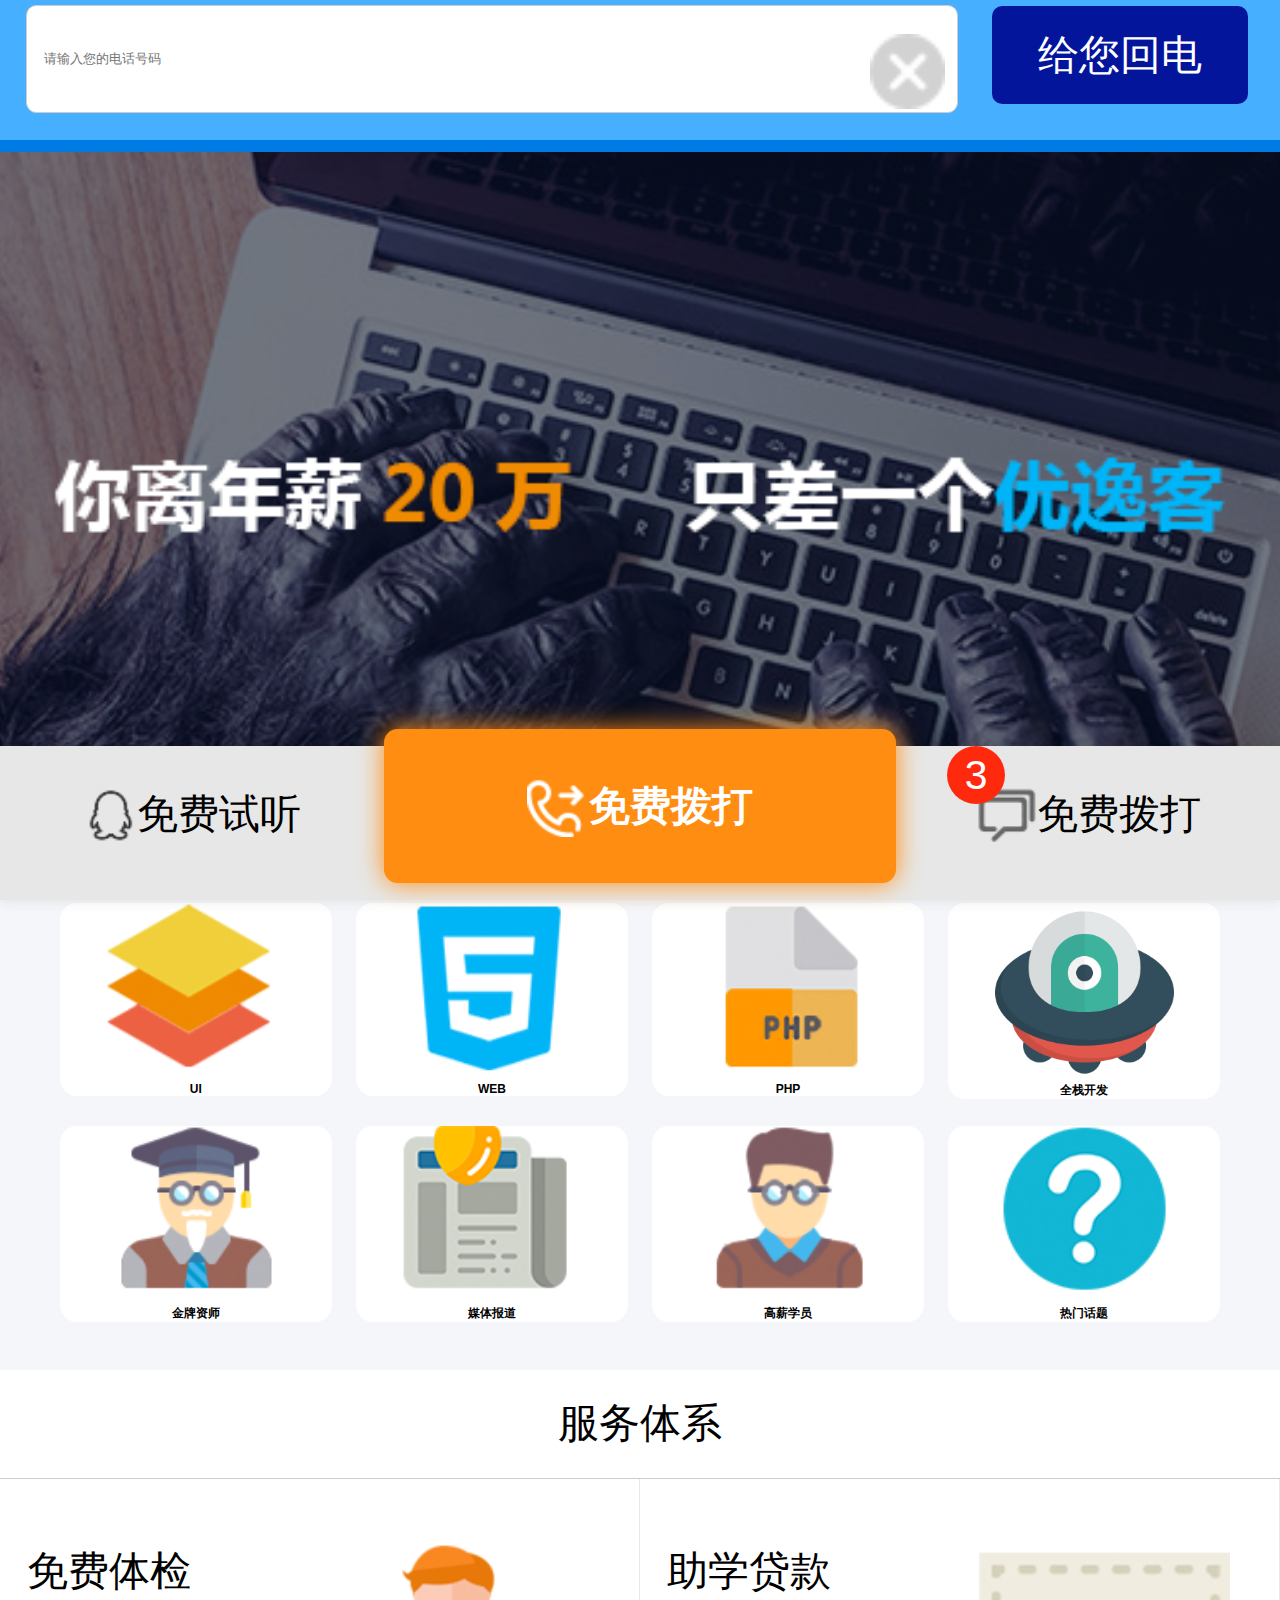
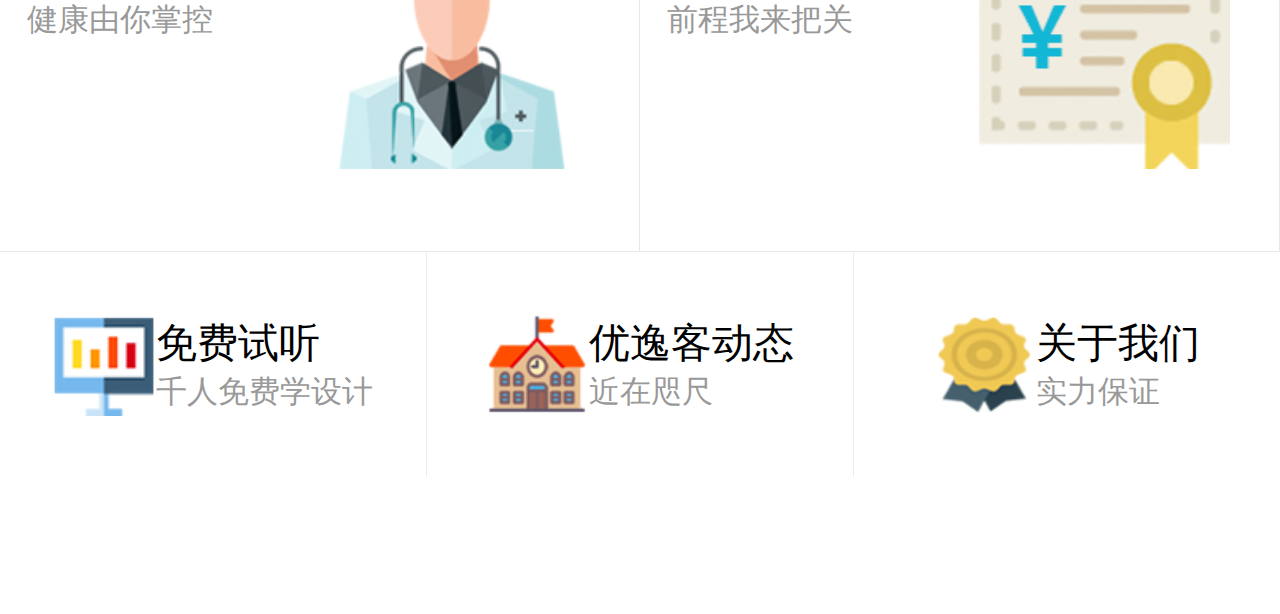
<file: index.html>
<!DOCTYPE html>
<html lang="en">
    <head>
        <meta charset="utf-8">
        <meta name="x5-orientation" content="portrait | landscape" />
        <meta name="screen-orientation" content="portrait">
        <meta name="x5-fullscreen" content="true" />
        <meta name="full-screen" content="yes">
        <meta name="format-detection" content="telephone=no, email=no" />
        <meta name="viewport" content="width=device-width, initial-scale=1.0, maximum-scale=1.0, user-scalable=0">
        <meta name="viewport" content="width=device-width, initial-scale=1">
        <link rel="stylesheet" href="css/index.css">
        <script src="js/index.js"></script>
    </head>
    <body>
    	<!-- 顶部部分 -->
        <div class="head"></div>
    	<div class="header">
    		<div class="son">
    			<input type="text" placeholder="请输入您的电话号码">
    			<a href="" class="a1"></a>
    			<a href="" class="a2">给您回电</a>
    		</div>
    	</div>

    	<!-- banner部分 -->
    	<div class="banner">
    		<div class="son"></div>
    	</div>
    	<!-- 媒体部分 -->
    	<div class="box3">
    		<ul>
    			<li>
	    			<a href="ui.html"></a>UI
    			</li>
    			<li>
	    			<a href="WEB.html"></a>WEB
    			</li>
    			<li>
	    			<a href="PHP.html"></a>PHP
    			</li>
    			<li>
	    			<a href="Full Stack.html"></a>全栈开发
    			</li>
    			<li>
	    			<a href="goldshi.html"></a>金牌资师
    			</li>
    			<li>
	    			<a href="media.html"></a>媒体报道
    			</li>
    			<li>
	    			<a href="gaoxin.html"></a>高薪学员
    			</li>
    			<li>
	    			<a href="hot.html"></a>热门话题
    			</li>
    		</ul>
    	</div>
    	<!-- 服务体系 -->
    	<div class="box4">
    		<h3>服务体系</h3>
    	</div>
        <!-- 服务体系下 -->
    	<ul class="servicebox">
            <li class="s01">
                <font onclick=window.location="free.html">
                    <div class="left">
                        <h2>免费体检</h2>
                        <h3>健康由你掌控</h3>
                    </div>
                    <div class="right"></div>
                </font>
            </li>
            <li class="s01">
                <font onclick=window.location="zhuxue.html">
                    <div class="left">
                       <h2>助学贷款</h2>
                        <h3>前程我来把关</h3>
                    </div>
                    <div class="right1"></div>
                </font>
            </li>
        </ul>
        <div class="items">
            <div class="free">
                <div class="freepic"></div>
                <div class="freebox">
                    <a href="listen.html"><h2>免费试听</h2></a>
                    <h3>千人免费学设计</h3>
                </div>
            </div>
            <div class="info">
                <div class="infopic"></div>
                <div class="infobox">
                    <h2>优逸客动态</h2>
                    <h3>近在咫尺</h3>
                </div>
            </div>
            <div class="about">
                    <div class="aboutpic"></div>
                <div class="aboutbox">
                   <a href="about.html"><h2>关于我们</h2></a> 
                    <h3>实力保证</h3>
                </div>
            </div>
        </div>
        <div class="both"></div>
        <div class="contact">
            <div class="contactlist">
                <div class="freelisen">
                    <img src="img/qq.png" alt="" />
                    <span>免费试听</span>
                </div>
                <div class="freetele">
                    <a href=""></a>
                    <span>免费拨打</span>
                </div>
                <div class="online">
                    <a href=""></a>
                    <span>免费拨打</span>
                    <span class="tips">3</span>
                </div>
            </div>
        </div>
    </body>
</html>
</file>
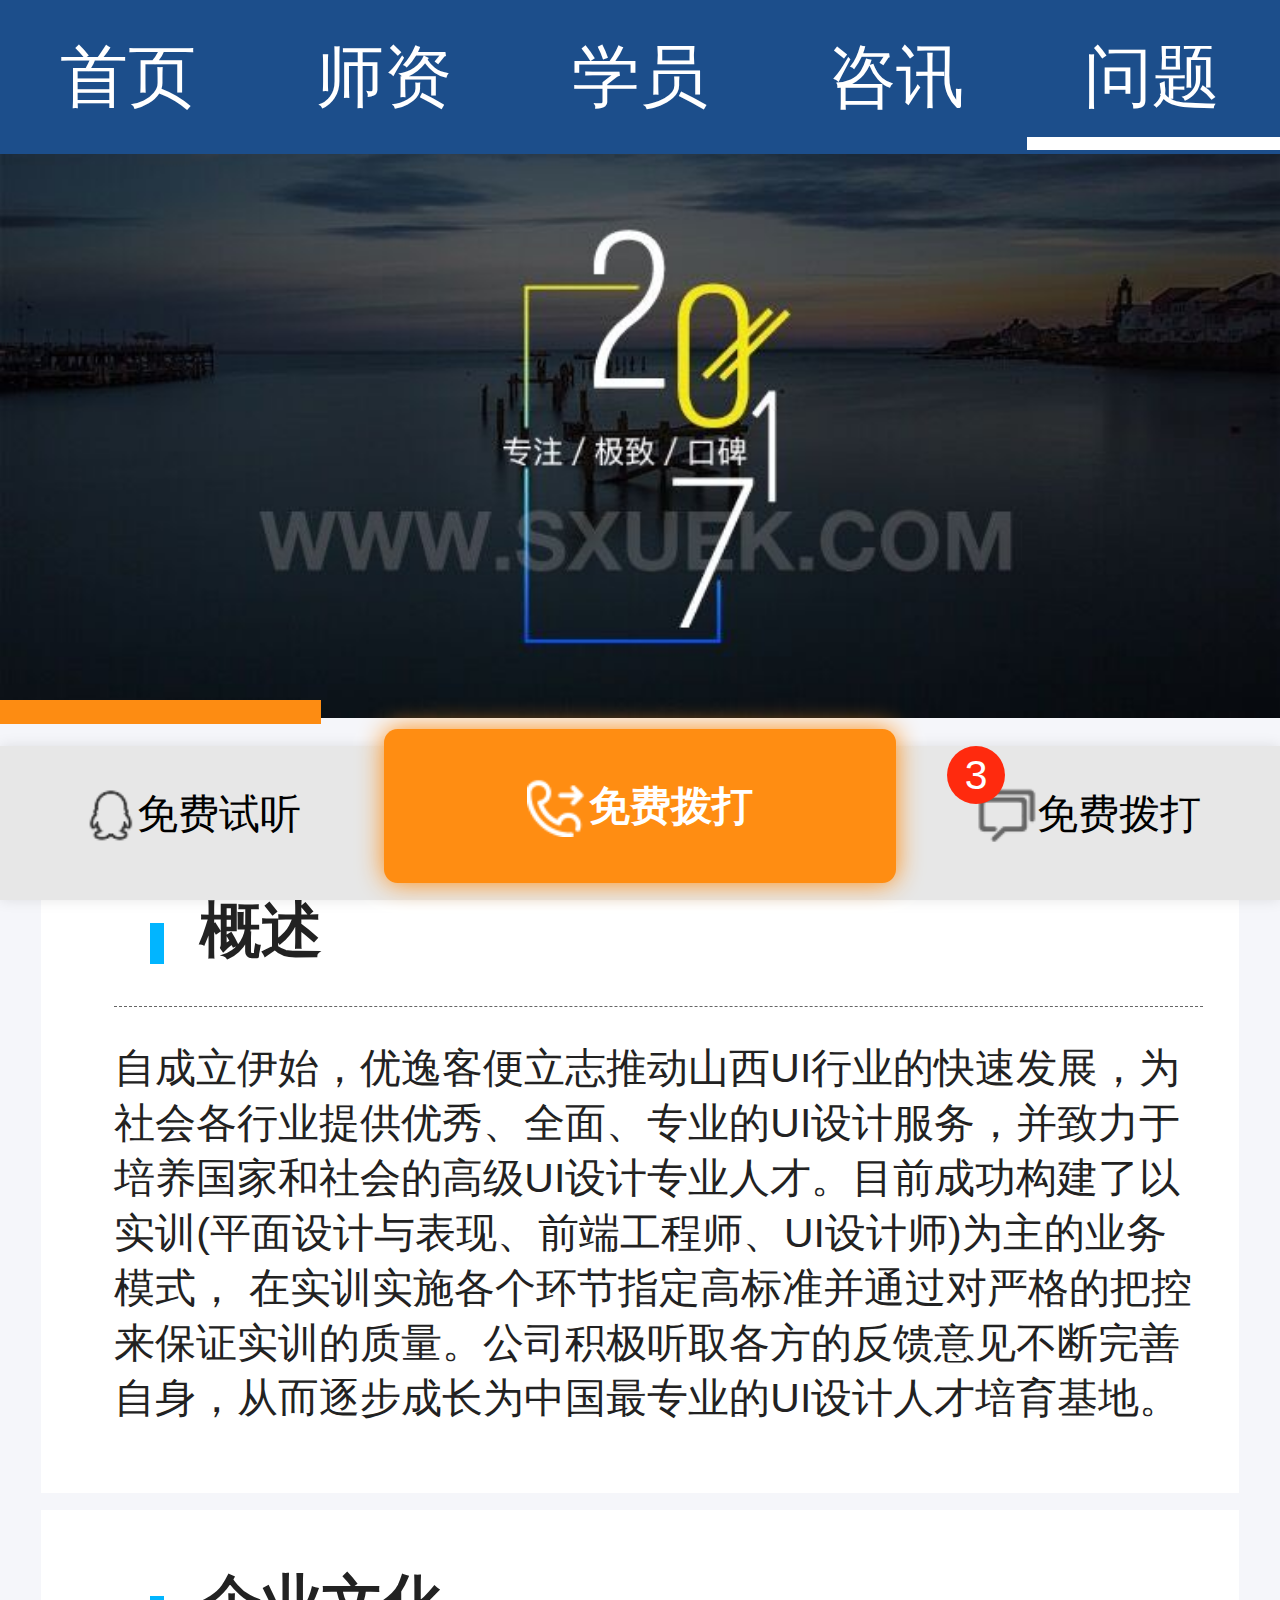
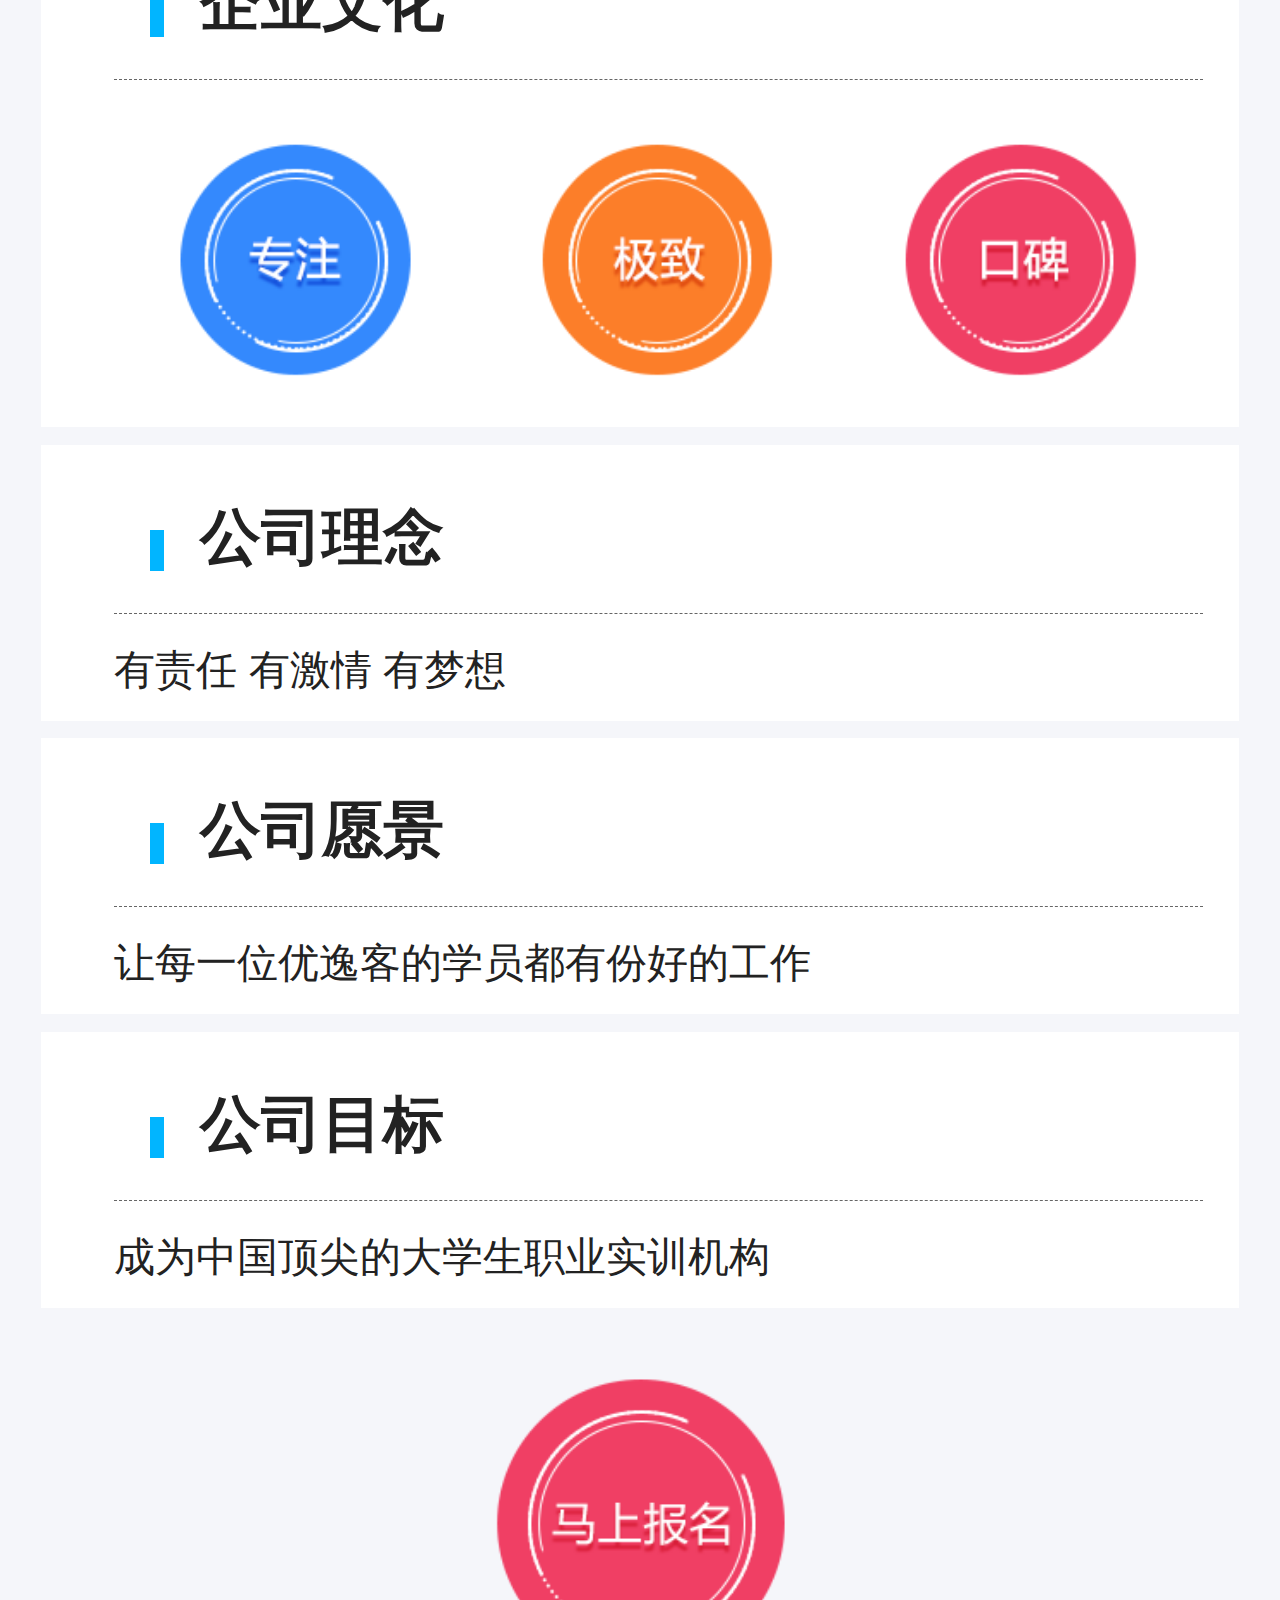
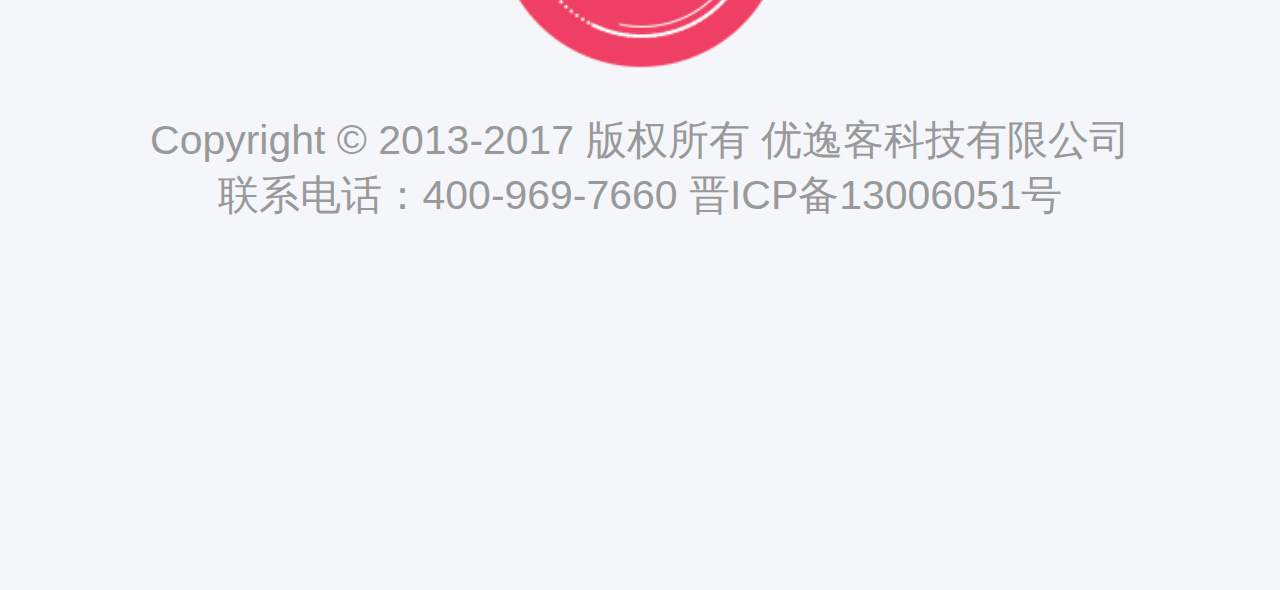
<file: about.html>
<!DOCTYPE html>
<html lang="en">
    <head>
        <meta charset="utf-8">
        <meta name="x5-orientation" content="portrait | landscape" />
        <meta name="screen-orientation" content="portrait">
        <meta name="x5-fullscreen" content="true" />
        <meta name="full-screen" content="yes">
        <meta name="format-detection" content="telephone=no, email=no" />
        <meta name="viewport" content="width=device-width, initial-scale=1.0, maximum-scale=1.0, user-scalable=0">
        <meta name="viewport" content="width=device-width, initial-scale=1">
        <link rel="stylesheet" href="css/about.css">
        <link rel="stylesheet" href="css/all.css">
        <title>关于我们页面</title>
        <script src="js/index.js"></script>
    </head>
    <body>
    	<!-- 头部 -->
		 <div class="php">
            <a href="index.html">首页</a>
            <a href="index.html">师资</a>
            <a href="index.html">学员</a>
            <a href="index.html">咨讯</a>
            <a href="index.html">问题</a>
            <div class="guodu"></div>
        </div>
        <!-- 第一块 -->
        <a href="index.html">
	        <div class="box1">     
	        </div>
	        <div class="nav"></div>
		</a>
		<!-- 第二块 -->
		<div class="box2">
            <div class="box2-son">
                <div class="son1">
                    <a href="index.html" class="son1-a">首页</a>
                    <span class="son1-span1"></span>
                    <a href="#" class="son1-a1">关于我们</a>
                </div>
                <!-- 第二块中的第二 -->
                <div class="son2">
                	<div class="son2-1">
                		<div class="shu"></div>
                		<h2>概述</h2>
                		<div class="line"></div>
                		<p class="p">
                			自成立伊始，优逸客便立志推动山西UI行业的快速发展，为社会各行业提供优秀、全面、专业的UI设计服务，并致力于培养国家和社会的高级UI设计专业人才。目前成功构建了以实训(平面设计与表现、前端工程师、UI设计师)为主的业务模式， 在实训实施各个环节指定高标准并通过对严格的把控来保证实训的质量。公司积极听取各方的反馈意见不断完善自身，从而逐步成长为中国最专业的UI设计人才培育基地。 
                		</p>
                	</div>
                	<div class="son2-2">
                		<div class="shu2"></div>
                		<h2>企业文化</h2>
                		<div class="line"></div>
                		<div class="static">
                			<div class="static-1">
                				<img src="img/about/about_001.png" alt="" class="img-1">
                			</div>
                			<div class="static-1">
                				<img src="img/about/about_002.png" alt="" class="img-1">
                			</div>
                			<div class="static-1">
                				<img src="img/about/about_003.png" alt="" class="img-1">
                			</div>
                		</div>
                	</div>
                	<div class="son2-3">
                		<div class="shu"></div>
                		<h2>公司理念</h2>
                		<div class="line"></div>
                		<p class="title-3">
                			有责任 有激情 有梦想
                		</p>
                	</div>
                	<div class="son2-3">
                		<div class="shu"></div>
                		<h2>公司愿景</h2>
                		<div class="line"></div>
                		<p class="title-3">
                			让每一位优逸客的学员都有份好的工作
                		</p>
                	</div>
                	<div class="son2-3">
                		<div class="shu"></div>
                		<h2>公司目标</h2>
                		<div class="line"></div>
                		<p class="title-3">
                			成为中国顶尖的大学生职业实训机构
                		</p>
                	</div>
                	<div class="img-3">
                		<img src="img/about/about_004.png" alt="" class="img-3-img">
                	</div>
                </div>
            </div> 
        </div>
		<!-- 第三块 -->

        <div class="footer">
                <p>Copyright © 2013-2017 版权所有 优逸客科技有限公司</p>
                <p>联系电话：400-969-7660 晋ICP备13006051号</p>
            </div>
            <div class="both"></div>
            <!-- 拨打电话 -->
            <div class="contact">
            <div class="contactlist">
                <div class="freelisen">
                    <img src="img/qq.png" alt="" />
                    <span>免费试听</span>
                </div>
                <div class="freetele">
                    <a href=""></a>
                    <span>免费拨打</span>
                </div>
                <div class="online">
                    <a href=""></a>
                    <span>免费拨打</span>
                    <span class="tips">3</span>
                </div>
                </div>
            </div>
    </body>
</html>
</file>
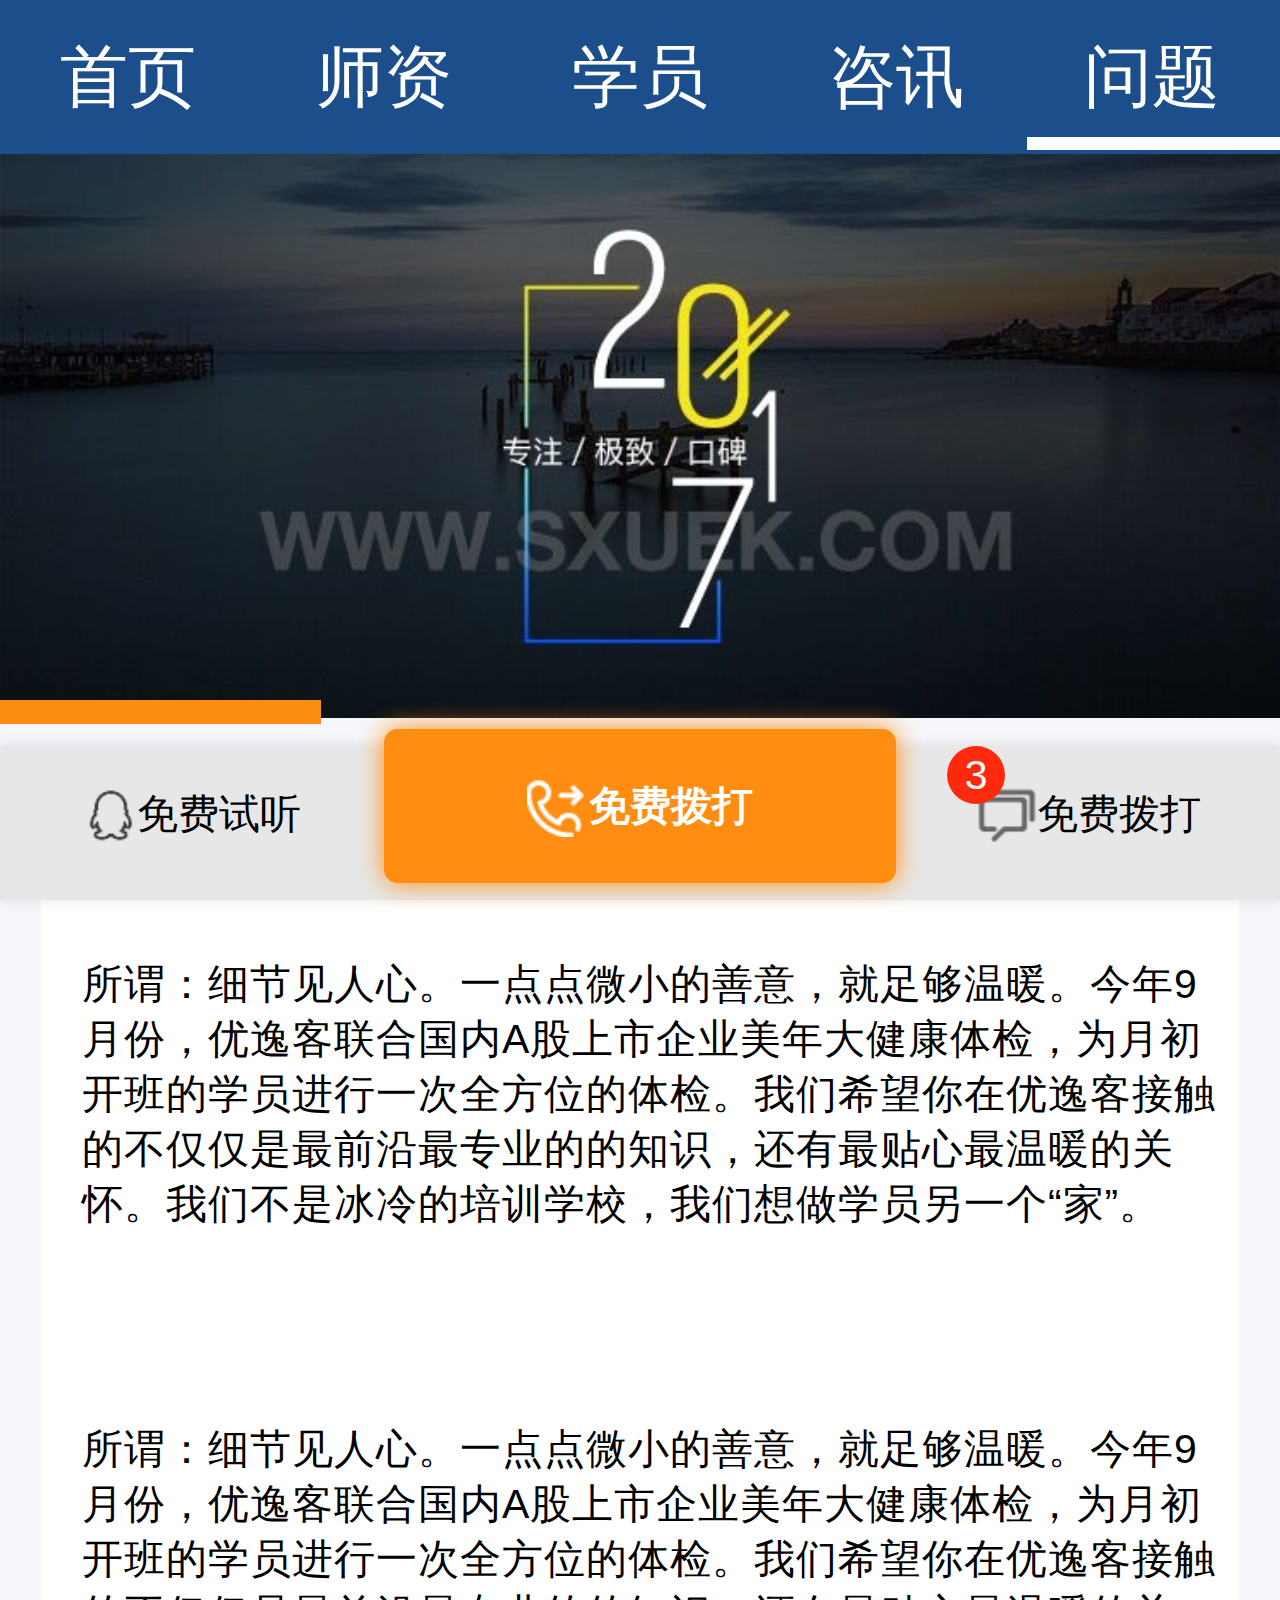
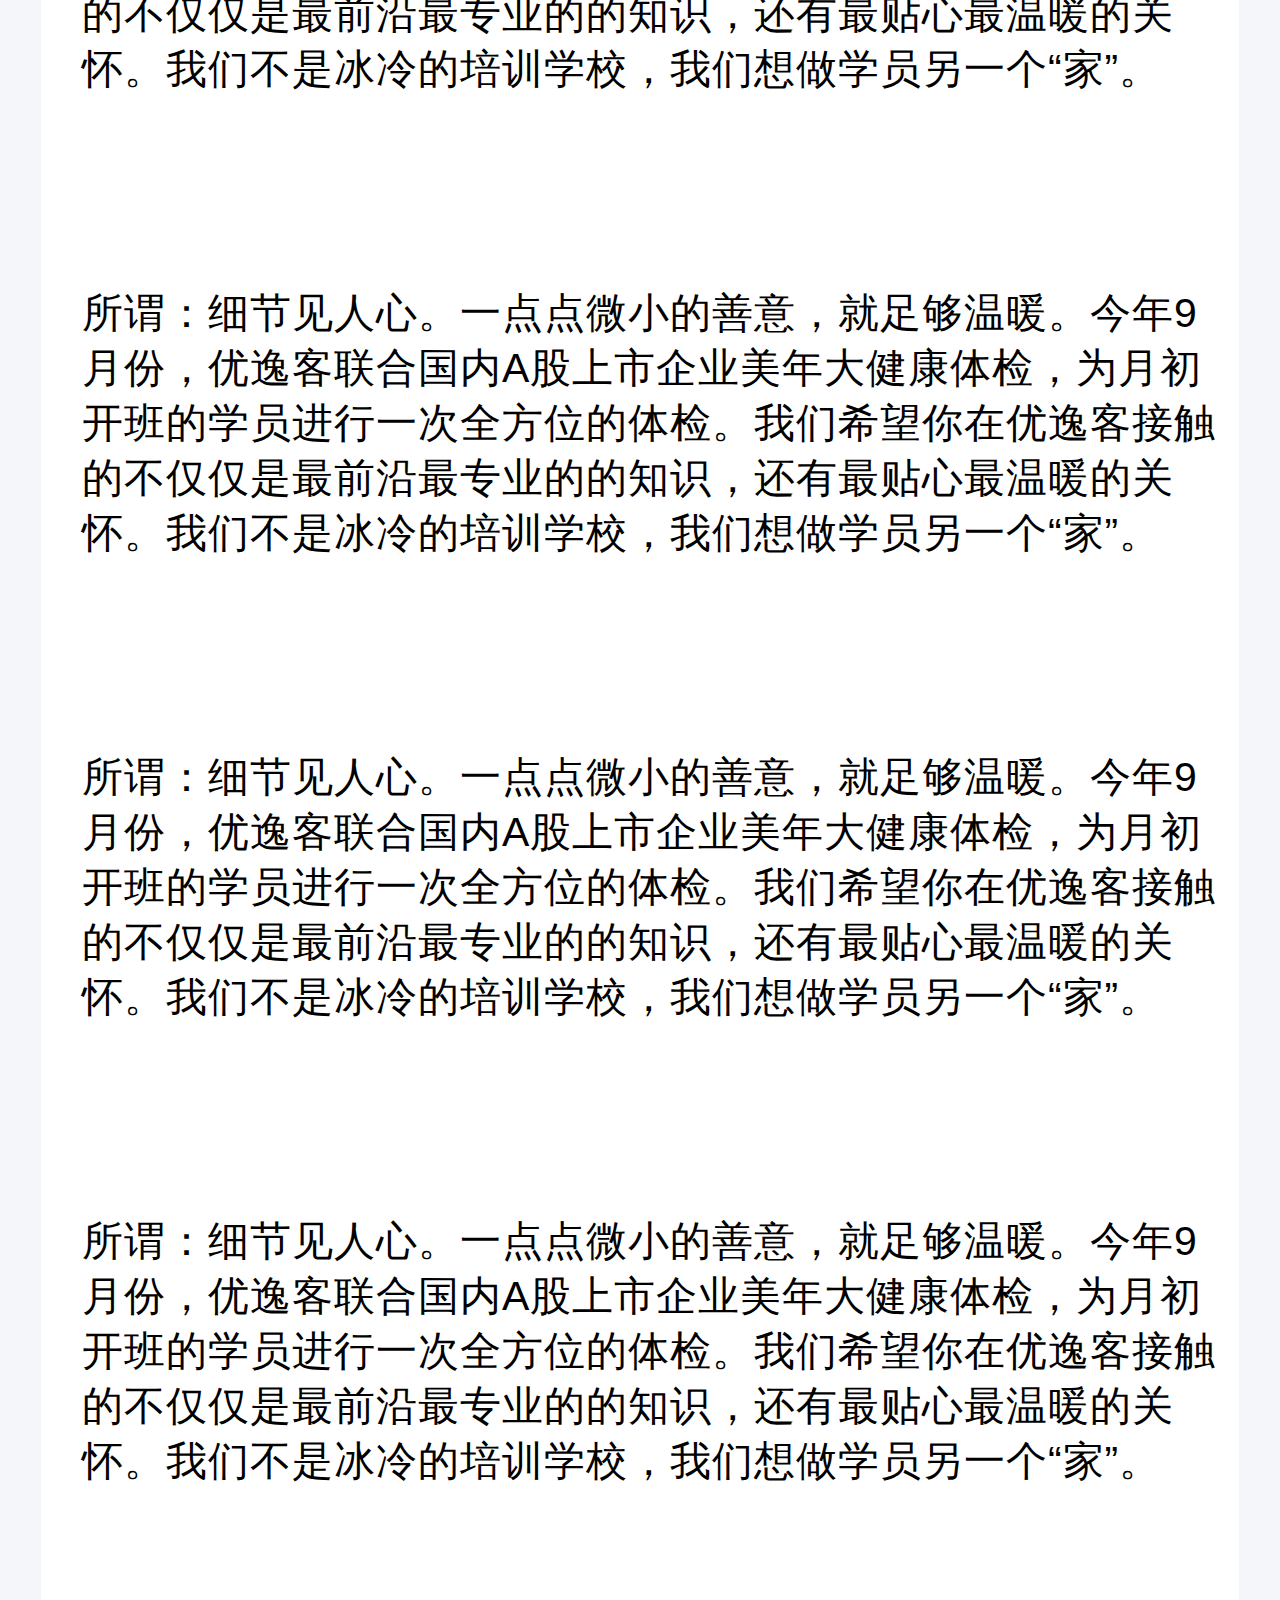
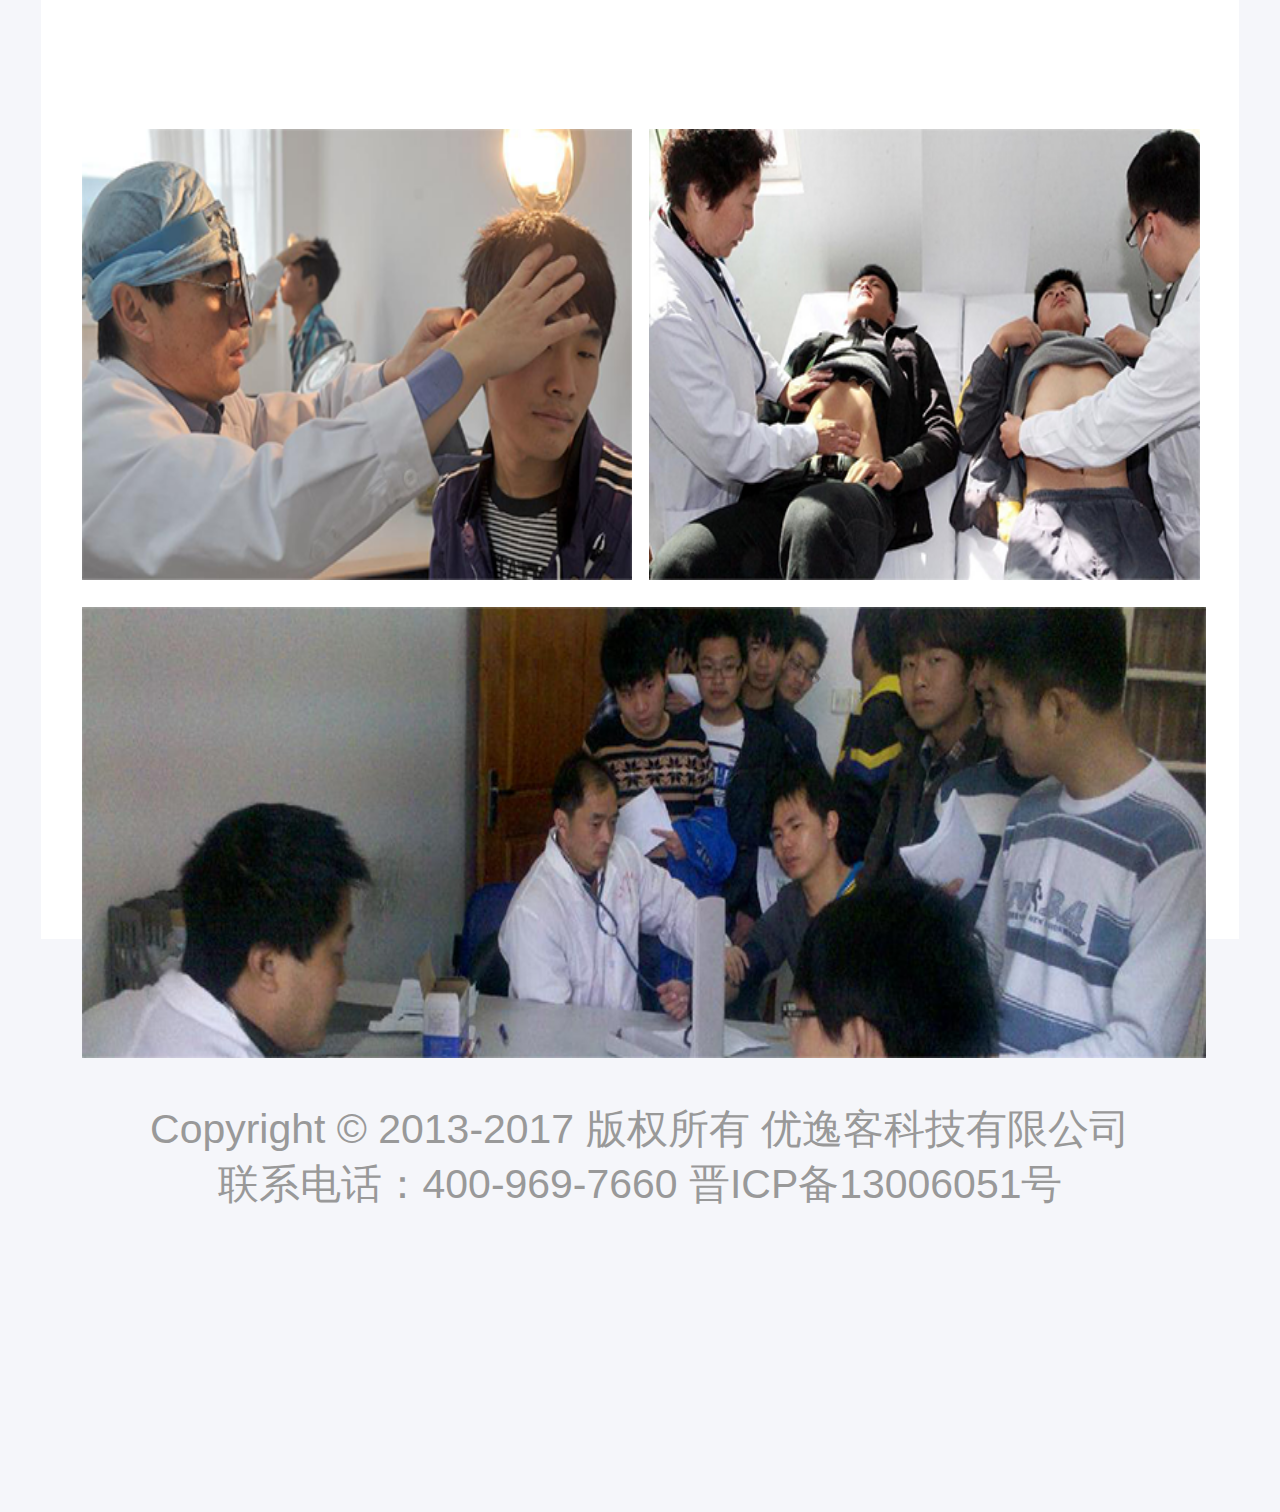
<file: free.html>
<!DOCTYPE html>
<html lang="en">
    <head>
        <meta charset="utf-8">
        <meta name="x5-orientation" content="portrait | landscape" />
        <meta name="screen-orientation" content="portrait">
        <meta name="x5-fullscreen" content="true" />
        <meta name="full-screen" content="yes">
        <meta name="format-detection" content="telephone=no, email=no" />
        <meta name="viewport" content="width=device-width, initial-scale=1.0, maximum-scale=1.0, user-scalable=0">
        <meta name="viewport" content="width=device-width, initial-scale=1">
        <link rel="stylesheet" href="css/free.css">
        <link rel="stylesheet" href="css/all.css">
        <title>免费体检页面</title>
        <script src="js/index.js"></script>
    </head>
    <body>
    	<!-- 头部 -->
		 <div class="php">
            <a href="index.html">首页</a>
            <a href="index.html">师资</a>
            <a href="index.html">学员</a>
            <a href="index.html">咨讯</a>
            <a href="index.html">问题</a>
            <div class="guodu"></div>
        </div>
        <!-- 第一块 -->
        <a href="index.html">
	        <div class="box1">     
	        </div>
	        <div class="nav"></div>
		</a>
		<!-- 第二块 -->
		<div class="box2">
            <div class="box2-son">
                <div class="son1">
                    <a href="index.html" class="son1-a">首页</a>
                    <span class="son1-span1"></span>
                    <a href="#" class="son1-a1">热门话题</a>
                </div>
                <!-- 第二块中的第二 -->
                <div class="son2">
                	<p class="son2-p">
                		所谓：细节见人心。一点点微小的善意，就足够温暖。今年9月份，优逸客联合国内A股上市企业美年大健康体检，为月初开班的学员进行一次全方位的体检。我们希望你在优逸客接触的不仅仅是最前沿最专业的的知识，还有最贴心最温暖的关怀。我们不是冰冷的培训学校，我们想做学员另一个“家”。
                	</p>
                	<p class="son2-p">
                		所谓：细节见人心。一点点微小的善意，就足够温暖。今年9月份，优逸客联合国内A股上市企业美年大健康体检，为月初开班的学员进行一次全方位的体检。我们希望你在优逸客接触的不仅仅是最前沿最专业的的知识，还有最贴心最温暖的关怀。我们不是冰冷的培训学校，我们想做学员另一个“家”。
                	</p>
                	<p class="son2-p">
                		所谓：细节见人心。一点点微小的善意，就足够温暖。今年9月份，优逸客联合国内A股上市企业美年大健康体检，为月初开班的学员进行一次全方位的体检。我们希望你在优逸客接触的不仅仅是最前沿最专业的的知识，还有最贴心最温暖的关怀。我们不是冰冷的培训学校，我们想做学员另一个“家”。
                	</p>
                	<p class="son2-p">
                		所谓：细节见人心。一点点微小的善意，就足够温暖。今年9月份，优逸客联合国内A股上市企业美年大健康体检，为月初开班的学员进行一次全方位的体检。我们希望你在优逸客接触的不仅仅是最前沿最专业的的知识，还有最贴心最温暖的关怀。我们不是冰冷的培训学校，我们想做学员另一个“家”。
                	</p>
                	<p class="son2-p">
                		所谓：细节见人心。一点点微小的善意，就足够温暖。今年9月份，优逸客联合国内A股上市企业美年大健康体检，为月初开班的学员进行一次全方位的体检。我们希望你在优逸客接触的不仅仅是最前沿最专业的的知识，还有最贴心最温暖的关怀。我们不是冰冷的培训学校，我们想做学员另一个“家”。
                	</p>
                	<div class="img">
                		<img src="img/free/20170110084834874.png" alt="">
                		<img src="img/free/20170110084850366.png" alt="">
                		<img src="img/free/20170110084913829.png" alt="">
                	</div>
                	<div class="clear"></div>
                </div> 
            </div> 
        </div>
		<!-- 第三块 -->
        <!-- <div class="cheng"></div> -->
        <div class="footer">
                <p>Copyright © 2013-2017 版权所有 优逸客科技有限公司</p>
                <p>联系电话：400-969-7660 晋ICP备13006051号</p>
            </div>
            <div class="both"></div>
            <!-- 拨打电话 -->
            <div class="contact">
            <div class="contactlist">
                <div class="freelisen">
                    <img src="img/qq.png" alt="" />
                    <span>免费试听</span>
                </div>
                <div class="freetele">
                    <a href=""></a>
                    <span>免费拨打</span>
                </div>
                <div class="online">
                    <a href=""></a>
                    <span>免费拨打</span>
                    <span class="tips">3</span>
                </div>
                </div>
            </div>
    </body>
</html>
</file>
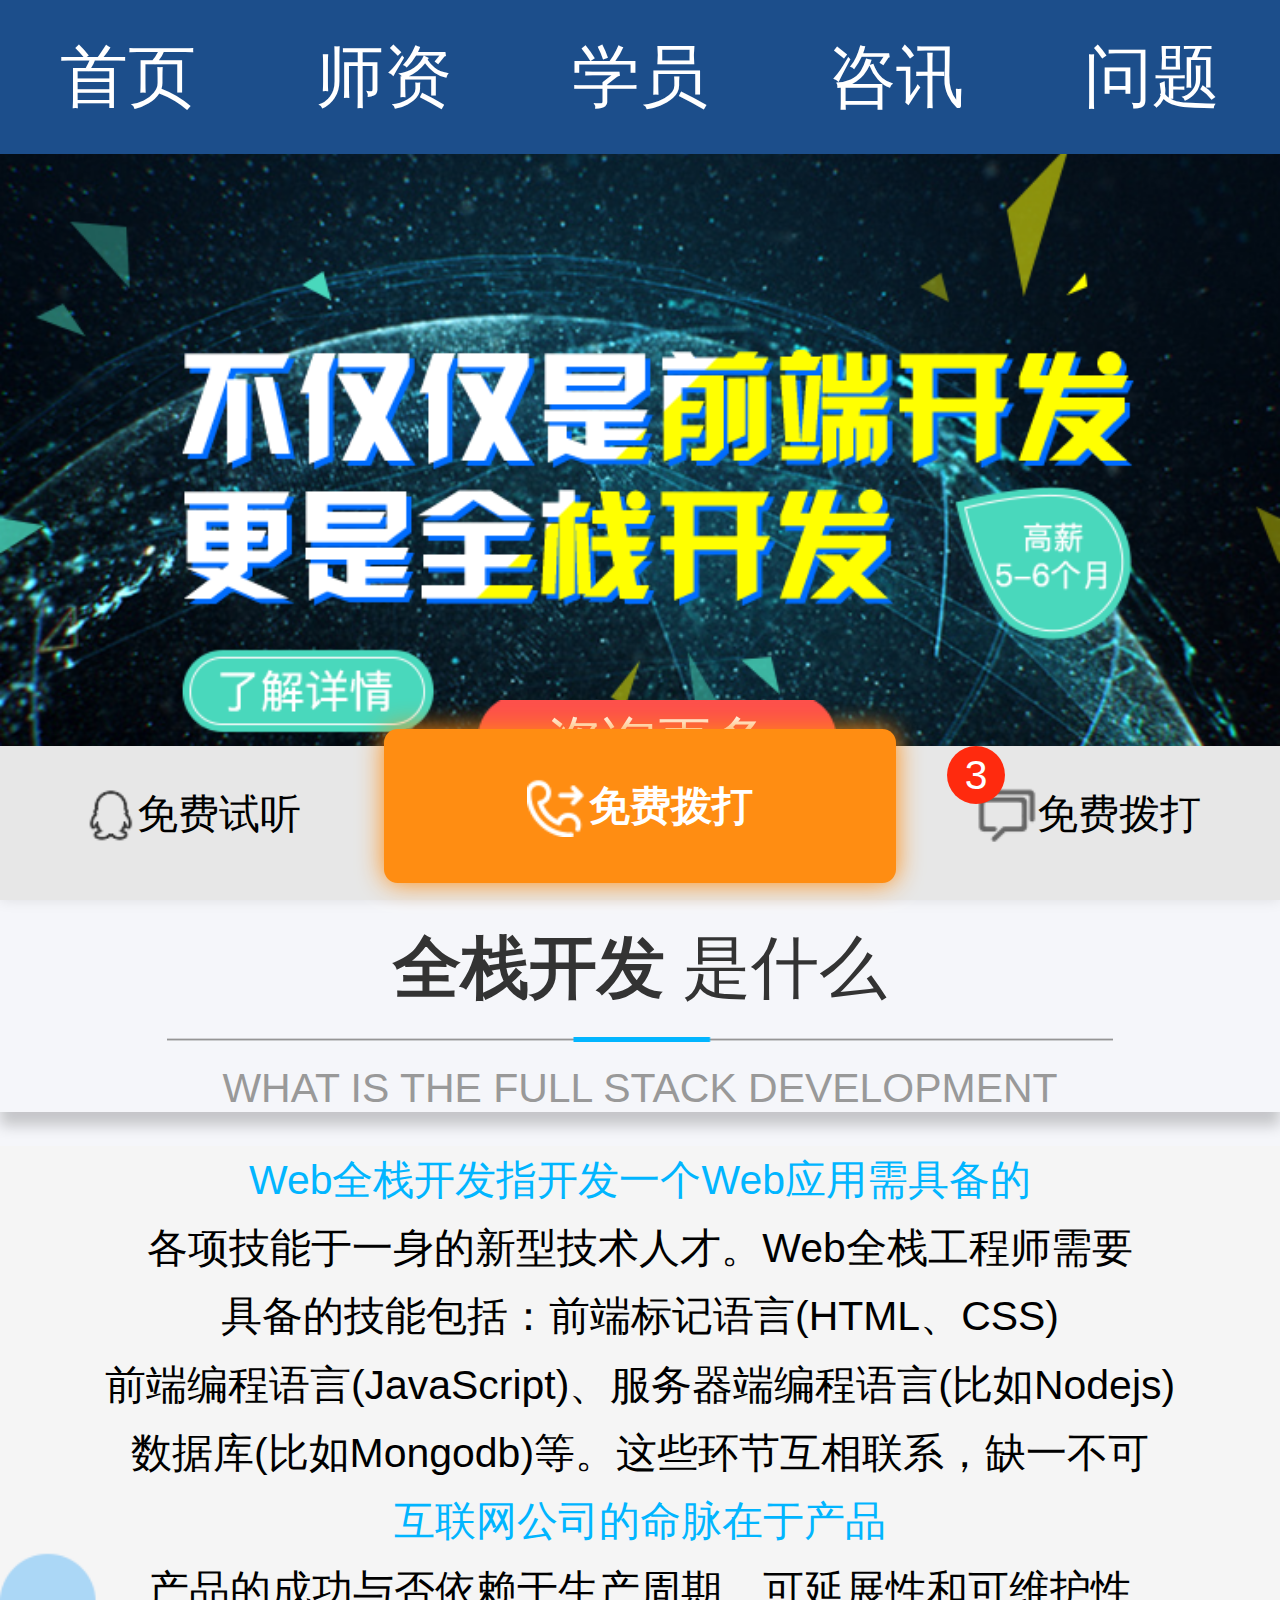
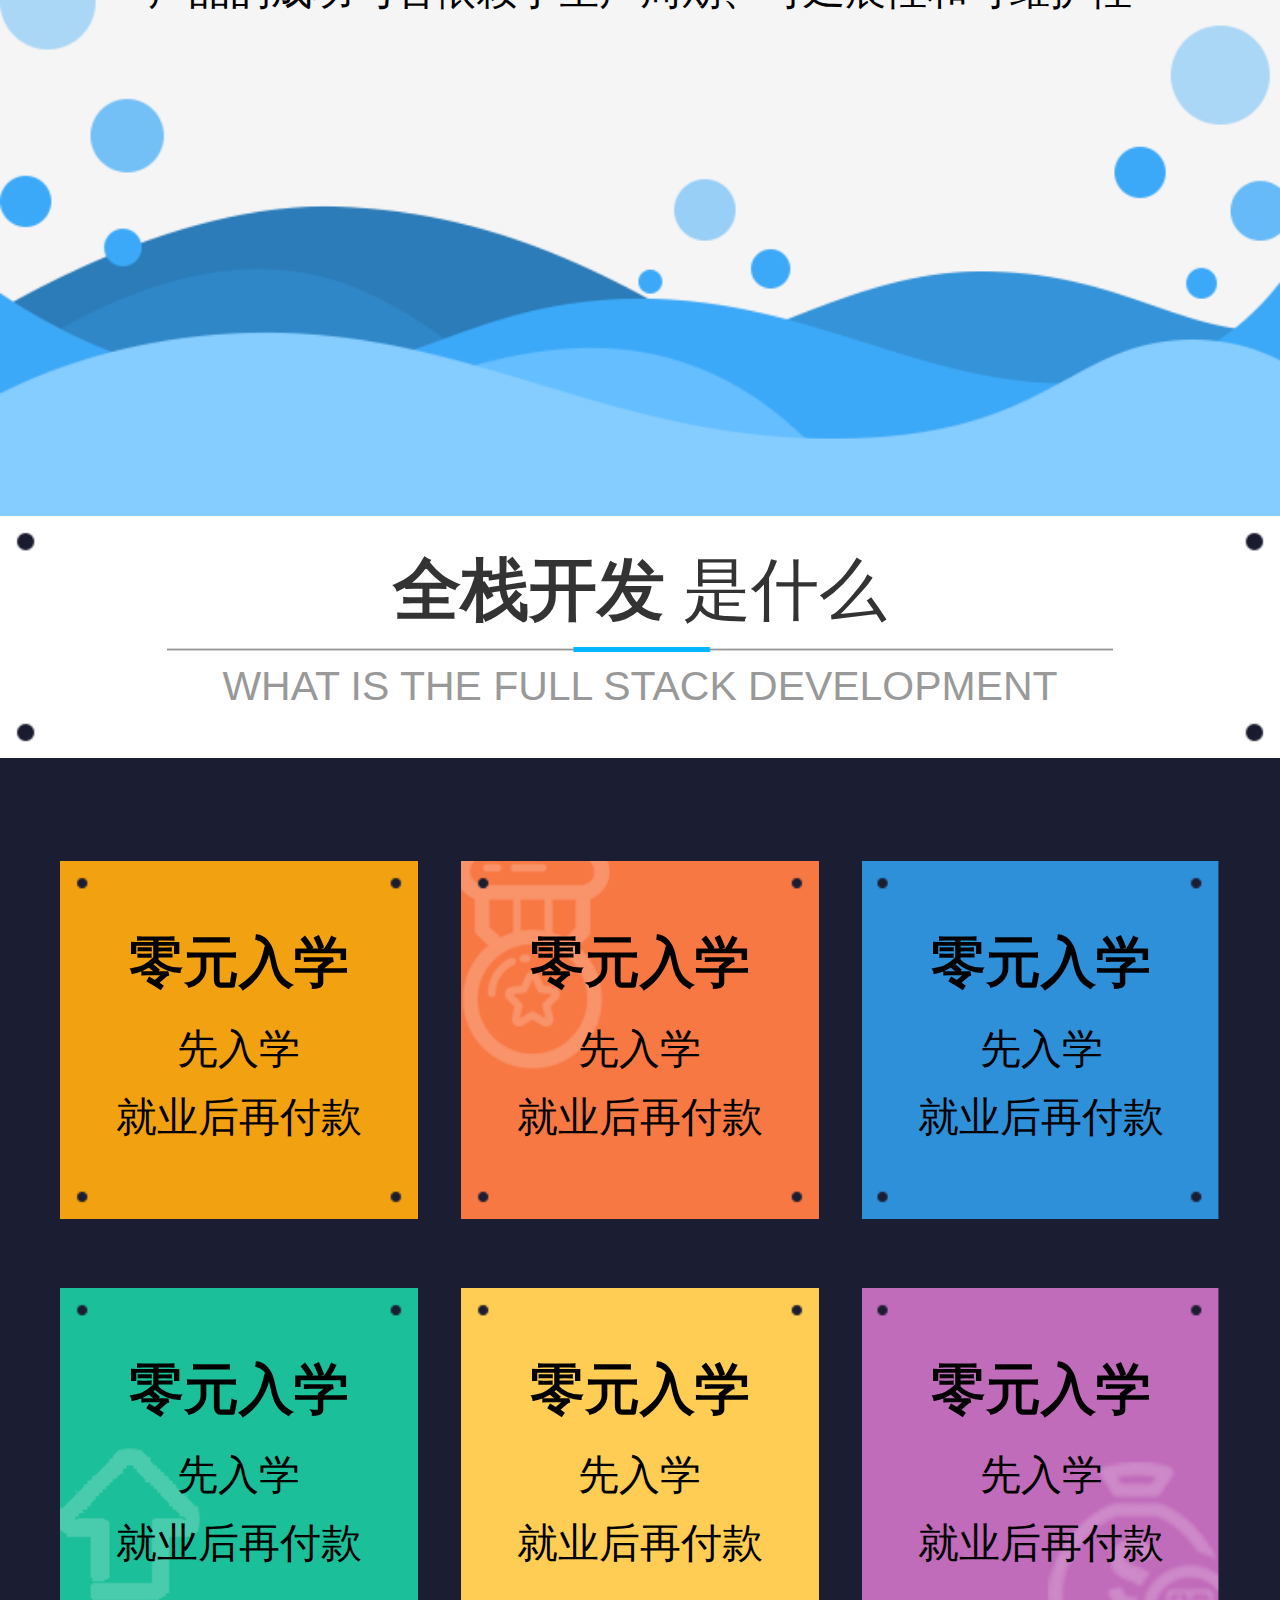
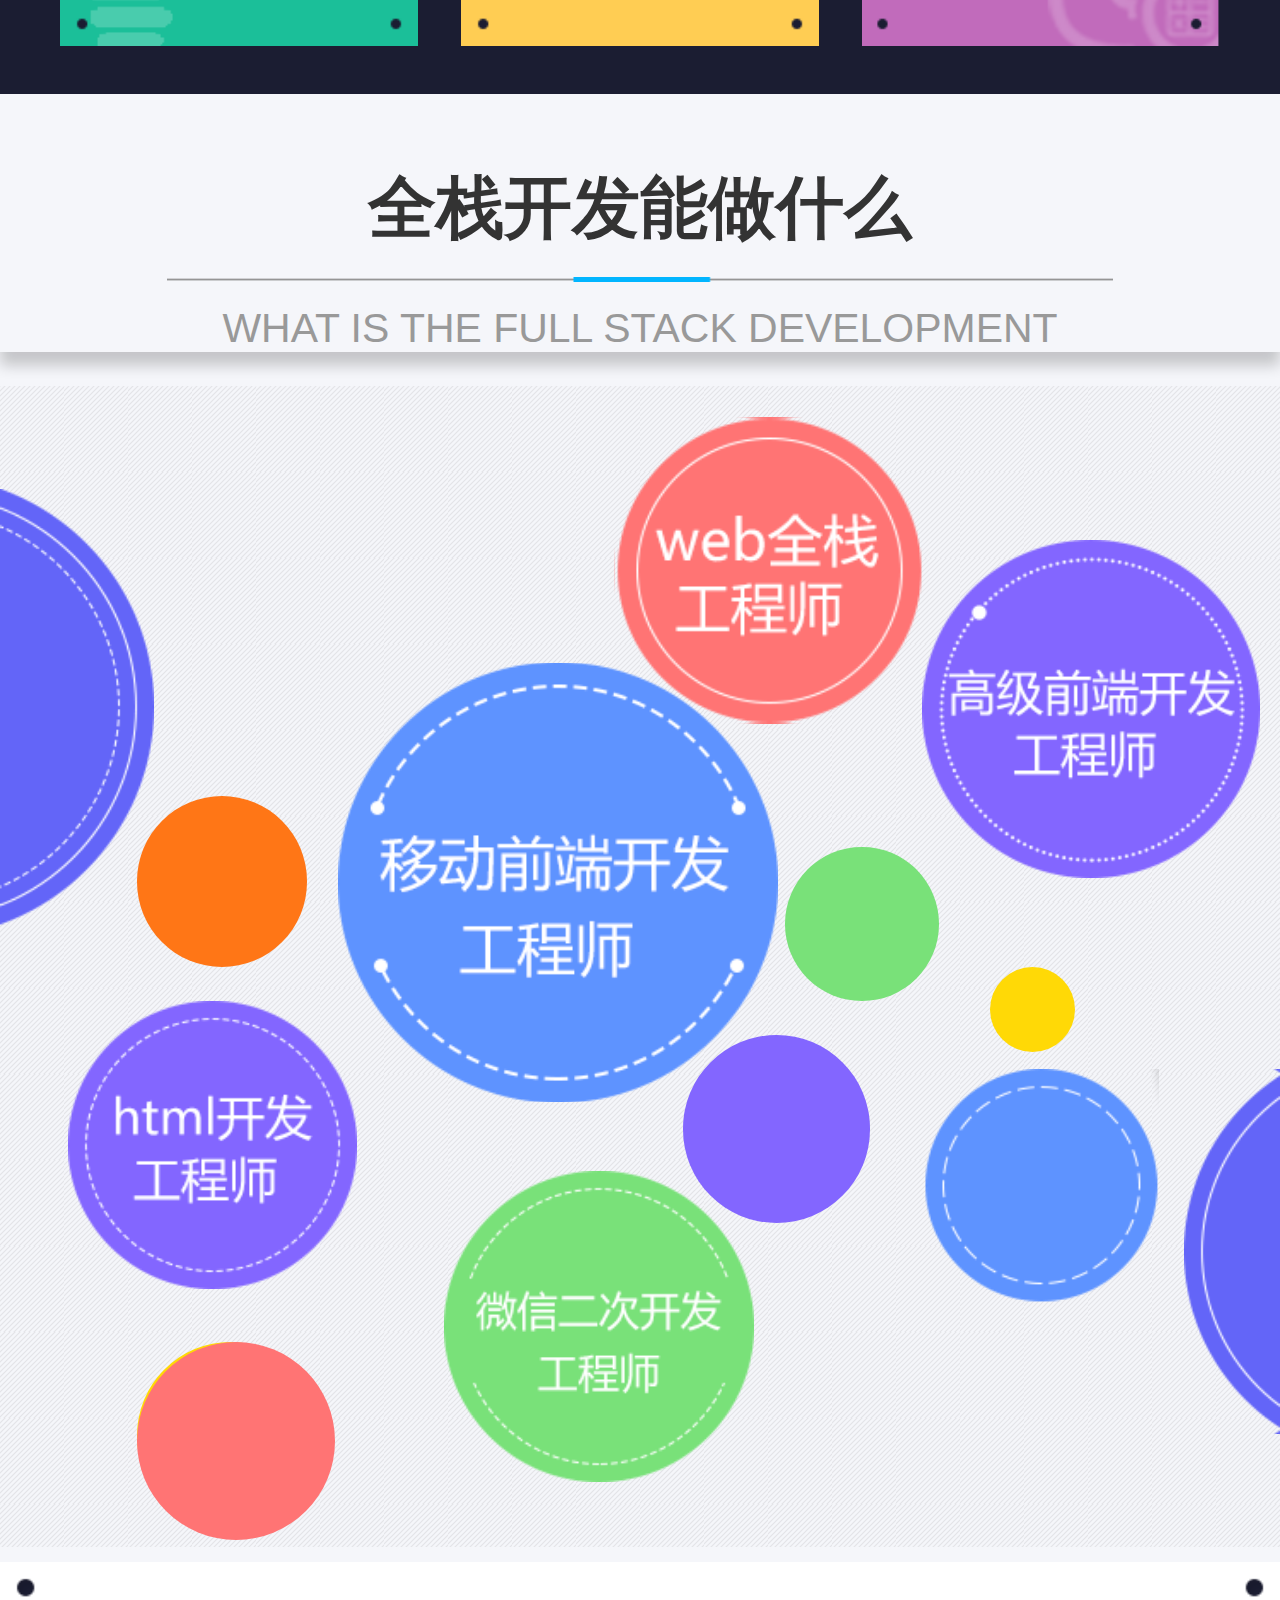
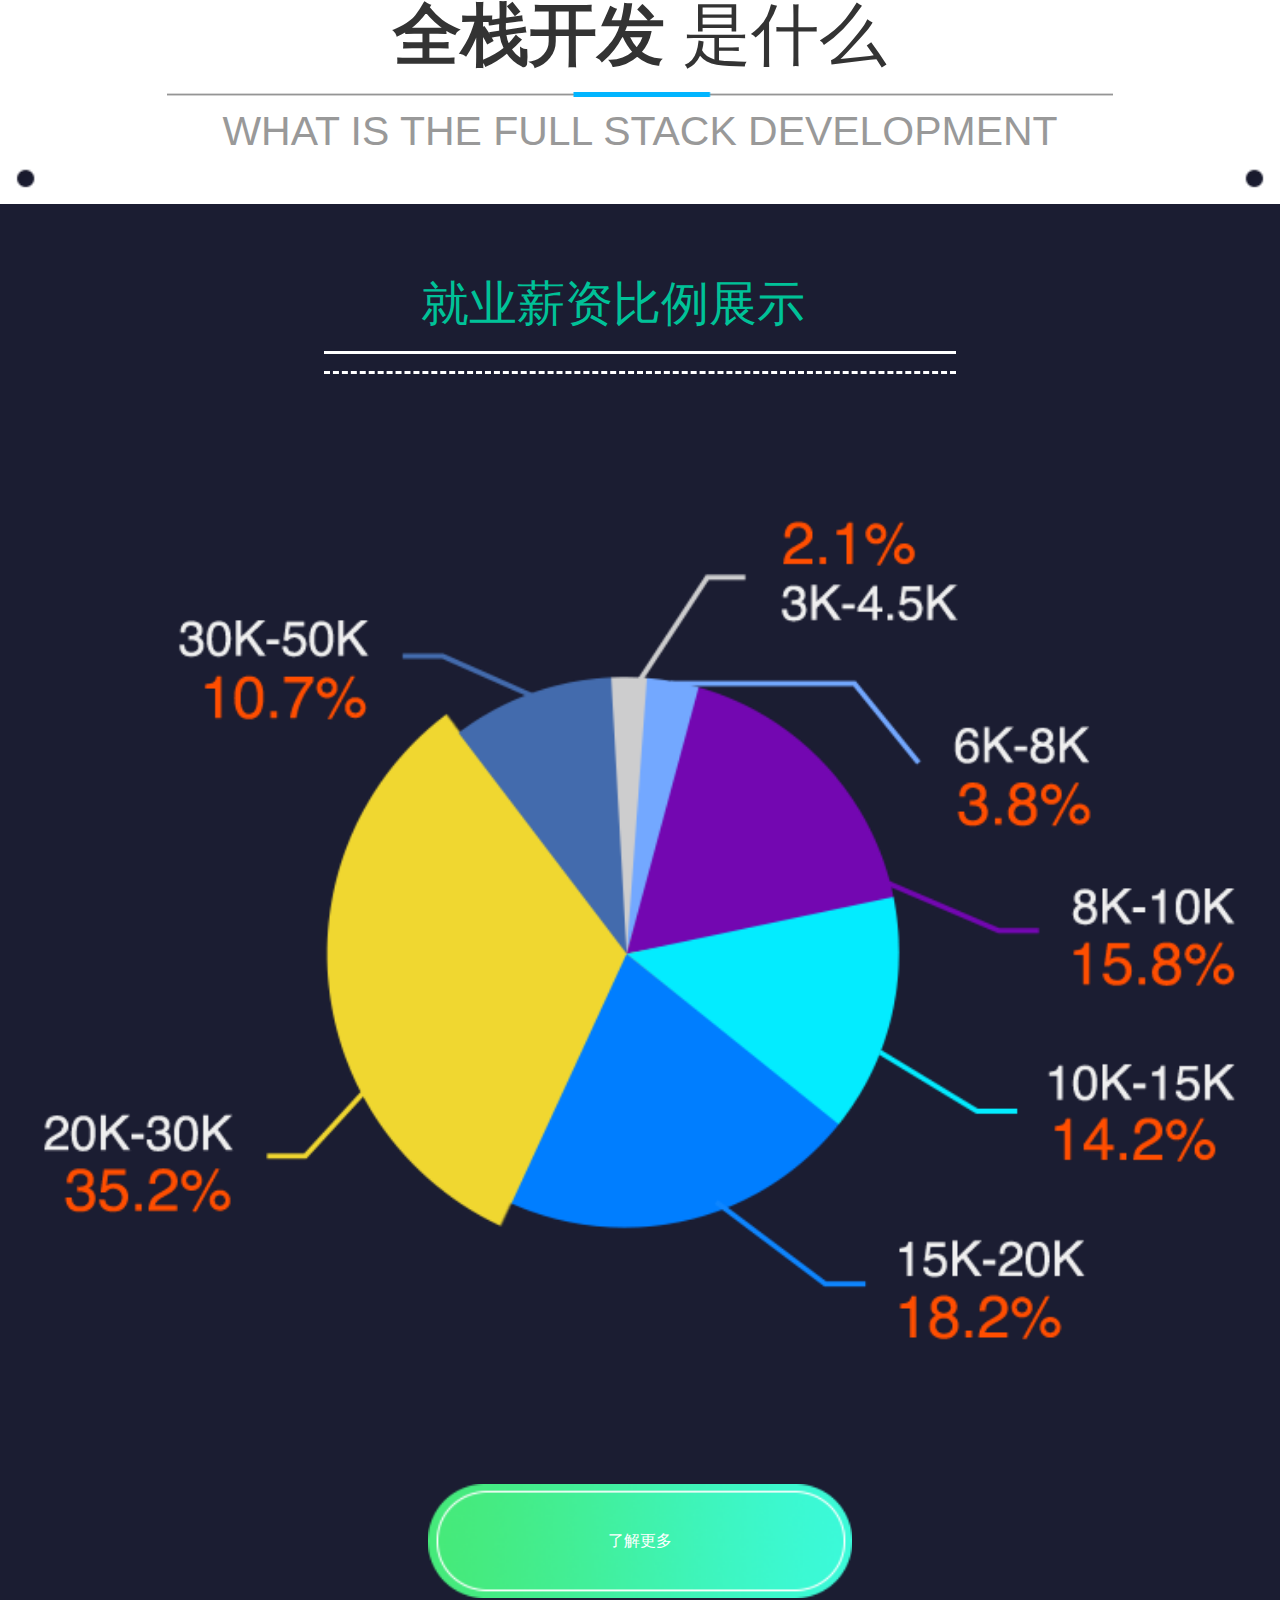
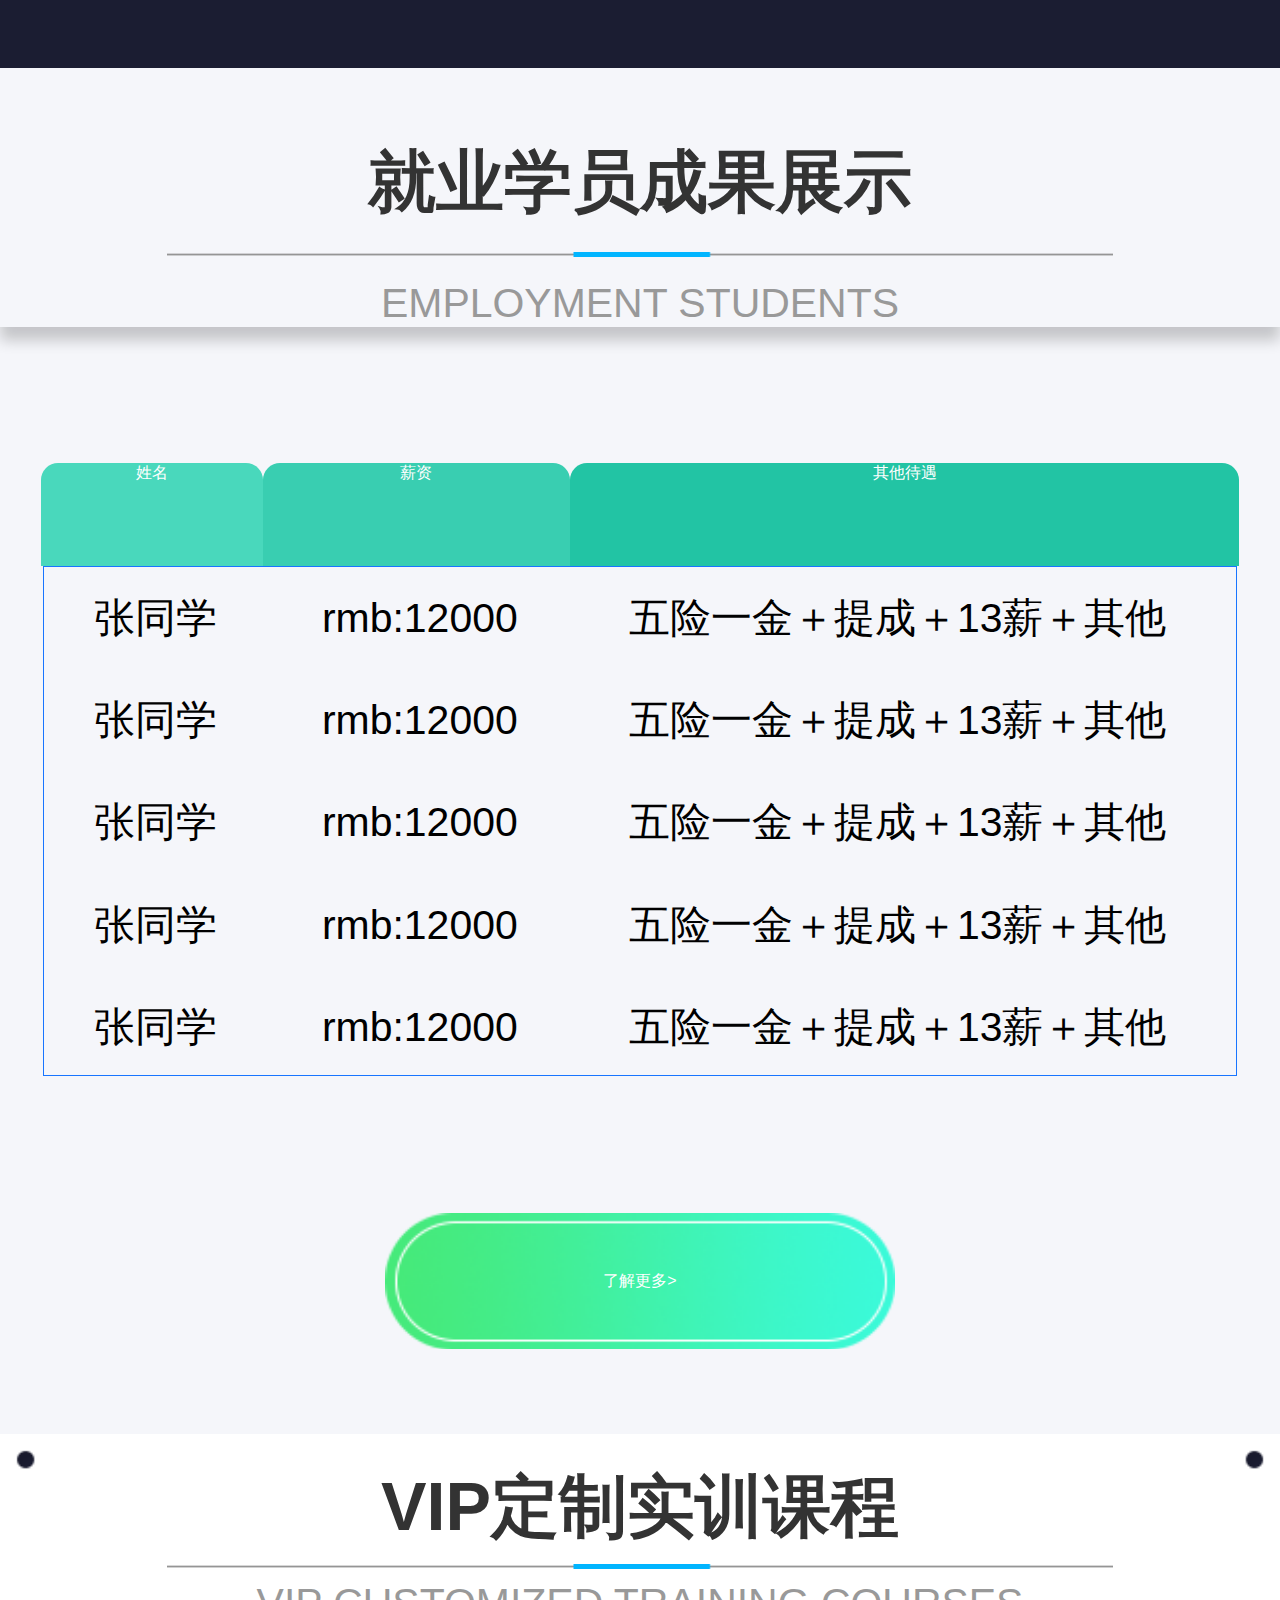
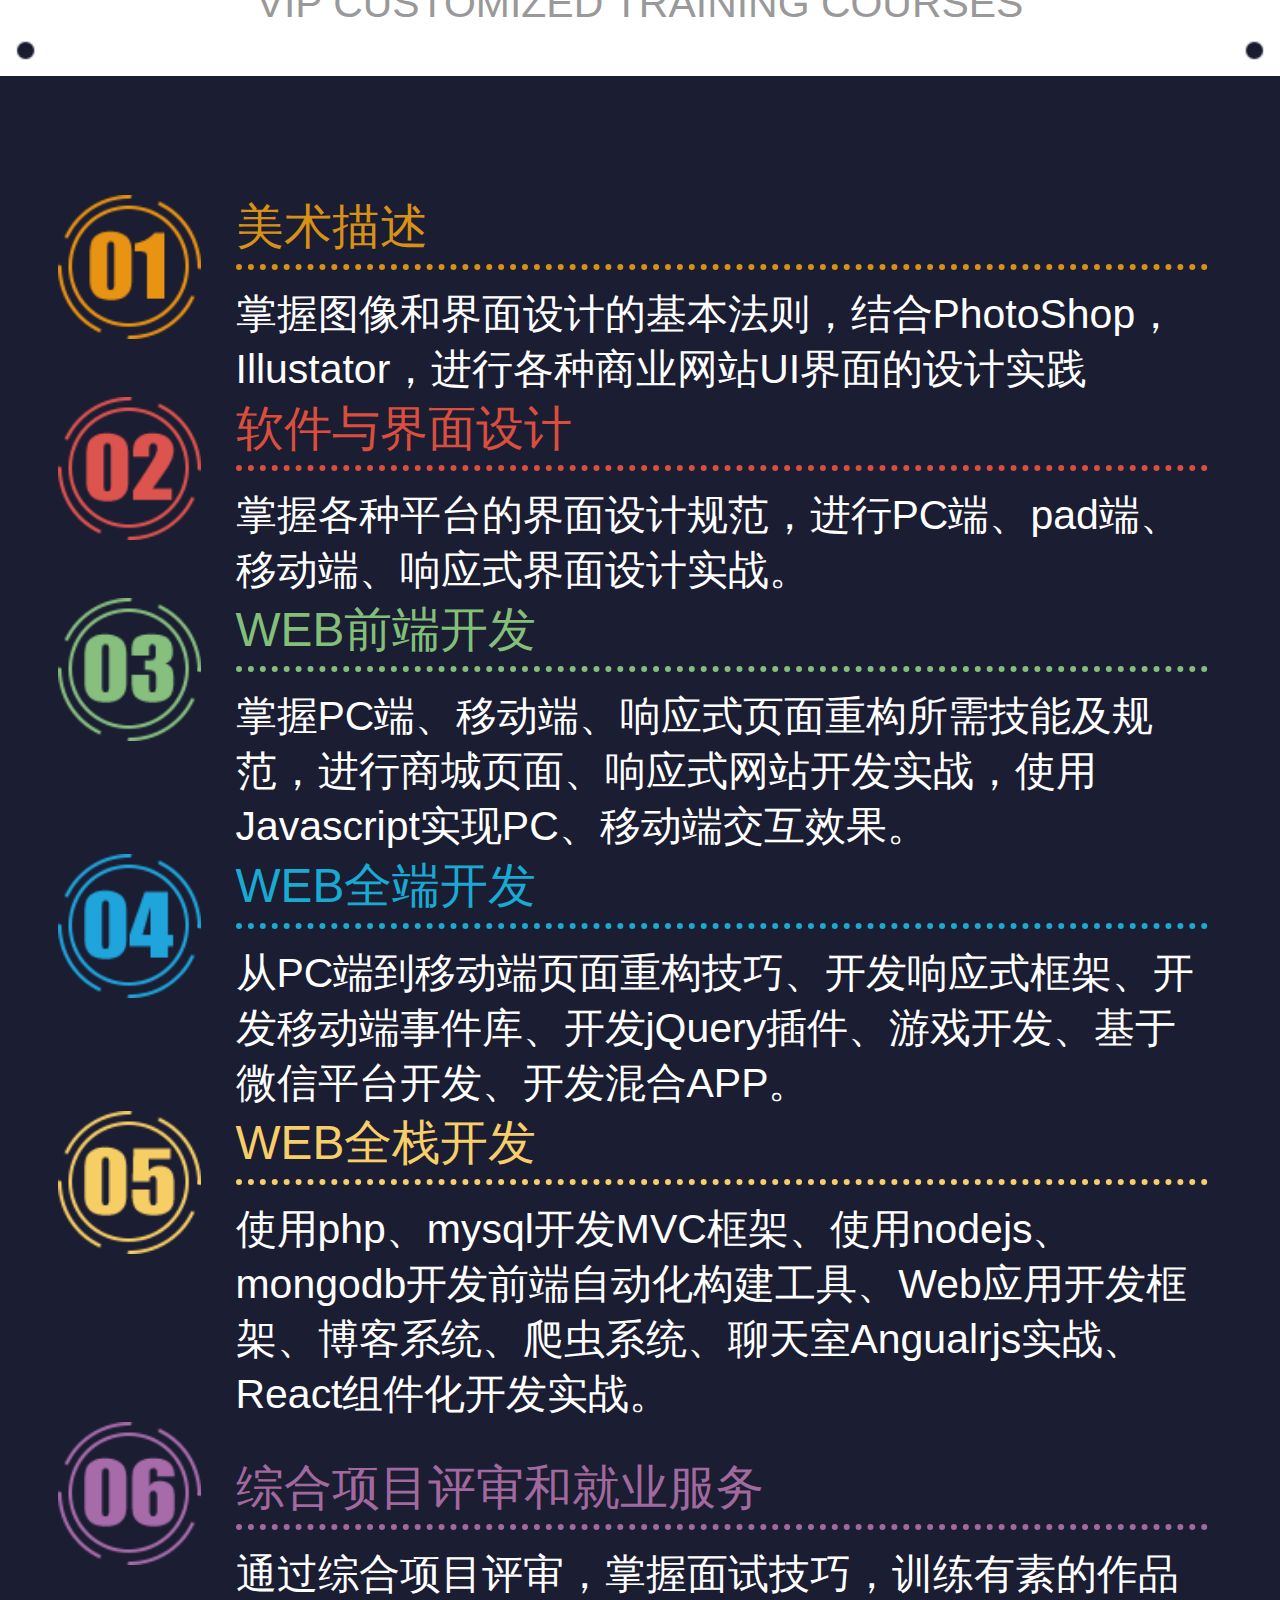
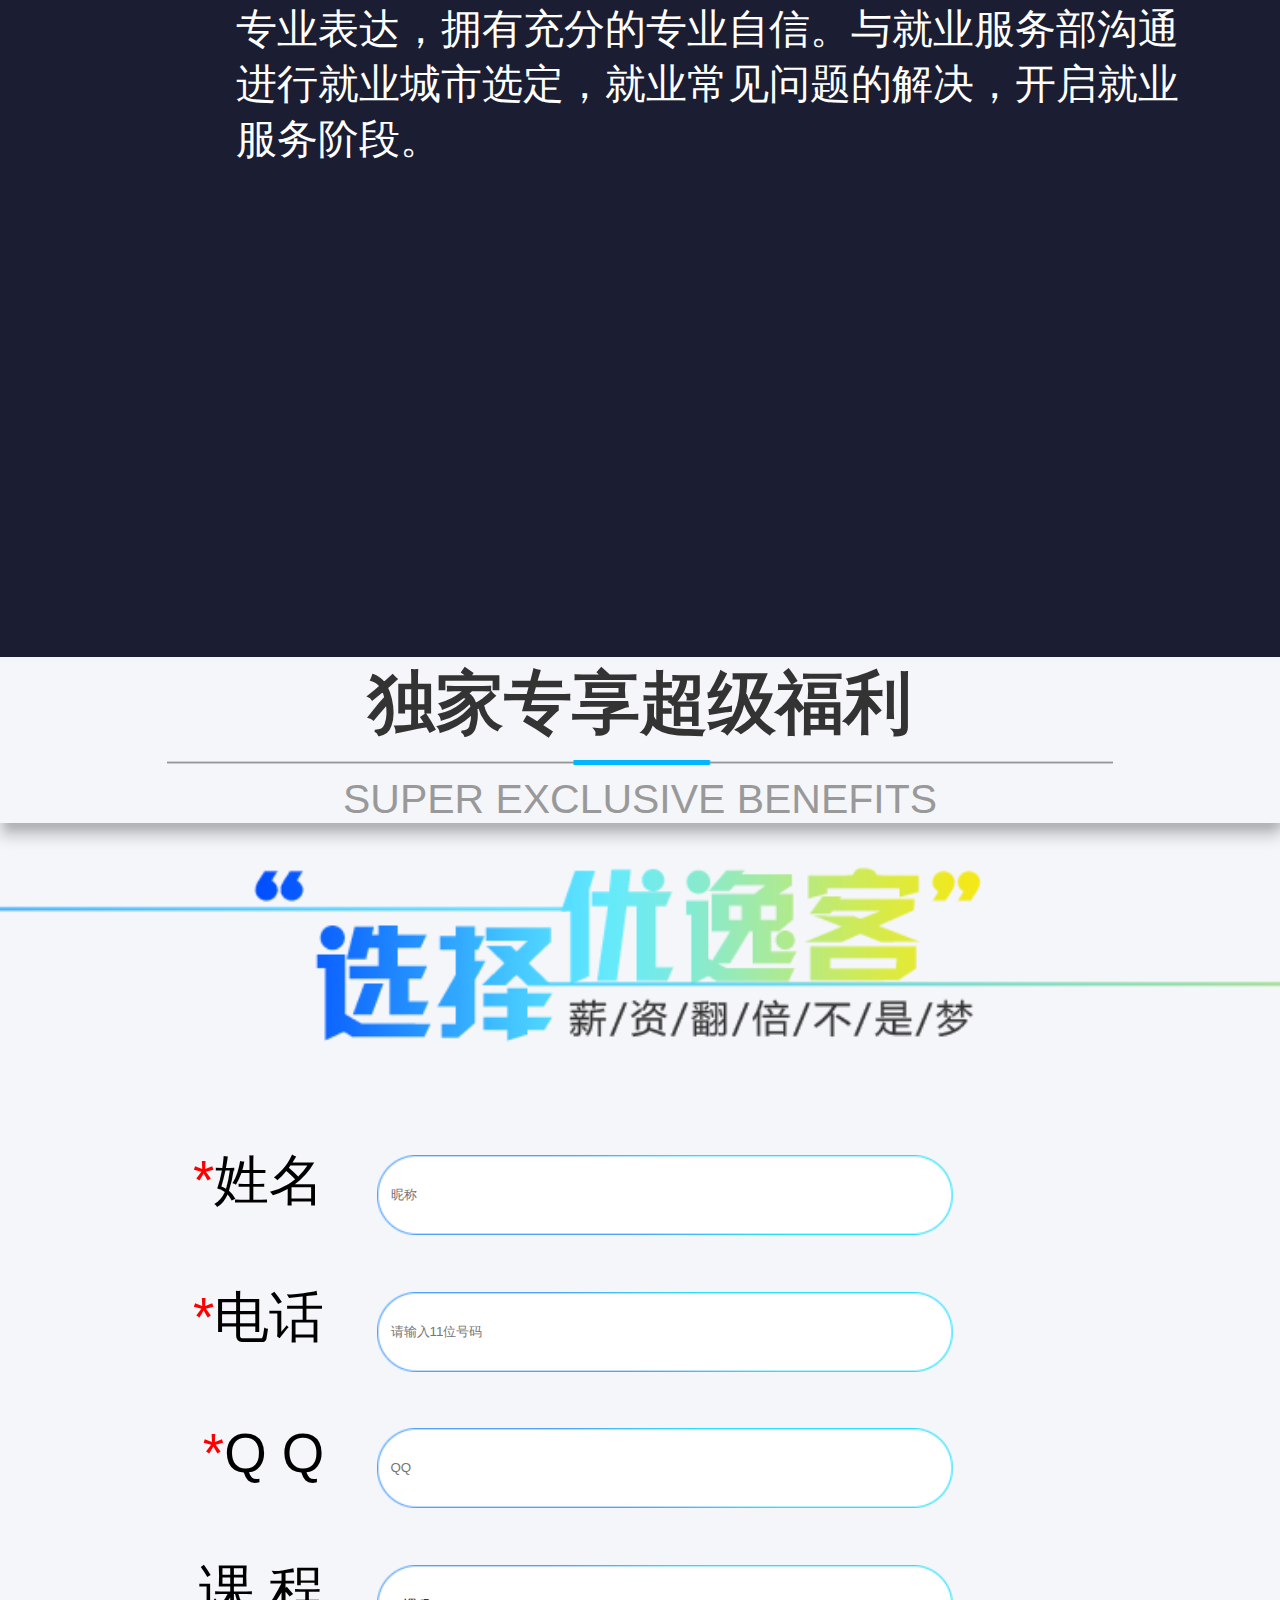
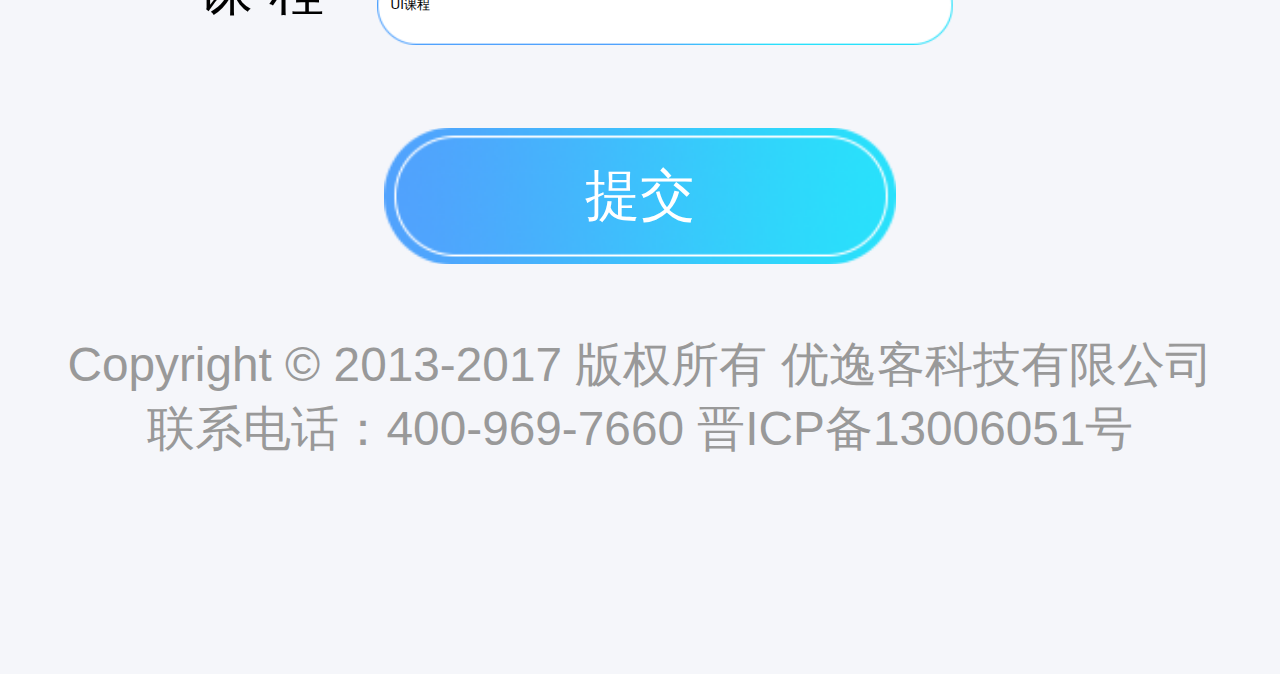
<file: Full Stack.html>
<!DOCTYPE html>
<html lang="en">
    <head>
         <meta charset="utf-8">
        <meta name="x5-orientation" content="portrait | landscape" />
        <meta name="screen-orientation" content="portrait">
        <meta name="x5-fullscreen" content="true" />
        <meta name="full-screen" content="yes">
        <meta name="format-detection" content="telephone=no, email=no" />
        <meta name="viewport" content="width=device-width, initial-scale=1.0, maximum-scale=1.0, user-scalable=0">
        <meta name="viewport" content="width=device-width, initial-scale=1">
        <link rel="stylesheet" href="css/Full Stack.css">
        <link rel="stylesheet" href="css/all.css">
        <title>全栈开发页面</title>
        <script src="js/index.js"></script>
    </head>
    <body>
    	<div class="php">
			<a href="index.html">首页</a>
			<a href="index.html">师资</a>
			<a href="index.html">学员</a>
			<a href="index.html">咨讯</a>
			<a href="index.html">问题</a>
		</div>
		<!-- php第一块 -->
			<div class="php-box1">
				<a class="box1-son" href="index.html">咨询更多</a>
			</div>
			<!-- full stack第二块 -->
			<div class="box2">
				<div class="box1-top">
	    			<h2>	
	    				全栈开发
	    				<span>是什么</span>
	    			</h2>
	    			<div class="liner">&nbsp;</div>
	    			<p>
	    				what is the full stack development
	    			</p>
    			</div>
    			<div class="box2-bottom">
    				<p class="box2-p">
    					<span class="box2-bottom-span">
    						Web全栈开发指开发一个Web应用需具备的
    					</span>
							<br>
						各项技能于一身的新型技术人才。Web全栈工程师需要<br>
						具备的技能包括：前端标记语言(HTML、CSS)
								<br>
						前端编程语言(JavaScript)、服务器端编程语言(比如Nodejs)
								<br>			
						数据库(比如Mongodb)等。这些环节互相联系，缺一不可<br>
						<span class="box2-bottom-span">
							互联网公司的命脉在于产品 
						</span><br>
						产品的成功与否依赖于生产周期、可延展性和可维护性
    				</p>
    			</div>
			</div>
			<!-- full stack第三块 -->
			<div class="box3">
				<!-- full stack第三块中的第一块 -->
				<div class="box3-top">
					<h2>	
	    				全栈开发
	    				<span>是什么</span>
	    			</h2>
	    			<div class="liner">&nbsp;</div>
	    			<p>
	    				what is the full stack development
	    			</p>
				</div>
				<!-- full stack第三块中的第二块 -->
				<div class="box3-son2">
					<ul class="son2-ul">
						<li class="son2-ul-1">
							<p class="p1">
								<strong>
									零元入学
								</strong>
							</p>
							<p class="p2">
								先入学<br>
							就业后再付款
							</p>
						</li>
						<li class="son2-ul-2">
							<p class="p1">
								<strong>
									零元入学
								</strong>
							</p>
							<p class="p2">
								先入学<br>
							就业后再付款
							</p>
						</li>
						<li class="son2-ul-3">
							<p class="p1">
								<strong>
									零元入学
								</strong>
							</p>
							<p class="p2">
								先入学<br>
							就业后再付款
							</p>
						</li>
						<li class="son2-ul-4">
							<p class="p1">
								<strong>
									零元入学
								</strong>
							</p>
							<p class="p2">
								先入学<br>
							就业后再付款
							</p>
						</li>
						<li class="son2-ul-5">
							<p class="p1">
								<strong>
									零元入学
								</strong>
							</p>
							<p class="p2">
								先入学<br>
							就业后再付款
							</p>
						</li>
						<li class="son2-ul-6">
							<p class="p1">
								<strong>
									零元入学
								</strong>
							</p>
							<p class="p2">
								先入学<br>
							就业后再付款
							</p>
						</li>
					</ul>
				</div>
			</div>
			<!-- full stack第四块 -->
			<div class="box4">
				<div class="box1-top">
	    			<h2>	
	    				全栈开发能做什么
	    				<span></span>
	    			</h2>
	    			<div class="liner">&nbsp;</div>
	    			<p>
	    				what is the full stack development
	    			</p>
    			</div>
    			<div class="box4-son2">
    				<div class="son-1">
    					
    				</div>
    				<div class="son-2">
    					
    				</div>
    				<div class="son-3">
    					
    				</div>
    				<div class="son-4">
    					
    				</div>
    				<div class="son-5">
    					
    				</div>
    				<div class="son-6">
    					
    				</div>
    				<div class="son-7">
    					
    				</div>
    				<div class="son-8">
    					
    				</div>
    				<div class="son-9">
    					
    				</div>
    				<div class="son-10">
    					
    				</div>
    				<div class="son-11">
    					
    				</div>
    				<div class="son-12">
    					
    				</div>
    				<div class="son-13">
    					
    				</div>
    				<div class="son-14">
    					
    				</div>
    			</div>
			</div>

			<!-- 第五块 -->
			<div class="box5">
				<!-- full stack第三块中的第一块 -->
				<div class="box3-top">
					<h2>	
	    				全栈开发
	    				<span>是什么</span>
	    			</h2>
	    			<div class="liner">&nbsp;</div>
	    			<p>
	    				what is the full stack development
	    			</p>
				</div>
				<!-- full stack第三块中的第二块 -->
				<div class="box5-son2">
					<div class="box5-son2-top">
						<p class="box5-p">
							就业薪资比例展示
						</p>
						<p class="box5-p1"></p>
					</div>
					<div class="box5-son2-center"></div>
					<a href="" class="box5-son2-bottom">
						了解更多
					</a>
				</div>	
			</div>

			<!-- 第六块 -->
			<div class="box6">
				<div class="box1-top">
	    			<h2>	
	    				就业学员成果展示
	    				<span></span>
	    			</h2>
	    			<div class="liner">&nbsp;</div>
	    			<p>
	    				Employment students
	    			</p>
    			</div>
    			<div class="box6-son2">
    				<div class="box9">
						<div class="box9-top">
							<div class="son">姓名</div>
							<div class="son">薪资</div>
							<div class="son">其他待遇</div>
						</div>
						<ul>
							<li class="top-son">
								<span>张同学</span>
								<span>rmb:12000</span>
								<span>五险一金＋提成＋13薪＋其他</span>
							</li>
							<li class="top-son top-son1">
								<span>张同学</span>
								<span>rmb:12000</span>
								<span>五险一金＋提成＋13薪＋其他</span>
							</li>
							<li class="top-son">
								<span>张同学</span>
								<span>rmb:12000</span>
								<span>五险一金＋提成＋13薪＋其他</span>
							</li>
							<li class="top-son top-son1">
								<span>张同学</span>
								<span>rmb:12000</span>
								<span>五险一金＋提成＋13薪＋其他</span>
							</li>
							<li class="top-son">
								<span>张同学</span>
								<span>rmb:12000</span>
								<span>五险一金＋提成＋13薪＋其他</span>
							</li>
						</ul>
						<a href="" class="box9-a">
							了解更多>
						</a>
					</div>
    			</div>
			</div>

			<!-- 第七块 -->
			<div class="box7">
				<div class="box3-top">
					<h2>	
	    				VIP定制实训课程
	    			</h2>
	    			<div class="liner">&nbsp;</div>
	    			<p>
	    				VIP customized training courses
	    			</p>
				</div>
				<div class="box7-son2">
					<ul class="box7-son2-ul">
						<li class="box7-li1">
							<div class="li1-left">
								<img src="img/Full Stack/sz1.png" alt="" class="li1-01">
								<img src="img/Full Stack/orange.png" alt="" class="li1-line">
							</div>
							<div class="li1-right">
								<p class="li1-right-top-1">
									美术描述
								</p>
								<p class="li1-right-top2">
									掌握图像和界面设计的基本法则，结合PhotoShop，Illustator，进行各种商业网站UI界面的设计实践
								</p>
							</div>
						</li>
						<li class="box7-li1">
							<div class="li1-left">
								<img src="img/Full Stack/sz2.png" alt="" class="li1-01">
								<img src="img/Full Stack/red.png" alt="" class="li1-line">
							</div>
							<div class="li1-right">
								<p class="li1-right-top-2">
									软件与界面设计
								</p>
								<p class="li1-right-top2">
									掌握各种平台的界面设计规范，进行PC端、pad端、移动端、响应式界面设计实战。
								</p>
							</div>
						</li>
						<li class="box7-li1">
							<div class="li1-left">
								<img src="img/Full Stack/sz3.png" alt="" class="li1-01">
								<img src="img/Full Stack/green.png" alt="" class="li1-line">
							</div>
							<div class="li1-right">
								<p class="li1-right-top-3">
									WEB前端开发
								</p>
								<p class="li1-right-top2">
									掌握PC端、移动端、响应式页面重构所需技能及规范，进行商城页面、响应式网站开发实战，使用Javascript实现PC、移动端交互效果。
								</p>
							</div>
						</li>
						<li class="box7-li1">
							<div class="li1-left">
								<img src="img/Full Stack/sz4.png" alt="" class="li1-01">
								<img src="img/Full Stack/blue.png" alt="" class="li1-line">
							</div>
							<div class="li1-right">
								<p class="li1-right-top-4">
									WEB全端开发
								</p>
								<p class="li1-right-top2">
									从PC端到移动端页面重构技巧、开发响应式框架、开发移动端事件库、开发jQuery插件、游戏开发、基于微信平台开发、开发混合APP。
								</p>
							</div>
						</li>
						<li class="box7-li1">
							<div class="li1-left">
								<img src="img/Full Stack/sz5.png" alt="" class="li1-01">
								<img src="img/Full Stack/yellow.png" alt="" class="li1-line">
							</div>
							<div class="li1-right">
								<p class="li1-right-top-5">
									WEB全栈开发
								</p>
								<p class="li1-right-top2">
									使用php、mysql开发MVC框架、使用nodejs、mongodb开发前端自动化构建工具、Web应用开发框架、博客系统、爬虫系统、聊天室Angualrjs实战、React组件化开发实战。
								</p>
							</div>
						</li>
						<li class="box7-li1">
							<div class="li1-left">
								<img src="img/Full Stack/sz6.png" alt="" class="li1-01">
								<img src="img/Full Stack/pursle.png" alt="" class="li1-line">
							</div>
							<div class="li1-right">
								<p class="li1-right-top-6">
									综合项目评审和就业服务
								</p>
								<p class="li1-right-top2">
									通过综合项目评审，掌握面试技巧，训练有素的作品专业表达，拥有充分的专业自信。与就业服务部沟通进行就业城市选定，就业常见问题的解决，开启就业服务阶段。
								</p>
							</div>
						</li>
					</ul>
				</div>
			</div>

			<!-- 第八块 -->
			<div class="box8">
				<div class="box1-top-1">
	    			<h2>	
	    				独家专享超级福利
	    				<span></span>
	    			</h2>
	    			<div class="box8-liner">&nbsp;</div>
	    			<p>
	    				Super exclusive benefits
	    			</p>
    			</div>
    			<div class="box8-img"></div>
    		</div>
			<div class="ui-form">
					<div class="ui-box1">
						<div class="ui-box1-son1">
						<span>*</span>姓名
						</div>
						<div class="ui-box1-left">
							<input type="text" placeholder="昵称">
						</div>
					</div>
					<div class="ui-box1">
						<div class="ui-box1-son1">
						<span>*</span>电话
						</div>
						<div class="ui-box1-left">
							<input type="text" placeholder="请输入11位号码">
						</div>
					</div>
					<div class="ui-box1">
						<div class="ui-box1-son1">
						<span>*</span>Q  Q
						</div>
						<div class="ui-box1-left">
							<input type="text" placeholder="QQ">
						</div>
					</div>
					<div class="ui-box1">
						<div class="ui-box1-son1">
						课  程
						</div>
						<div class="ui-box1-left">
							<select name="" id="kecheng">
								<option value="UI课程">UI课程</option>
								<option value="UI课程">UI课程</option>
								<option value="UI课程">UI课程</option>
								<option value="UI课程">UI课程</option>
							</select>
						</div>
					</div>
					<a href="" class="box9-a">提交</a>
				</div>
			<div class="footer">
				<p>Copyright © 2013-2017 版权所有 优逸客科技有限公司</p>
				<p>联系电话：400-969-7660 晋ICP备13006051号</p>
			</div>
			<!-- 拨打电话 -->
			<div class="both"></div>
			<div class="contact">
           		<div class="contactlist">
	                <div class="freelisen">
	                    <img src="img/qq.png" alt="" />
	                    <span>免费试听</span>
	                </div>
	                <div class="freetele">
	                    <a href=""></a>
	                    <span>免费拨打</span>
	                </div>
	                <div class="online">
	                    <a href=""></a>
	                    <span>免费拨打</span>
	                    <span class="tips">3</span>
	                </div>
            	</div>
        	</div>

    </body>
</html>
</file>
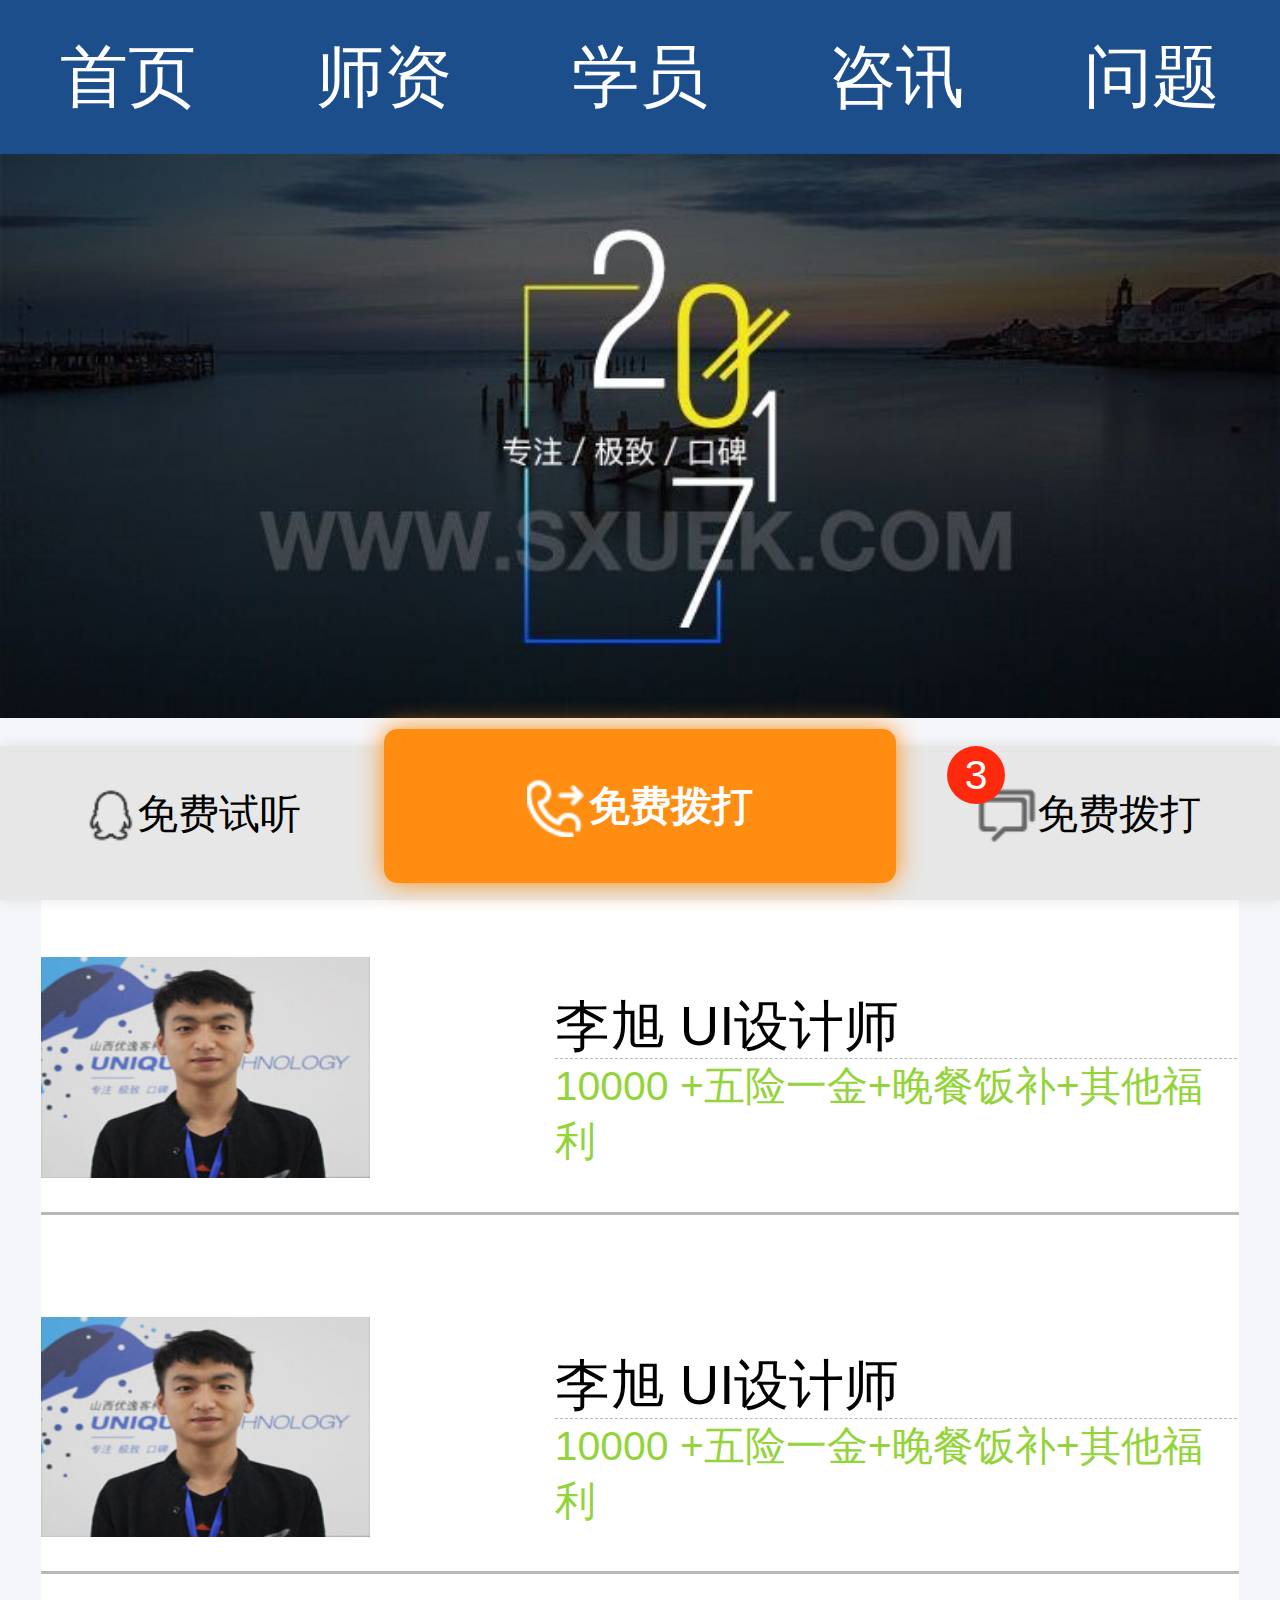
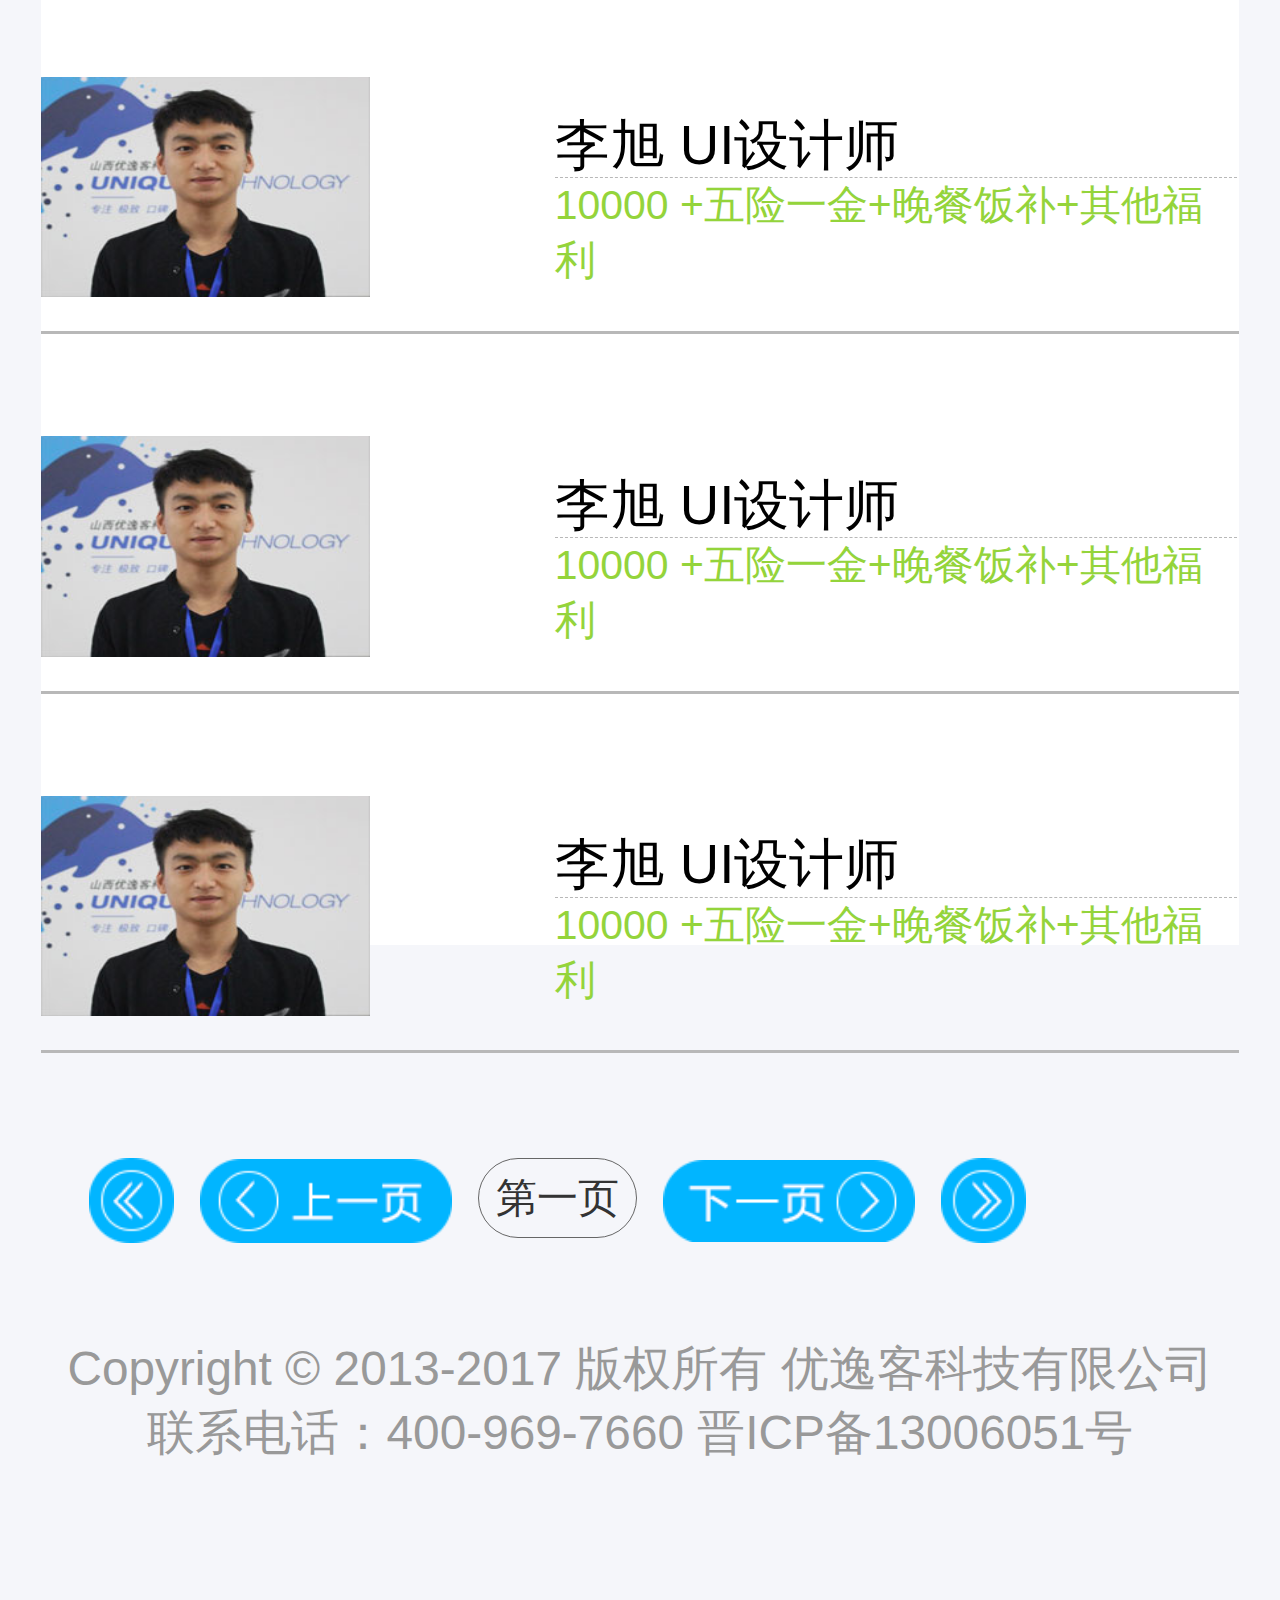
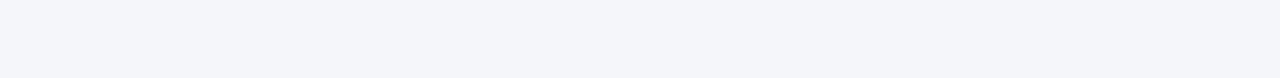
<file: gaoxin.html>
<!DOCTYPE html>
<html lang="en">
    <head>
        <meta charset="utf-8">
        <meta name="x5-orientation" content="portrait | landscape" />
        <meta name="screen-orientation" content="portrait">
        <meta name="x5-fullscreen" content="true" />
        <meta name="full-screen" content="yes">
        <meta name="format-detection" content="telephone=no, email=no" />
        <meta name="viewport" content="width=device-width, initial-scale=1.0, maximum-scale=1.0, user-scalable=0">
        <meta name="viewport" content="width=device-width, initial-scale=1">
        <title>高薪学员页面</title>
        <link rel="stylesheet" href="css/gaoxin.css">
        <link rel="stylesheet" href="css/all.css">
        <script src="js/index.js"></script>
    </head>
    <body>
    	 <div class="gaoxin">
            <a href="index.html">首页</a>
            <a href="index.html">师资</a>
            <a href="index.html">学员</a>
            <a href="index.html">咨讯</a>
            <a href="index.html">问题</a>
        </div>
        <!-- 第一块 -->
        <div class="box1">     
        </div>
        <!-- 第二块 -->
        <div class="box2">
            <div class="box2-son">
                <div class="son1">
                    <a href="index.html" class="son1-a">首页</a>
                    <span class="son1-span1"></span>
                    <a href="#" class="son1-a1">高薪学员</a>
                </div>
                <!-- 第二块中的第二 -->
                <div class="box2-content">
                    <div class="son3">
                        <ul class="son3-ul">
                            <li class="son3-1">
                                <a href="index.html" class="son3-a">
                                    <div class="son3-img">
                                        <img src="img/gaoxin/20170112063652908.png" alt="" class="img">
                                    </div>
                                    <div class="right">
                                    	<div class="name">
                                    		<span>李旭</span>
                                    		<span>UI设计师</span>
                                    	</div> 
                                    	<div class="line"></div>   
                                        <div class="part2">  
                                            <span>10000</span>
                                            +五险一金+晚餐饭补+其他福利   
                                        </div>
                                    </div>
                                </a>
                            </li>
                             <li class="son3-1">
                                <a href="index.html" class="son3-a">
                                    <div class="son3-img">
                                        <img src="img/gaoxin/20170112063652908.png" alt="" class="img">
                                    </div>
                                    <div class="right">
                                    	<div class="name">
                                    		<span>李旭</span>
                                    		<span>UI设计师</span>
                                    	</div> 
                                    	<div class="line"></div>   
                                        <div class="part2">  
                                            <span>10000</span>
                                            +五险一金+晚餐饭补+其他福利   
                                        </div>
                                    </div>
                                </a>
                            </li>
                             <li class="son3-1">
                                <a href="index.html" class="son3-a">
                                    <div class="son3-img">
                                        <img src="img/gaoxin/20170112063652908.png" alt="" class="img">
                                    </div>
                                    <div class="right">
                                    	<div class="name">
                                    		<span>李旭</span>
                                    		<span>UI设计师</span>
                                    	</div> 
                                    	<div class="line"></div>   
                                        <div class="part2">  
                                            <span>10000</span>
                                            +五险一金+晚餐饭补+其他福利   
                                        </div>
                                    </div>
                                </a>
                            </li>
                             <li class="son3-1">
                                <a href="index.html" class="son3-a">
                                    <div class="son3-img">
                                        <img src="img/gaoxin/20170112063652908.png" alt="" class="img">
                                    </div>
                                    <div class="right">
                                    	<div class="name">
                                    		<span>李旭</span>
                                    		<span>UI设计师</span>
                                    	</div> 
                                    	<div class="line"></div>   
                                        <div class="part2">  
                                            <span>10000</span>
                                            +五险一金+晚餐饭补+其他福利   
                                        </div>
                                    </div>
                                </a>
                            </li>
                             <li class="son3-1">
                                <a href="index.html" class="son3-a">
                                    <div class="son3-img">
                                        <img src="img/gaoxin/20170112063652908.png" alt="" class="img">
                                    </div>
                                    <div class="right">
                                    	<div class="name">
                                    		<span>李旭</span>
                                    		<span>UI设计师</span>
                                    	</div> 
                                    	<div class="line"></div>   
                                        <div class="part2">  
                                            <span>10000</span>
                                            +五险一金+晚餐饭补+其他福利   
                                        </div>
                                    </div>
                                </a>
                            </li>
                        </ul>
                    </div>
                    <div class="fenye">
                        <div class="fenye-son">
                            <a href="index.html"></a>
                            <a href="index.html"></a>
                            <a href="index.html">第一页</a>
                            <a href="index.html"></a>
                            <a href="index.html"></a>
                        </div>
                    </div>
                </div>
            </div> 
        </div>
        <!-- 第三块 -->

        <div class="footer">
                <p>Copyright © 2013-2017 版权所有 优逸客科技有限公司</p>
                <p>联系电话：400-969-7660 晋ICP备13006051号</p>
            </div>
            <div class="both"></div>
            <!-- 拨打电话 -->
            <div class="contact">
            <div class="contactlist">
                <div class="freelisen">
                    <img src="img/qq.png" alt="" />
                    <span>免费试听</span>
                </div>
                <div class="freetele">
                    <a href=""></a>
                    <span>免费拨打</span>
                </div>
                <div class="online">
                    <a href=""></a>
                    <span>免费拨打</span>
                    <span class="tips">3</span>
                </div>
                </div>
            </div>
    </body>
</html>
</file>
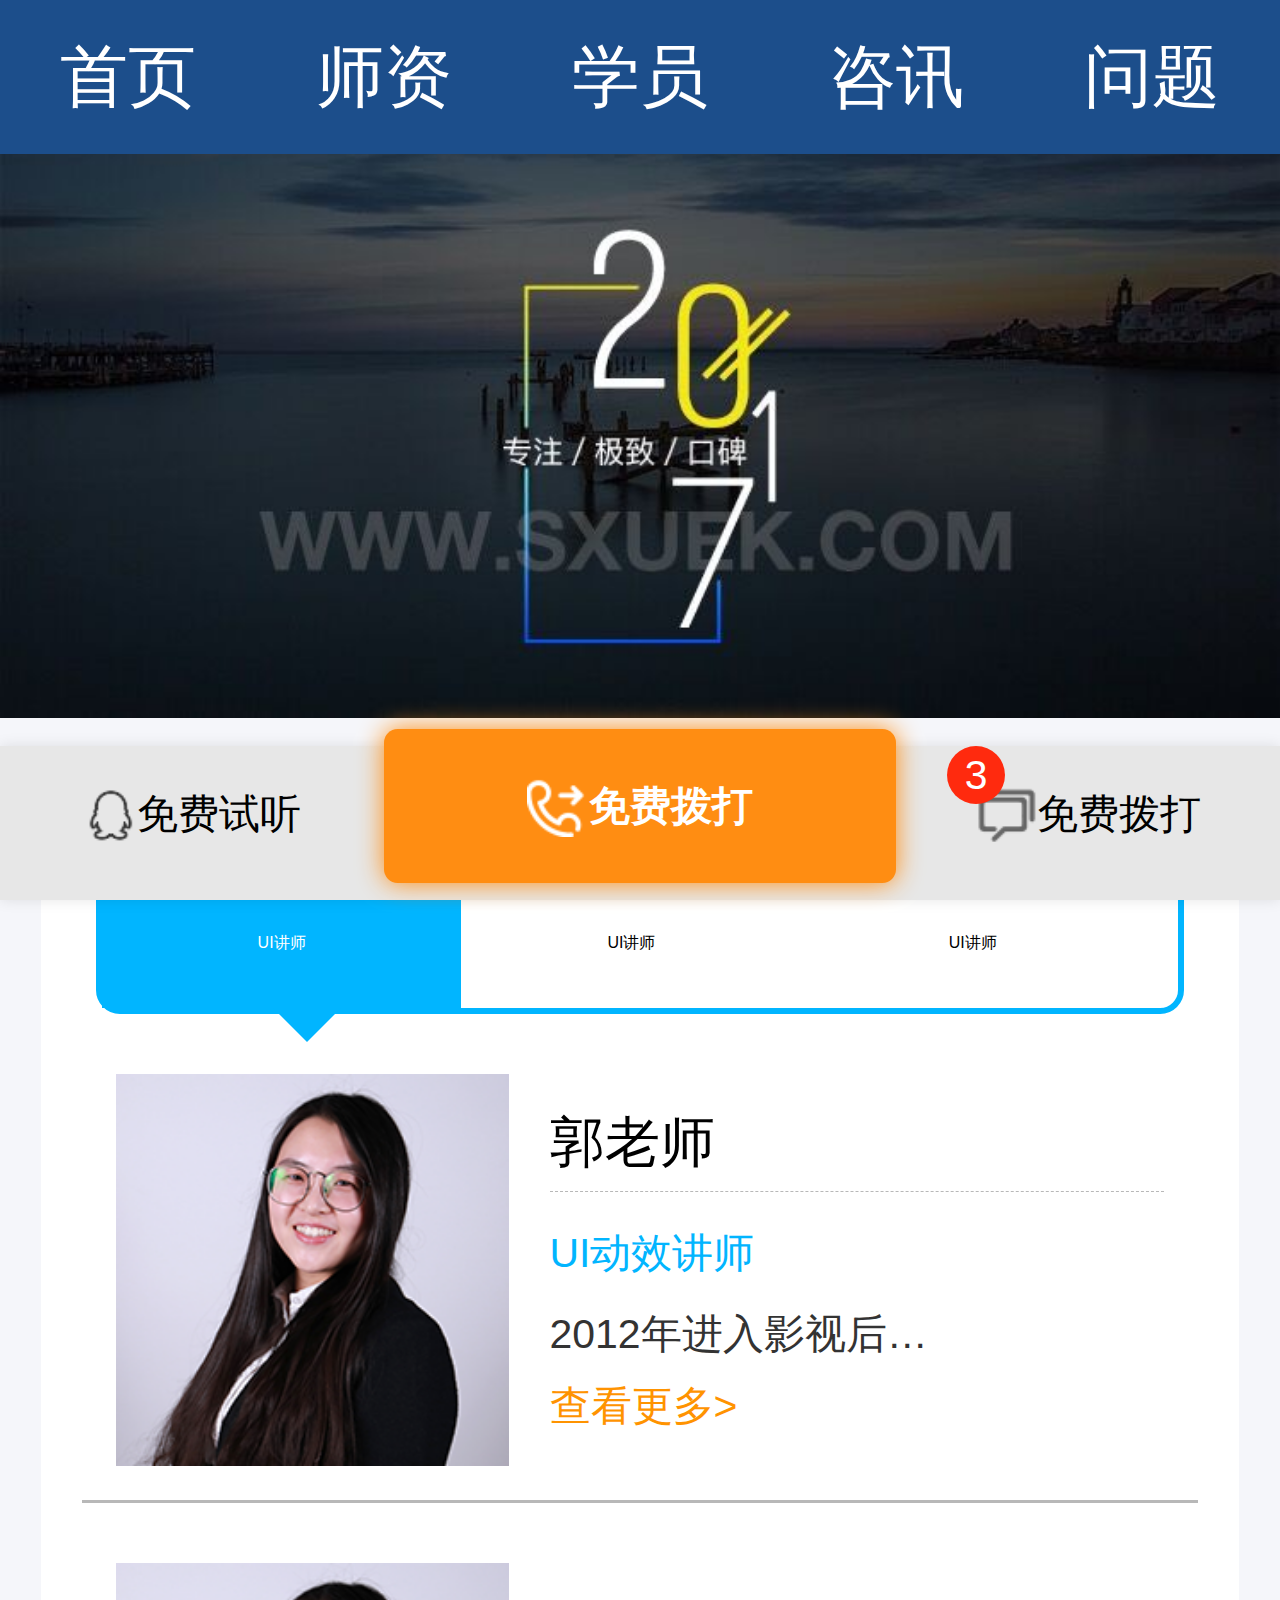
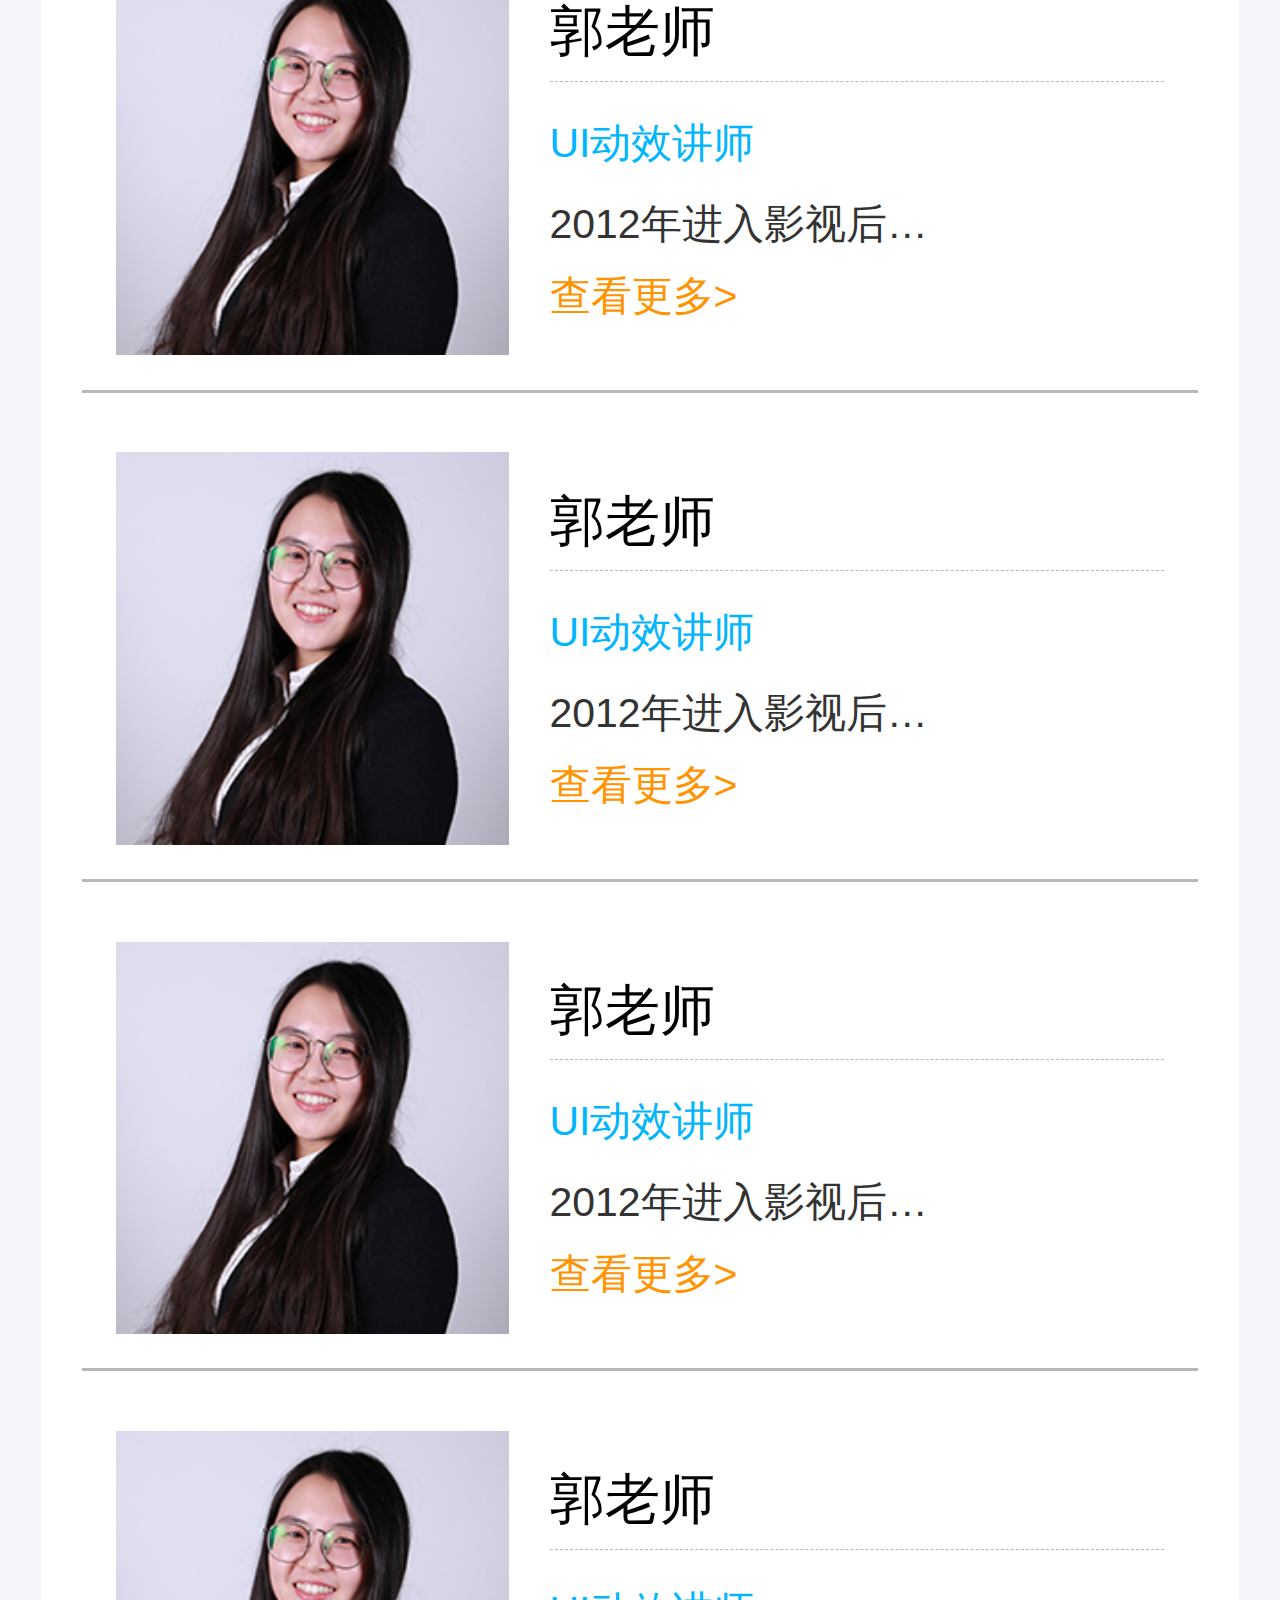
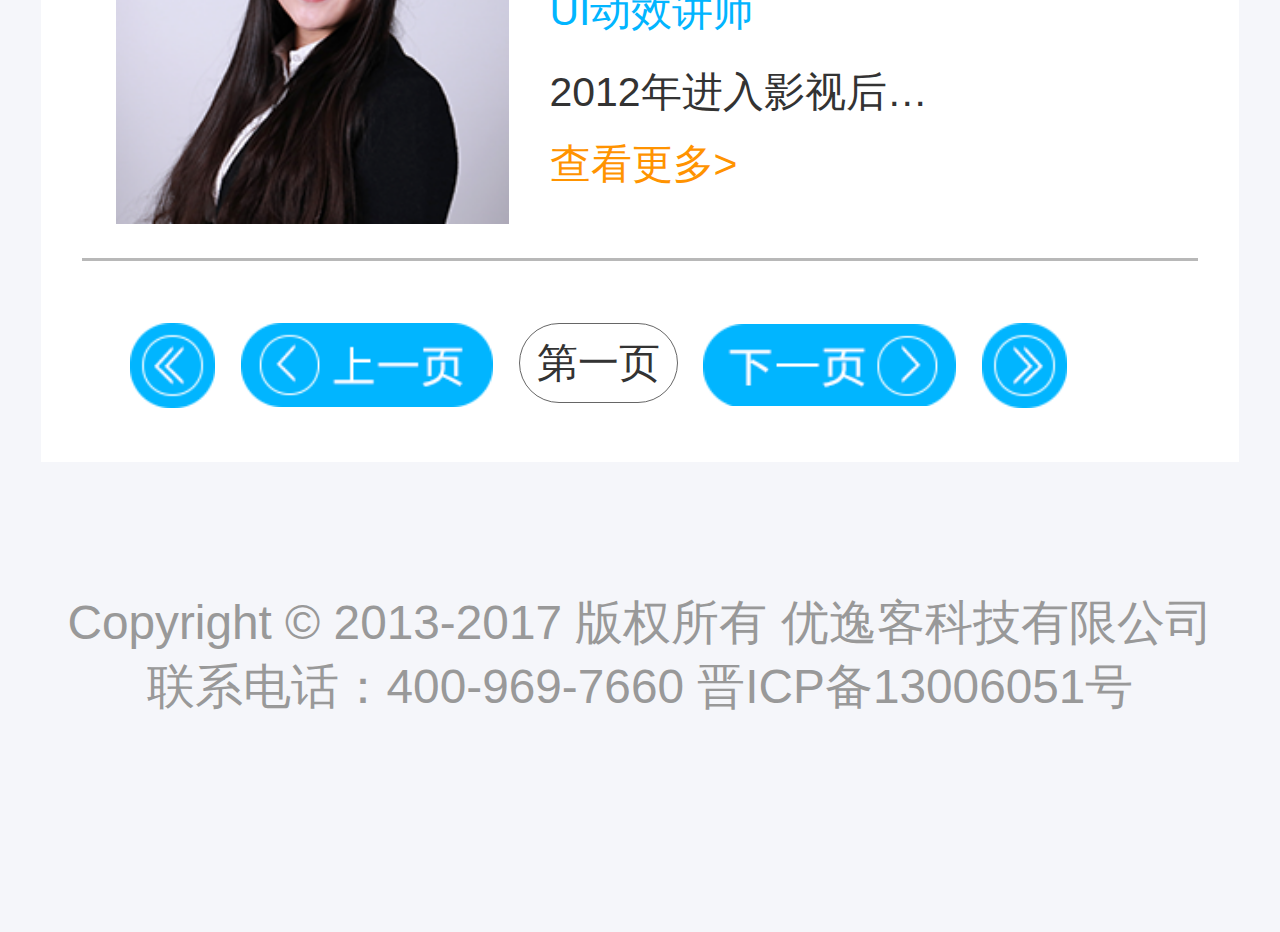
<file: goldshi.html>
<!DOCTYPE html>
<html lang="en">
    <head>
    	<meta charset="utf-8">
        <meta name="x5-orientation" content="portrait | landscape" />
        <meta name="screen-orientation" content="portrait">
        <meta name="x5-fullscreen" content="true" />
        <meta name="full-screen" content="yes">
        <meta name="format-detection" content="telephone=no, email=no" />
        <meta name="viewport" content="width=device-width, initial-scale=1.0, maximum-scale=1.0, user-scalable=0">
        <meta name="viewport" content="width=device-width, initial-scale=1">
        <title>金牌资师页面</title>
        <link rel="stylesheet" href="css/goldshi.css">
        <link rel="stylesheet" href="css/all.css">
        <script src="js/index.js"></script>
    </head>
    <body>

        <div class="php">
            <a href="index.html">首页</a>
            <a href="index.html">师资</a>
            <a href="index.html">学员</a>
            <a href="index.html">咨讯</a>
            <a href="index.html">问题</a>
        </div>
        <!-- 第一块 -->
        <div class="box1">     
        </div>
        <!-- 第二块 -->
        <div class="box2">
            <div class="box2-son">
                <div class="son1">
                    <a href="index.html" class="son1-a">首页</a>
                    <span class="son1-span1"></span>
                    <a href="#" class="son1-a1">金牌资师</a>
                </div>
                <!-- 第二块中的第二 -->
                <div class="box2-content">
                    <div class="son2">
                        <a href="ui.html" class="son2-a">
                            UI讲师
                            <div class="sanjiao"></div> 
                        </a>
                        <a href="ui.html" class="son2-a1">
                            UI讲师
                            <!-- <div class="sanjiao"></div> --> 
                        </a>
                        <a href="ui.html" class="son2-a1">
                            UI讲师
                            <!-- <div class="sanjiao"></div> --> 
                        </a>
                    </div>
                    <div class="son3">
                        <ul class="son3-ul">
                            <li class="son3-1">
                                <a href="index.html" class="son3-a">
                                    <div class="son3-img">
                                        <img src="img/goldshi/20170117094821695.png" alt="" class="img">
                                    </div>
                                    <div class="right">
                                        <div class="right-top">
                                          <div class="name">
                                              郭老师
                                          </div> 
                                          <div class="line"></div> 
                                          <div class="zhize">
                                              UI动效讲师
                                          </div>
                                        </div>
                                        <div class="part2">
                                            
                                            2012年进入影视后期行业，从事影视后期和动效设计时间4年，随着工作的不断深入和经验的积累，对动效设计有自己独到的见解，大学生实训经验丰富，专注于UI动效设计课程的开发与实施。                            
                                        </div>
                                        <div class="part3">
                                            查看更多> 
                                        </div>
                                    </div>
                                </a>
                            </li>
                             <li class="son3-1">
                                <a href="index.html" class="son3-a">
                                    <div class="son3-img">
                                        <img src="img/goldshi/20170117094821695.png" alt="" class="img">
                                    </div>
                                    <div class="right">
                                        <div class="right-top">
                                          <div class="name">
                                              郭老师
                                          </div> 
                                          <div class="line"></div> 
                                          <div class="zhize">
                                              UI动效讲师
                                          </div>
                                        </div>
                                        <div class="part2">
                                            
                                            2012年进入影视后期行业，从事影视后期和动效设计时间4年，随着工作的不断深入和经验的积累，对动效设计有自己独到的见解，大学生实训经验丰富，专注于UI动效设计课程的开发与实施。                            
                                        </div>
                                        <div class="part3">
                                            查看更多> 
                                        </div>
                                    </div>
                                </a>
                            </li>
                             <li class="son3-1">
                                <a href="index.html" class="son3-a">
                                    <div class="son3-img">
                                        <img src="img/goldshi/20170117094821695.png" alt="" class="img">
                                    </div>
                                    <div class="right">
                                        <div class="right-top">
                                          <div class="name">
                                              郭老师
                                          </div> 
                                          <div class="line"></div> 
                                          <div class="zhize">
                                              UI动效讲师
                                          </div>
                                        </div>
                                        <div class="part2">
                                            
                                            2012年进入影视后期行业，从事影视后期和动效设计时间4年，随着工作的不断深入和经验的积累，对动效设计有自己独到的见解，大学生实训经验丰富，专注于UI动效设计课程的开发与实施。                            
                                        </div>
                                        <div class="part3">
                                            查看更多> 
                                        </div>
                                    </div>
                                </a>
                            </li>
                             <li class="son3-1">
                                <a href="index.html" class="son3-a">
                                    <div class="son3-img">
                                        <img src="img/goldshi/20170117094821695.png" alt="" class="img">
                                    </div>
                                    <div class="right">
                                        <div class="right-top">
                                          <div class="name">
                                              郭老师
                                          </div> 
                                          <div class="line"></div> 
                                          <div class="zhize">
                                              UI动效讲师
                                          </div>
                                        </div>
                                        <div class="part2">
                                            
                                            2012年进入影视后期行业，从事影视后期和动效设计时间4年，随着工作的不断深入和经验的积累，对动效设计有自己独到的见解，大学生实训经验丰富，专注于UI动效设计课程的开发与实施。                            
                                        </div>
                                        <div class="part3">
                                            查看更多> 
                                        </div>
                                    </div>
                                </a>
                            </li>
                             <li class="son3-1">
                                <a href="index.html" class="son3-a">
                                    <div class="son3-img">
                                        <img src="img/goldshi/20170117094821695.png" alt="" class="img">
                                    </div>
                                    <div class="right">
                                        <div class="right-top">
                                          <div class="name">
                                              郭老师
                                          </div> 
                                          <div class="line"></div> 
                                          <div class="zhize">
                                              UI动效讲师
                                          </div>
                                        </div>
                                        <div class="part2">
                                            
                                            2012年进入影视后期行业，从事影视后期和动效设计时间4年，随着工作的不断深入和经验的积累，对动效设计有自己独到的见解，大学生实训经验丰富，专注于UI动效设计课程的开发与实施。                            
                                        </div>
                                        <div class="part3">
                                            查看更多> 
                                        </div>
                                    </div>
                                </a>
                            </li>
                        </ul>
                    </div>
                    <div class="fenye">
                        <div class="fenye-son">
                            <a href="index.html"></a>
                            <a href="index.html"></a>
                            <a href="index.html">第一页</a>
                            <a href="index.html"></a>
                            <a href="index.html"></a>
                        </div>
                    </div>
                </div>
            </div> 
        </div>
        <!-- 第三块 -->

        <div class="footer">
                <p>Copyright © 2013-2017 版权所有 优逸客科技有限公司</p>
                <p>联系电话：400-969-7660 晋ICP备13006051号</p>
            </div>
            <div class="both"></div>
            <!-- 拨打电话 -->
            <div class="contact">
            <div class="contactlist">
                <div class="freelisen">
                    <img src="img/qq.png" alt="" />
                    <span>免费试听</span>
                </div>
                <div class="freetele">
                    <a href=""></a>
                    <span>免费拨打</span>
                </div>
                <div class="online">
                    <a href=""></a>
                    <span>免费拨打</span>
                    <span class="tips">3</span>
                </div>
                </div>
            </div>
    </body>
</html>
</file>
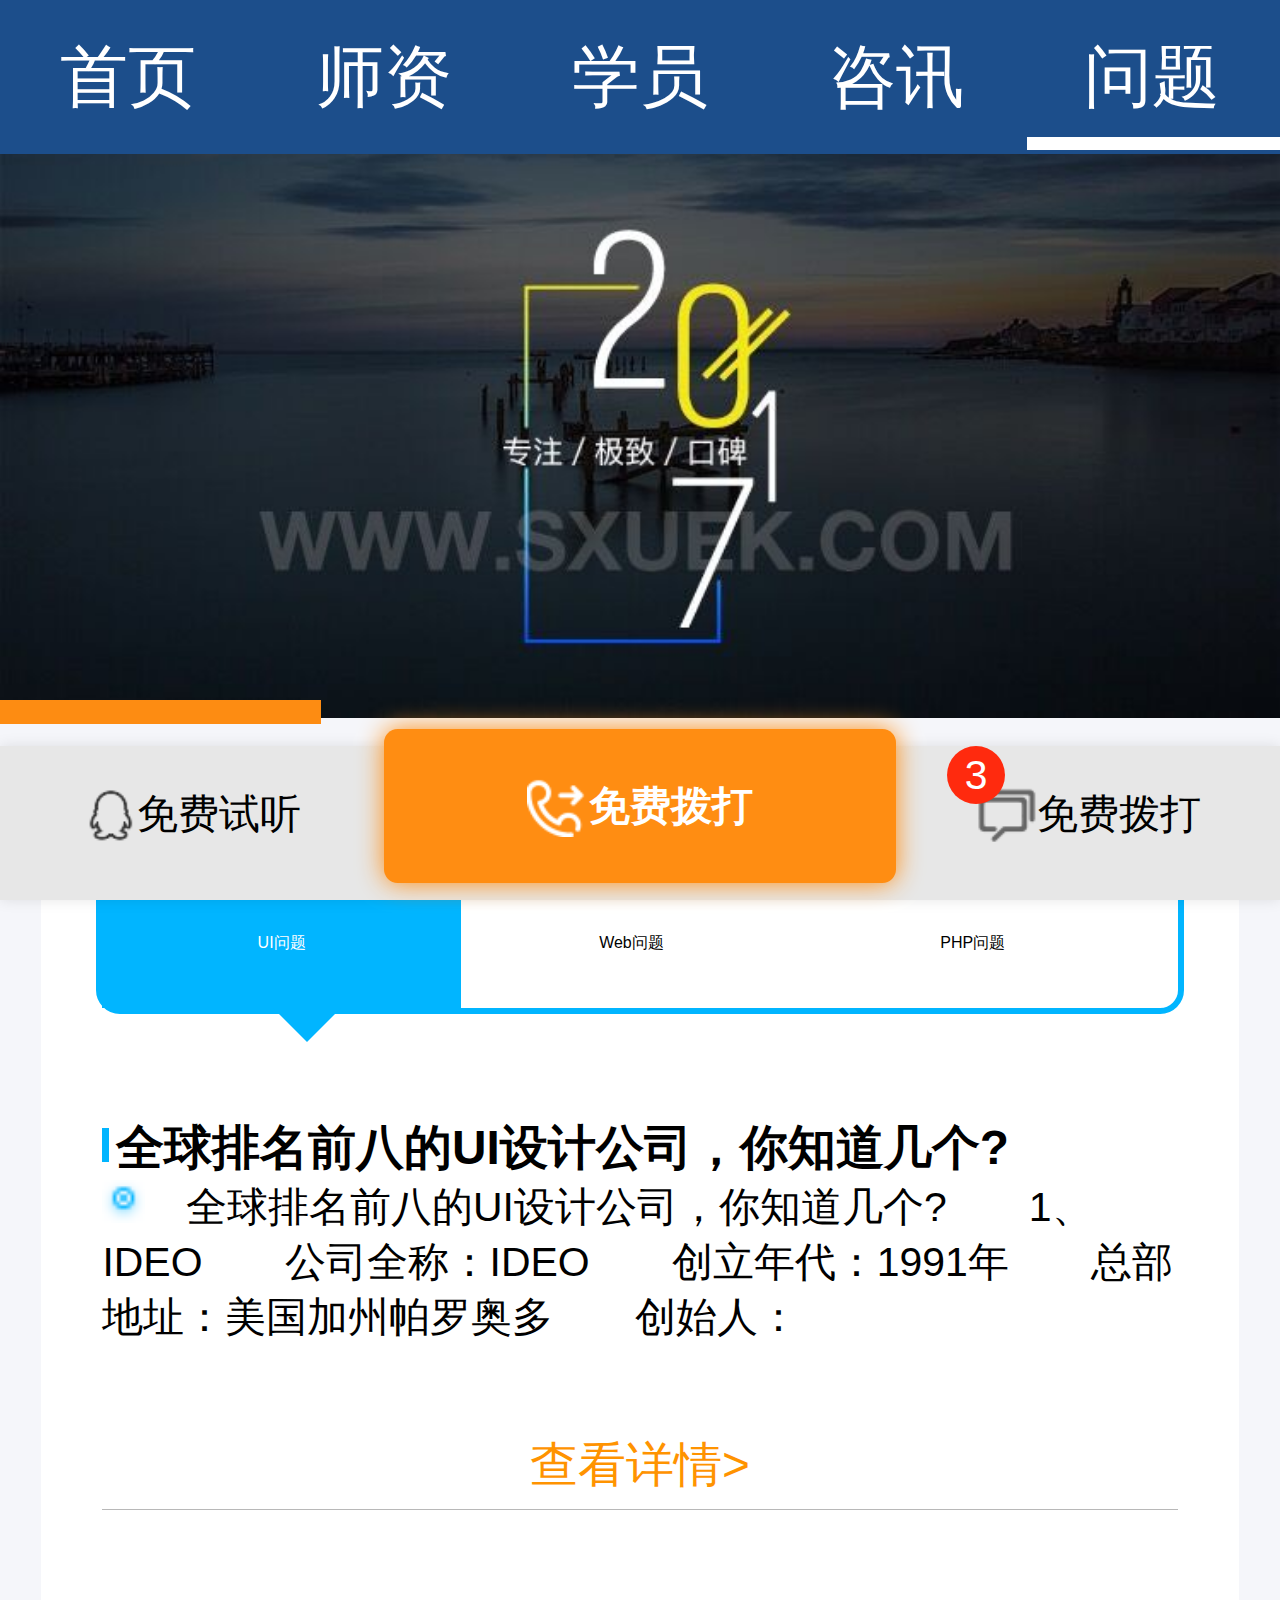
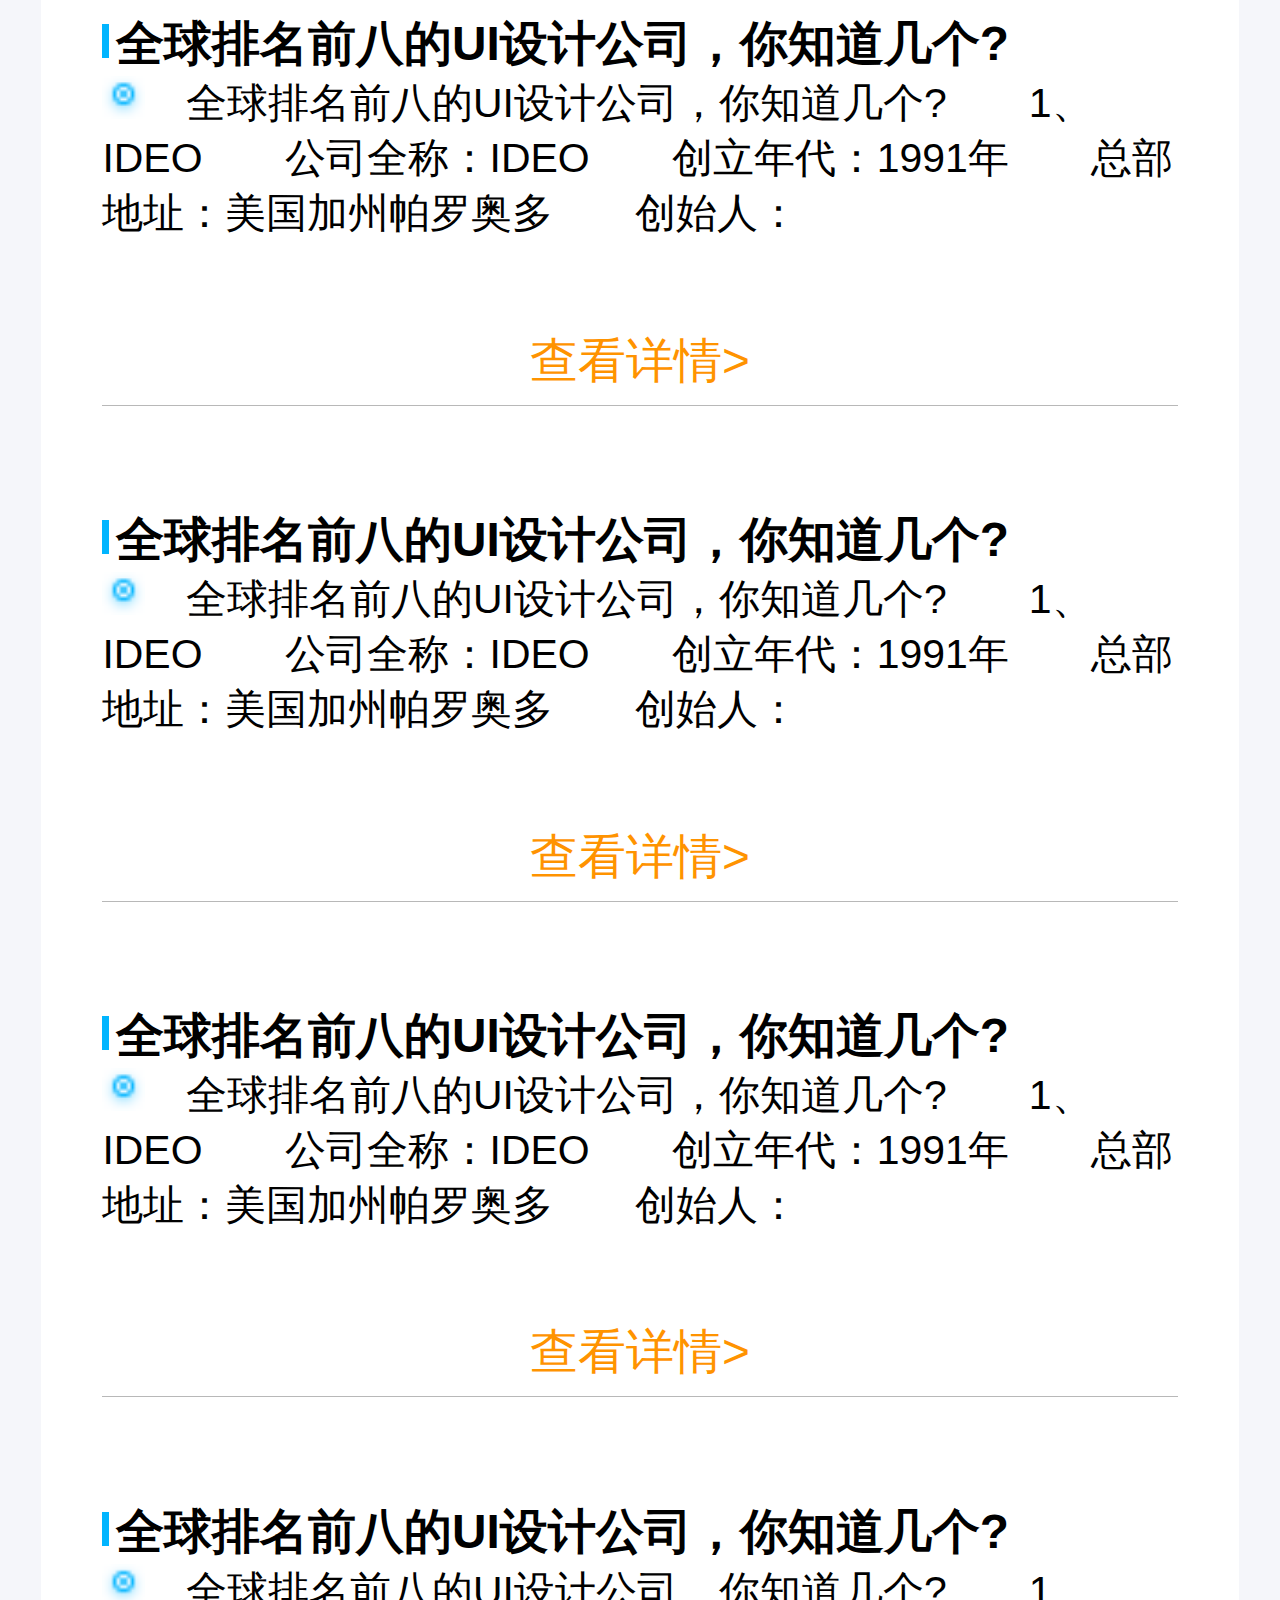
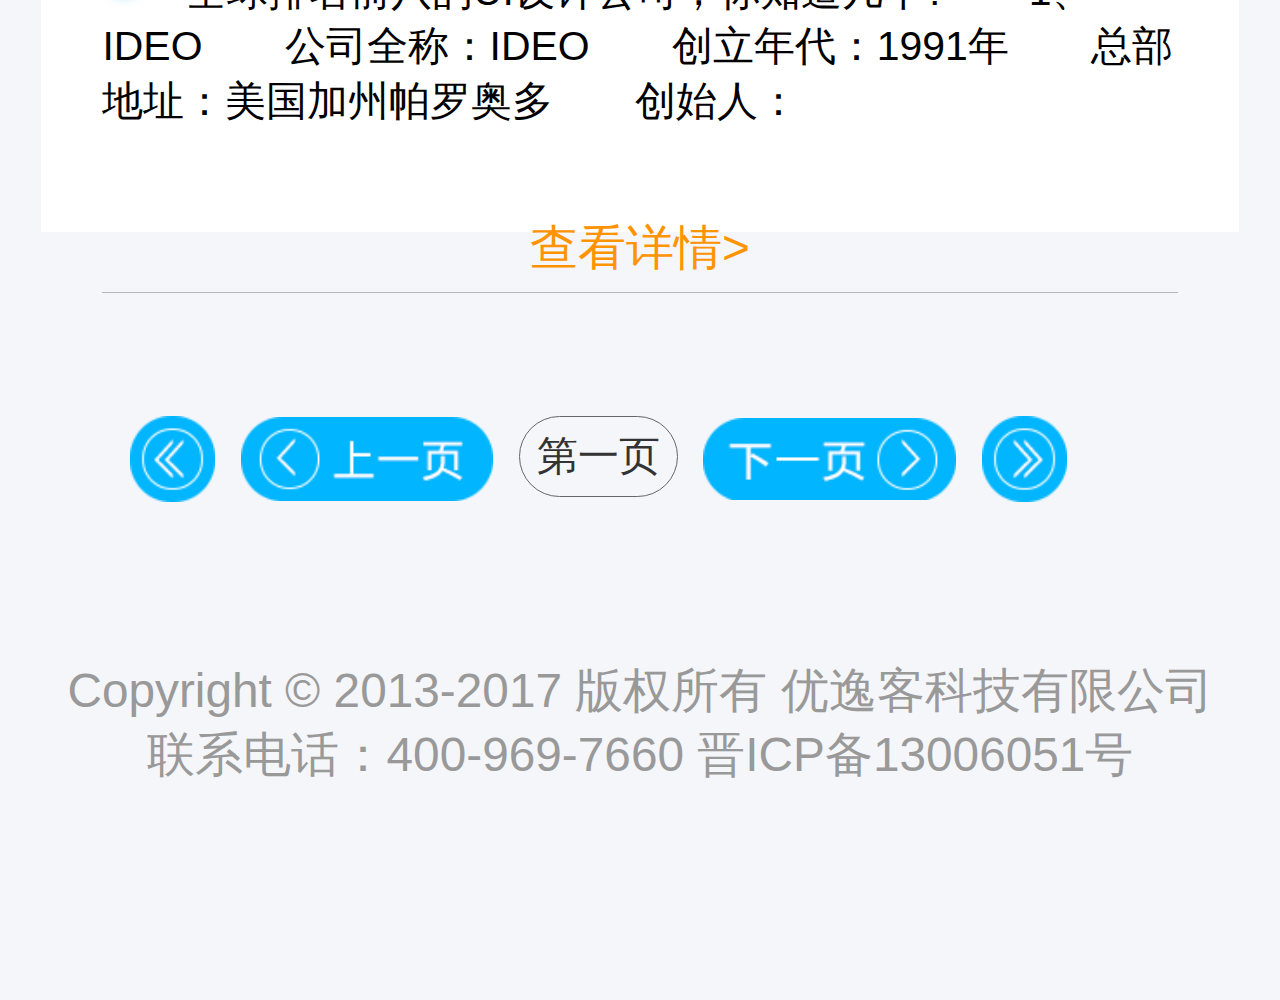
<file: hot.html>
<!DOCTYPE html>
<html lang="en">
    <head>
         <meta charset="utf-8">
        <meta name="x5-orientation" content="portrait | landscape" />
        <meta name="screen-orientation" content="portrait">
        <meta name="x5-fullscreen" content="true" />
        <meta name="full-screen" content="yes">
        <meta name="format-detection" content="telephone=no, email=no" />
        <meta name="viewport" content="width=device-width, initial-scale=1.0, maximum-scale=1.0, user-scalable=0">
        <meta name="viewport" content="width=device-width, initial-scale=1">
        <link rel="stylesheet" href="css/hot.css">
        <link rel="stylesheet" href="css/all.css">
        <title>热门问题页面</title>
        <script src="js/index.js"></script>
    </head>
    <body>
    	<!-- 头部 -->
		 <div class="php">
            <a href="index.html">首页</a>
            <a href="index.html">师资</a>
            <a href="index.html">学员</a>
            <a href="index.html">咨讯</a>
            <a href="index.html">问题</a>
            <div class="guodu"></div>
        </div>
        <!-- 第一块 -->
        <a href="index.html">
	        <div class="box1">     
	        </div>
	        <div class="nav"></div>
		</a>
		<!-- 第二块 -->
		<div class="box2">
            <div class="box2-son">
                <div class="son1">
                    <a href="index.html" class="son1-a">首页</a>
                    <span class="son1-span1"></span>
                    <a href="#" class="son1-a1">热门话题</a>
                </div>
                <!-- 第二块中的第二 -->
                <div class="box2-content">
                    <div class="son2">
                        <a href="ui.html" class="son2-a">
                            UI问题 
                            <div class="sanjiao"></div> 
                        </a>
                        <a href="ui.html" class="son2-a1">
                            Web问题 
                            <!-- <div class="sanjiao"></div> --> 
                        </a>
                        <a href="ui.html" class="son2-a1">
                            PHP问题 
                            <!-- <div class="sanjiao"></div> --> 
                        </a>
                    </div>
                    <div class="son3">
                    	<div class="son3-1">
                    		<a href="index.html" class="son3-a">
                    			<div class="xian"></div>
                    			<div class="biaoti">
                    				全球排名前八的UI设计公司，你知道几个?
                    			</div>
                    			<div class="yuan">
                    				<div class="yuan-img"></div>
                    				<div class="yuan-p">
                    					　全球排名前八的UI设计公司，你知道几个?　　1、IDEO　　公司全称：IDEO　　创立年代：1991年　　总部地址：美国加州帕罗奥多　　创始人：   
                    				</div>
                    			</div>
                    			<p class="chakan">查看详情></p>
                    		</a>
                    	</div>
                    	<div class="son3-1">
                    		<a href="index.html" class="son3-a">
                    			<div class="xian"></div>
                    			<div class="biaoti">
                    				全球排名前八的UI设计公司，你知道几个?
                    			</div>
                    			<div class="yuan">
                    				<div class="yuan-img"></div>
                    				<div class="yuan-p">
                    					　全球排名前八的UI设计公司，你知道几个?　　1、IDEO　　公司全称：IDEO　　创立年代：1991年　　总部地址：美国加州帕罗奥多　　创始人：   
                    				</div>
                    			</div>
                    			<p class="chakan">查看详情></p>
                    		</a>
                    	</div>
                    	<div class="son3-1">
                    		<a href="index.html" class="son3-a">
                    			<div class="xian"></div>
                    			<div class="biaoti">
                    				全球排名前八的UI设计公司，你知道几个?
                    			</div>
                    			<div class="yuan">
                    				<div class="yuan-img"></div>
                    				<div class="yuan-p">
                    					　全球排名前八的UI设计公司，你知道几个?　　1、IDEO　　公司全称：IDEO　　创立年代：1991年　　总部地址：美国加州帕罗奥多　　创始人：   
                    				</div>
                    			</div>
                    			<p class="chakan">查看详情></p>
                    		</a>
                    	</div>
                    	<div class="son3-1">
                    		<a href="index.html" class="son3-a">
                    			<div class="xian"></div>
                    			<div class="biaoti">
                    				全球排名前八的UI设计公司，你知道几个?
                    			</div>
                    			<div class="yuan">
                    				<div class="yuan-img"></div>
                    				<div class="yuan-p">
                    					　全球排名前八的UI设计公司，你知道几个?　　1、IDEO　　公司全称：IDEO　　创立年代：1991年　　总部地址：美国加州帕罗奥多　　创始人：   
                    				</div>
                    			</div>
                    			<p class="chakan">查看详情></p>
                    		</a>
                    	</div>
                    	<div class="son3-1">
                    		<a href="index.html" class="son3-a">
                    			<div class="xian"></div>
                    			<div class="biaoti">
                    				全球排名前八的UI设计公司，你知道几个?
                    			</div>
                    			<div class="yuan">
                    				<div class="yuan-img"></div>
                    				<div class="yuan-p">
                    					　全球排名前八的UI设计公司，你知道几个?　　1、IDEO　　公司全称：IDEO　　创立年代：1991年　　总部地址：美国加州帕罗奥多　　创始人：   
                    				</div>
                    			</div>
                    			<p class="chakan">查看详情></p>
                    		</a>
                    	</div>
                    </div>
                    <div class="fenye">
                    <div class="fenye-son">
                        <a href="index.html"></a>
                      	 <a href="index.html"></a>
                        <a href="index.html">第一页</a>
                        <a href="index.html"></a>
                        <a href="index.html"></a>
                     </div>
                </div>
                </div>  
            </div> 
        </div>
		<!-- 第三块 -->

        <div class="footer">
                <p>Copyright © 2013-2017 版权所有 优逸客科技有限公司</p>
                <p>联系电话：400-969-7660 晋ICP备13006051号</p>
            </div>
            <div class="both"></div>
            <!-- 拨打电话 -->
            <div class="contact">
            <div class="contactlist">
                <div class="freelisen">
                    <img src="img/qq.png" alt="" />
                    <span>免费试听</span>
                </div>
                <div class="freetele">
                    <a href=""></a>
                    <span>免费拨打</span>
                </div>
                <div class="online">
                    <a href=""></a>
                    <span>免费拨打</span>
                    <span class="tips">3</span>
                </div>
                </div>
            </div>
    </body>
</html>
</file>
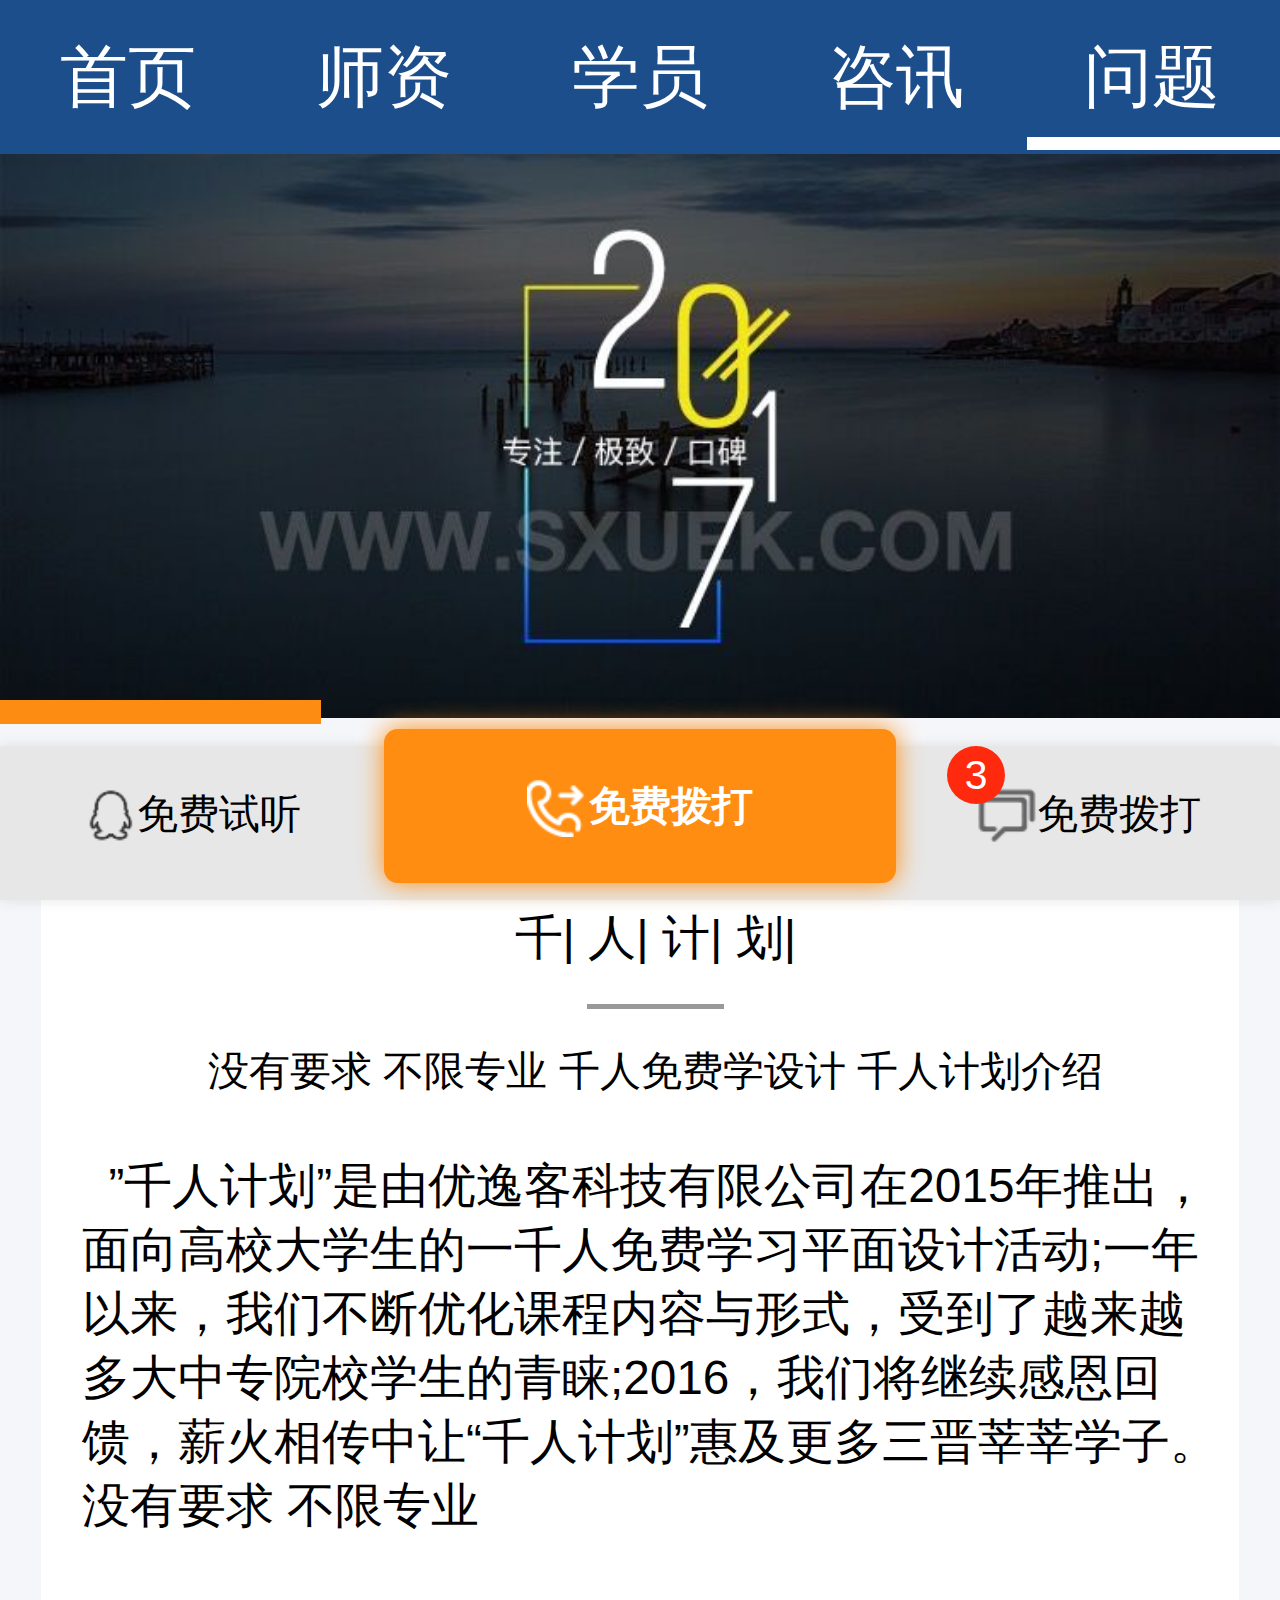
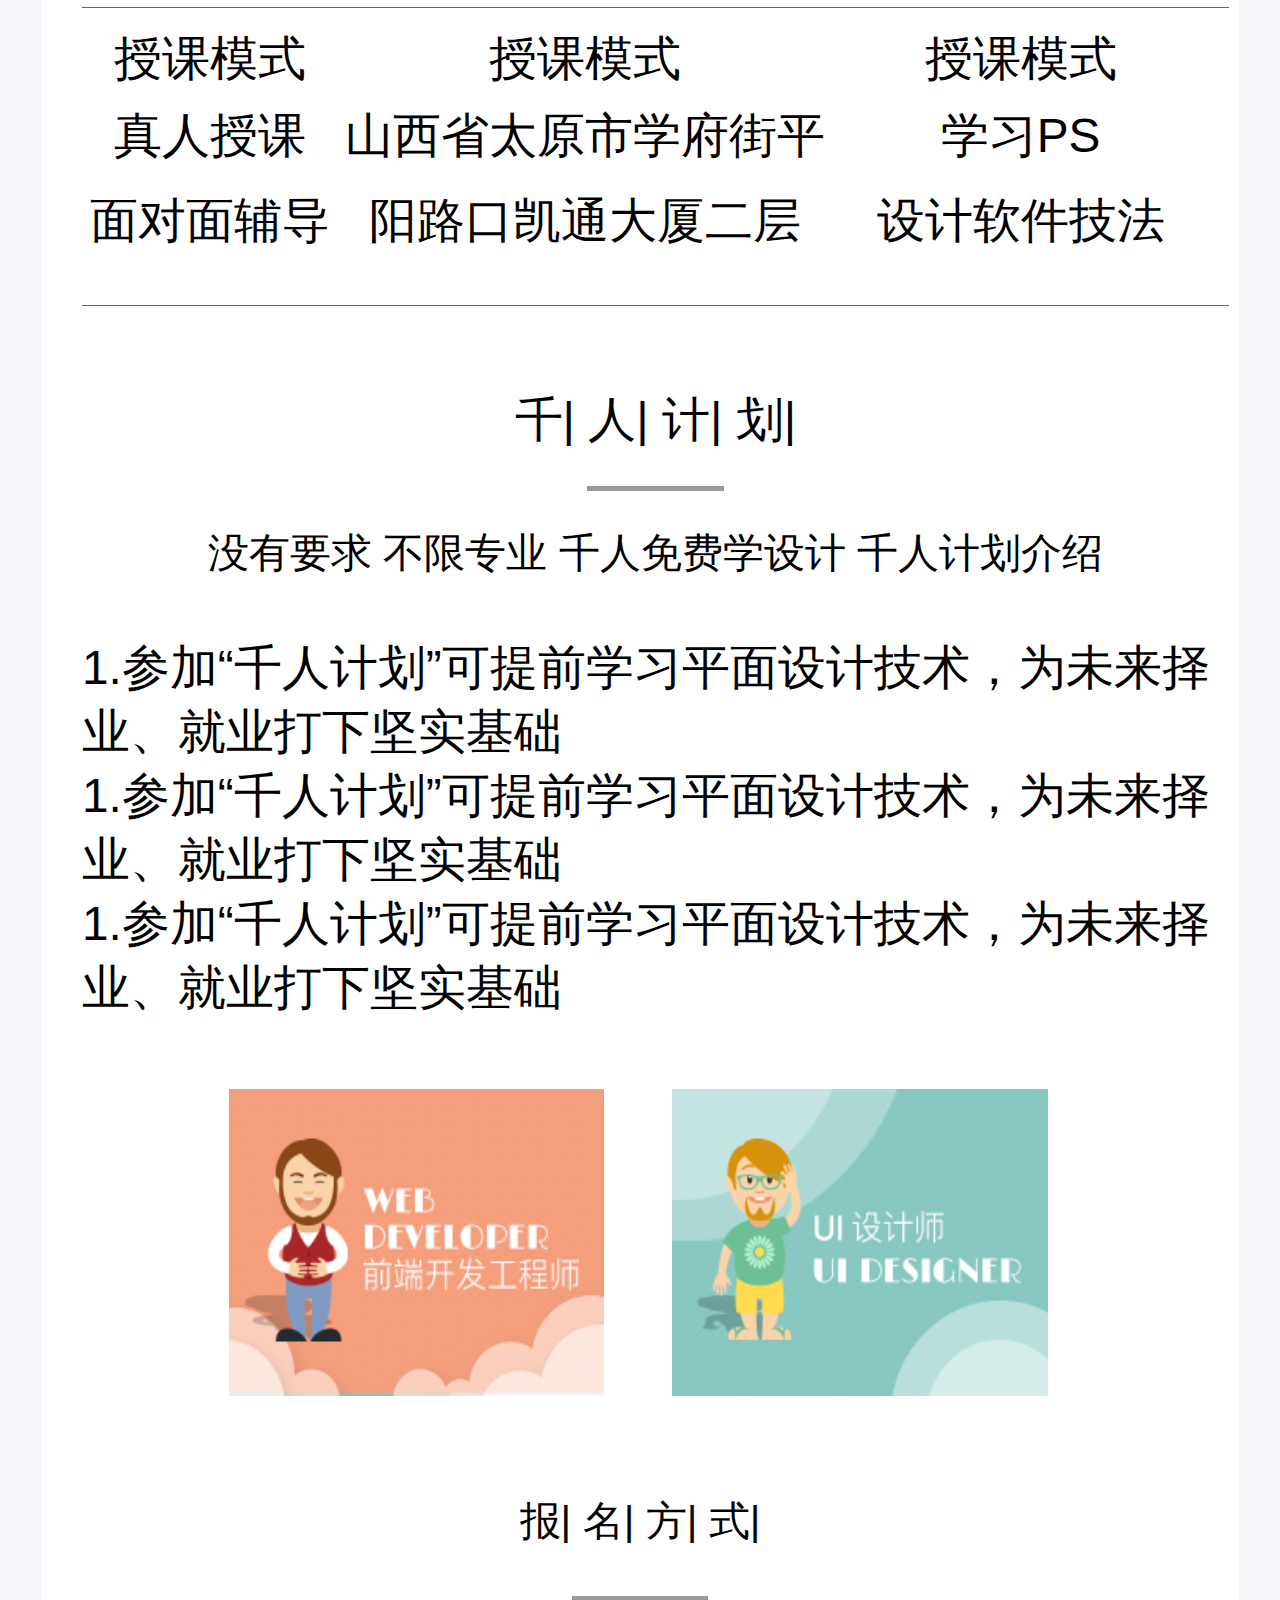
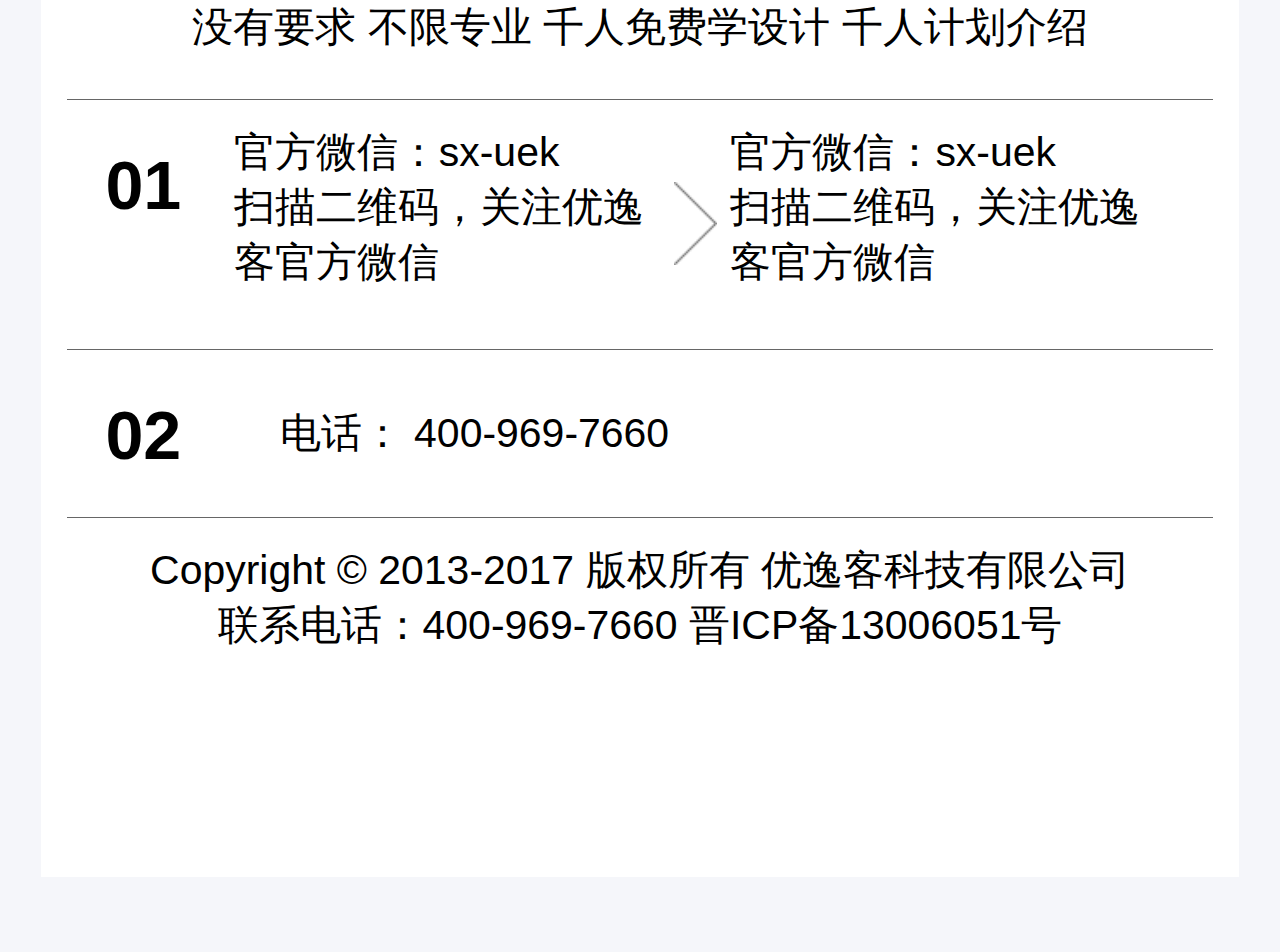
<file: listen.html>
<!DOCTYPE html>
<html lang="en">
    <head>
        <meta charset="utf-8">
        <meta name="x5-orientation" content="portrait | landscape" />
        <meta name="screen-orientation" content="portrait">
        <meta name="x5-fullscreen" content="true" />
        <meta name="full-screen" content="yes">
        <meta name="format-detection" content="telephone=no, email=no" />
        <meta name="viewport" content="width=device-width, initial-scale=1.0, maximum-scale=1.0, user-scalable=0">
        <meta name="viewport" content="width=device-width, initial-scale=1">
        <link rel="stylesheet" href="css/listen.css">
        <link rel="stylesheet" href="css/all.css">
        <title>免费试听页面</title>
        <script src="js/index.js"></script>
    </head>
    <body>
    	<!-- 头部 -->
		 <div class="php">
            <a href="index.html">首页</a>
            <a href="index.html">师资</a>
            <a href="index.html">学员</a>
            <a href="index.html">咨讯</a>
            <a href="index.html">问题</a>
            <div class="guodu"></div>
        </div>
        <!-- 第一块 -->
        <a href="index.html">
	        <div class="box1">     
	        </div>
	        <div class="nav"></div>
		</a>
		<!-- 第二块 -->
		<div class="box2">
            <div class="box2-son">
                <div class="son1">
                    <a href="index.html" class="son1-a">首页</a>
                    <span class="son1-span1"></span>
                    <a href="#" class="son1-a1">免费试听</a>
                </div>
                <!-- 第二块中的第二 -->
                <div class="son2">
                	<div class="son2-p">
                		<span>千</span>|
                		<span>人</span>|
                		<span>计</span>|
                		<span>划</span>|
                		<div class="hr"></div>
                		<div class="son-span">
                			<span class="span-1">
                				没有要求
                			</span>
                			<span class="span-1">
                				不限专业
                			</span>
                			<span class="span-1">
                				千人免费学设计
                			</span>
                			<span class="span-1">
                				 千人计划介绍
                			</span>
                		</div>
                		<p class="p">
                			&nbsp; ”千人计划”是由优逸客科技有限公司在2015年推出，面向高校大学生的一千人免费学习平面设计活动;一年以来，我们不断优化课程内容与形式，受到了越来越多大中专院校学生的青睐;2016，我们将继续感恩回馈，薪火相传中让“千人计划”惠及更多三晋莘莘学子。 没有要求 不限专业
                		</p>
                		<div class="box2-p">
                			<div class="box2-p-left">
                				<div class="left-span">
                					授课模式
                				</div>
                				<div class="left-bottom">
                					<p class="bottom-p1">
                						真人授课
                					</p>
                					<p class="bottom-p1">
                						面对面辅导
                					</p>
                				</div>
                			</div>
                			<div class="box2-p-left2">
                				<div class="left-span">
                					授课模式
                				</div>
                				<div class="left-bottom">
                					<p class="bottom-p1">
                						山西省太原市学府街平
                					</p>
                					<p class="bottom-p1">
                						阳路口凯通大厦二层
                					</p>
                				</div>
                			</div>
                			<div class="box2-p-left3">
                				<div class="left-span">
                					授课模式
                				</div>
                				<div class="left-bottom">
                					<p class="bottom-p1">
                						学习PS
                					</p>
                					<p class="bottom-p1">
                						设计软件技法
                					</p>
                				</div>
                			</div>
                		</div>	
                	</div>
					<div class="son2-p">
                		<span>千</span>|
                		<span>人</span>|
                		<span>计</span>|
                		<span>划</span>|
                		<div class="hr"></div>
                		<div class="son-span">
                			<span class="span-1">
                				没有要求
                			</span>
                			<span class="span-1">
                				不限专业
                			</span>
                			<span class="span-1">
                				千人免费学设计
                			</span>
                			<span class="span-1">
                				 千人计划介绍
                			</span>
                		</div>
                		<p class="p">
                			1.参加“千人计划”可提前学习平面设计技术，为未来择业、就业打下坚实基础<br>
                			1.参加“千人计划”可提前学习平面设计技术，为未来择业、就业打下坚实基础 <br>
                			1.参加“千人计划”可提前学习平面设计技术，为未来择业、就业打下坚实基础 <br>
                		</p>
                		<div class="box2-p2">
                			<img src="img/listen/gkk1.png" alt="" class="box-p-img1">
                			<img src="img/listen/gkk2.png" alt="" class="box-p-img2">
                		</div>	
                	</div>
                	<div class="son2-p3">
                		<div class="title">
                			<p class="p-title">
                				<span>报</span>|
                				<span>名</span>|
                				<span>方</span>|
                				<span>式</span>|
                			</p>
                			<div class="p-hr"></div>
                			<div class="span2">
	                			<span class="span-1">
	                				没有要求
	                			</span>
	                			<span class="span-1">
	                				不限专业
	                			</span>
	                			<span class="span-1">
	                				千人免费学设计
	                			</span>
	                			<span class="span-1">
	                				 千人计划介绍
	                			</span>
                			</div>
                		</div>
						<div class="title2">
							<div class="title2-p">
								<div class="num">
									01
								</div>
								<div class="num-right">
									<p>官方微信：sx-uek</p>
									<p>扫描二维码，关注优逸客官方微信</p>
								</div>
								<div class="num-img">
									
								</div>
								<div class="num-right2">
									<p>官方微信：sx-uek</p>
									<p>扫描二维码，关注优逸客官方微信</p>
								</div>
							</div>
							<div class="title-bottom">
								<div class="num">
									02
								</div>
								<div class="num-ph">
									电话：
									<span>400-969-7660</span>
								</div>
							</div>
						</div>
                	</div>
                </div> 
            </div> 
        </div>
		<!-- 第三块 -->

        <div class="footer">
                <p>Copyright © 2013-2017 版权所有 优逸客科技有限公司</p>
                <p>联系电话：400-969-7660 晋ICP备13006051号</p>
            </div>
            <div class="both"></div>
            <!-- 拨打电话 -->
            <div class="contact">
            <div class="contactlist">
                <div class="freelisen">
                    <img src="img/qq.png" alt="" />
                    <span>免费试听</span>
                </div>
                <div class="freetele">
                    <a href=""></a>
                    <span>免费拨打</span>
                </div>
                <div class="online">
                    <a href=""></a>
                    <span>免费拨打</span>
                    <span class="tips">3</span>
                </div>
                </div>
            </div>
    </body>
</html>
</file>
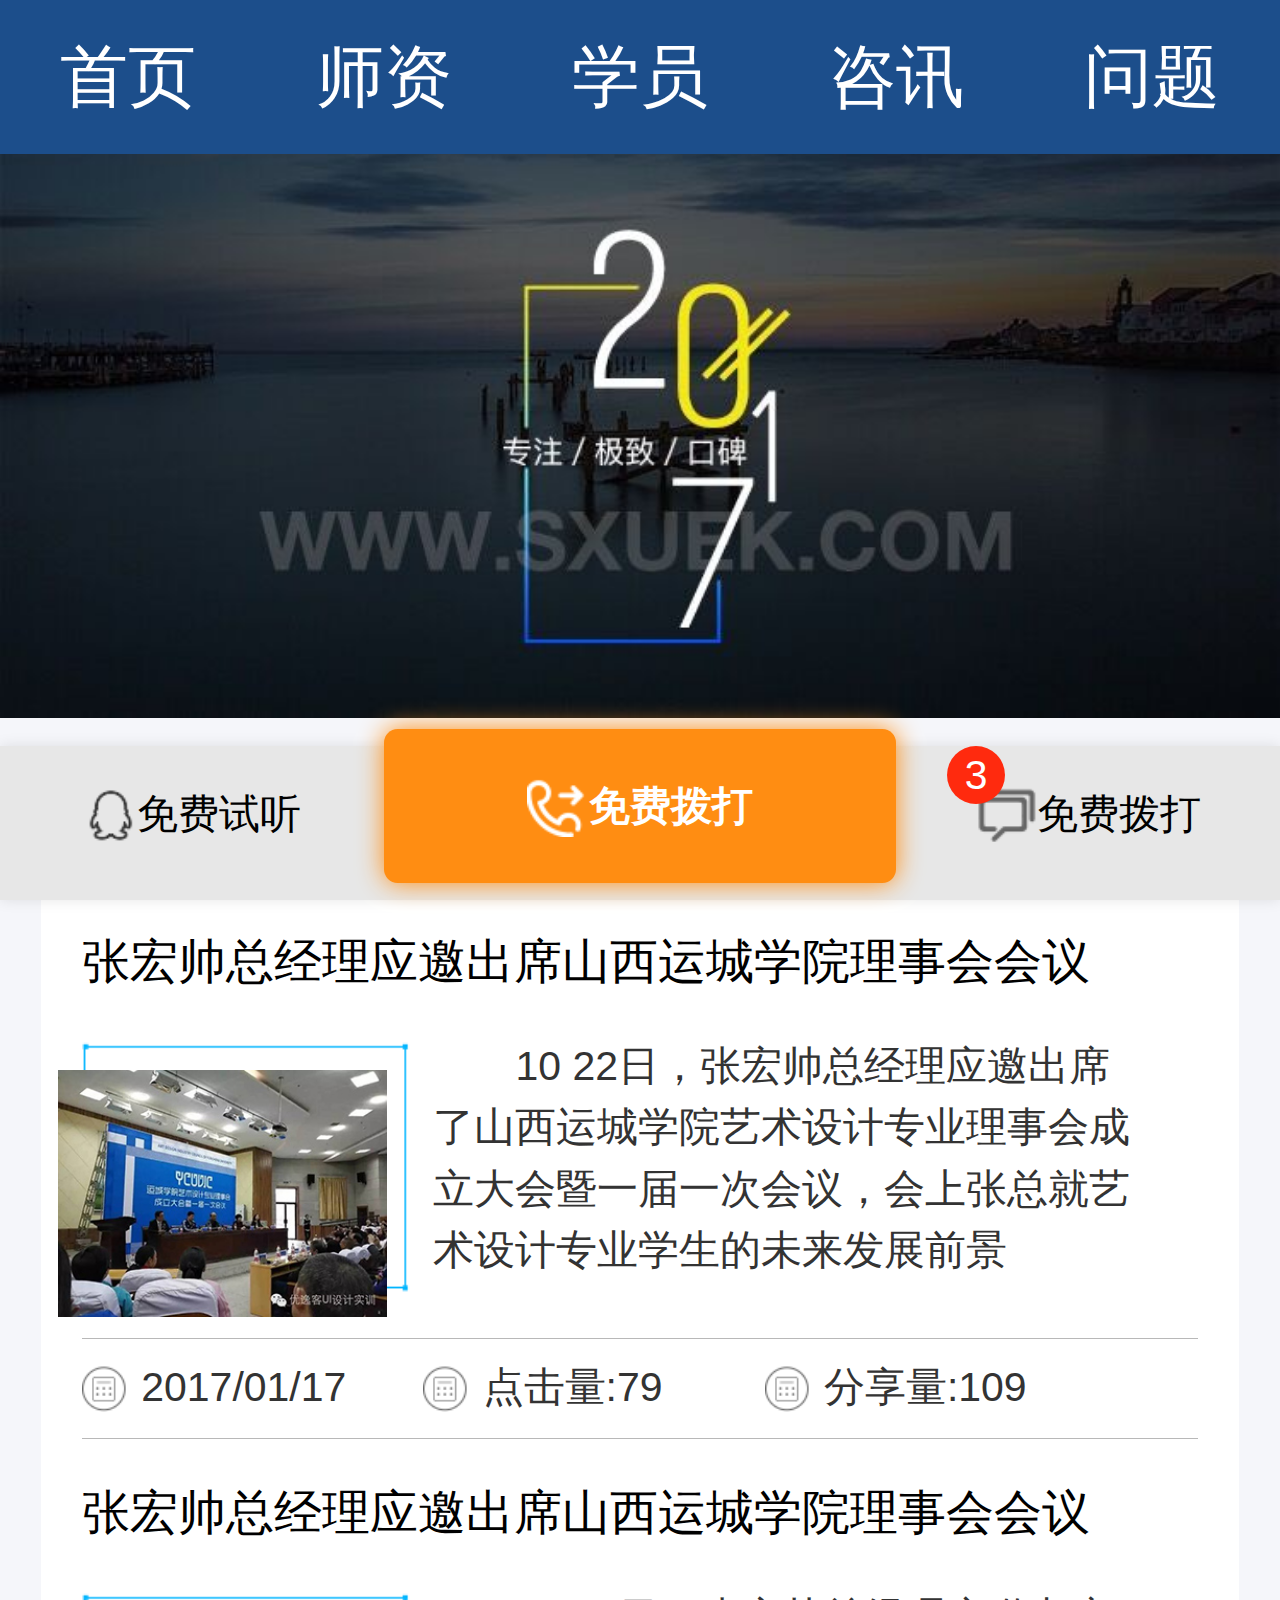
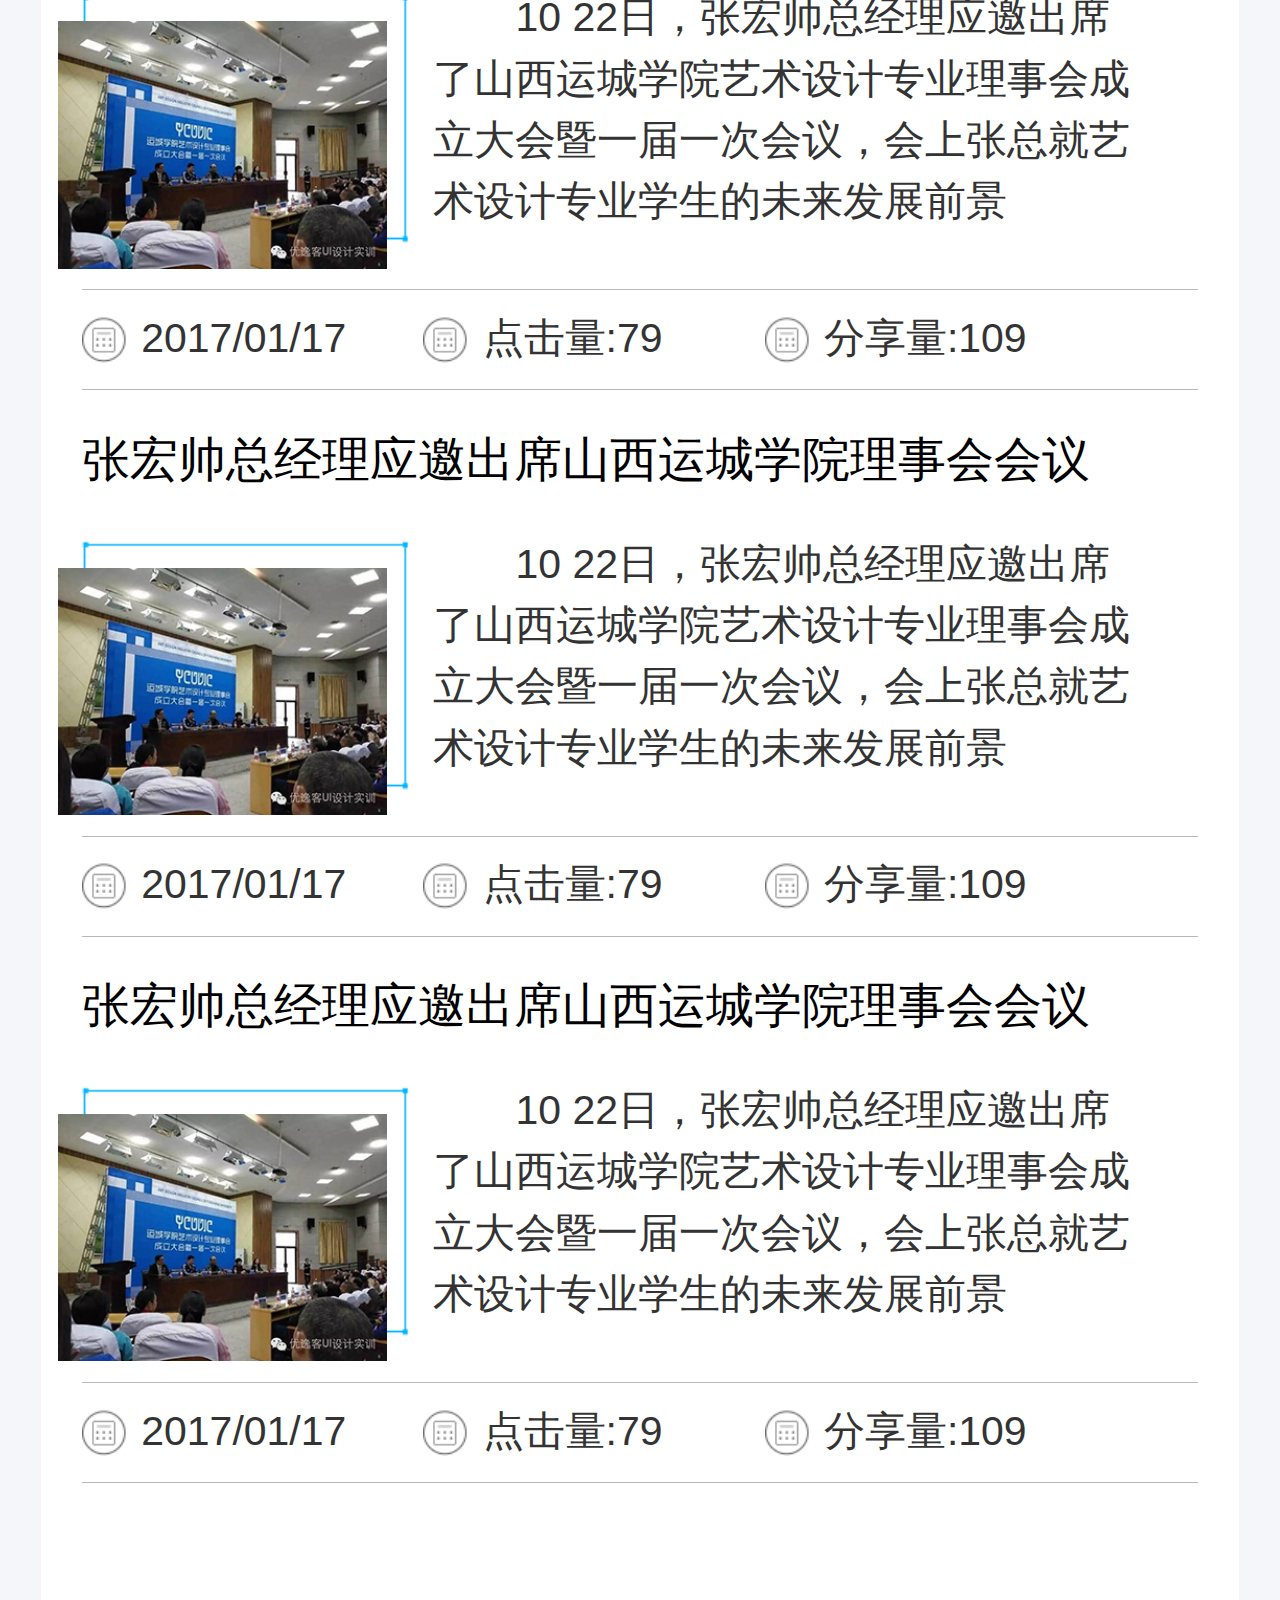
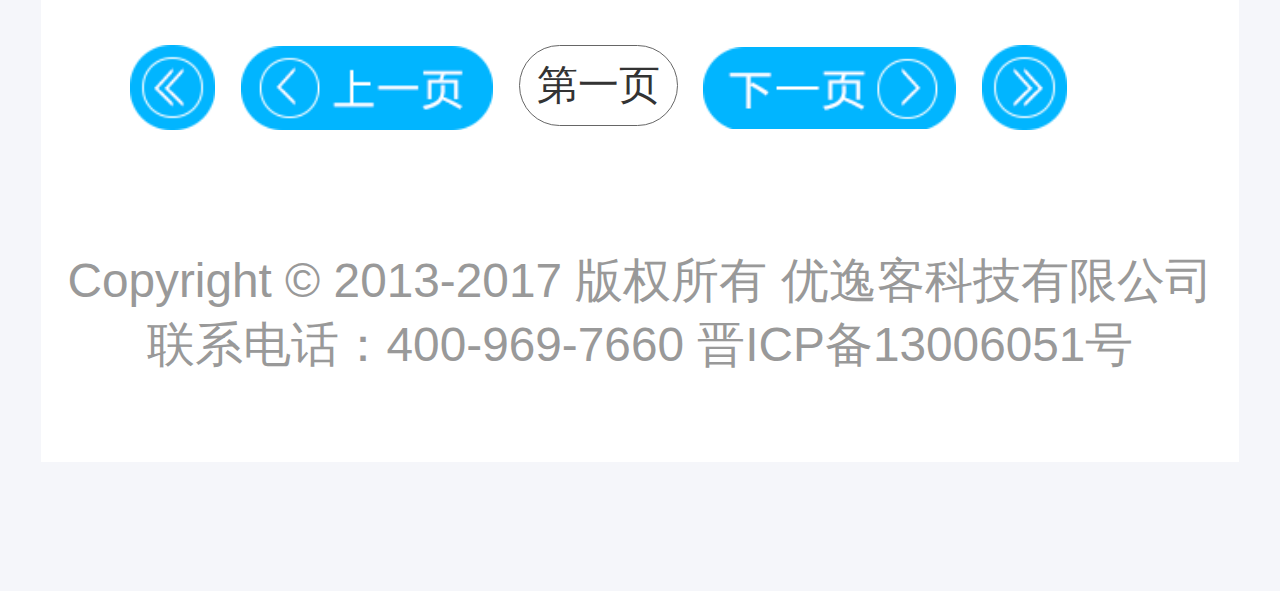
<file: media.html>
<!DOCTYPE html>
<html lang="en">
    <head>
       <meta charset="utf-8">
        <meta name="x5-orientation" content="portrait | landscape" />
        <meta name="screen-orientation" content="portrait">
        <meta name="x5-fullscreen" content="true" />
        <meta name="full-screen" content="yes">
        <meta name="format-detection" content="telephone=no, email=no" />
        <meta name="viewport" content="width=device-width, initial-scale=1.0, maximum-scale=1.0, user-scalable=0">
        <meta name="viewport" content="width=device-width, initial-scale=1">
        <title>媒体报道页面</title>
        <link rel="stylesheet" href="css/media.css">
        <link rel="stylesheet" href="css/all.css">
        <script src="js/index.js"></script>
    </head>
    <body>
		<!-- 头部 -->
		 <div class="php">
            <a href="index.html">首页</a>
            <a href="index.html">师资</a>
            <a href="index.html">学员</a>
            <a href="index.html">咨讯</a>
            <a href="index.html">问题</a>
        </div>
        <!-- 第一块 -->
        <div class="box1">     
        </div>
        <!-- 第二块 -->
        <div class="box2">
            <div class="box2-son">
                <div class="son1">
                    <a href="index.html" class="son1-a">首页</a>
                    <span class="son1-span1"></span>
                    <a href="#" class="son1-a1">媒体报道</a>
                </div>
                <!-- 第二块中的第二 -->
                <div class="box2-content">
                    <a href="">
                    	<h2>
                    		张宏帅总经理应邀出席山西运城学院理事会会议
                    	</h2>
                    	<div class="part1">
                    		<div class="img">
                    			<div class="line"></div>
                    			<div class="img-1">
                    				<img src="img/media/20170117033628827.jpg" alt="">
                    			</div>
                    		</div>
                    		<p>
                    			　　10 22日，张宏帅总经理应邀出席了山西运城学院艺术设计专业理事会成立大会暨一届一次会议，会上张总就艺术设计专业学生的未来发展前景   
                    		</p>
                    	</div>
                    	<div class="media">
                    			<div class="time">
                    				<i class="i1"></i>
                    				<span>2017/01/17</span>
                    			</div>
                    			<div class="time time2">
                    				<i class="i1"></i>
                    				<span>点击量:79</span>
                    			</div>
                    			<div class="time time3">
                    				<i class="i1"></i>
                    				<span>分享量:109</span>
                    			</div>
                    	</div>
                    </a>
                     <a href="">
                    	<h2>
                    		张宏帅总经理应邀出席山西运城学院理事会会议
                    	</h2>
                    	<div class="part1">
                    		<div class="img">
                    			<div class="line"></div>
                    			<div class="img-1">
                    				<img src="img/media/20170117033628827.jpg" alt="">
                    			</div>
                    		</div>
                    		<p>
                    			　　10 22日，张宏帅总经理应邀出席了山西运城学院艺术设计专业理事会成立大会暨一届一次会议，会上张总就艺术设计专业学生的未来发展前景   
                    		</p>
                    	</div>
                    	<div class="media">
                    			<div class="time">
                    				<i class="i1"></i>
                    				<span>2017/01/17</span>
                    			</div>
                    			<div class="time time2">
                    				<i class="i1"></i>
                    				<span>点击量:79</span>
                    			</div>
                    			<div class="time time3">
                    				<i class="i1"></i>
                    				<span>分享量:109</span>
                    			</div>
                    	</div>
                    </a>
                     <a href="">
                    	<h2>
                    		张宏帅总经理应邀出席山西运城学院理事会会议
                    	</h2>
                    	<div class="part1">
                    		<div class="img">
                    			<div class="line"></div>
                    			<div class="img-1">
                    				<img src="img/media/20170117033628827.jpg" alt="">
                    			</div>
                    		</div>
                    		<p>
                    			　　10 22日，张宏帅总经理应邀出席了山西运城学院艺术设计专业理事会成立大会暨一届一次会议，会上张总就艺术设计专业学生的未来发展前景   
                    		</p>
                    	</div>
                    	<div class="media">
                    			<div class="time">
                    				<i class="i1"></i>
                    				<span>2017/01/17</span>
                    			</div>
                    			<div class="time time2">
                    				<i class="i1"></i>
                    				<span>点击量:79</span>
                    			</div>
                    			<div class="time time3">
                    				<i class="i1"></i>
                    				<span>分享量:109</span>
                    			</div>
                    	</div>
                    </a>
                     <a href="">
                    	<h2>
                    		张宏帅总经理应邀出席山西运城学院理事会会议
                    	</h2>
                    	<div class="part1">
                    		<div class="img">
                    			<div class="line"></div>
                    			<div class="img-1">
                    				<img src="img/media/20170117033628827.jpg" alt="">
                    			</div>
                    		</div>
                    		<p>
                    			　　10 22日，张宏帅总经理应邀出席了山西运城学院艺术设计专业理事会成立大会暨一届一次会议，会上张总就艺术设计专业学生的未来发展前景   
                    		</p>
                    	</div>
                    	<div class="media">
                    			<div class="time">
                    				<i class="i1"></i>
                    				<span>2017/01/17</span>
                    			</div>
                    			<div class="time time2">
                    				<i class="i1"></i>
                    				<span>点击量:79</span>
                    			</div>
                    			<div class="time time3">
                    				<i class="i1"></i>
                    				<span>分享量:109</span>
                    			</div>
                    	</div>
                    </a>
                    <div class="fenye">
                        <div class="fenye-son">
                            <a href="index.html"></a>
                            <a href="index.html"></a>
                            <a href="index.html">第一页</a>
                            <a href="index.html"></a>
                            <a href="index.html"></a>
                        </div>
                    </div>
                </div>
            </div> 
        </div>
        <!-- 第三块 -->

        <div class="footer">
                <p>Copyright © 2013-2017 版权所有 优逸客科技有限公司</p>
                <p>联系电话：400-969-7660 晋ICP备13006051号</p>
            </div>
            <div class="both"></div>
            <!-- 拨打电话 -->
            <div class="contact">
            <div class="contactlist">
                <div class="freelisen">
                    <img src="img/qq.png" alt="" />
                    <span>免费试听</span>
                </div>
                <div class="freetele">
                    <a href=""></a>
                    <span>免费拨打</span>
                </div>
                <div class="online">
                    <a href=""></a>
                    <span>免费拨打</span>
                    <span class="tips">3</span>
                </div>
                </div>
            </div>

    </body>
</html>
</file>
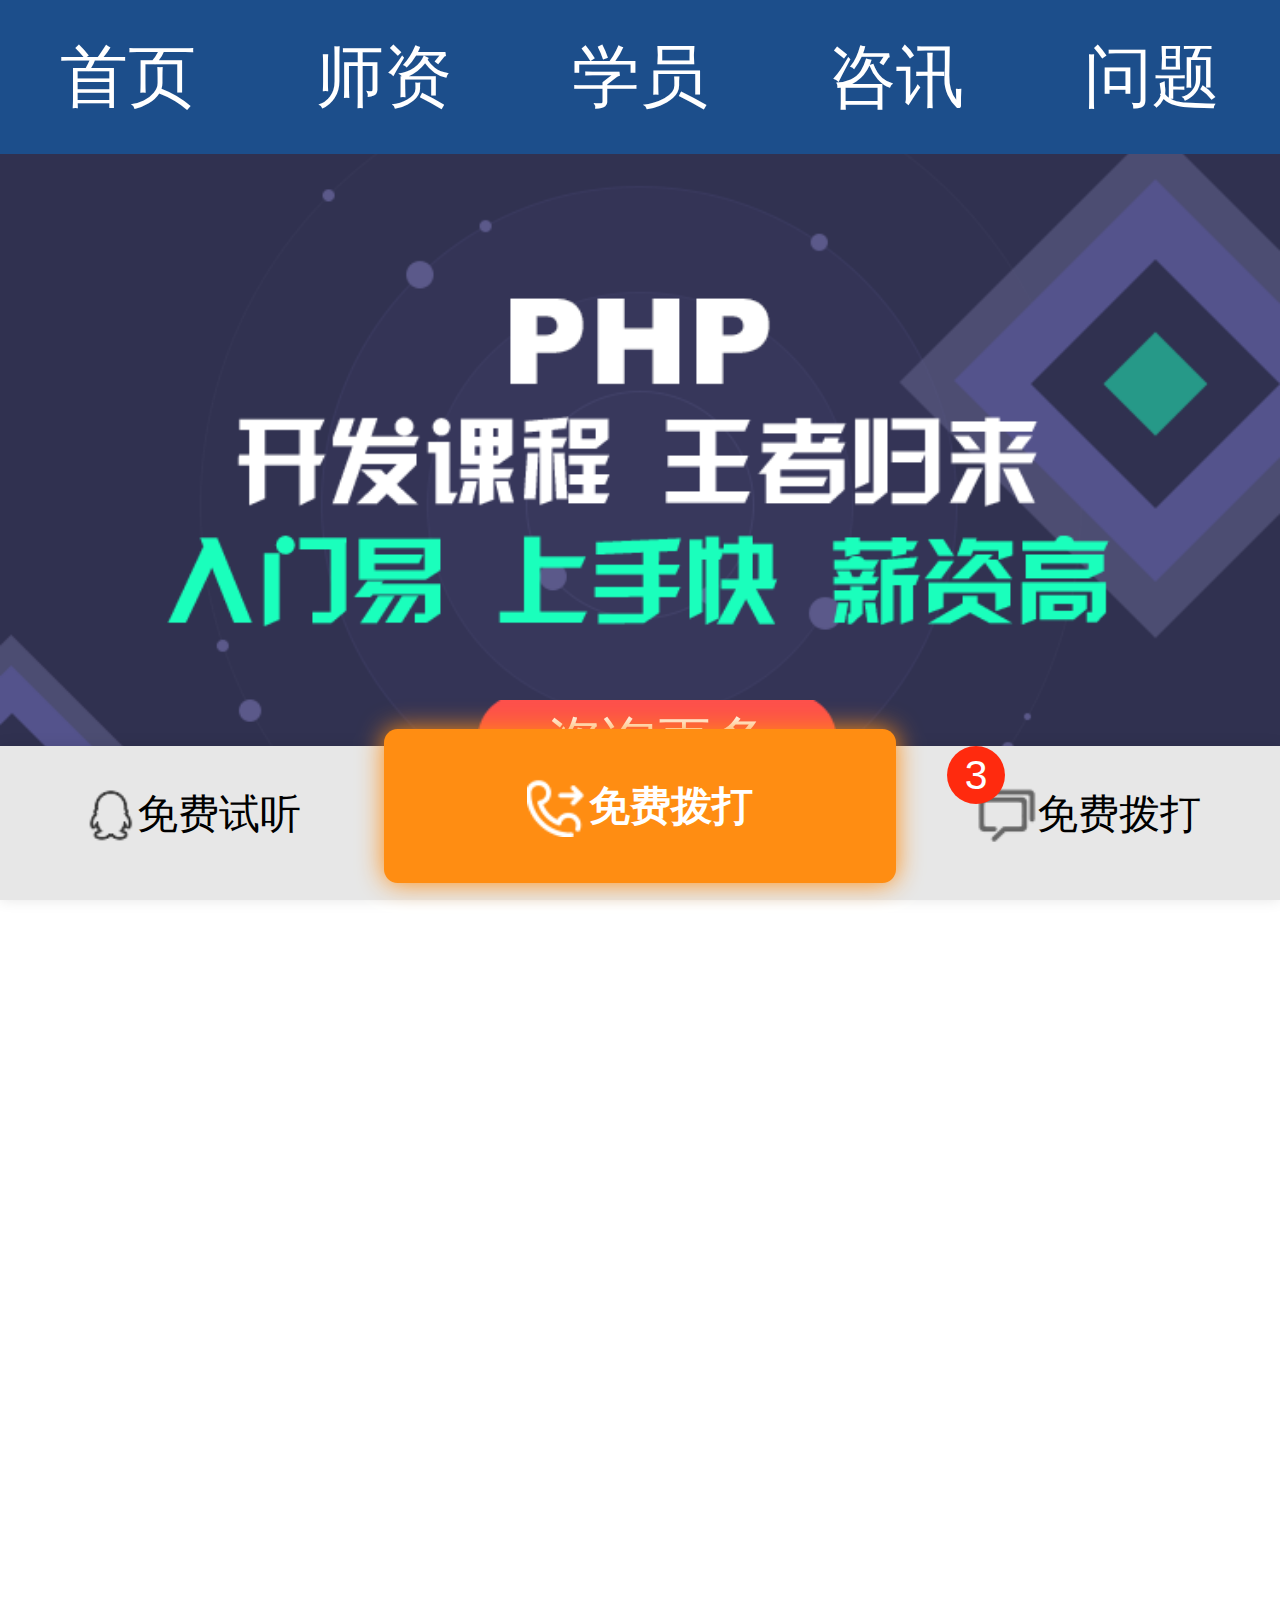
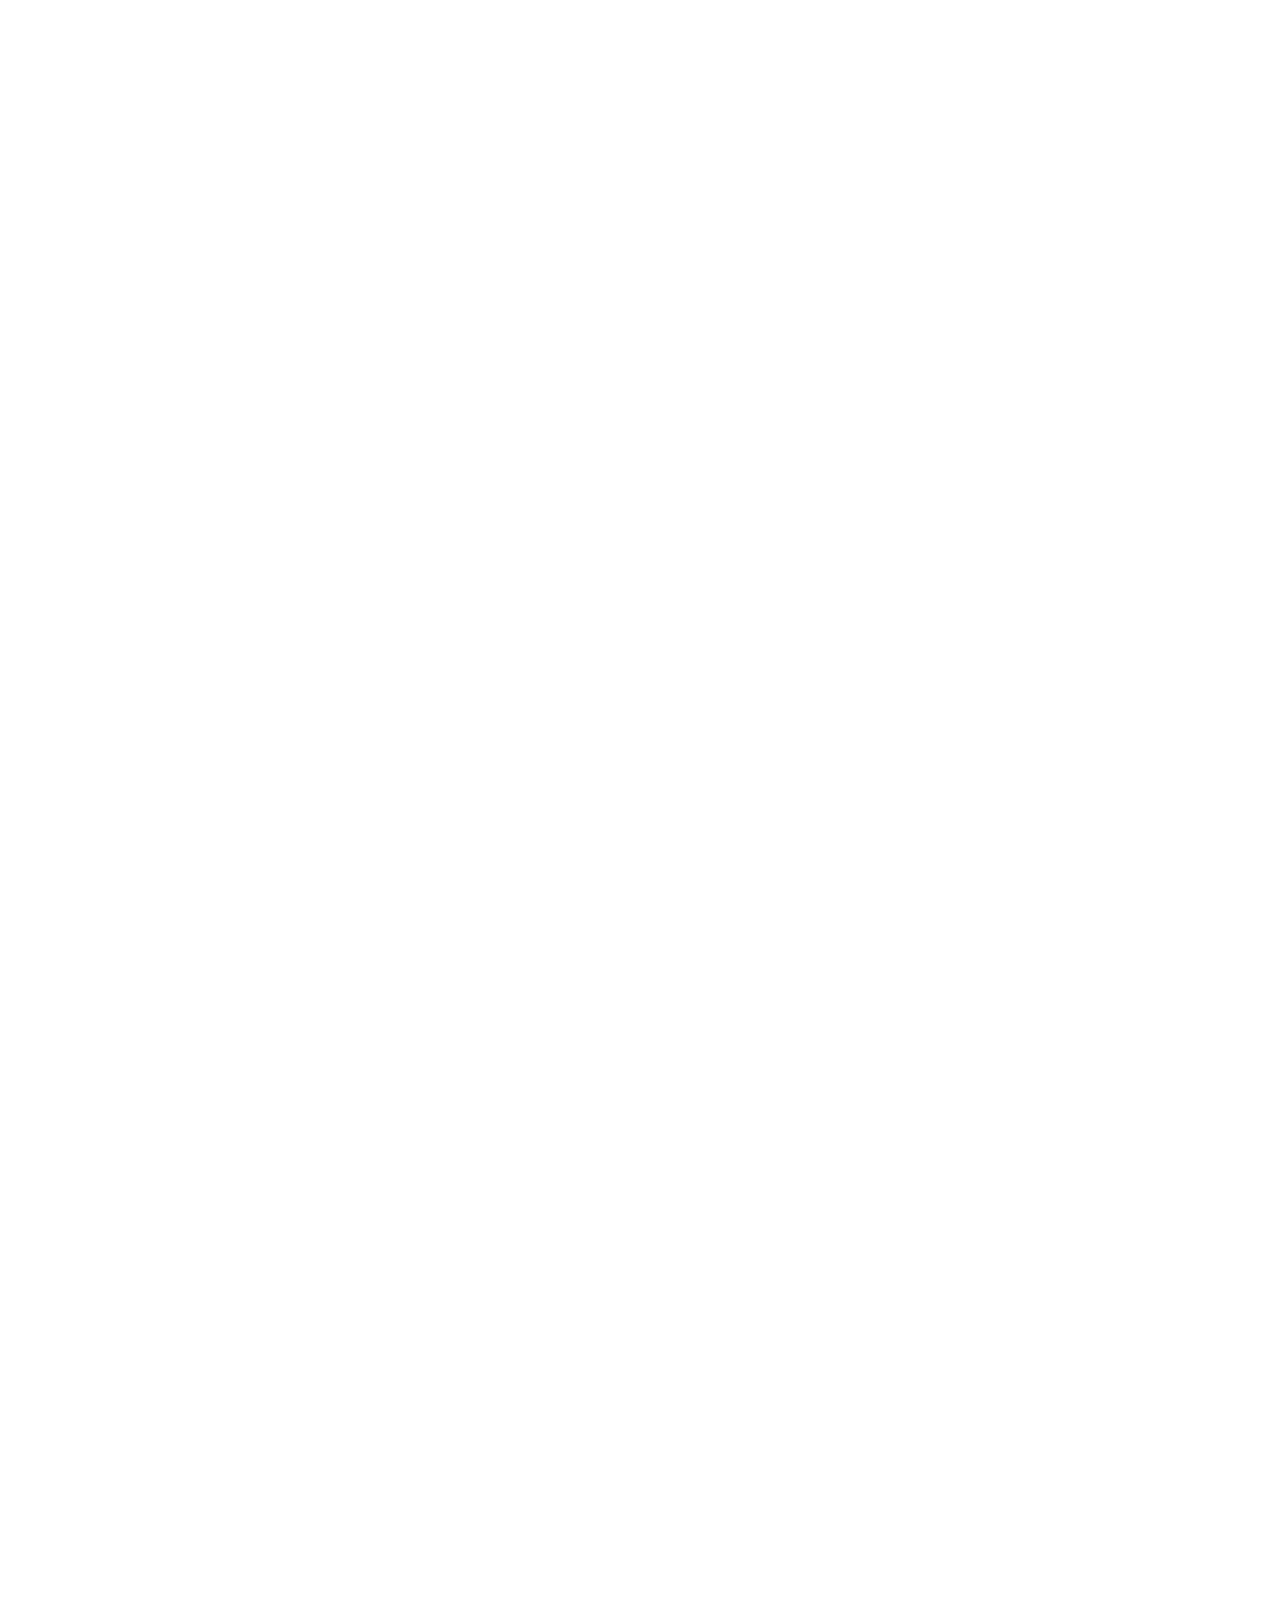
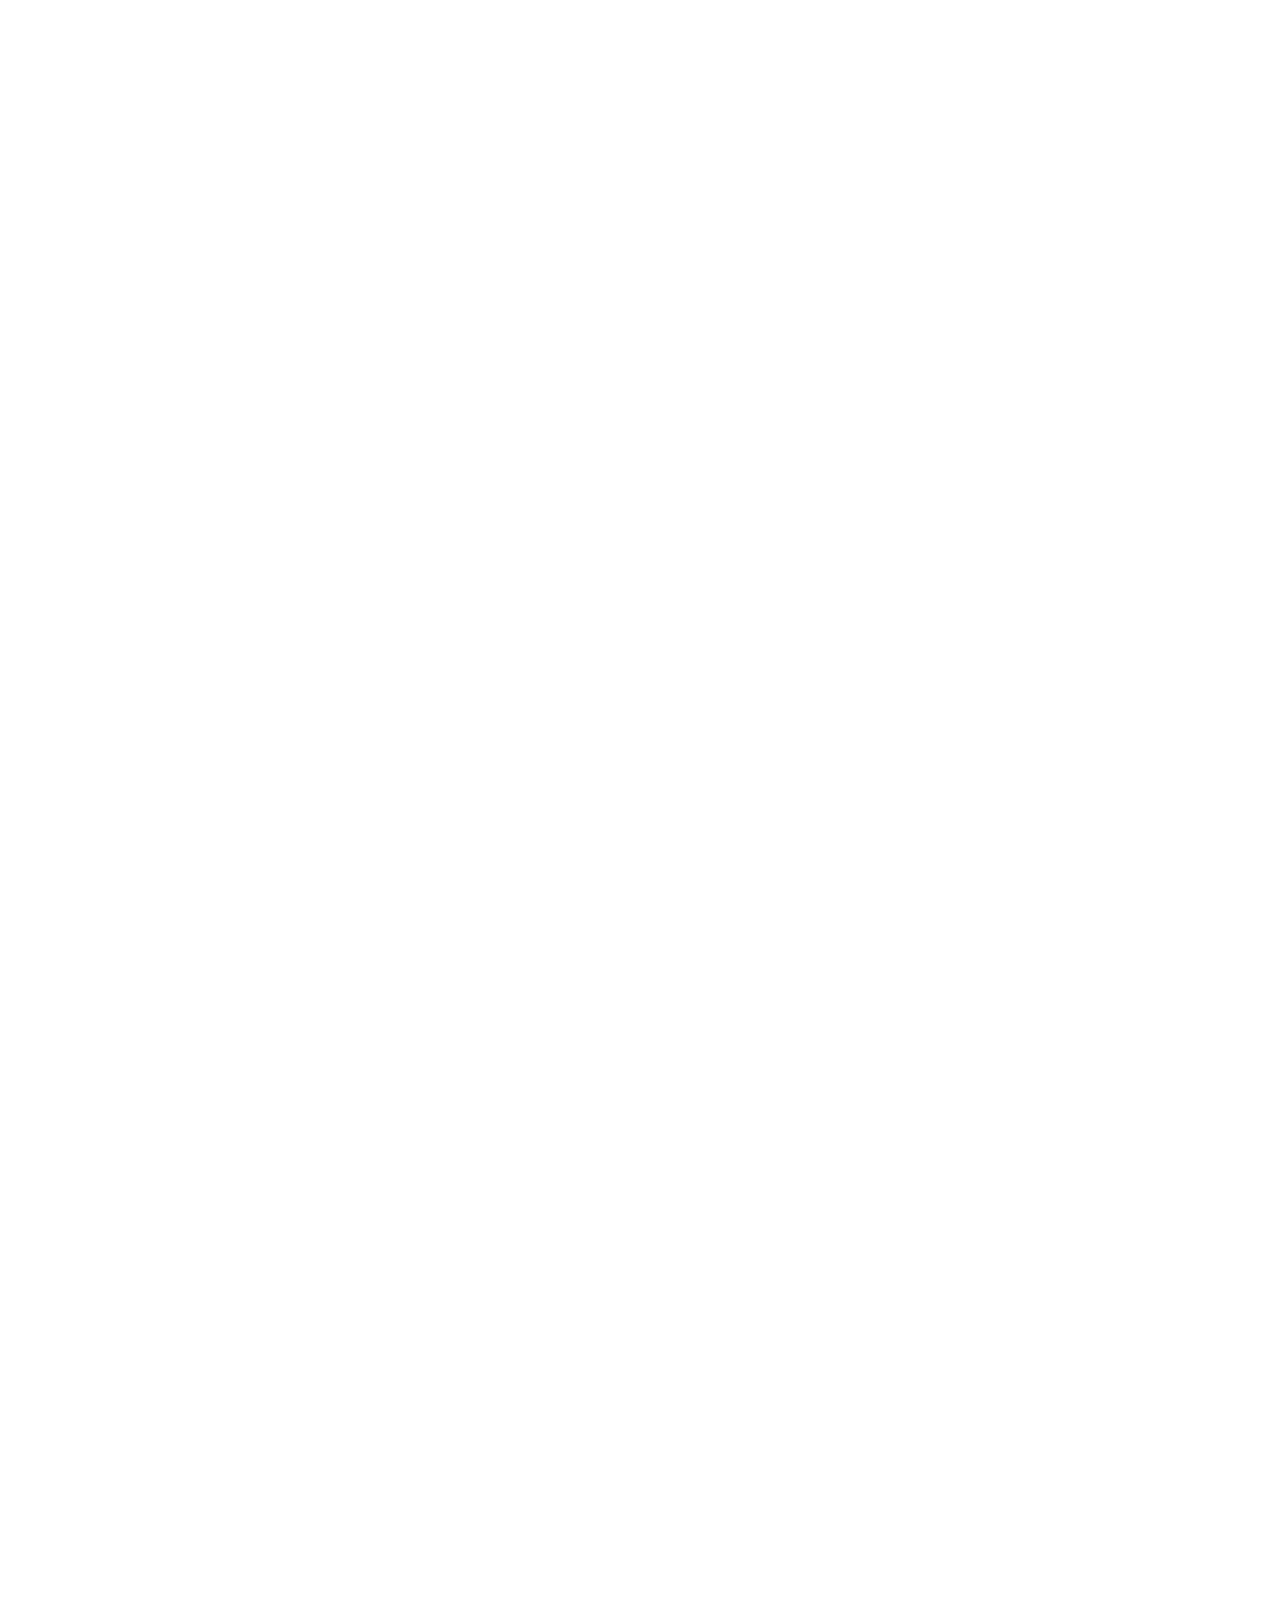
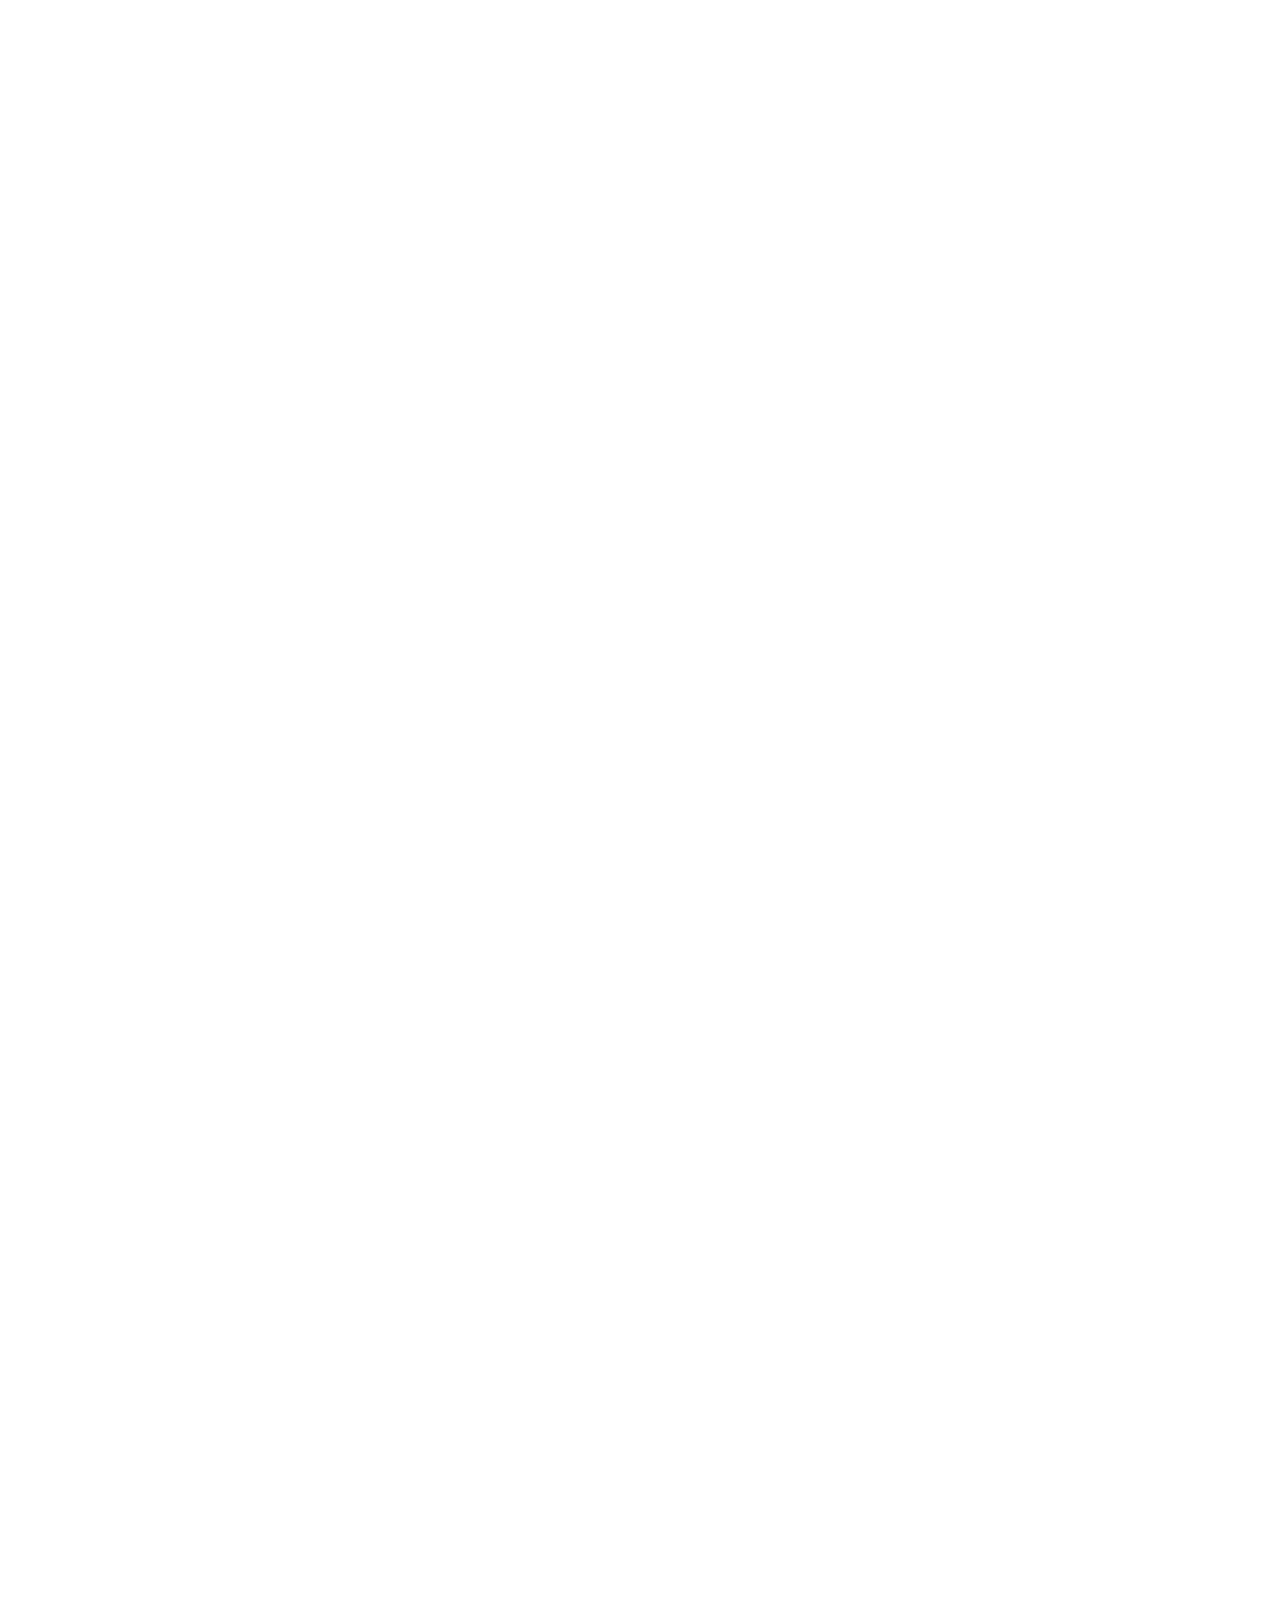
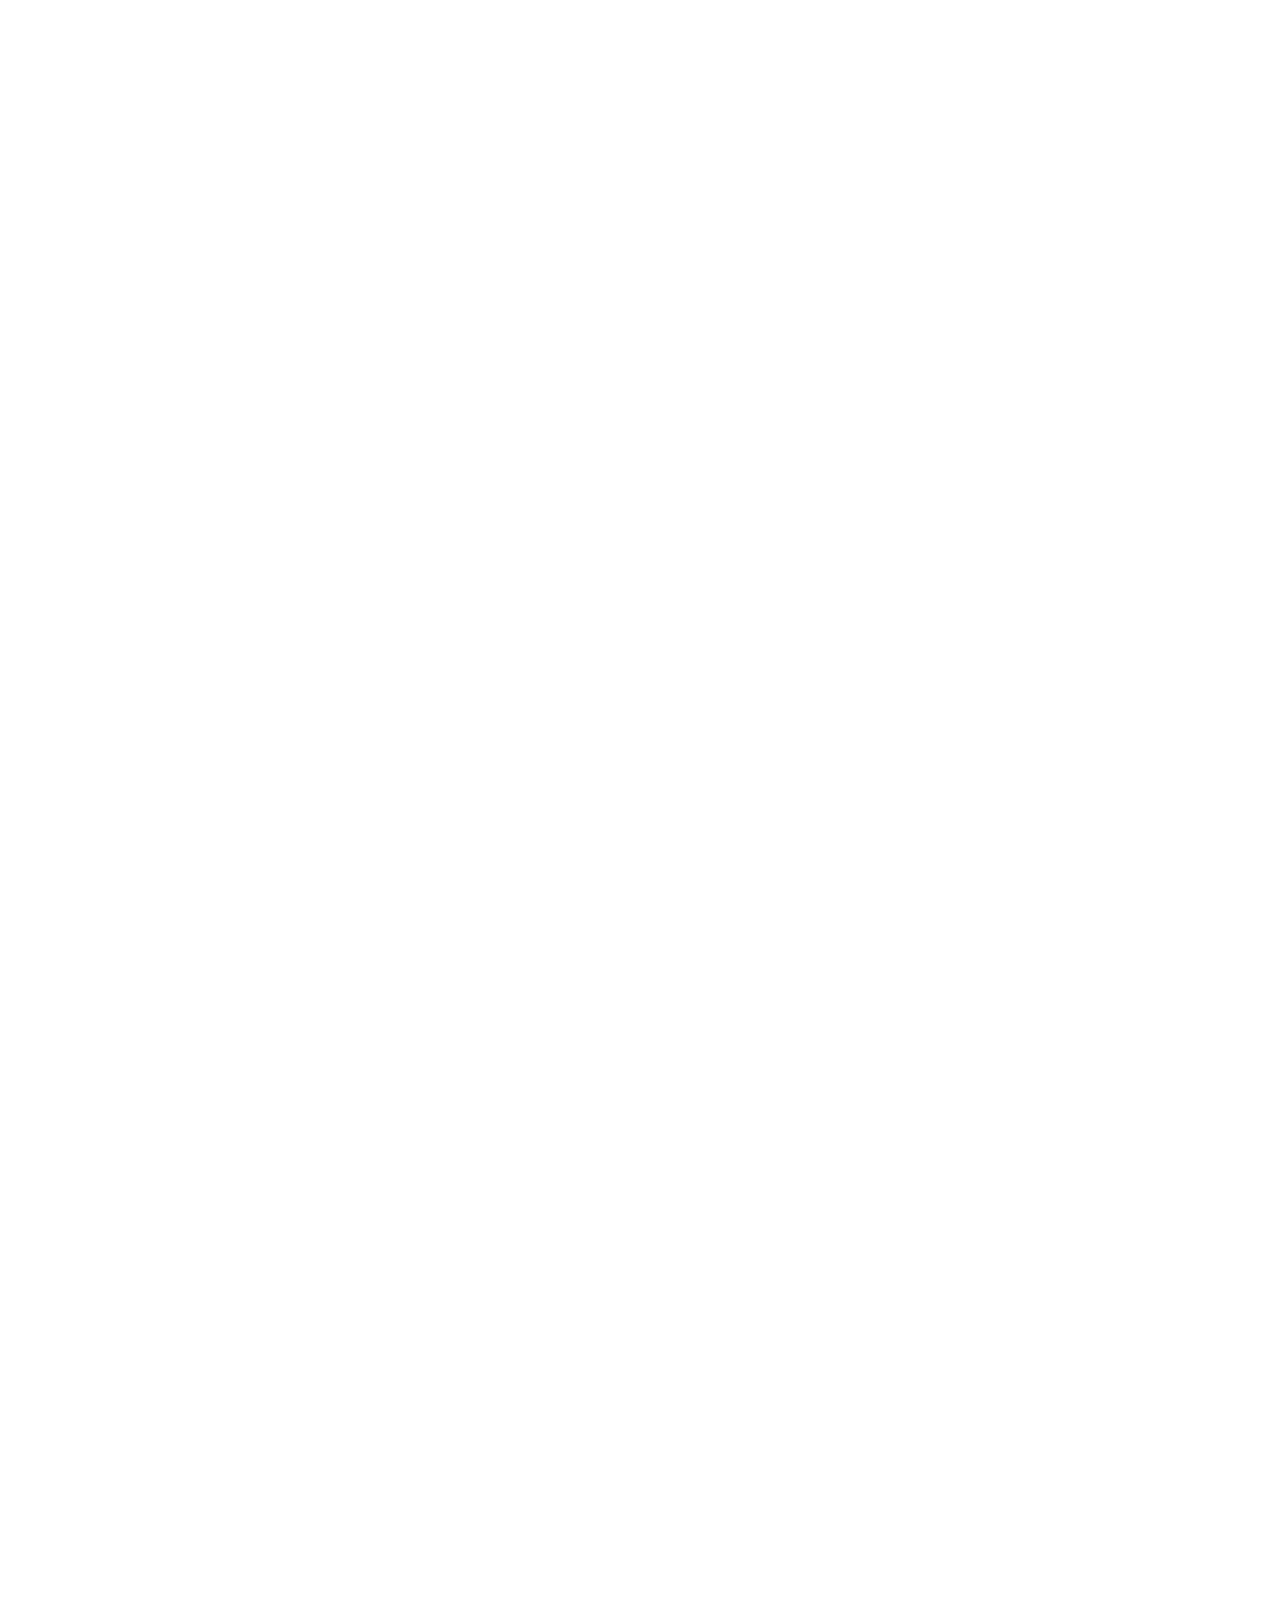
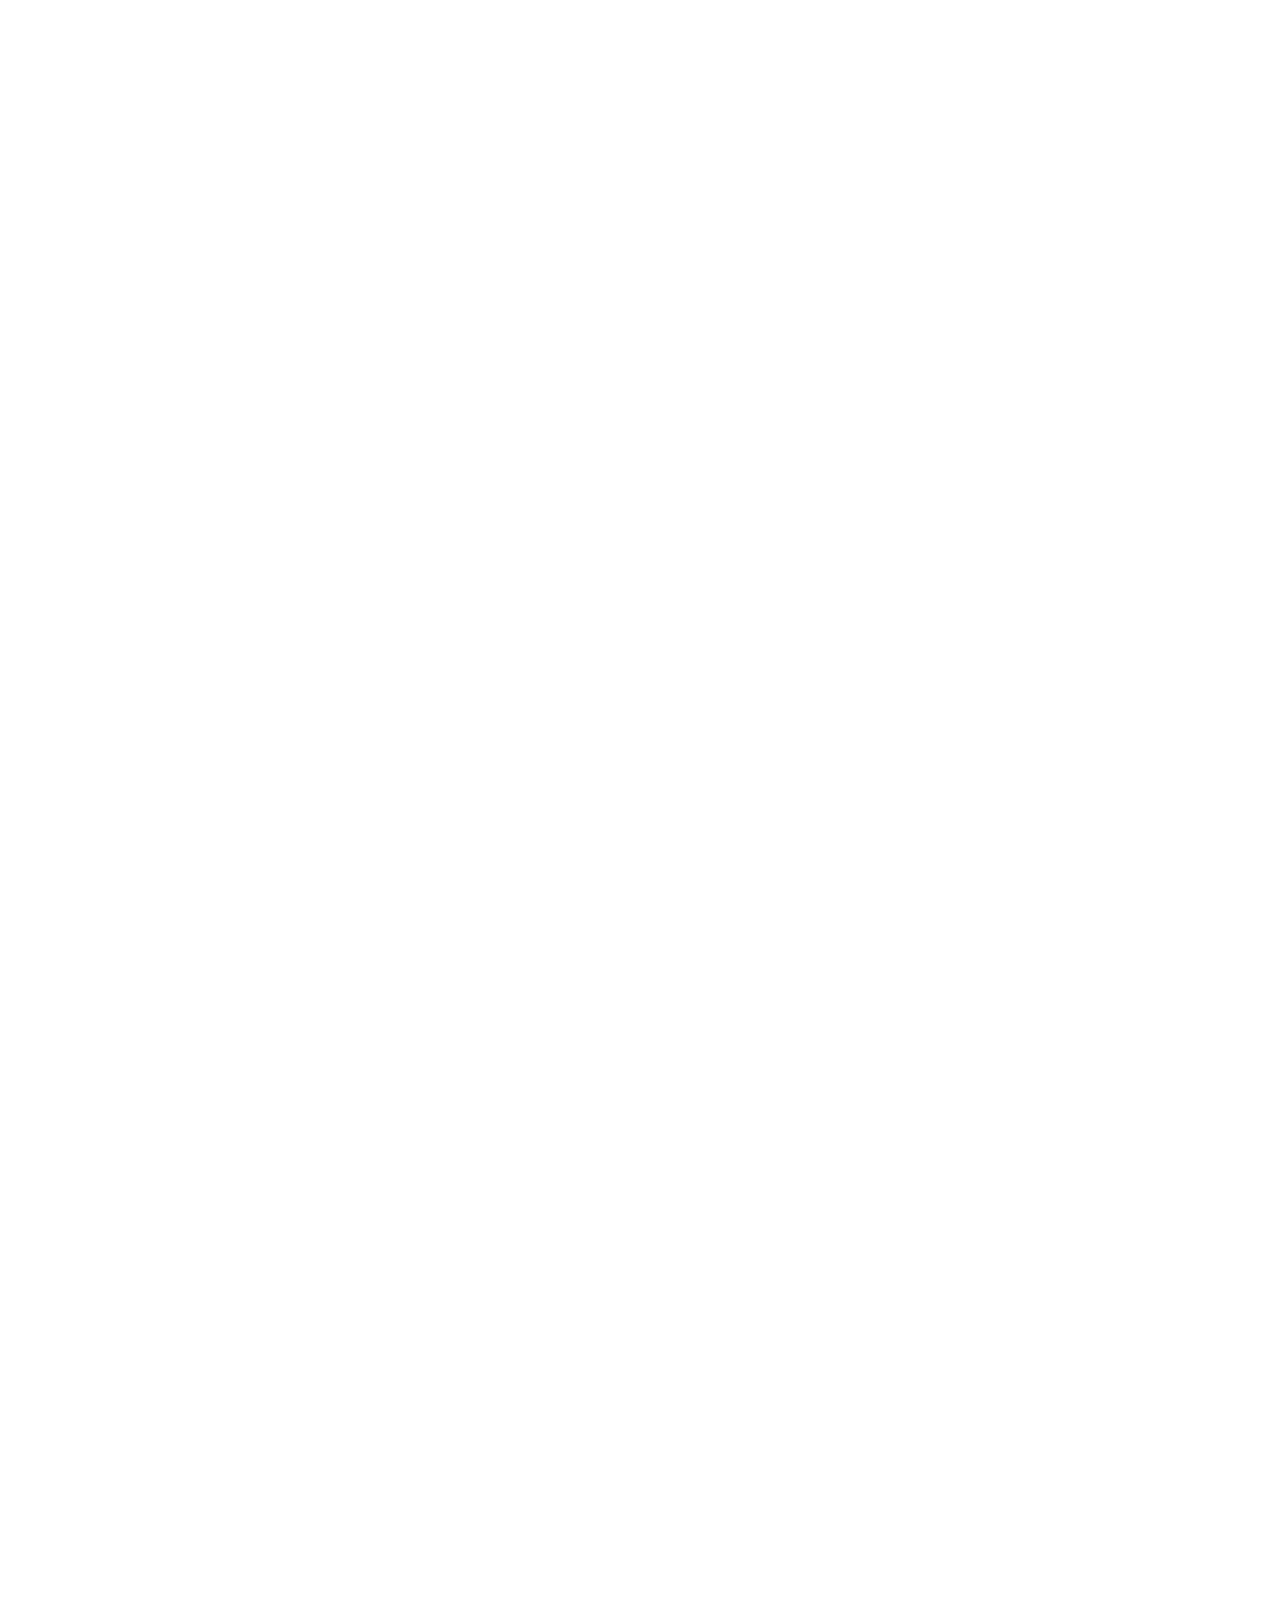
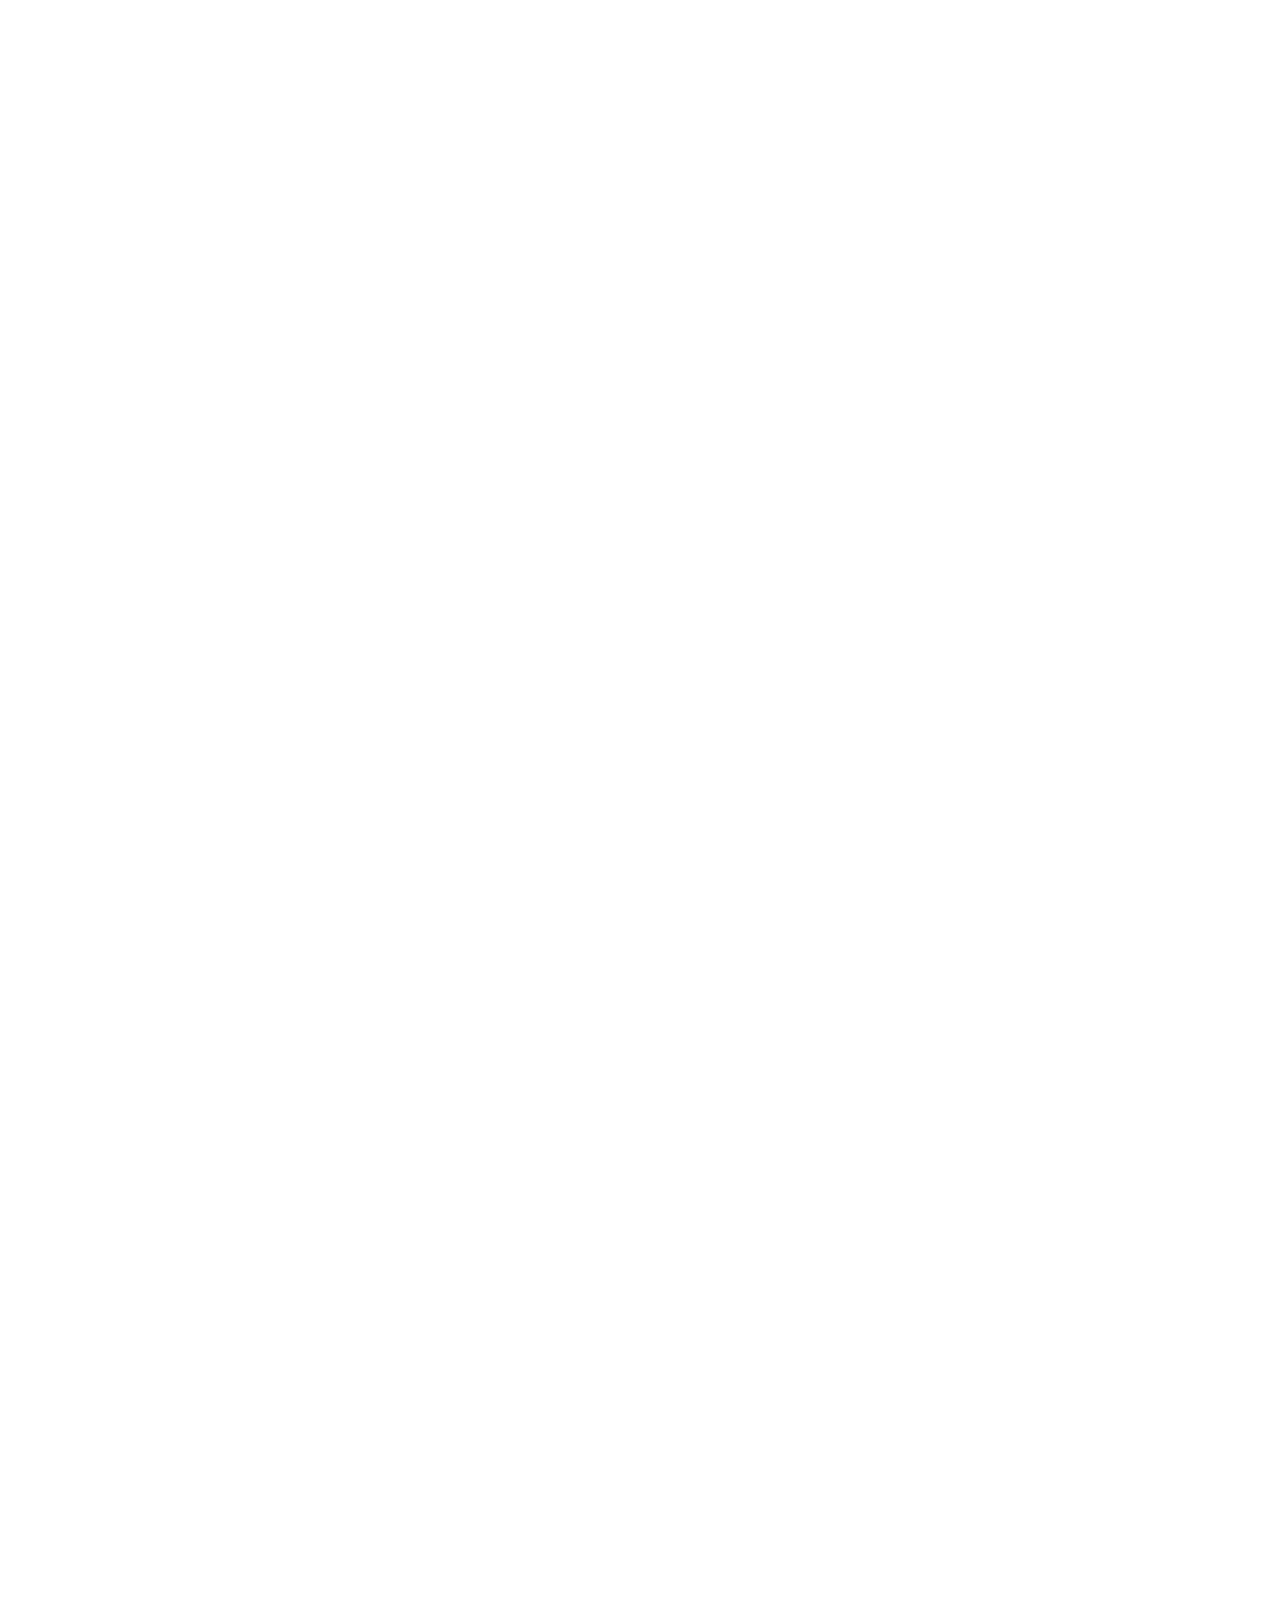
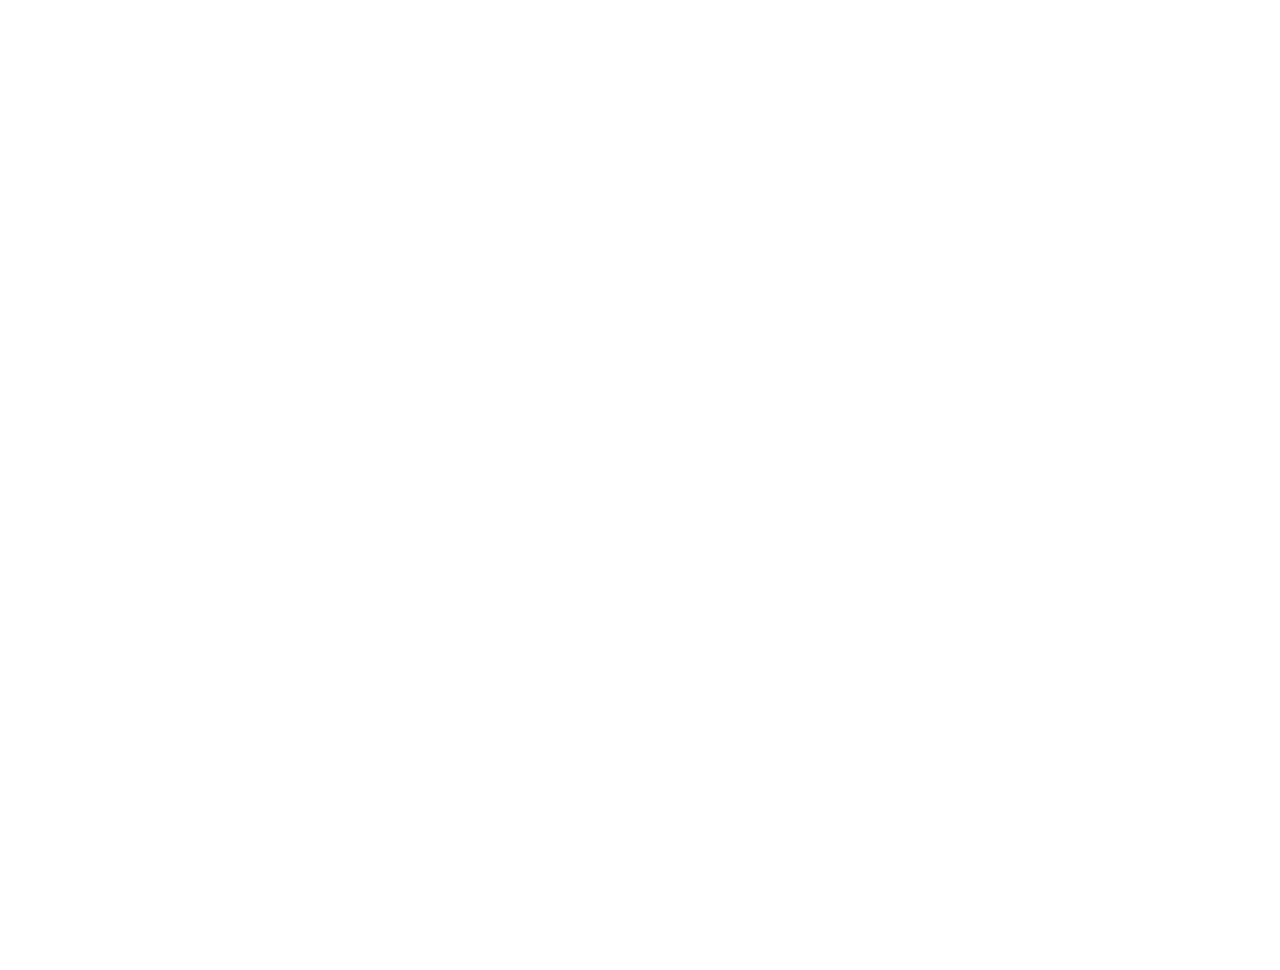
<file: PHP.html>
<!DOCTYPE html>
<html lang="en">
    <head>
         <meta charset="utf-8">
        <meta name="x5-orientation" content="portrait | landscape" />
        <meta name="screen-orientation" content="portrait">
        <meta name="x5-fullscreen" content="true" />
        <meta name="full-screen" content="yes">
        <meta name="format-detection" content="telephone=no, email=no" />
        <meta name="viewport" content="width=device-width, initial-scale=1.0, maximum-scale=1.0, user-scalable=0">
        <meta name="viewport" content="width=device-width, initial-scale=1">
        <link rel="stylesheet" href="css/php.css">
        <title>php页面</title>
        <script src="js/index.js"></script>
    </head>
    <body>
    	<!-- 头部 -->
		<div class="php">
			<a href="index.html">首页</a>
			<a href="index.html">师资</a>
			<a href="index.html">学员</a>
			<a href="index.html">咨讯</a>
			<a href="index.html">问题</a>
		</div>
		<!-- php第一块 -->
			<div class="php-box1">
				<a class="box1-son" href="index.html">咨询更多</a>
			</div>
		<!-- php第2块 --> 
		<div class="php-box2">
			<div class="box2-son1">
				<h2 class="son1-title">
					<span>为什么</span>
					选择PHP
				</h2>
				<div class="son1-img"></div>
				<div class="linner"></div>
				<div class="undeline"></div>
			</div>
			<div class="box2-son2">
				<div class="son2-content">
					<div class="content-son1">
						<p>
							1.全球5000万互联网网站中，有60%以上使用着PHP技术;
						</p>
						<p>
							2.PHP是全球五大最受欢迎的编程语言之一，并且是唯一入选的脚本语言;
						</p>
						<p>
							3.国内80%以上的动态网站使用PHP开发;
						</p>
						<p>
							4.AlexaTOP500中国网站排名，有394家使用了PHP技术比例为78.8%。
						</p>
					</div>
					<div class="content-son2"></div>
					<div class="content-son3"></div>
				</div>
			</div>
		</div>
		<!-- php第三块 -->
		<div class="box2-son1">
				<h2 class="son1-title">
					<span>为什么</span>
					选择PHP
				</h2>
				<div class="son1-img"></div>
				<div class="linner"></div>
				<div class="undeline"></div>
		</div>
		<!-- php第三块中的第二部 -->
		<div class="php-box3">
			<div class="box3-son2">
				<div class="box3">
				<ul>
					<li>
						<div class="top">
							<div class="img">零基础入学</div>
						</div>
						<div class="bottom">
							<p>先入学<br>就业后再付款</p>
						</div>
					</li>
					<li>
						<div class="top">
							<div class="img2">免费体验</div>
						</div>
						<div class="bottom">
							<p>免费试学<br>先体验后报名</p>
						</div>
					</li>
					<li>
						<div class="top">
							<div class="img3">高薪就业</div>
						</div>
						<div class="bottom">
							<p>终生推荐<br>
								就业服务<br>
								让您高枕无忧
							</p>
						</div>
					</li>
				</ul>
				<ul>
					<li>
						<div class="top">
							<div class="img">零基础入学</div>
						</div>
						<div class="bottom">
							<p>先入学<br>就业后再付款</p>
						</div>
					</li>
					<li>
						<div class="top">
							<div class="img2">免费体验</div>
						</div>
						<div class="bottom">
							<p>免费试学<br>先体验后报名</p>
						</div>
					</li>
					<li>
						<div class="top">
							<div class="img3">高薪就业</div>
						</div>
						<div class="bottom">
							<p>终生推荐<br>
								就业服务<br>
								让您高枕无忧
							</p>
						</div>
					</li>
				</ul>
			</div>
			</div>
		</div>

		<!-- php第四块 -->

		<div class="php-box4">
			<div class="box2-son1">
				<h2 class="son1-title">
					<span>为什么</span>
					选择PHP
				</h2>
				<div class="son1-img"></div>
				<div class="linner"></div>
				<div class="undeline"></div>
			</div>
			<!-- 第四块中的第二块 -->
			<div class="box4-son2">
				<div class="box4-content">
					PHP开发工程师薪酬统计
					<div class="box4-title"></div>
					<div class="box4-title2"></div>
				</div>
				<div class="box4-content2">
					<div class="content2-son1 content2-son22">
						<p>
							行业平均薪资
							<span>15901元</span>
						</p>
						<img src="img/php/bfb1.png" alt="" class="box4-img">
						<p class="box4-p2">
							互联网+时代来临，各个行业
							互联网+时代来临，各个行业
							互联网+时代来临，各个行业
						</p>
					</div>
					<div class="content2-son1">
						<p>
							行业平均薪资
							<span>15901元</span>
						</p>
						<img src="img/php/bfb1.png" alt="" class="box4-img">
						<p class="box4-p2">
							互联网+时代来临，各个行业
							互联网+时代来临，各个行业
							互联网+时代来临，各个行业
						</p>
					</div>
				</div>
				<a href="" class="box4-a">了解更多></a>
			</div>
		</div>


		<!-- php第5块 -->
		<div class="php-box5">
			<div class="box2-son1 box5-box2">
				<h2 class="son1-title">
					<span>为什么</span>
					选择PHP
				</h2>
				<div class="son1-img"></div>
				<div class="linner"></div>
				<div class="undeline"></div>
			</div>
			<!-- php第5块中的2 -->
			<div class="box5-son2">
				<div class="box9">
					<div class="box9-top">
						<div class="son">姓名</div>
						<div class="son">薪资</div>
						<div class="son">其他待遇</div>
					</div>
					<ul>
						<li class="top-son">
							<span>张同学</span>
							<span>rmb:12000</span>
							<span>五险一金＋提成＋13薪＋其他</span>
						</li>
						<li class="top-son top-son1">
							<span>张同学</span>
							<span>rmb:12000</span>
							<span>五险一金＋提成＋13薪＋其他</span>
						</li>
						<li class="top-son">
							<span>张同学</span>
							<span>rmb:12000</span>
							<span>五险一金＋提成＋13薪＋其他</span>
						</li>
						<li class="top-son top-son1">
							<span>张同学</span>
							<span>rmb:12000</span>
							<span>五险一金＋提成＋13薪＋其他</span>
						</li>
						<li class="top-son">
							<span>张同学</span>
							<span>rmb:12000</span>
							<span>五险一金＋提成＋13薪＋其他</span>
						</li>
					</ul>
					<a href="" class="box9-a">
						了解更多>
					</a>
				</div>
			</div>
		</div>
		<!-- php第6块 -->

		<div class="box2-son1">
				<h2 class="son1-title">
					<span>为什么</span>
					选择PHP
				</h2>
				<div class="son1-img"></div>
				<div class="linner"></div>
				<div class="undeline"></div>
		</div>
		<div class="php-box6">
			<div class="box6-son1">
				<ul class="box6-ul">
					<li class="box6-li">
						<div class="li-son1">
							<div class="li-son1-title">
								1
							</div>
							<div class="li-son2-title">
								
							</div>
						</div>
						<div class="li-son2">
							<span class="span">Web前端</span>
							<p>HTML/CSS、HTML5/CSS3、JavaScript、JQuery与Bootstrap</p>
						</div>
					</li>
					<li class="box6-li">
						<div class="li-son1">
							<div class="li-son1-title">
								2
							</div>
							<div class="li-son2-title">
								
							</div>
						</div>
						<div class="li-son2">
							<span class="span">Web前端</span>
							<p>HTML/CSS、HTML5/CSS3、JavaScript、JQuery与Bootstrap</p>
						</div>
					</li>
					<li class="box6-li">
						<div class="li-son1">
							<div class="li-son1-title">
								2
							</div>
							<div class="li-son2-title">
								
							</div>
						</div>
						<div class="li-son2">
							<span class="span">Web前端</span>
							<p>HTML/CSS、HTML5/CSS3、JavaScript、JQuery与Bootstrap</p>
						</div>
					</li>
					<li class="box6-li">
						<div class="li-son1">
							<div class="li-son1-title">
								4
							</div>
							<div class="li-son2-title">
								
							</div>
						</div>
						<div class="li-son2">
							<span class="span">Web前端</span>
							<p>HTML/CSS、HTML5/CSS3、JavaScript、JQuery与Bootstrap</p>
						</div>
					</li>
					<li class="box6-li">
						<div class="li-son1">
							<div class="li-son1-title">
								5
							</div>
							<div class="li-son2-title">
								
							</div>
						</div>
						<div class="li-son2">
							<span class="span">Web前端</span>
							<p>HTML/CSS、HTML5/CSS3、JavaScript、JQuery与Bootstrap</p>
						</div>
					</li>
					<li class="box6-li">
						<div class="li-son1">
							<div class="li-son1-title">
								6
							</div>
						</div>
						<div class="li-son2">
							<span class="span">Web前端</span>
							<p>HTML/CSS、HTML5/CSS3、JavaScript、JQuery与Bootstrap</p>
						</div>
					</li>
				</ul>
			</div>
		</div>

		<!-- php第七块 -->

		<div class="box2-son1">
				<h2 class="son1-title">
					<span>为什么</span>
					选择PHP
				</h2>
				<div class="son1-img"></div>
				<div class="linner"></div>
				<div class="undeline"></div>
		</div>
		<!-- php第七块中的第二 -->
		<div class="php-box7">
			<div class="box7">
				<div class="box7-son">
					<ul class="box7-ul">
						<li>
							<div>
								PHP程序员
							</div>
							<div>PHP项目经理</div>
						</li>
						<li>
							<div>PHP工程师</div>
						</li>
					</ul>
					<ul class="box7-ul">
						<li>
							<div>
								PHP程序员
							</div>
							<div>PHP项目经理</div>
						</li>
						<li>
							<div>PHP工程师</div>
						</li>
					</ul>
				</div>
			</div>
		</div>
			<!-- php第八块 -->
		<div class="box2-son1">
				<h2 class="son1-title">
					<span>为什么</span>
					选择PHP
				</h2>
				<div class="son1-img"></div>
				<div class="linner"></div>
				<div class="undeline"></div>
		</div>
		<!-- php第八块中的第二 -->
		<div class="php8-box8">
			<div class="box8-son">
				<div class="box8-son-left">	
				</div>
				<div class="box8-son-right">
					<ul class="box8-ul">
						<li>
							<a href="">学php需要什么基础?</a>
						</li>
						<li>
							<a href="">学php需要什么基础?</a>
						</li>
						<li>
							<a href="">学php需要什么基础?</a>
						</li>
						<li>
							<a href="">学php需要什么基础?</a>
						</li>
						<li>
							<a href="">学php需要什么基础?</a>
						</li>
					</ul>
				</div>
			</div>
			<a href="" class="box8-a">
				了解更多
			</a>	
		</div>	

		<!-- php第九块 -->
		<div class="box2-son1">
				<h2 class="son1-title">
					<span>为什么</span>
					选择PHP
				</h2>
				<div class="son1-img"></div>
				<div class="linner"></div>
				<div class="undeline"></div>
		</div>
		
		<!-- php第九块中的第二 -->
		
		<div class="content">
				<p class="p">与名师面对面交谈,名额有限，手快者得！
				</p>
				<div class="ui-form">
					<div class="ui-box1">
						<div class="ui-box1-son1">
						<span>*</span>姓名
						</div>
						<div class="ui-box1-left">
							<input type="text" placeholder="昵称">
						</div>
					</div>
					<div class="ui-box1">
						<div class="ui-box1-son1">
						<span>*</span>电话
						</div>
						<div class="ui-box1-left">
							<input type="text" placeholder="请输入11位号码">
						</div>
					</div>
					<div class="ui-box1">
						<div class="ui-box1-son1">
						<span>*</span>Q  Q
						</div>
						<div class="ui-box1-left">
							<input type="text" placeholder="QQ">
						</div>
					</div>
					<div class="ui-box1">
						<div class="ui-box1-son1">
						课  程
						</div>
						<div class="ui-box1-left">
							<select name="" id="kecheng">
								<option value="UI课程">UI课程</option>
								<option value="UI课程">UI课程</option>
								<option value="UI课程">UI课程</option>
								<option value="UI课程">UI课程</option>
							</select>
						</div>
					</div>
					<a href="" class="box9-a">提交</a>
				</div>
			</div>
			<div class="footer">
				<p>Copyright © 2013-2017 版权所有 优逸客科技有限公司</p>
				<p>联系电话：400-969-7660 晋ICP备13006051号</p>
			</div>
			<!-- 拨打电话 -->
			<div class="both"></div>
			<div class="contact">
           		<div class="contactlist">
	                <div class="freelisen">
	                    <img src="img/qq.png" alt="" />
	                    <span>免费试听</span>
	                </div>
	                <div class="freetele">
	                    <a href=""></a>
	                    <span>免费拨打</span>
	                </div>
	                <div class="online">
	                    <a href=""></a>
	                    <span>免费拨打</span>
	                    <span class="tips">3</span>
	                </div>
            	</div>
        	</div>
    </body>
</html>
</file>
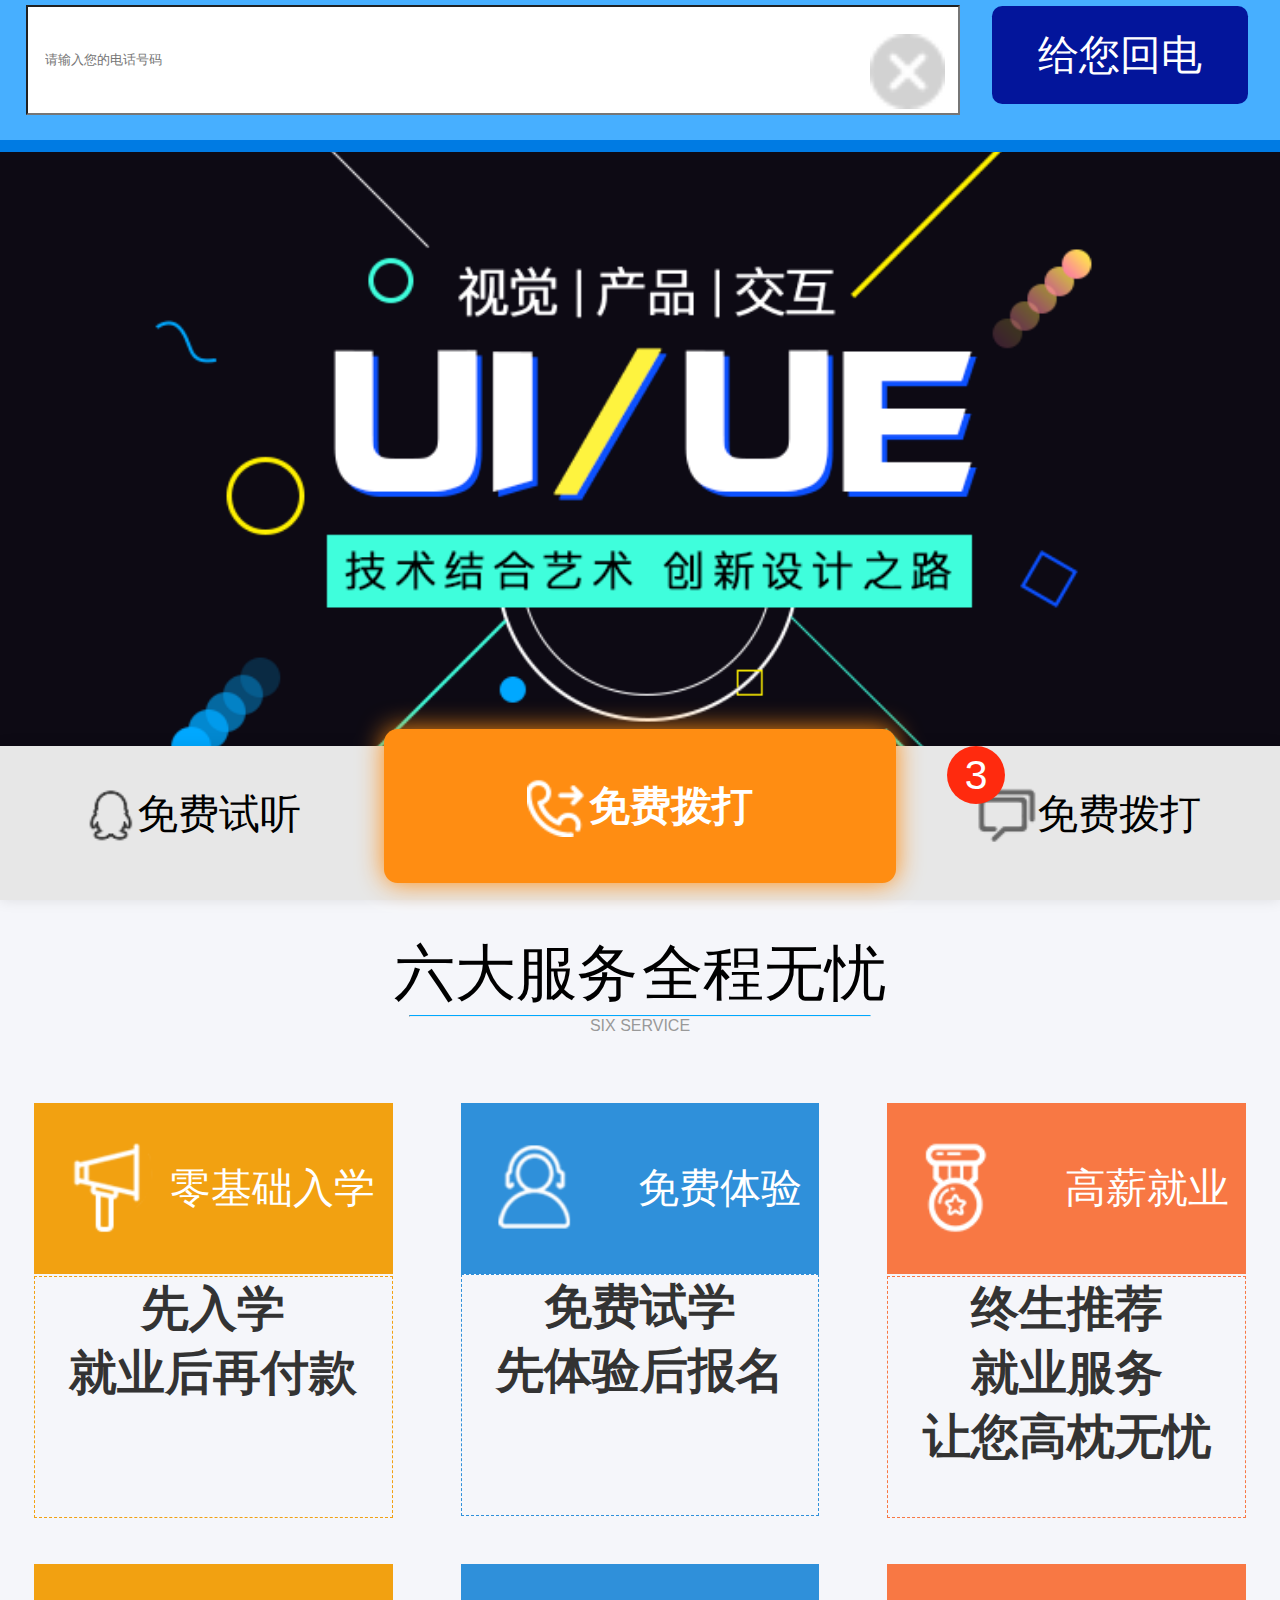
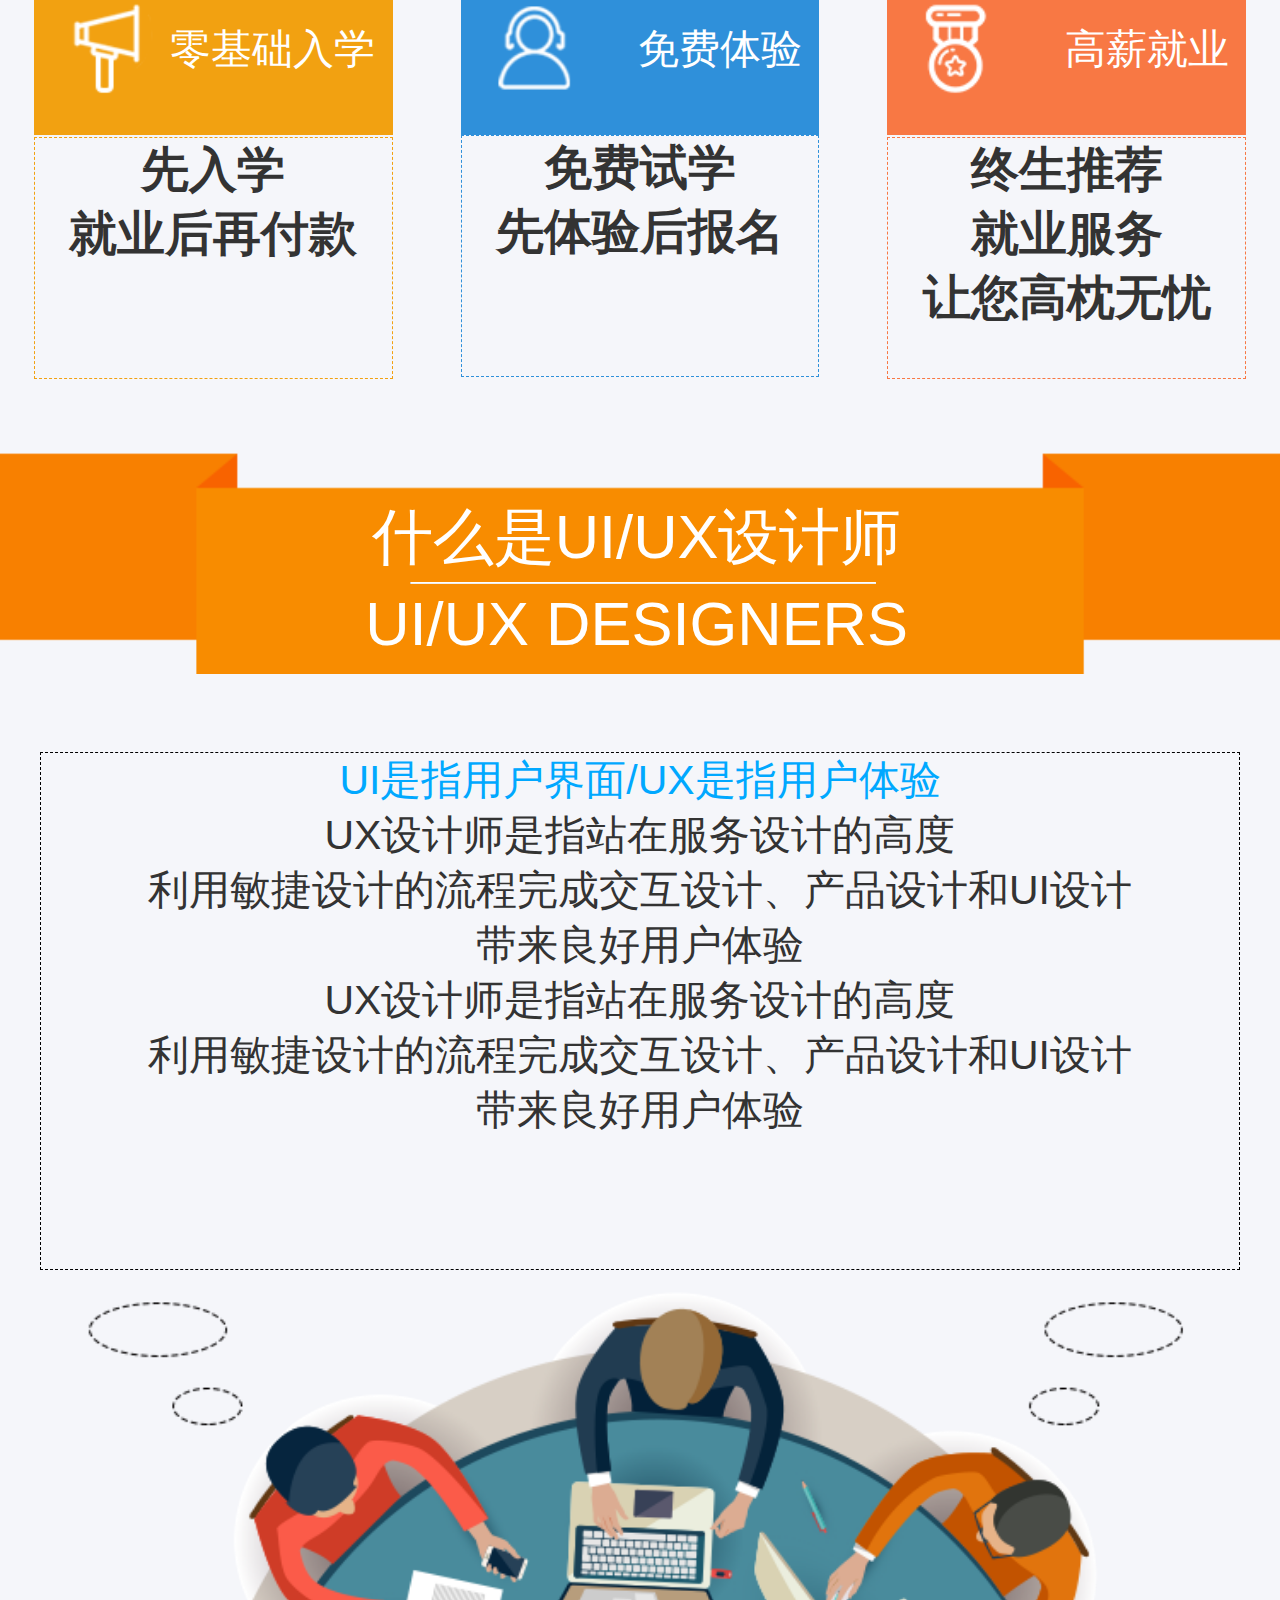
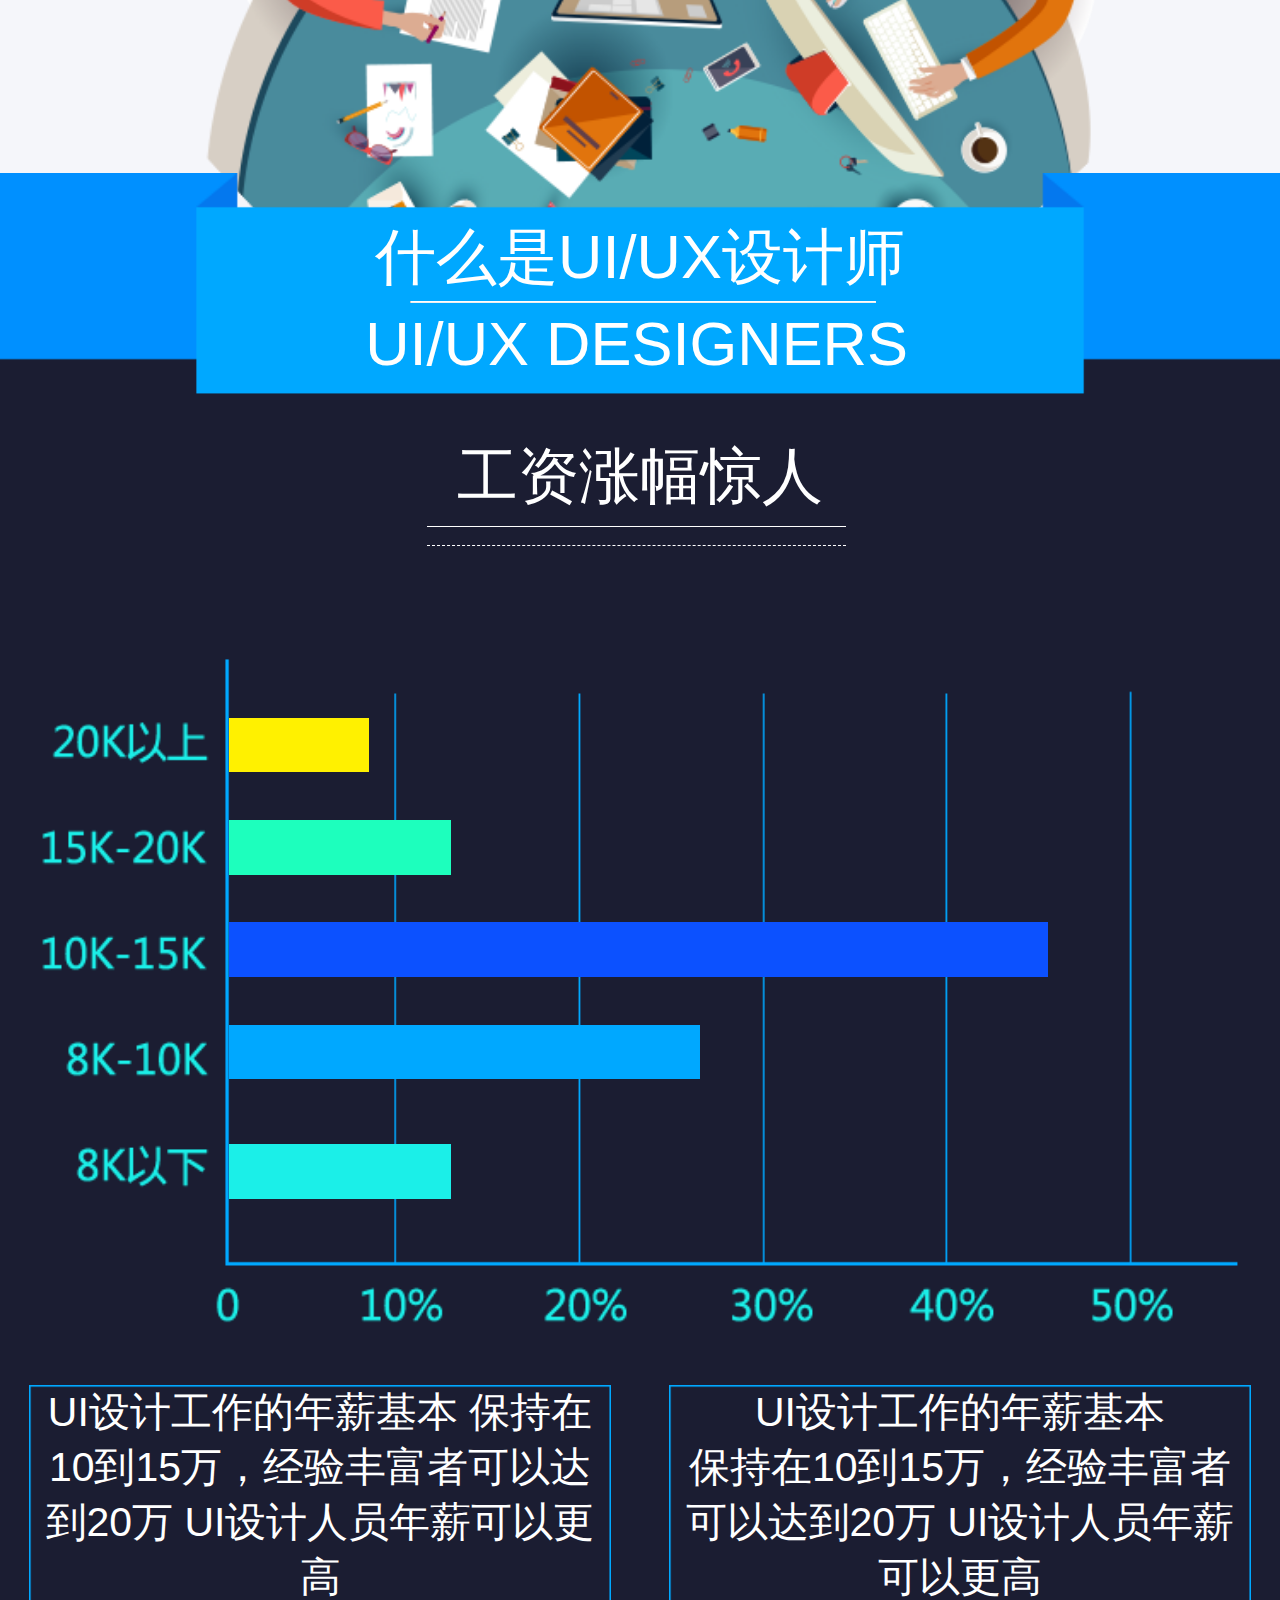
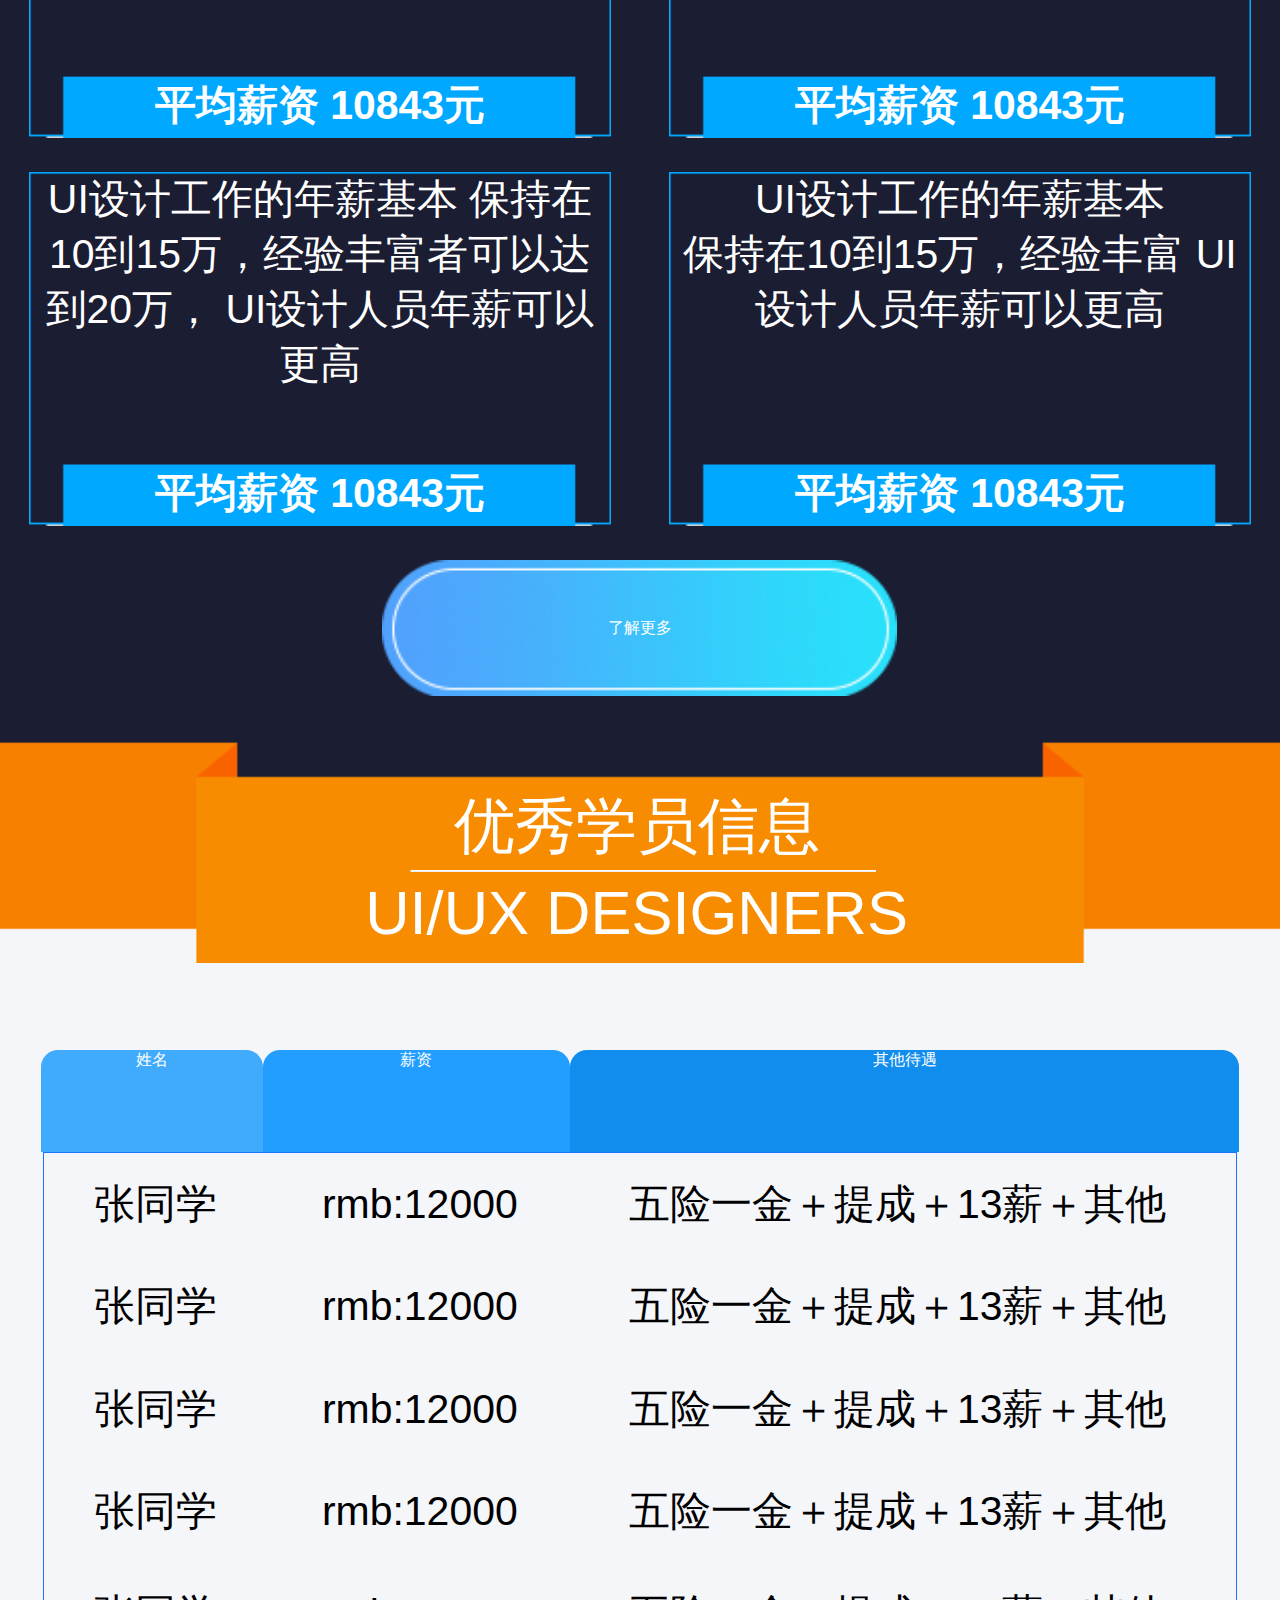
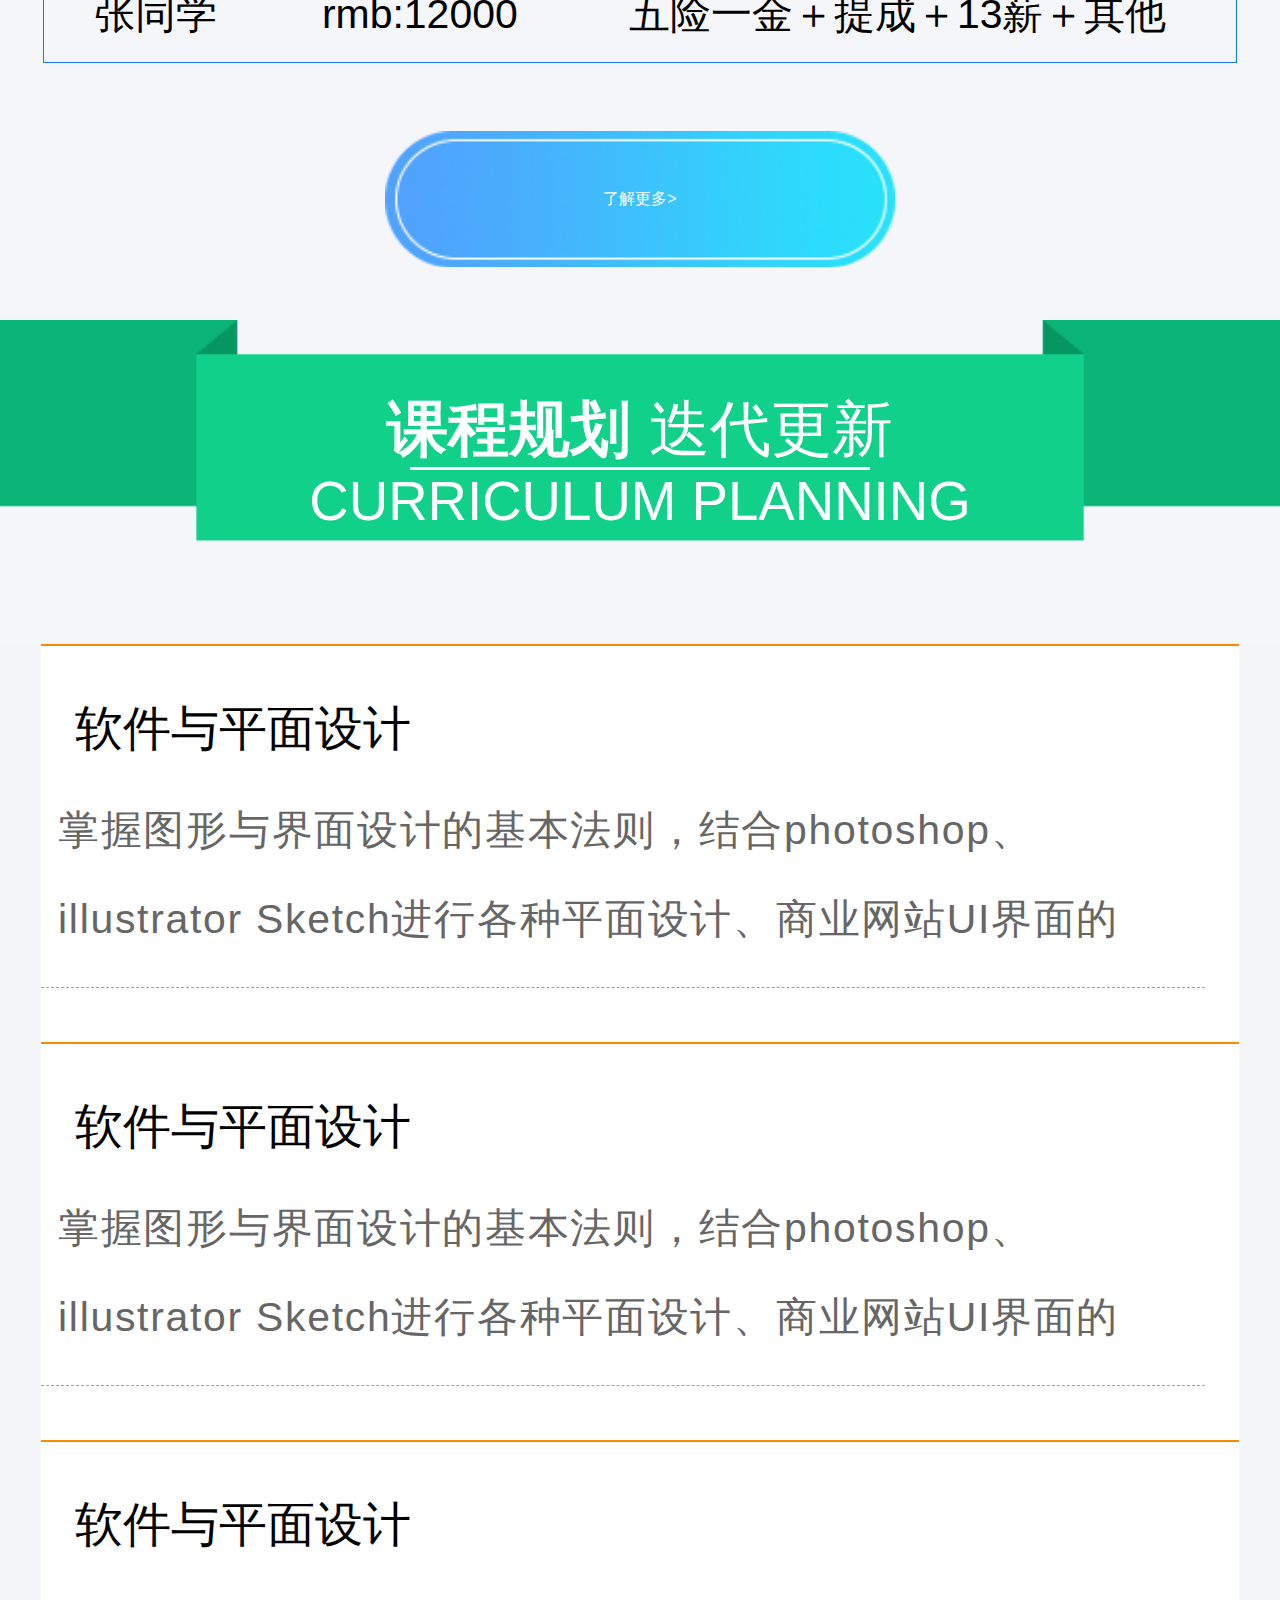
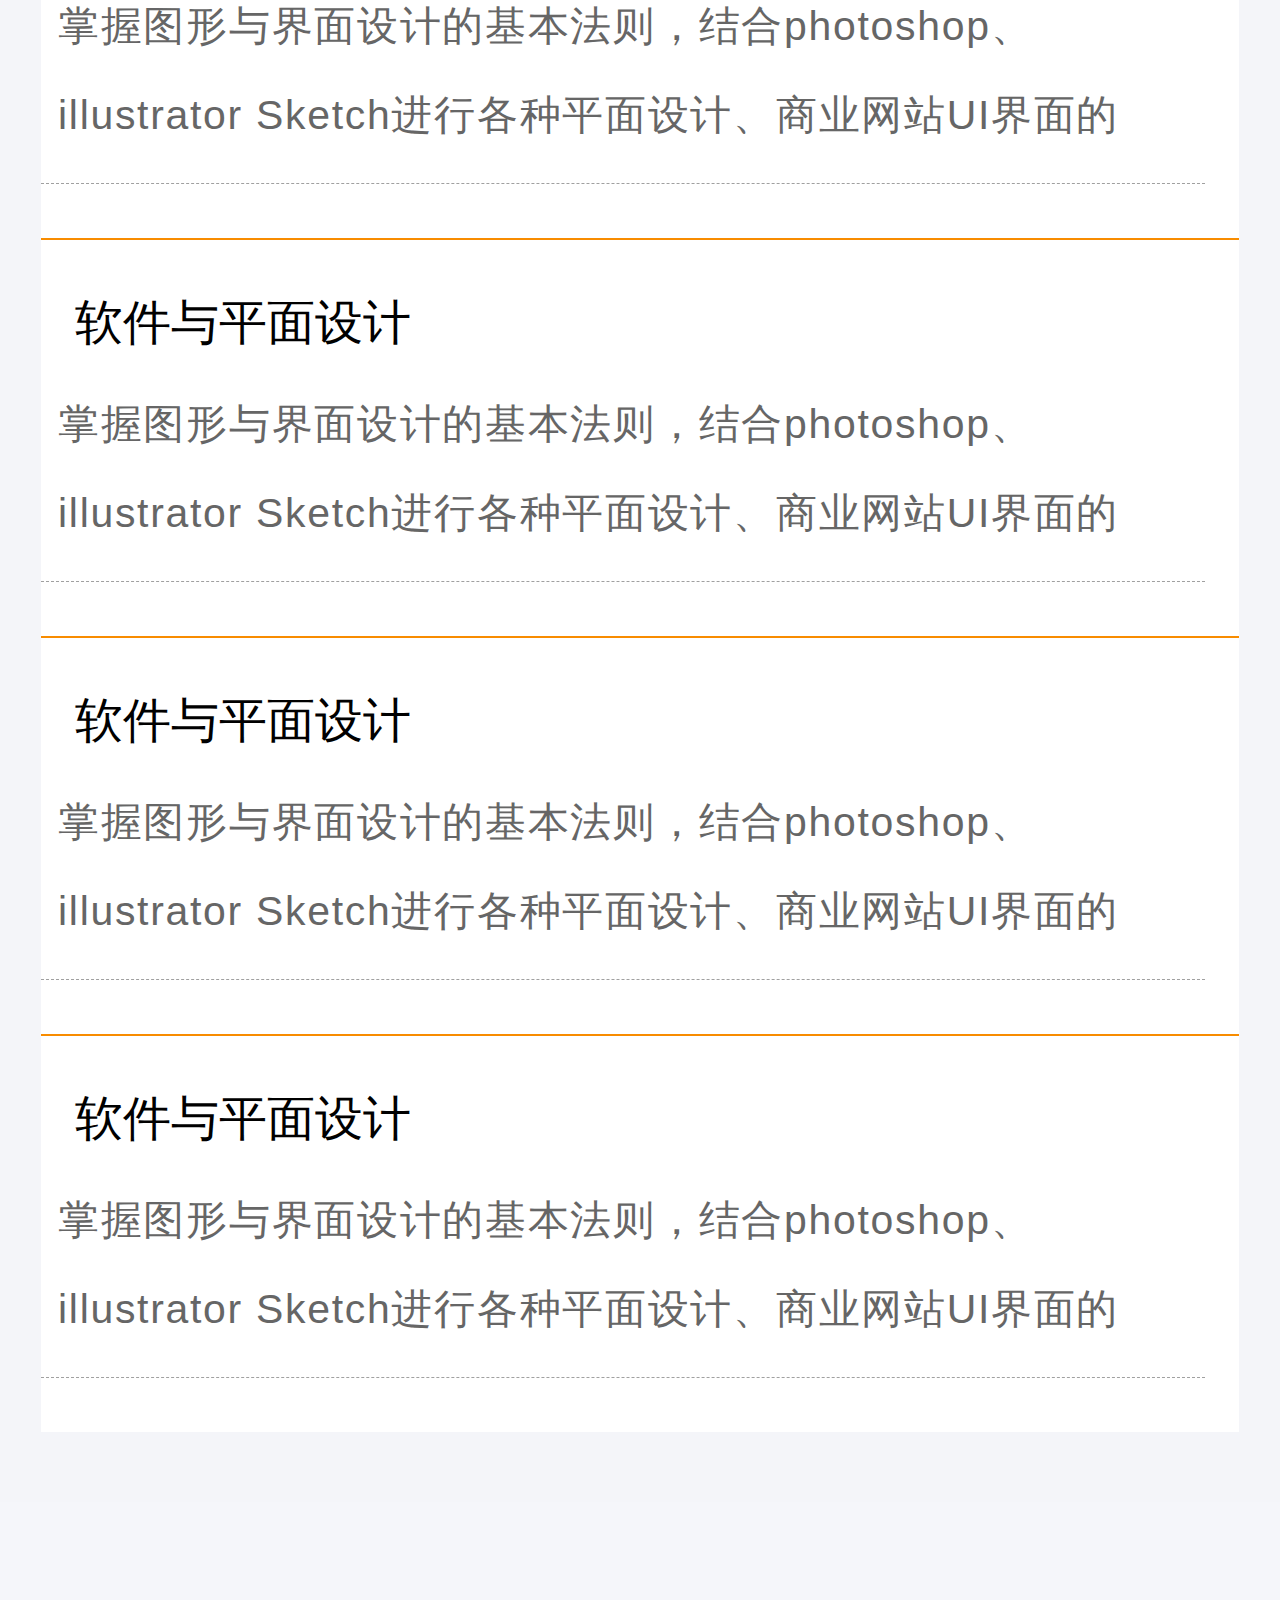
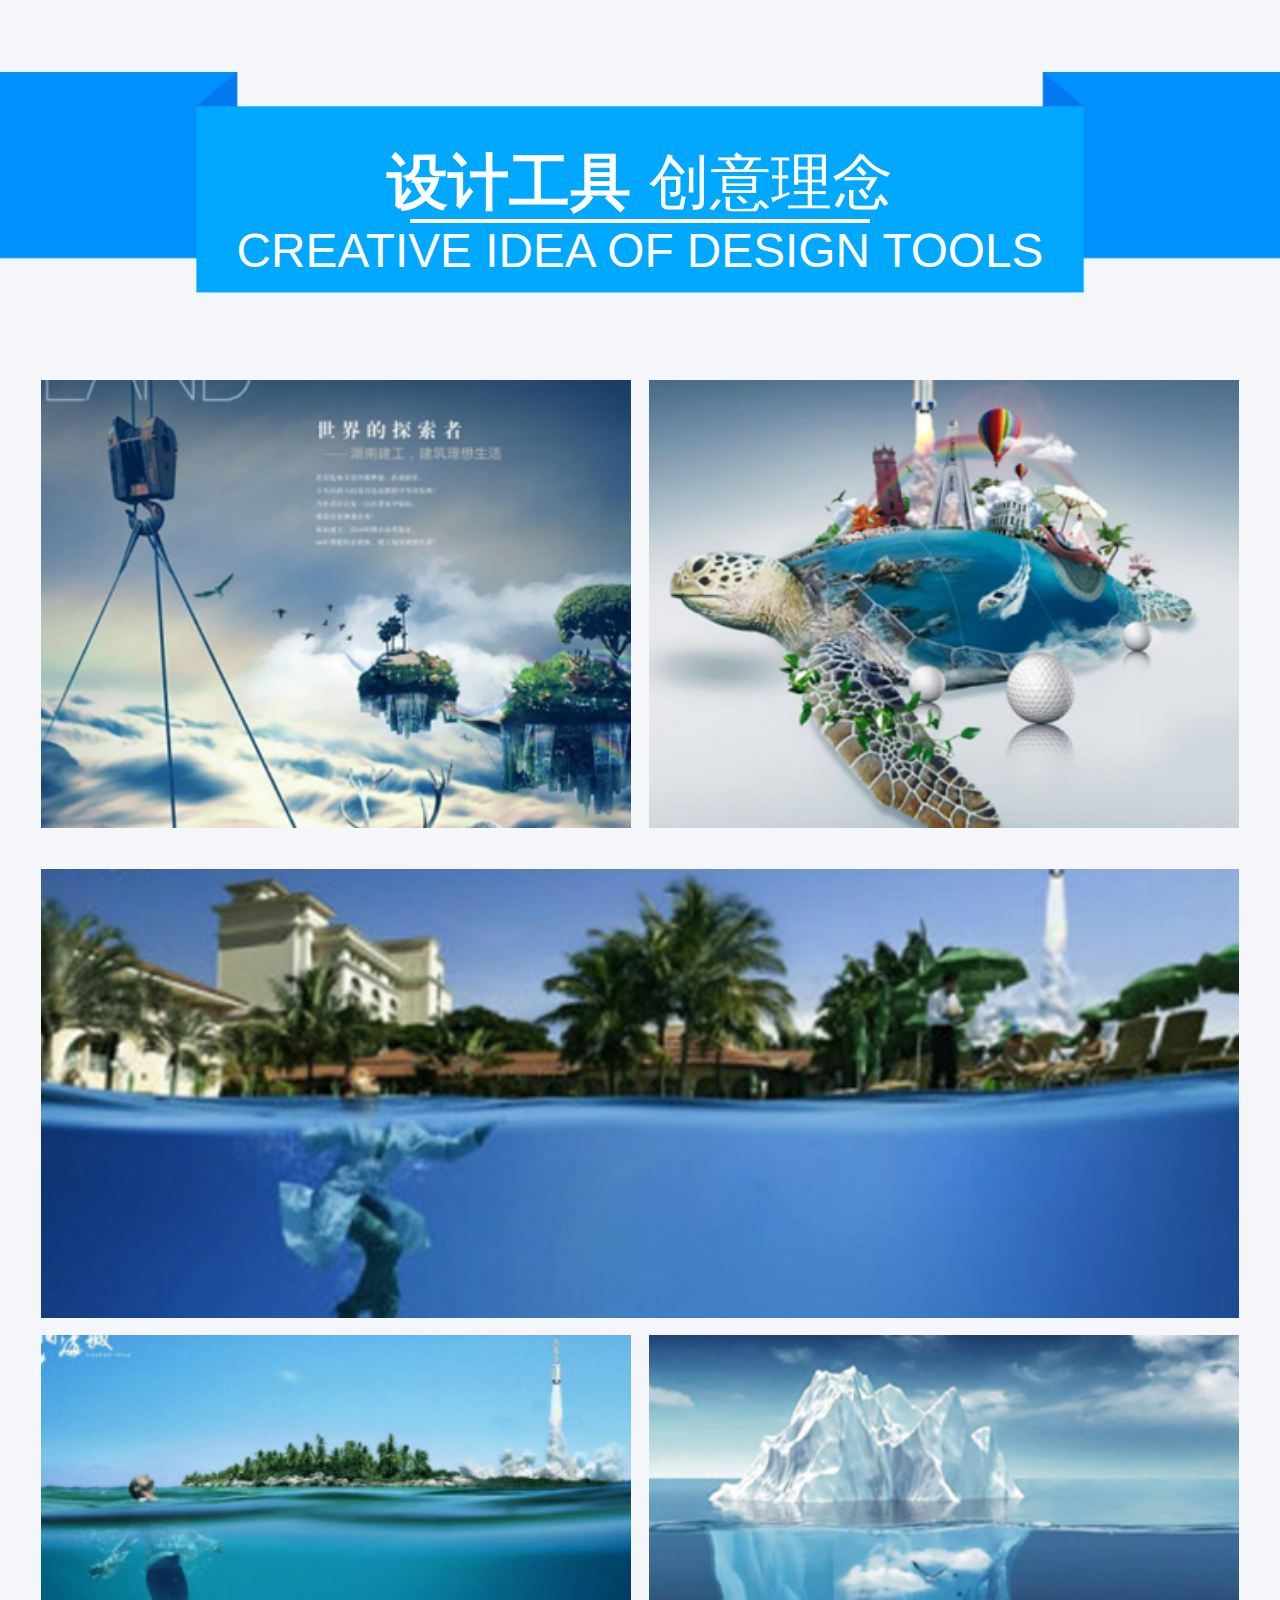
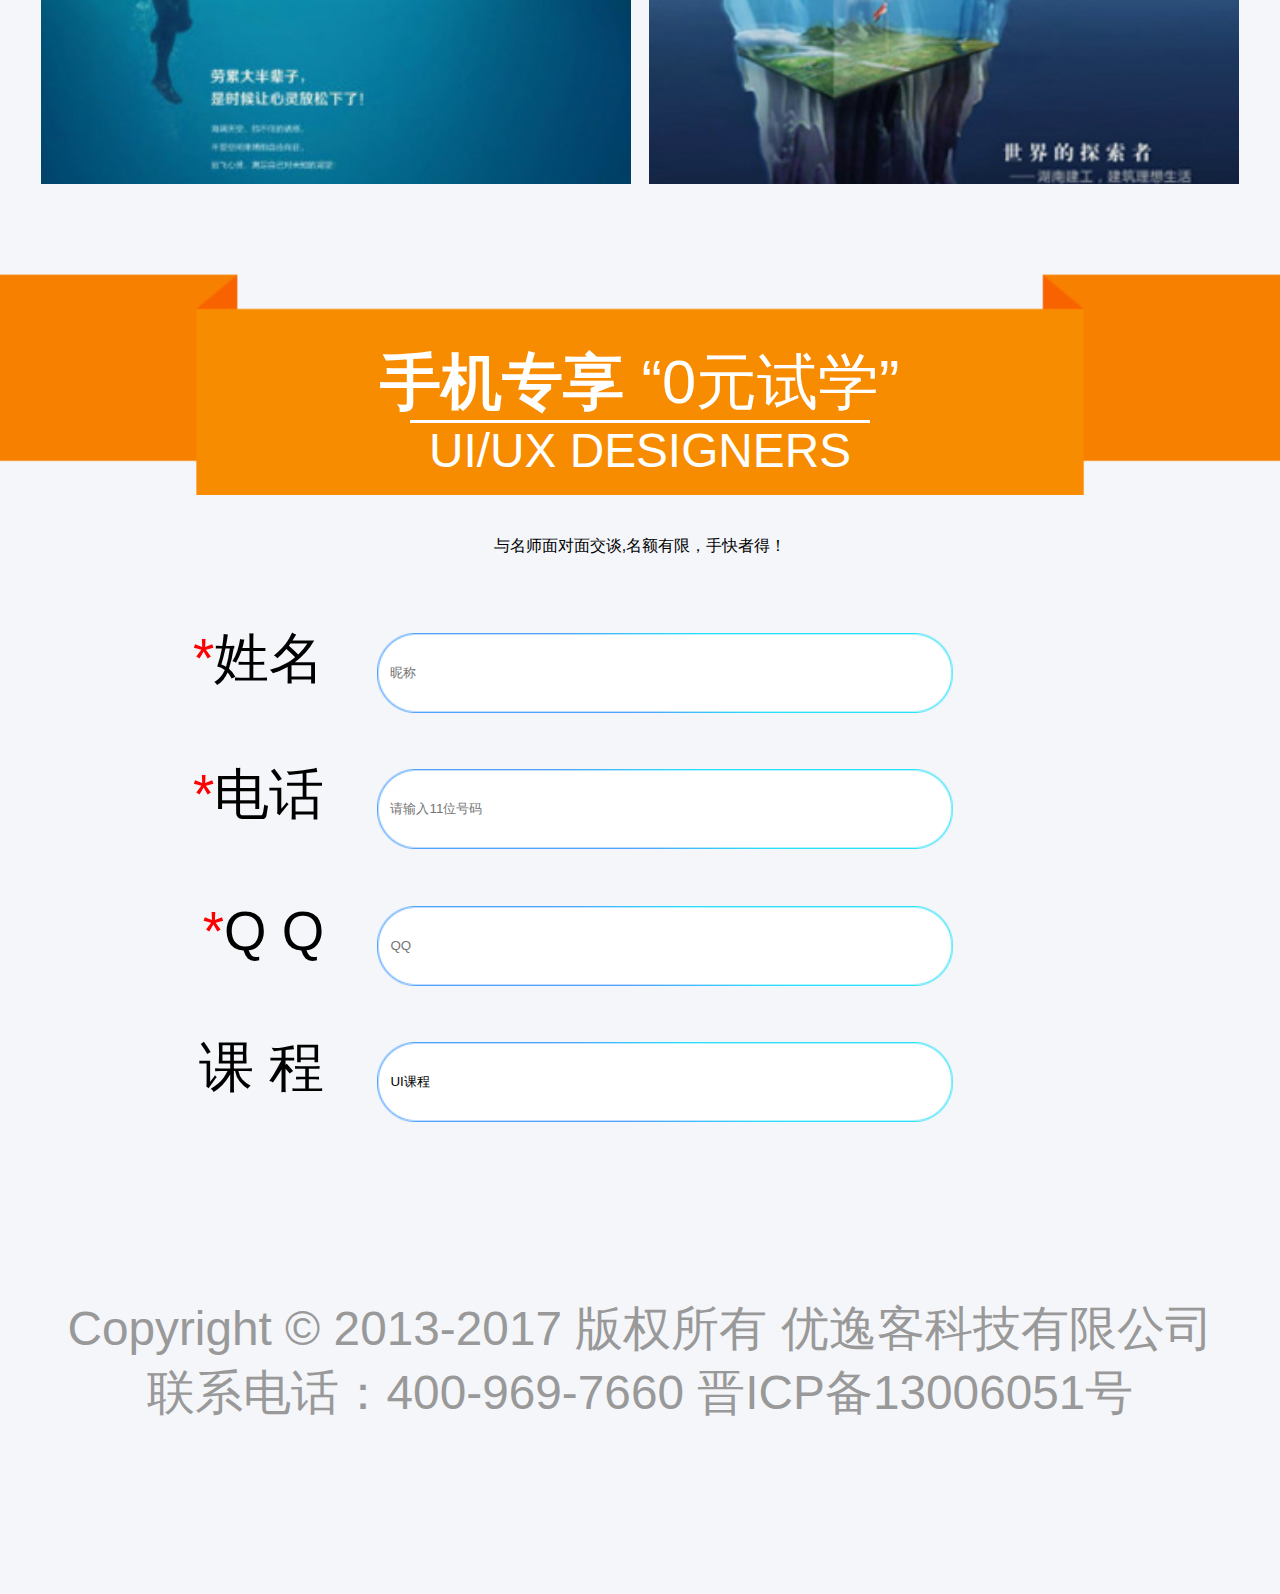
<file: ui.html>
<!DOCTYPE html>
<html lang="en">
    <head>
    	<meta charset="utf-8">
        <meta name="x5-orientation" content="portrait | landscape" />
        <meta name="screen-orientation" content="portrait">
        <meta name="x5-fullscreen" content="true" />
        <meta name="full-screen" content="yes">
        <meta name="format-detection" content="telephone=no, email=no" />
        <meta name="viewport" content="width=device-width, initial-scale=1.0, maximum-scale=1.0, user-scalable=0">
        <meta name="viewport" content="width=device-width, initial-scale=1">
        <meta charset="utf-8">
        <link rel="stylesheet" href="css/ui.css">
        <link rel="stylesheet" href="css/all.css">
        <!-- <link rel="stylesheet" href="css/index.css"> -->
        <script src="js/index.js"></script>
    </head>
    <body>
		<div class="head"></div>
    	<div class="header">
    		<div class="son">
    			<input type="text" placeholder="请输入您的电话号码">
    			<a href="index.html" class="a1"></a>
    			<a href="" class="a2">给您回电</a>
    		</div>
    	</div>
		<!-- banner部分 -->
		<a href="index.html">
		<div class="banner"></div></a>
		<!-- 第二块 -->
		<div class="box2">
			<span>六大服务</span>
			<span>全程无忧</span>
			<hr>
			<span>SIX SERVICE</span>
		</div>
		<!-- 第三块 -->
		<div class="box3">
			<ul>
				<li>
					<div class="top">
						<div class="img">零基础入学</div>
					</div>
					<div class="bottom">
						<p>先入学<br>就业后再付款</p>
					</div>
				</li>
				<li>
					<div class="top">
						<div class="img2">免费体验</div>
					</div>
					<div class="bottom">
						<p>免费试学<br>先体验后报名</p>
					</div>
				</li>
				<li>
					<div class="top">
						<div class="img3">高薪就业</div>
					</div>
					<div class="bottom">
						<p>终生推荐<br>
							就业服务<br>
							让您高枕无忧
						</p>
					</div>
				</li>
			</ul>
			<ul>
				<li>
					<div class="top">
						<div class="img">零基础入学</div>
					</div>
					<div class="bottom">
						<p>先入学<br>就业后再付款</p>
					</div>
				</li>
				<li>
					<div class="top">
						<div class="img2">免费体验</div>
					</div>
					<div class="bottom">
						<p>免费试学<br>先体验后报名</p>
					</div>
				</li>
				<li>
					<div class="top">
						<div class="img3">高薪就业</div>
					</div>
					<div class="bottom">
						<p>终生推荐<br>
							就业服务<br>
							让您高枕无忧
						</p>
					</div>
				</li>
			</ul>
		</div>

		<!-- 第四块 -->

		<div class="box4">
			<p>什么是UI/UX设计师</p>
			<hr>
			<span>UI/UX DESIGNERS</span>
		</div>

		<!-- 第五块 -->
		<div class="box5">
			<div class="box-son">
				<span>UI是指用户界面/UX是指用户体验 </span>
				<p>
				UX设计师是指站在服务设计的高度
					<br>
				利用敏捷设计的流程完成交互设计、产品设计和UI设计
				<br>
				带来良好用户体验	
				</p>
				<p>
				UX设计师是指站在服务设计的高度
					<br>
				利用敏捷设计的流程完成交互设计、产品设计和UI设计
				<br>
				带来良好用户体验	
				</p>
			</div>
		</div>
		<!-- 第六块就业前景上图
			包含第七块
		 -->

		<div class="box6">
			<div class="box6-son">
			<!-- 第七块 -->
				<div class="box4 box7">
					<p class="box7-p">什么是UI/UX设计师</p>
					<hr>
					<span>UI/UX DESIGNERS</span>
				</div>
			</div>
		</div>
		<!-- 第八块 -->
		<div class="box8">
			<div class="box8-top">
				工资涨幅惊人
				<hr>
				<hr>
			</div>
			<div class="center">
				<div class="son1"></div>
				<div class="son1"></div>
				<div class="son1"></div>
				<div class="son1"></div>
				<div class="son1"></div>
			</div>
			<ul class="box8-bottom">
				<li>
					<p>
						UI设计工作的年薪基本
						保持在10到15万，经验丰富者可以达到20万
						UI设计人员年薪可以更高<br>
					</p>
					<span>平均薪资 10843元</span>
				</li>
				<li>
					<p>
						UI设计工作的年薪基本<br>
						保持在10到15万，经验丰富者可以达到20万
						UI设计人员年薪可以更高   <br>
					</p>
					<span>平均薪资 10843元</span>
				</li>
				<li>
					<p>
						UI设计工作的年薪基本
						保持在10到15万，经验丰富者可以达到20万，
						UI设计人员年薪可以更高<br>
					</p>
					<span>平均薪资 10843元</span>
				</li>
				<li>
					<p>
						UI设计工作的年薪基本<br>
						保持在10到15万，经验丰富
						UI设计人员年薪可以更高
					</p>
					<span>平均薪资 10843元</span>
				</li>
			</ul>
			<!-- 第八块结束 -->
			<div class="bottom">
				<a href="">了解更多	</a>
				<div class="box4 box8-box4">
					<p>优秀学员信息</p>
					<hr>
					<span>UI/UX DESIGNERS</span>
				</div>
			</div>
		</div>
		
		<!-- 第九块 -->	
		<div class="box9">
			<div class="box9-top">
				<div class="son">姓名</div>
				<div class="son">薪资</div>
				<div class="son">其他待遇</div>
			</div>
			<ul>
				<li class="top-son">
					<span>张同学</span>
					<span>rmb:12000</span>
					<span>五险一金＋提成＋13薪＋其他</span>
				</li>
				<li class="top-son top-son1">
					<span>张同学</span>
					<span>rmb:12000</span>
					<span>五险一金＋提成＋13薪＋其他</span>
				</li>
				<li class="top-son">
					<span>张同学</span>
					<span>rmb:12000</span>
					<span>五险一金＋提成＋13薪＋其他</span>
				</li>
				<li class="top-son top-son1">
					<span>张同学</span>
					<span>rmb:12000</span>
					<span>五险一金＋提成＋13薪＋其他</span>
				</li>
				<li class="top-son">
					<span>张同学</span>
					<span>rmb:12000</span>
					<span>五险一金＋提成＋13薪＋其他</span>
				</li>
			</ul>
			<a href="" class="box9-a">
				了解更多>
			</a>
		</div>

		<!-- 第十块 课程规划  -->
		<div class="box10">
			<div class="box10-top">
				<p class="box10-p">
					课程规划
					<span> 迭代更新</span> 
				</p>
				<div class="box10-xian"></div>
				<p class="box10-p2">
					CURRICULUM PLANNING 
				</p>
			</div>
			<!-- 十块中的第二块 -->
			<div class="box10-content">
				<ul>
					<li>
						<span class="box10-span">
							软件与平面设计
						</span>
						<p class="box10-p">
							掌握图形与界面设计的基本法则，结合photoshop、illustrator Sketch进行各种平面设计、商业网站UI界面的
						</p>
					</li>
					<li>
						<span class="box10-span">
							软件与平面设计
						</span>
						<p class="box10-p">
						掌握图形与界面设计的基本法则，结合photoshop、illustrator Sketch进行各种平面设计、商业网站UI界面的
						</p>
					</li>
					<li>
						<span class="box10-span">
							软件与平面设计
						</span>
						<p class="box10-p">
							掌握图形与界面设计的基本法则，结合photoshop、illustrator Sketch进行各种平面设计、商业网站UI界面的
						</p>
					</li>
					<li>
						<span class="box10-span">
							软件与平面设计
						</span>
						<p class="box10-p">
							掌握图形与界面设计的基本法则，结合photoshop、illustrator Sketch进行各种平面设计、商业网站UI界面的
						</p>
					</li>
					<li>
						<span class="box10-span">
							软件与平面设计
						</span>
						<p class="box10-p">
							掌握图形与界面设计的基本法则，结合photoshop、illustrator Sketch进行各种平面设计、商业网站UI界面的
						</p>
					</li>
					<li>
						<span class="box10-span">
							软件与平面设计
						</span>
						<p class="box10-p">
							掌握图形与界面设计的基本法则，结合photoshop、illustrator Sketch进行各种平面设计、商业网站UI界面的
						</p>
					</li>
				</ul>
			</div>
		</div>
			<!-- 第十一块  设计工具 -->
		<div class="box11">
			<div class="box11-top">
				<p class="box11-p">
					设计工具
					<span>  创意理念</span> 
				</p>
				<div class="box11-xian"></div>
				<p class="box11-p2">
					Creative idea of design tools 
				</p>
			</div>
			<!-- 第十一块第二部分 -->
			<div class="box11-content">
				<ul class="content">
					<li class="content-son">	</li>
					<li></li>
				</ul>
				<ul>
					<li></li>
				</ul>
				<ul>
					<li></li>
					<li></li>
				</ul>
			</div>
		</div>
		<!-- 第十二块  手机专享 -->
		<div class="box12">
			<div class="box12-top">
				<p class="box12-p">
					手机专享
					<span> “0元试学”</span> 
				</p>
				<div class="box12-xian"></div>
				<p class="box12-p2">
					UI/UX designers 
				</p>
			</div>
			<!-- 第十二块第二块 -->
			<div class="content">
				<p>与名师面对面交谈,名额有限，手快者得！
				</p>
				<div class="ui-form">
					<div class="ui-box1">
						<div class="ui-box1-son1">
						<span>*</span>姓名
						</div>
						<div class="ui-box1-left">
							<input type="text" placeholder="昵称">
						</div>
					</div>
					<div class="ui-box1">
						<div class="ui-box1-son1">
						<span>*</span>电话
						</div>
						<div class="ui-box1-left">
							<input type="text" placeholder="请输入11位号码">
						</div>
					</div>
					<div class="ui-box1">
						<div class="ui-box1-son1">
						<span>*</span>Q  Q
						</div>
						<div class="ui-box1-left">
							<input type="text" placeholder="QQ">
						</div>
					</div>
					<div class="ui-box1">
						<div class="ui-box1-son1">
						课  程
						</div>
						<div class="ui-box1-left">
							<select name="" id="kecheng">
								<option value="UI课程">UI课程</option>
								<option value="UI课程">UI课程</option>
								<option value="UI课程">UI课程</option>
								<option value="UI课程">UI课程</option>
							</select>
						</div>
					</div>
				</div>
			</div>
		</div>
			<!-- 底部信息 -->
			<div class="footer">
				<p>Copyright © 2013-2017 版权所有 优逸客科技有限公司</p>
				<p>联系电话：400-969-7660 晋ICP备13006051号</p>
			</div>
			<!-- 拨打电话 -->
			<div class="contact">
            <div class="contactlist">
                <div class="freelisen">
                    <img src="img/qq.png" alt="" />
                    <span>免费试听</span>
                </div>
                <div class="freetele">
                    <a href=""></a>
                    <span>免费拨打</span>
                </div>
                <div class="online">
                    <a href=""></a>
                    <span>免费拨打</span>
                    <span class="tips">3</span>
                </div>
            </div>
        </div>
    </body>
</html>
</file>
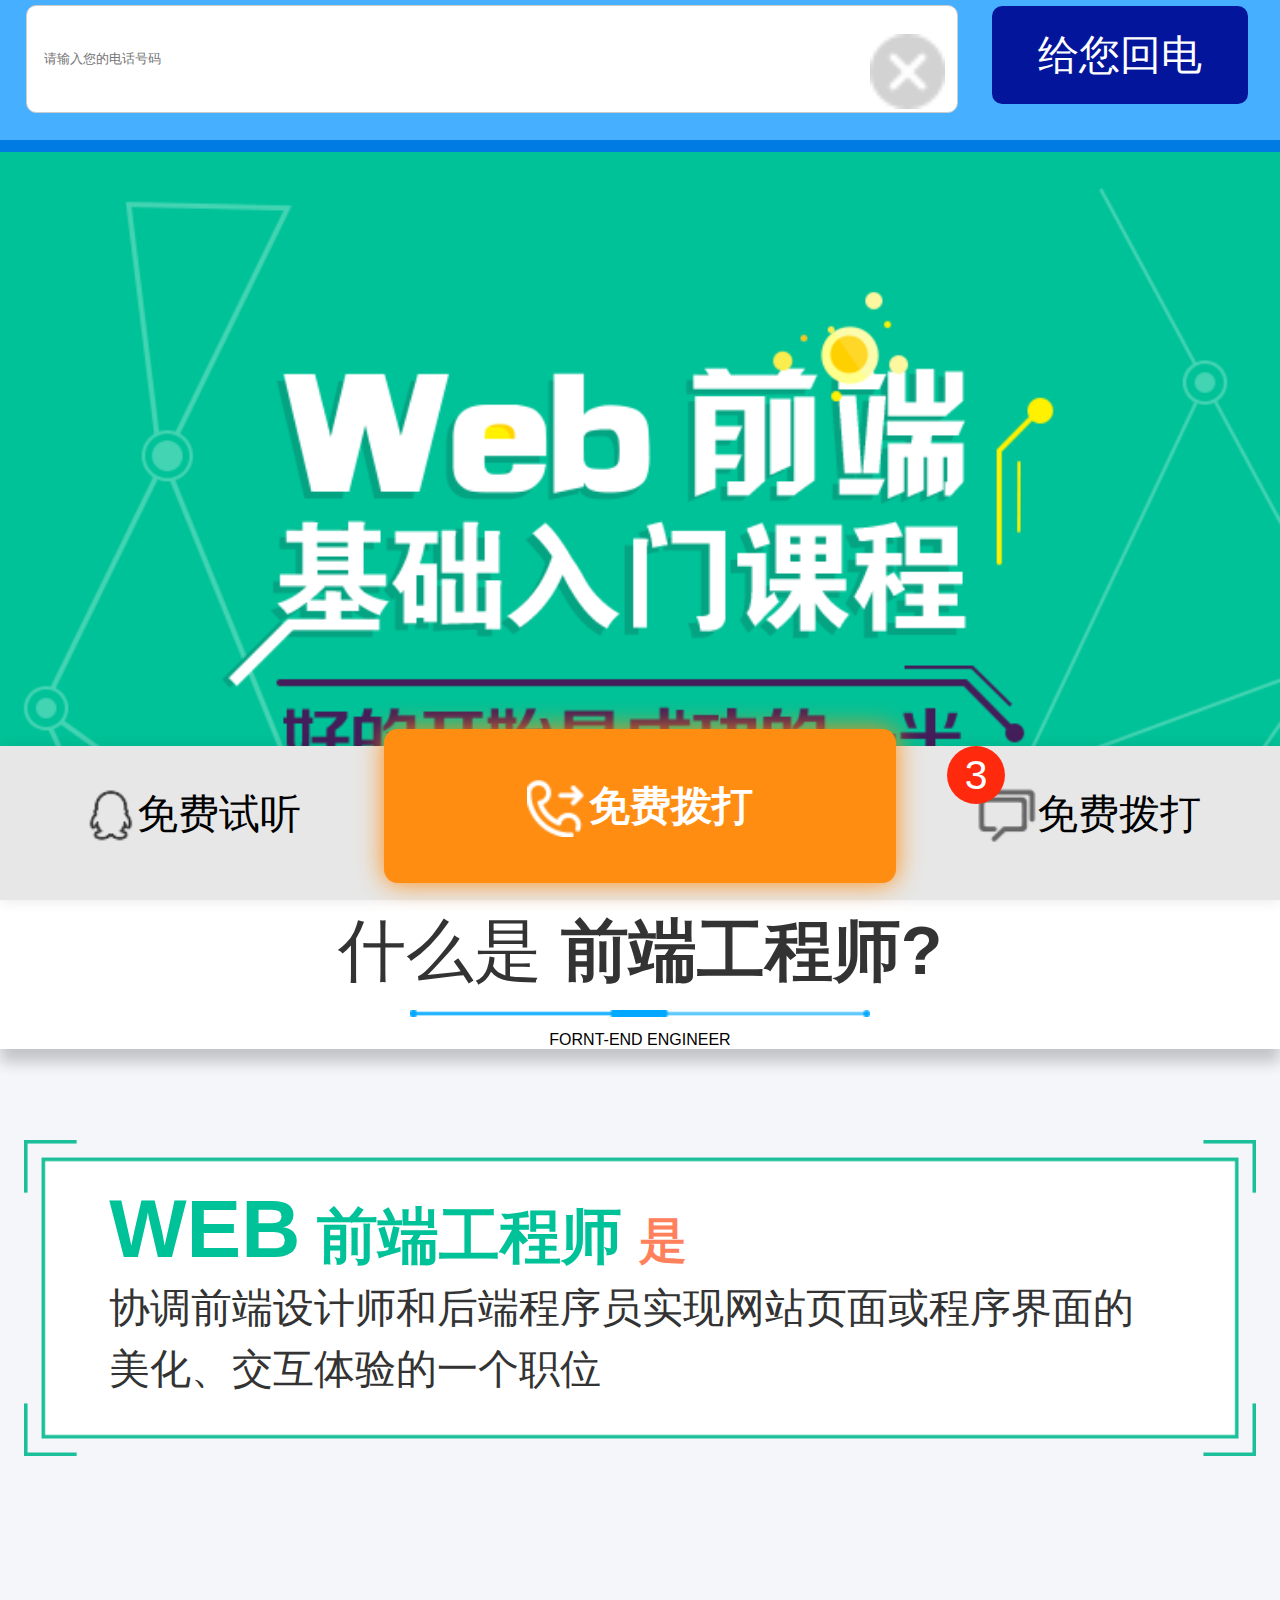
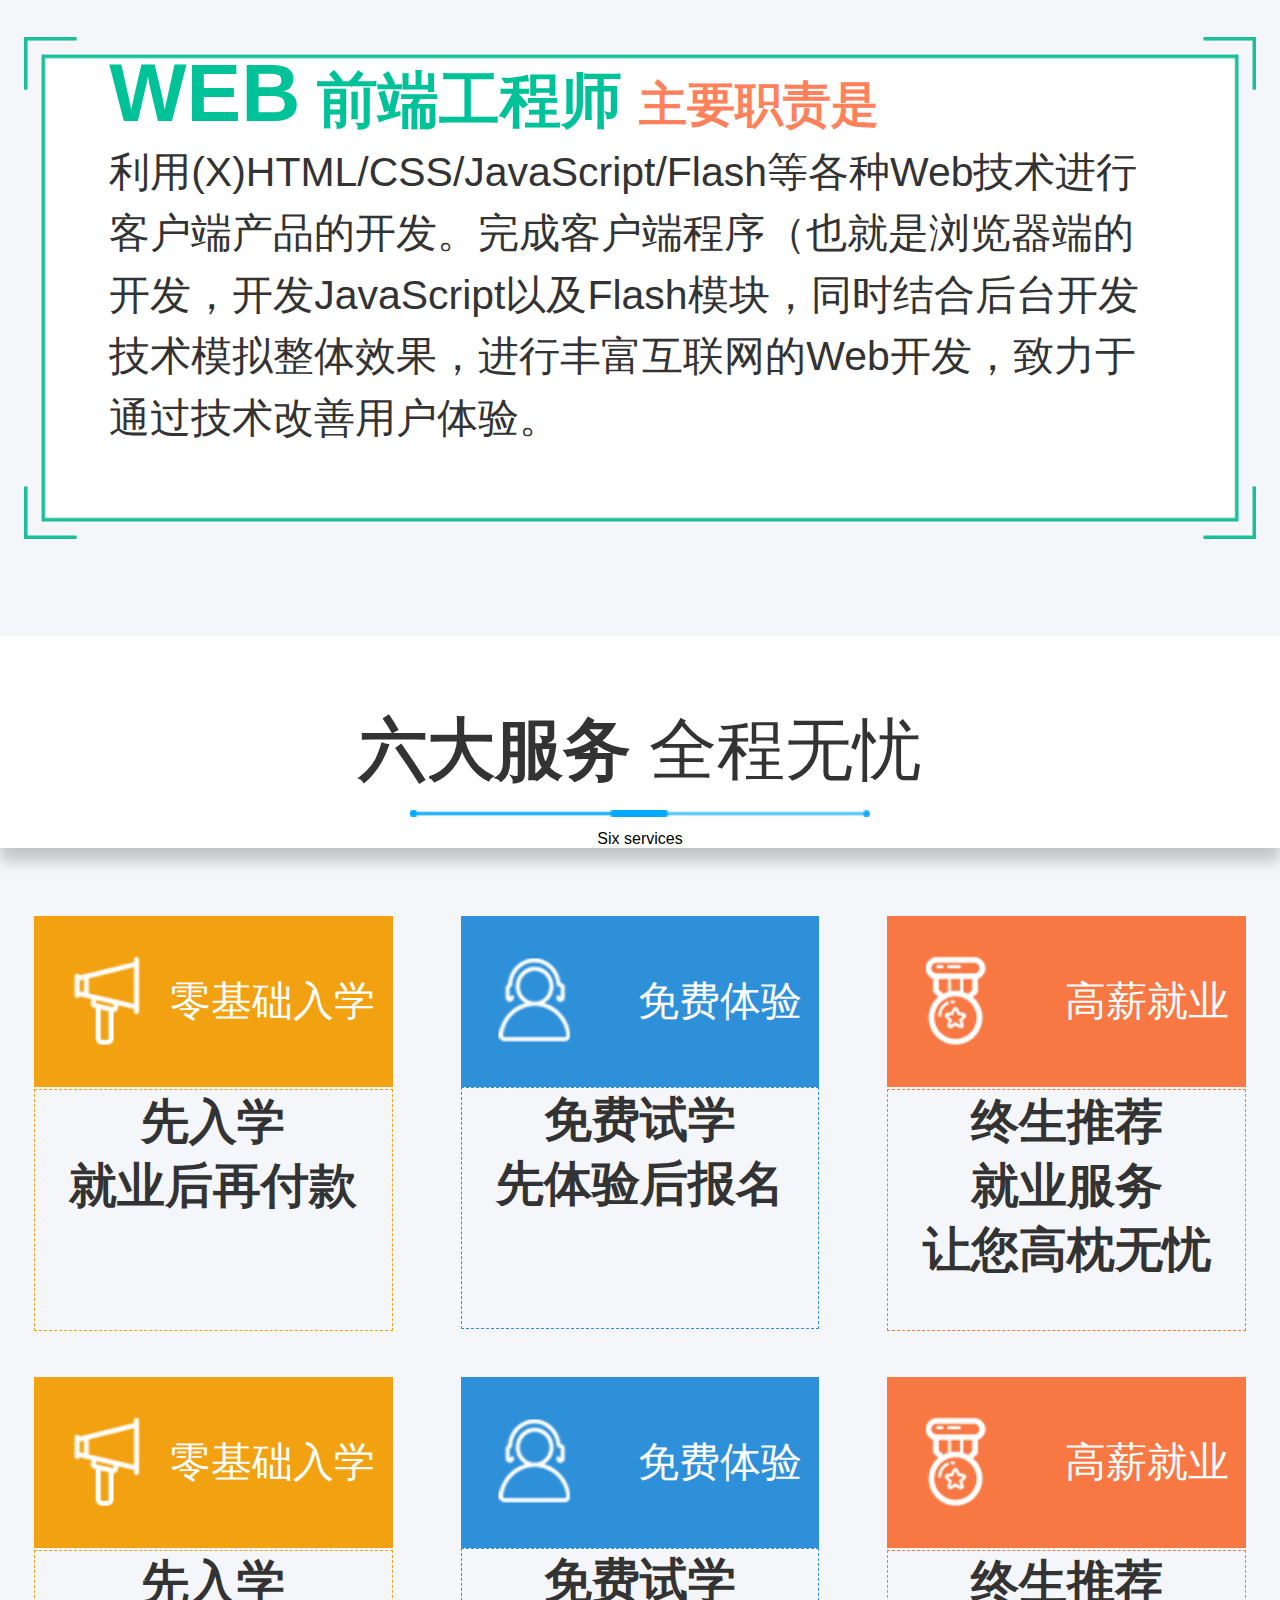
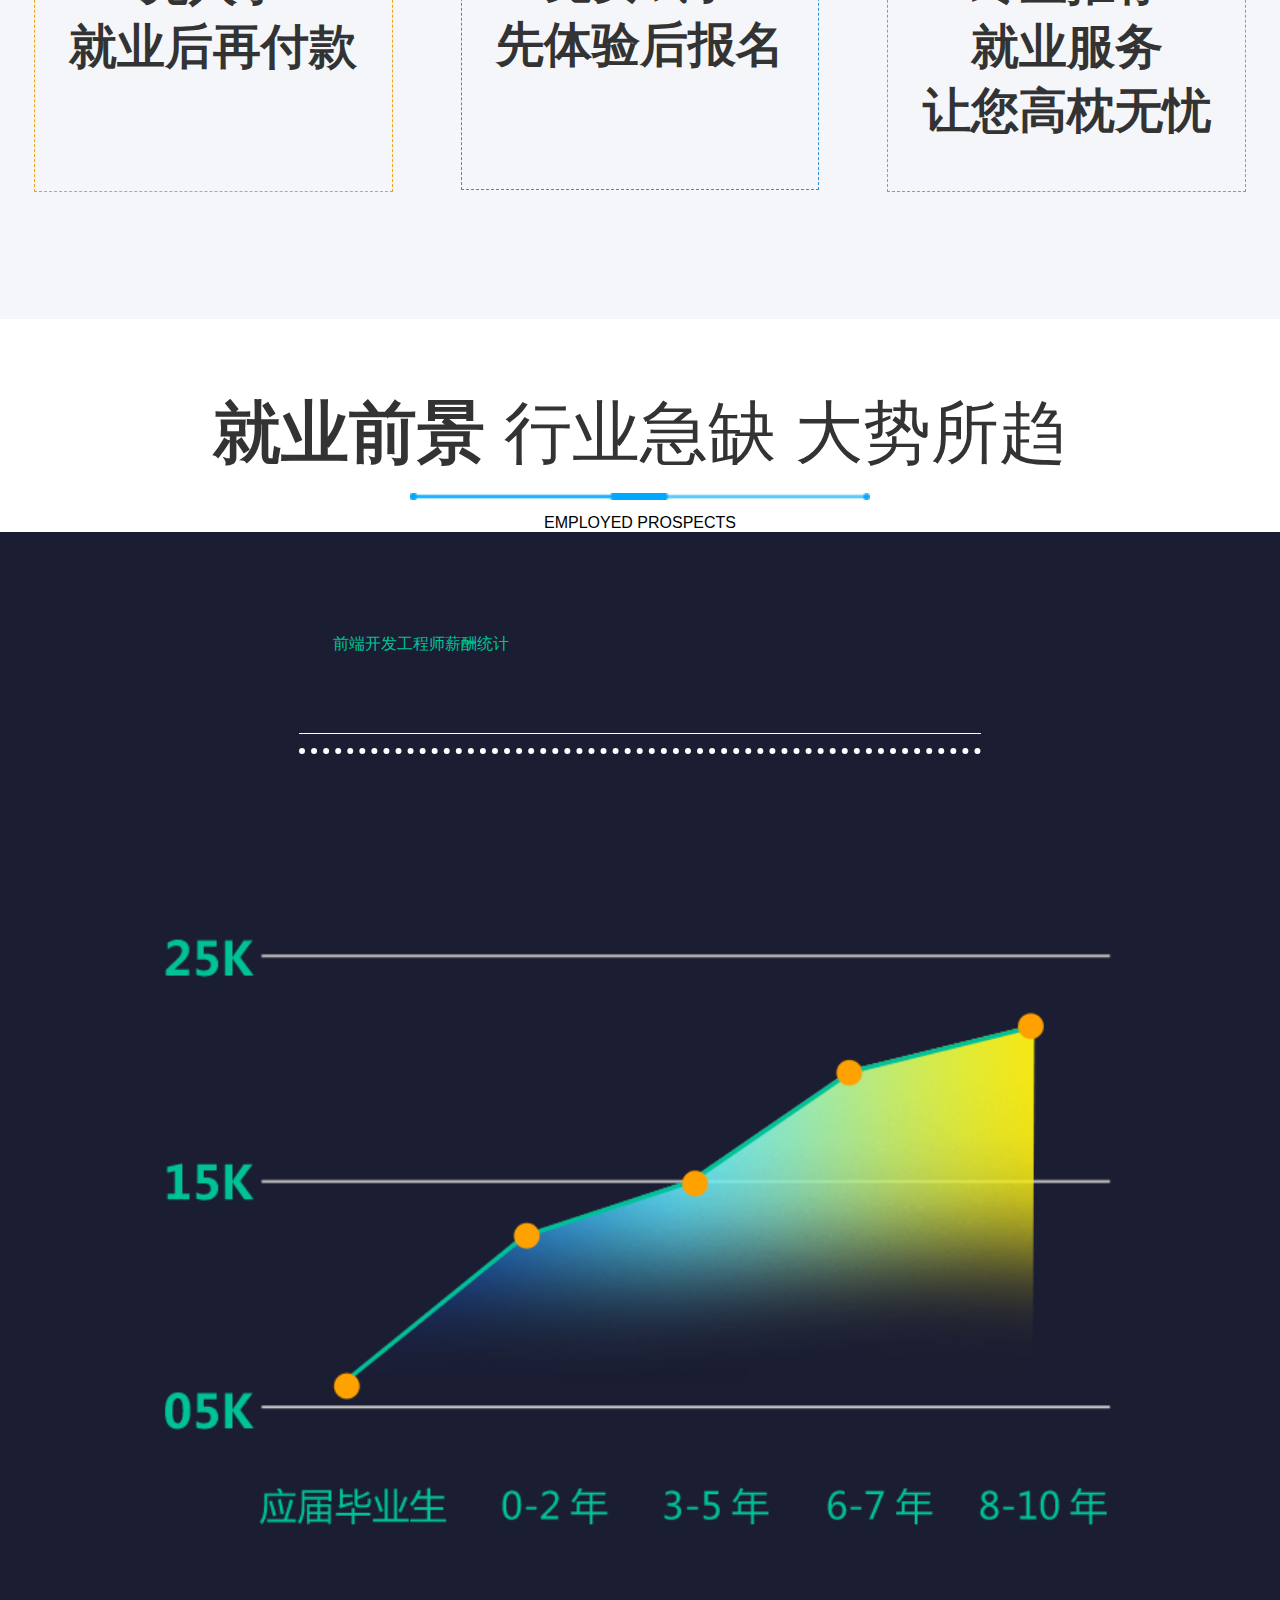
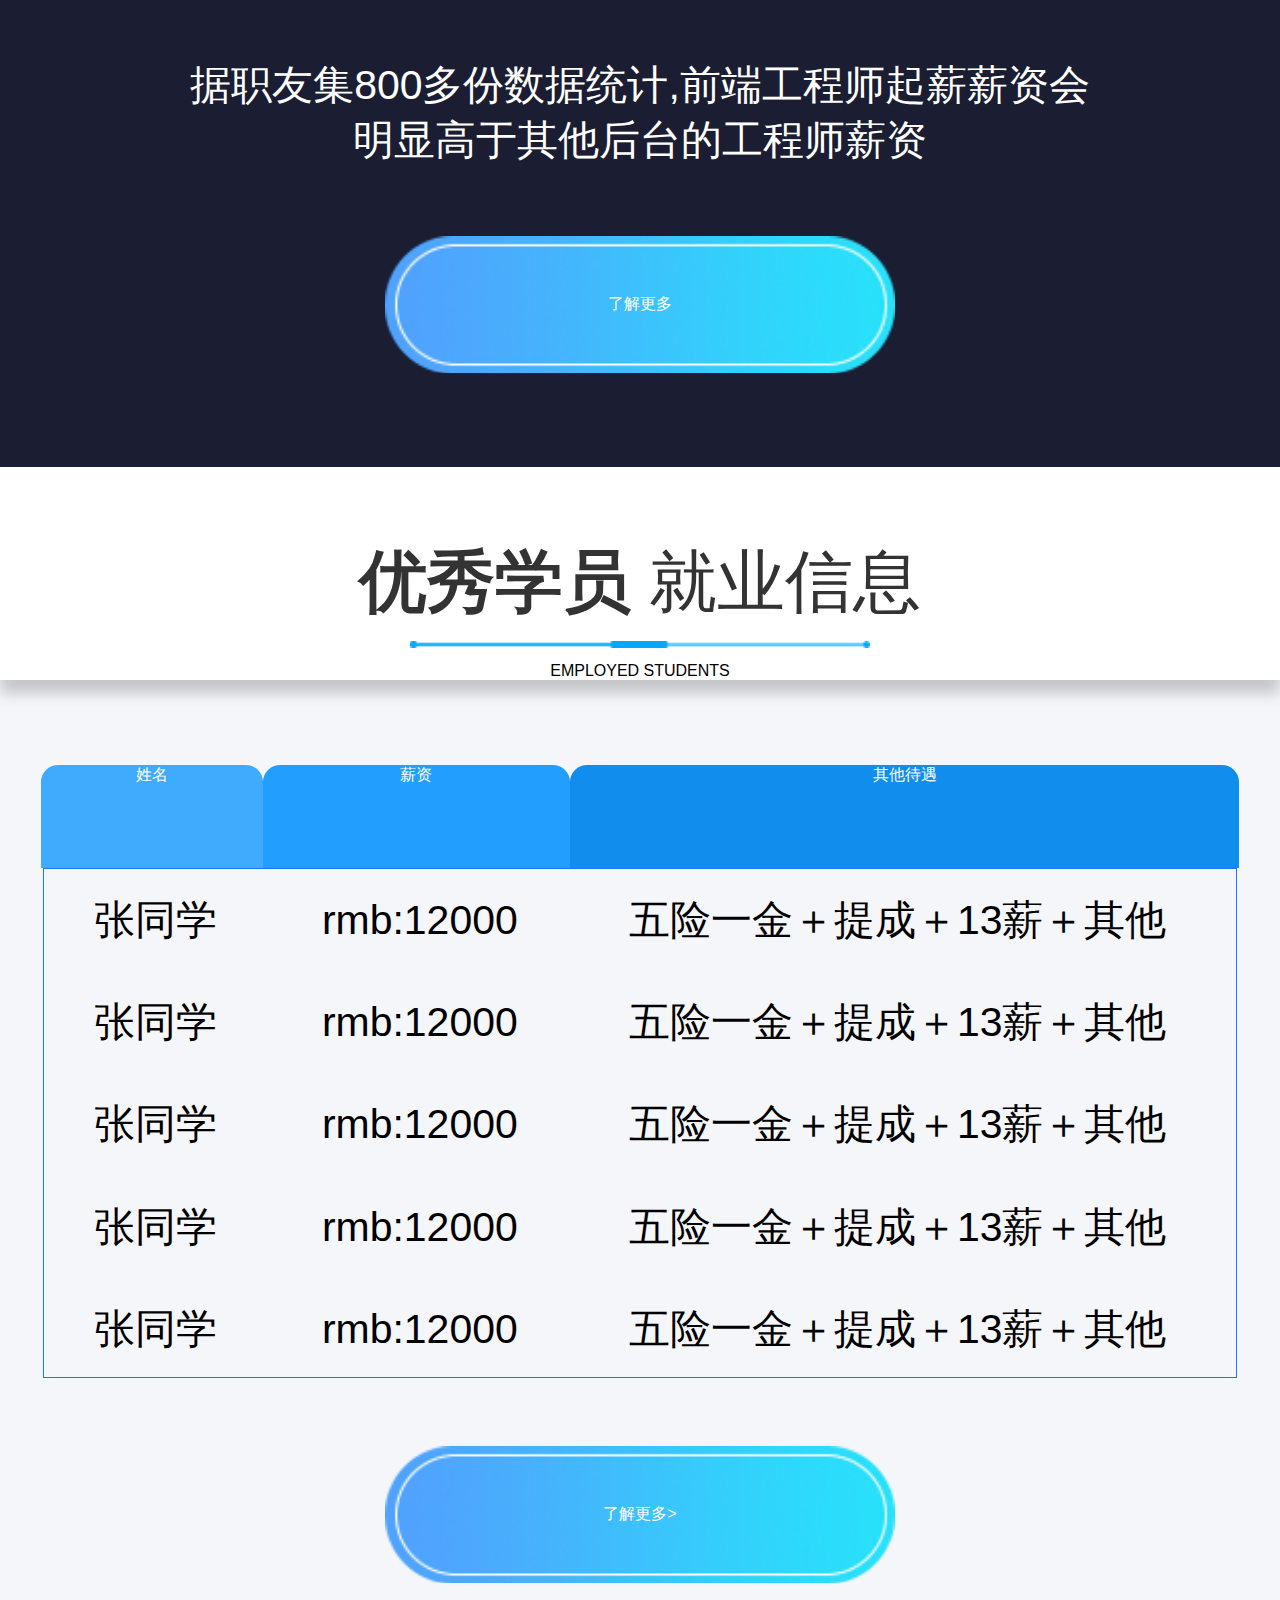
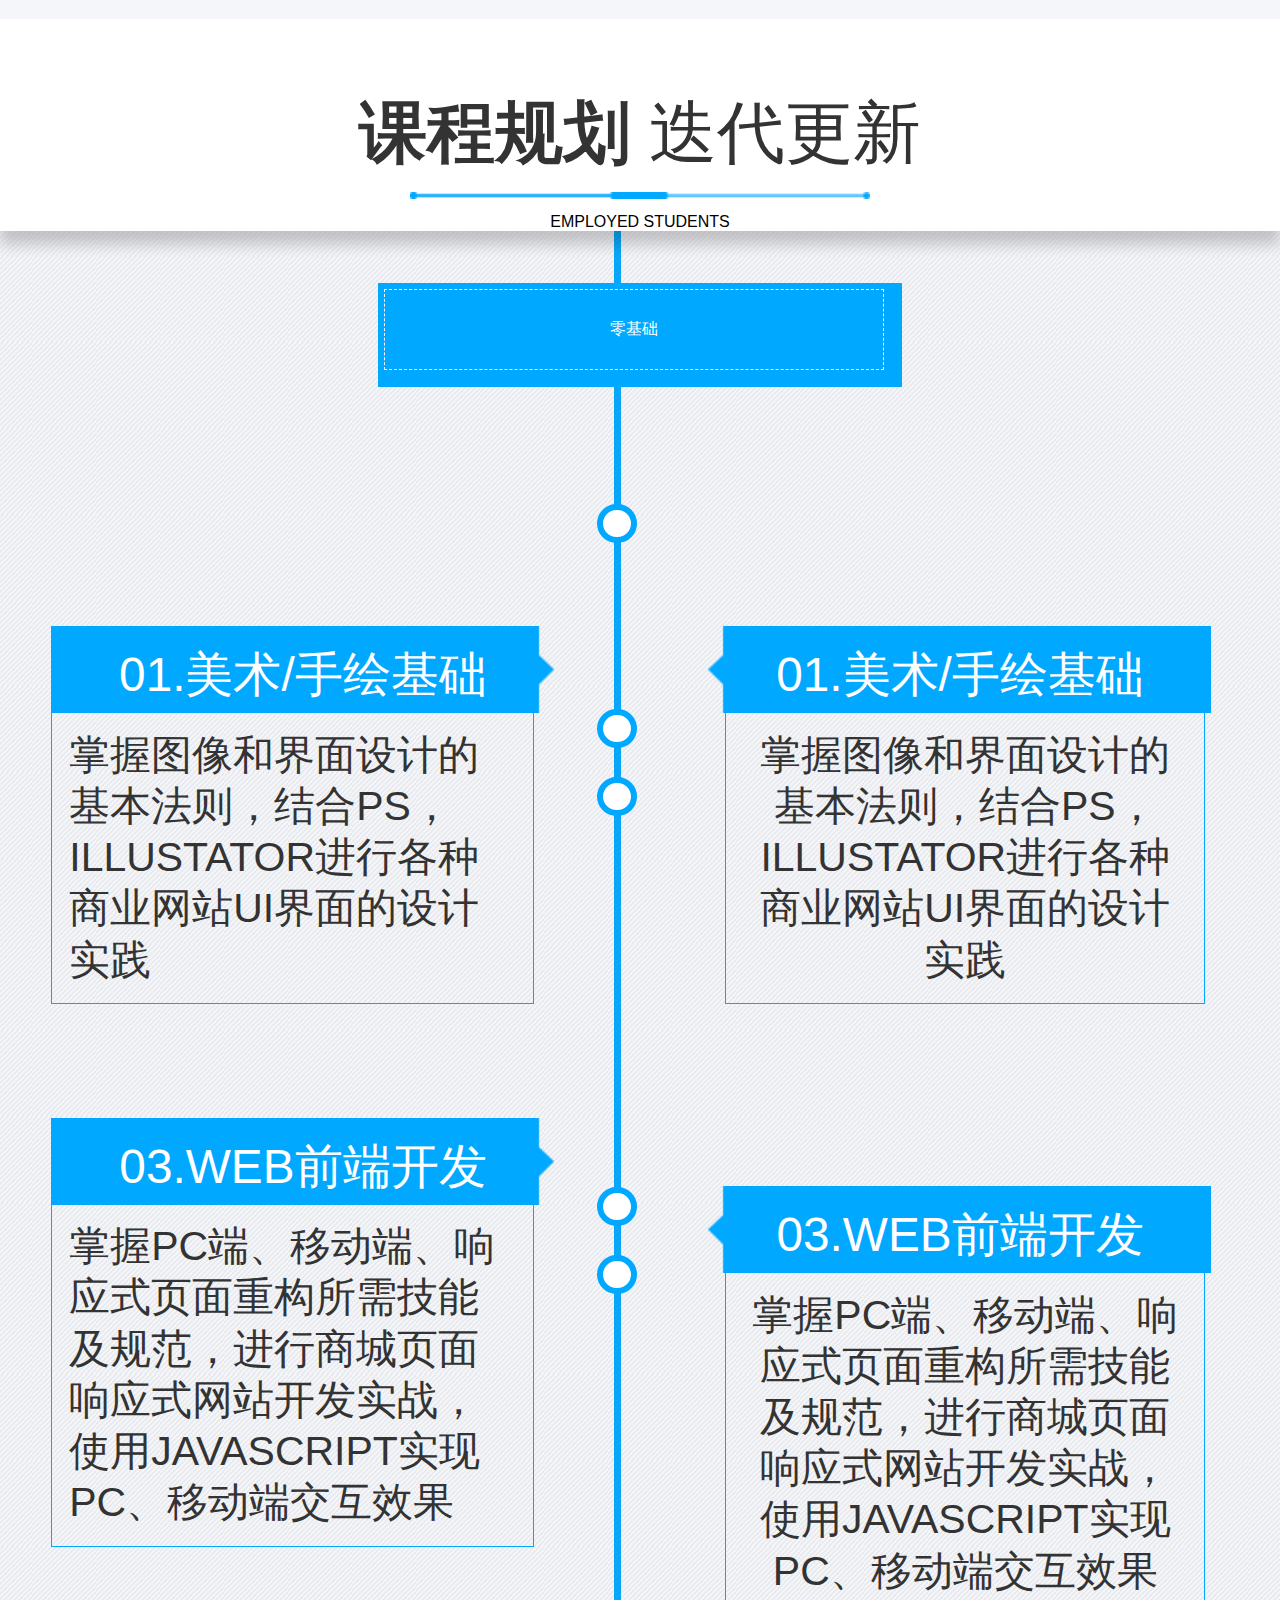
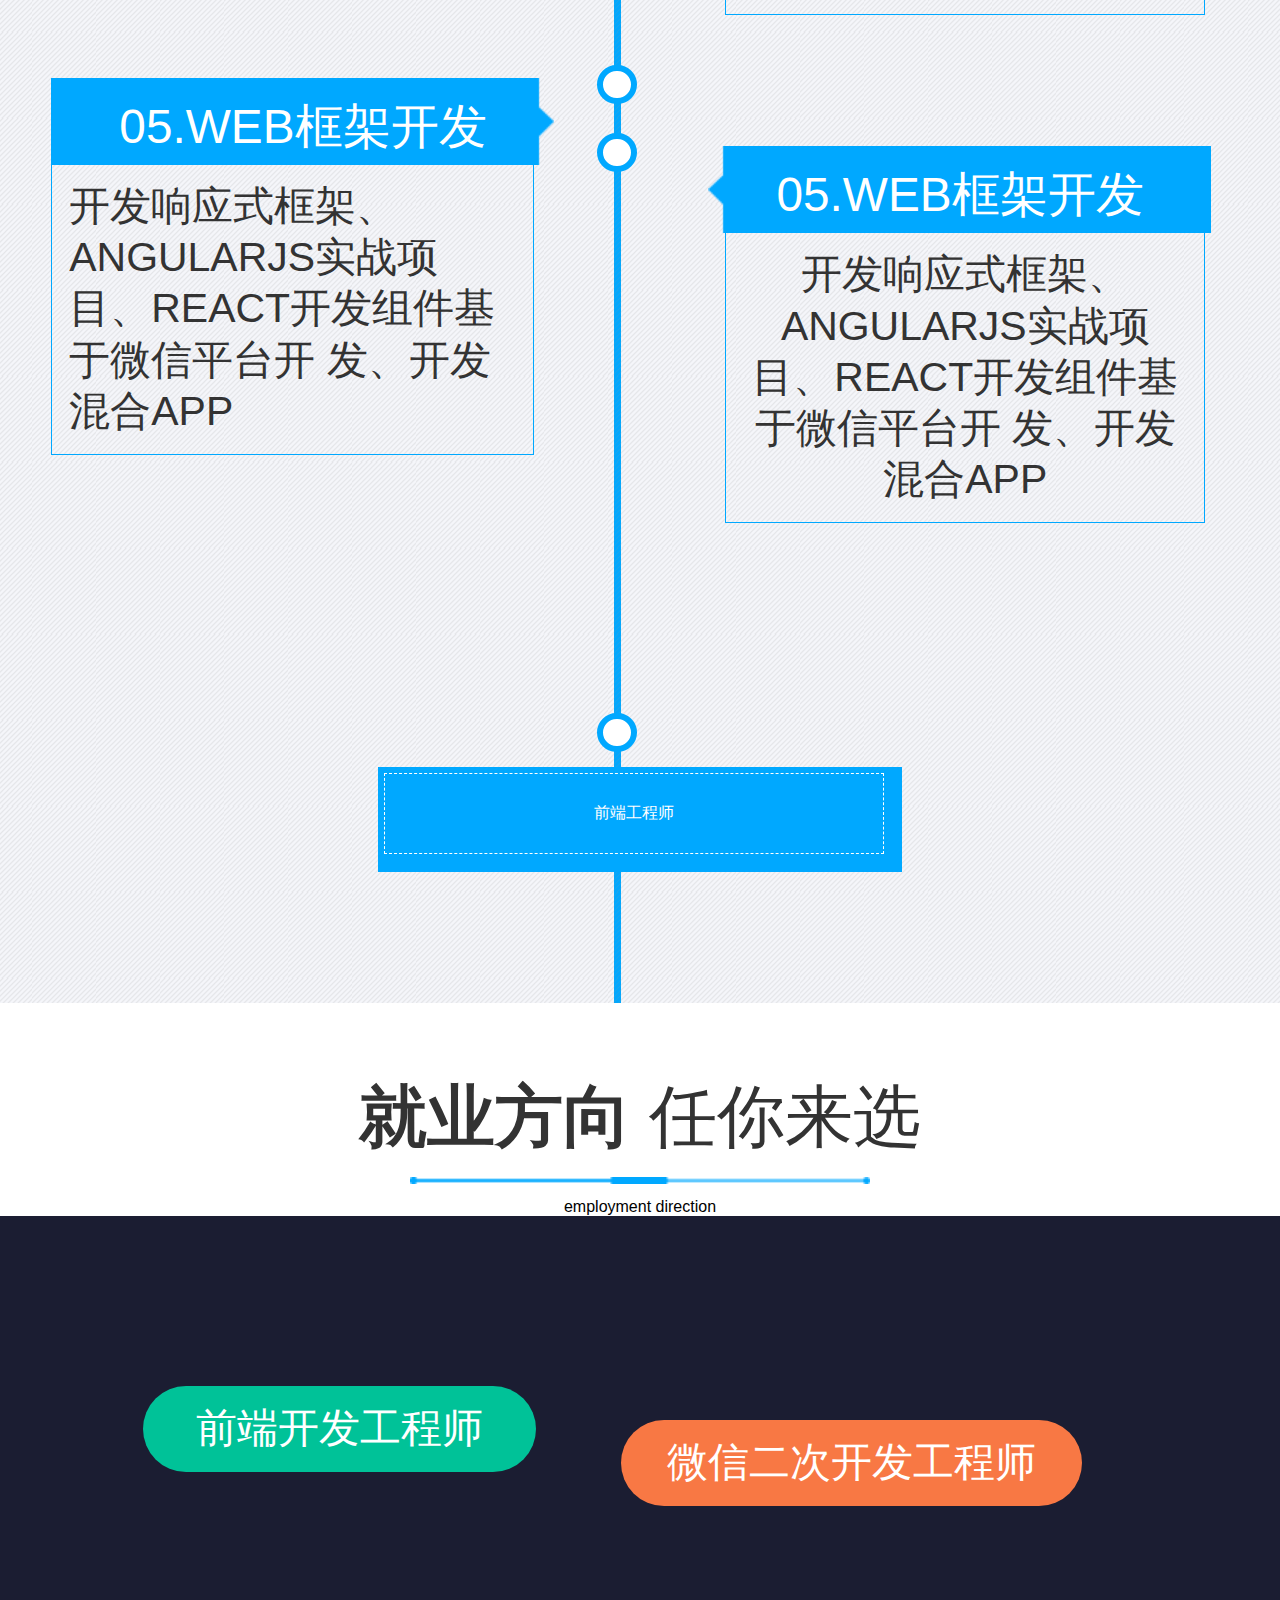
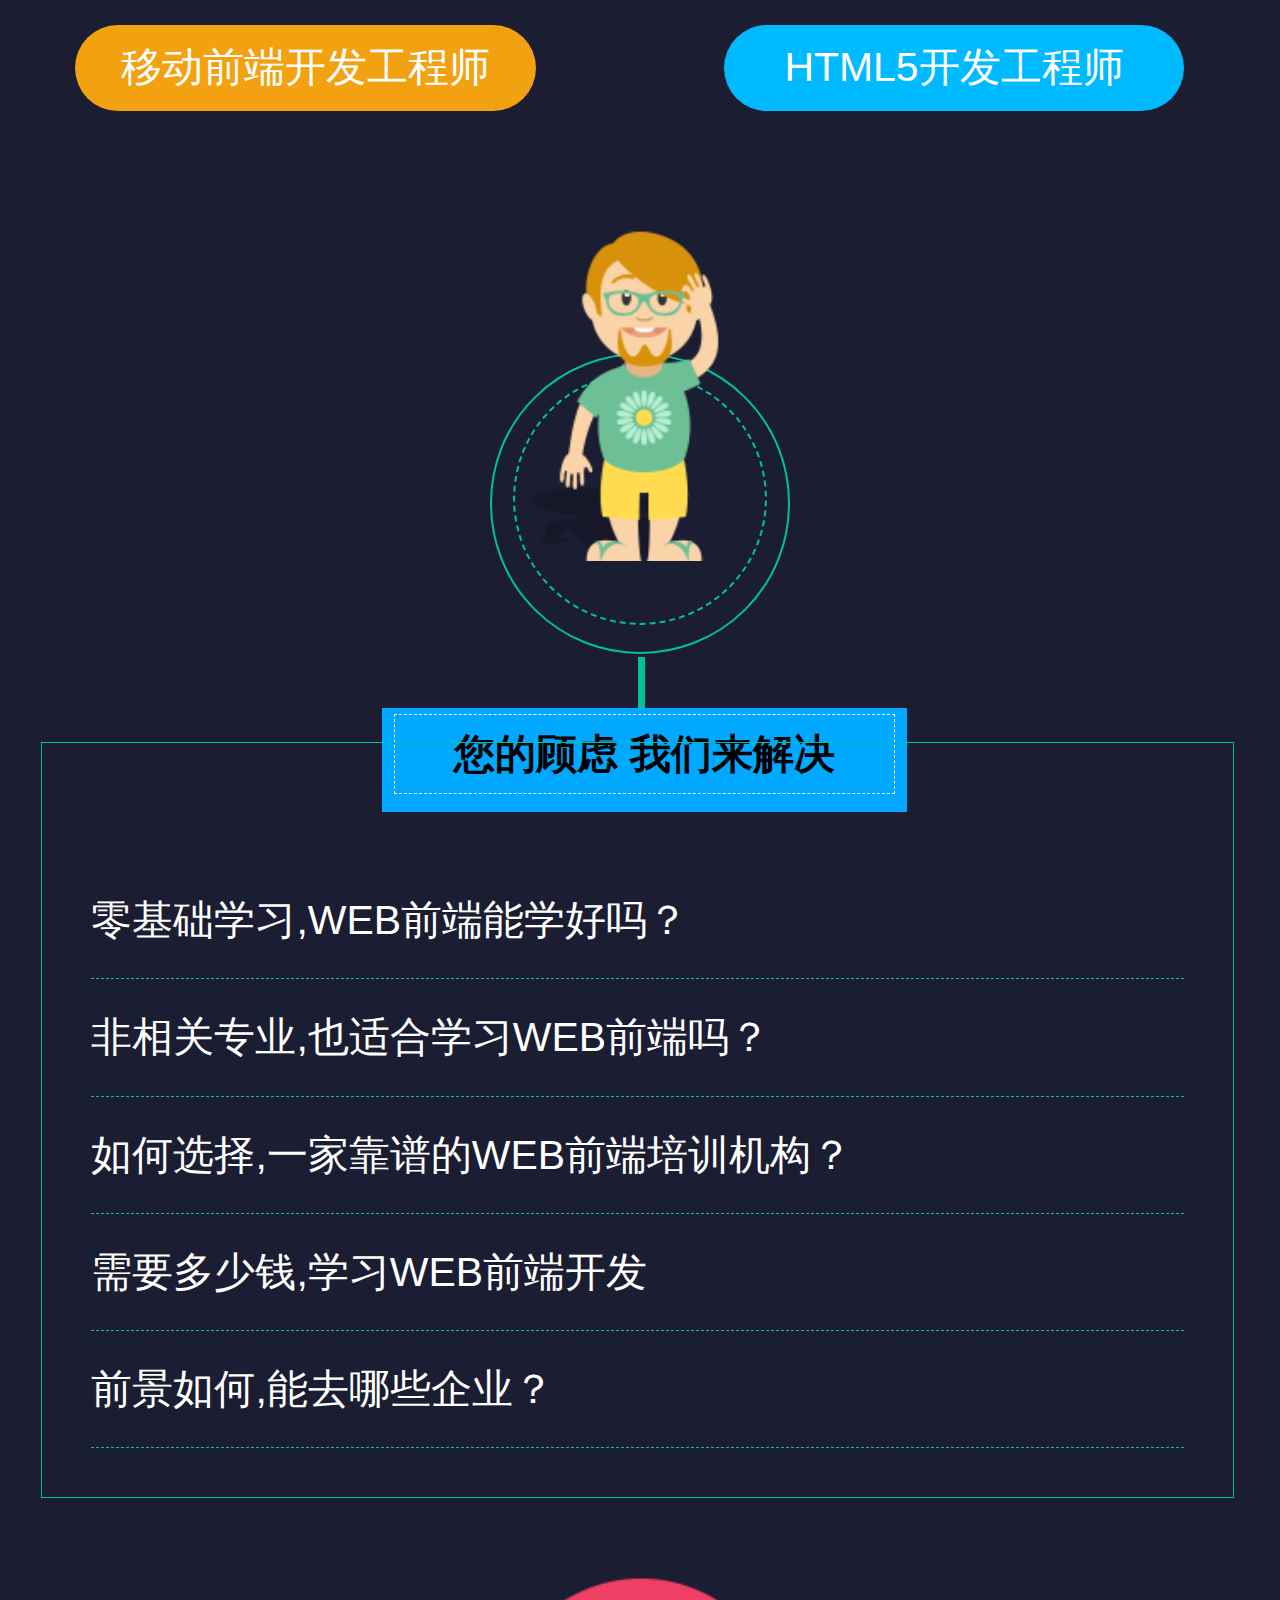
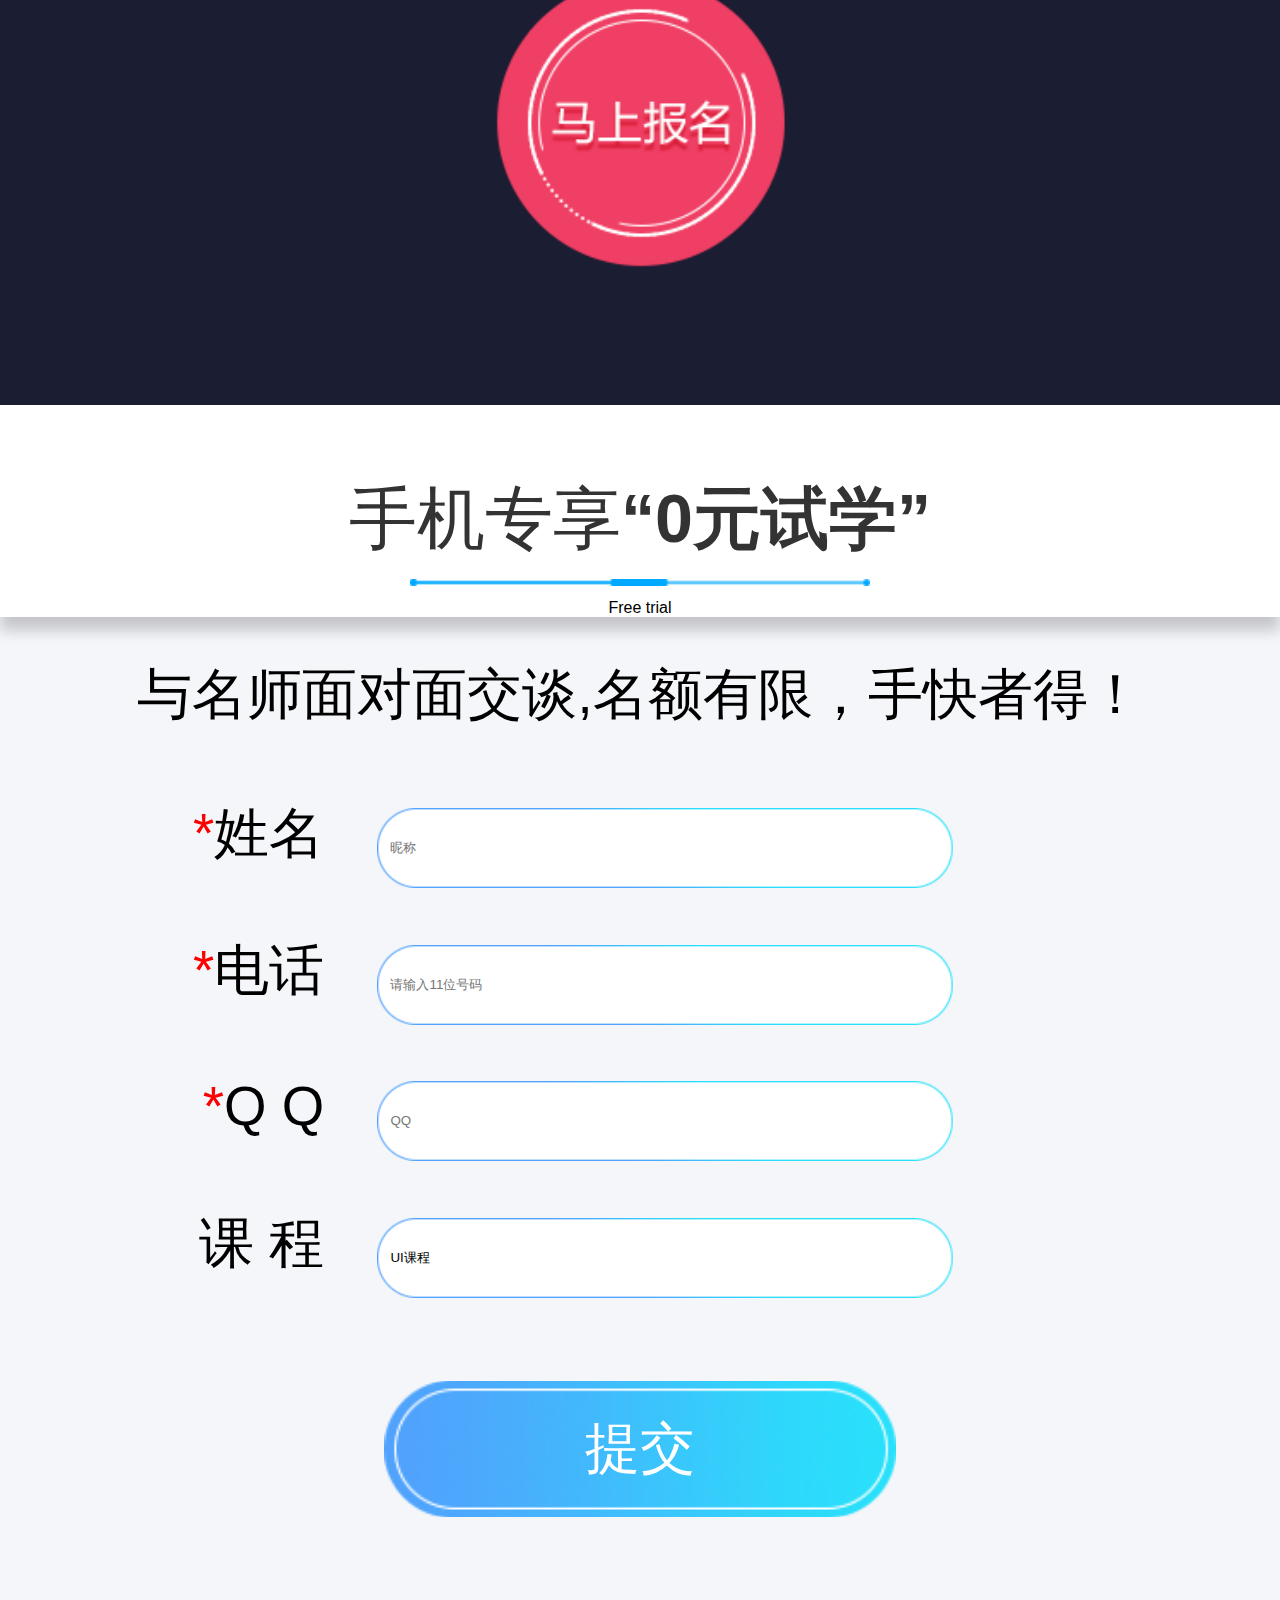
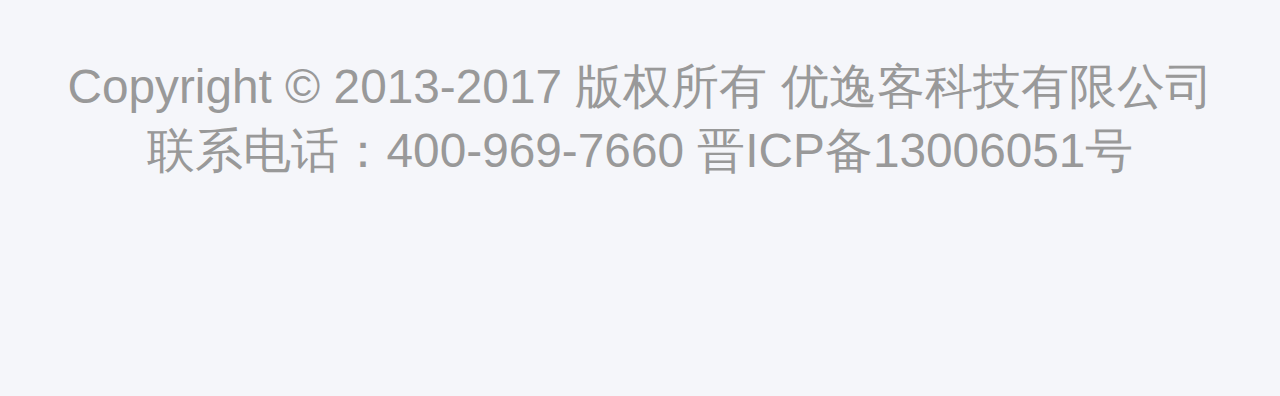
<file: WEB.html>
<!DOCTYPE html>
<html lang="en">
    <head>
        <meta charset="utf-8">
        <meta name="x5-orientation" content="portrait | landscape" />
        <meta name="screen-orientation" content="portrait">
        <meta name="x5-fullscreen" content="true" />
        <meta name="full-screen" content="yes">
        <meta name="format-detection" content="telephone=no, email=no" />
        <meta name="viewport" content="width=device-width, initial-scale=1.0, maximum-scale=1.0, user-scalable=0">
        <meta name="viewport" content="width=device-width, initial-scale=1">
        <title>web页面</title>
        <link rel="stylesheet" href="css/WEB.css">
        <link rel="stylesheet" href="css/all.css">
        <script src="js/index.js"></script>
    </head>
    <body>
		<!-- 顶部部分 -->
        <div class="head"></div>
    	<div class="header">
    		<div class="son">
    			<input type="text" placeholder="请输入您的电话号码">
    			<a href="" class="a1"></a>
    			<a href="" class="a2">给您回电</a>
    		</div>
    	</div>
    	<!-- banner图 -->
        <a href="index.html">
    	<div class="web-banner">	
    	</div></a>
    	<!-- 什么是web前端工程师 -->
    	<div class="web-box1">
    		<div class="box1-top">
    			<h2>	
    				<span>什么是</span>
    				前端工程师?
    			</h2>
    			<div class="liner">&nbsp;</div>
    			<p>
    				FORNT-END ENGINEER
    			</p>
    		</div>
    		<div class="box1-content">
    			<div class="content-son1">
    				<h3>
    					<strong>web</strong>
    					前端工程师
    					<span class="span1">是</span>
    				</h3>
    				<p class="p1">
    					协调前端设计师和后端程序员实现网站页面或程序界面的美化、交互体验的一个职位
    				</p>
    			</div>
    			<div class="box2-content">
    				<h3>
    					<strong>web</strong>
    					前端工程师
    					<span class="span1">主要职责是</span>
    				</h3>
    				<p class="p1">
    					利用(X)HTML/CSS/JavaScript/Flash等各种Web技术进行客户端产品的开发。完成客户端程序（也就是浏览器端的开发，开发JavaScript以及Flash模块，同时结合后台开发技术模拟整体效果，进行丰富互联网的Web开发，致力于通过技术改善用户体验。
    				</p>
    			</div>
    		</div>
    	</div>
    	<!-- 六大服务 第二块 -->
    	<div class="box2">
            <div class="box1-top">
                <h2>    
                    六大服务
                    <span>全程无忧</span>
                </h2>
                <div class="liner">&nbsp;</div>
                <p>
                    Six services
                </p>
            </div>
            <!-- 分块 -->
            <div class="box3">
                <ul>
                    <li>
                        <div class="top">
                            <div class="img">零基础入学</div>
                        </div>
                        <div class="bottom">
                            <p>先入学<br>就业后再付款</p>
                        </div>
                    </li>
                    <li>
                        <div class="top">
                            <div class="img2">免费体验</div>
                        </div>
                        <div class="bottom">
                            <p>免费试学<br>先体验后报名</p>
                        </div>
                    </li>
                    <li>
                        <div class="top">
                            <div class="img3">高薪就业</div>
                        </div>
                        <div class="bottom">
                            <p>终生推荐<br>
                                就业服务<br>
                                让您高枕无忧
                            </p>
                        </div>
                    </li>
                </ul>
                <ul>
                    <li>
                        <div class="top">
                            <div class="img">零基础入学</div>
                        </div>
                        <div class="bottom">
                            <p>先入学<br>就业后再付款</p>
                        </div>
                    </li>
                    <li>
                        <div class="top">
                            <div class="img2">免费体验</div>
                        </div>
                        <div class="bottom">
                            <p>免费试学<br>先体验后报名</p>
                        </div>
                    </li>
                    <li>
                        <div class="top">
                            <div class="img3">高薪就业</div>
                        </div>
                        <div class="bottom">
                            <p>终生推荐<br>
                                就业服务<br>
                                让您高枕无忧
                            </p>
                        </div>
                    </li>
                </ul>
            </div>
        </div>
        <!-- 就业前景  第三块 -->
        <div class="box1-top">
            <h2>    
               就业前景
                <span> 行业急缺 大势所趋</span>
            </h2>
            <div class="liner">&nbsp;</div>
            <p>
                EMPLOYED PROSPECTS
            </p>
        </div>
        <!-- 就业前景  第三块中第二 -->
        <div class="box3-son2-img">
           <p class="box3-son2-img-p">
               前端开发工程师薪酬统计
           </p>
           <div class="box3-son2-p-line"></div>
           <div class="box3-son2-center"></div>
           <div class="box3-son2-p2">
               据职友集800多份数据统计,前端工程师起薪薪资会<br>
               明显高于其他后台的工程师薪资
           </div>
           <a href="index.html" class="btn">
               了解更多
           </a>
        </div>
            <!-- 优秀学员 第四块 -->
        <div class="box1-top">
            <h2>    
               优秀学员 
                <span>就业信息</span>
            </h2>
            <div class="liner">&nbsp;</div>
            <p>
                EMPLOYED STUDENTS
            </p>
        </div>
        <!-- 优秀学员 第四块中第二块 -->
        <div class="box9">
            <div class="box9-top">
                <div class="son">姓名</div>
                <div class="son">薪资</div>
                <div class="son">其他待遇</div>
            </div>
            <ul>
                <li class="top-son">
                    <span>张同学</span>
                    <span>rmb:12000</span>
                    <span>五险一金＋提成＋13薪＋其他</span>
                </li>
                <li class="top-son top-son1">
                    <span>张同学</span>
                    <span>rmb:12000</span>
                    <span>五险一金＋提成＋13薪＋其他</span>
                </li>
                <li class="top-son">
                    <span>张同学</span>
                    <span>rmb:12000</span>
                    <span>五险一金＋提成＋13薪＋其他</span>
                </li>
                <li class="top-son top-son1">
                    <span>张同学</span>
                    <span>rmb:12000</span>
                    <span>五险一金＋提成＋13薪＋其他</span>
                </li>
                <li class="top-son">
                    <span>张同学</span>
                    <span>rmb:12000</span>
                    <span>五险一金＋提成＋13薪＋其他</span>
                </li>
            </ul>
            <a href="" class="box9-a">
                了解更多>
            </a>
        </div>


        <!-- 课程规划 第五块 -->
        <div class="box1-top">
            <h2>    
               课程规划
                <span> 迭代更新</span>
            </h2>
            <div class="liner">&nbsp;</div>
            <p>
                EMPLOYED STUDENTS
            </p>
        </div>
        <!-- 课程规划 第五块中得第二块 -->
        <div class="box5-son2">&nbsp;
            <div class="shuxian"></div>
            <div class="linjichu">
               <p>零基础</p> 
            </div>
            <div class="yuan1"></div>
            <div class="yuan2"></div>
            <div class="yuan3"></div>
            <div class="yuan4"></div>
            <div class="yuan5"></div>
            <div class="yuan6"></div>
            <div class="yuan7"></div>
            <div class="yuan8"></div>
            <ul class="box5-son2-left-ul">
               <li class="left-son1">
                   <div class="left-son1-top">
                       01.美术/手绘基础
                   </div>
                   <p class="left-son1-bottom">
                       掌握图像和界面设计的基本法则，结合PS，ILLUSTATOR进行各种商业网站UI界面的设计实践
                   </p>
               </li>
               <li class="left-son2">
                   <div class="left-son2-top">
                       03.WEB前端开发
                   </div>
                   <p class="left-son2-bottom">
                       掌握PC端、移动端、响应式页面重构所需技能及规范，进行商城页面响应式网站开发实战，使用JAVASCRIPT实现PC、移动端交互效果
                   </p>
               </li>
               <li class="left-son3">
                   <div class="left-son3-top">
                      05.WEB框架开发
                   </div>
                   <p class="left-son3-bottom">
                       开发响应式框架、ANGULARJS实战项目、REACT开发组件基于微信平台开 发、开发混合APP
                   </p>
               </li>   
            </ul>
            <ul class="box5-son2-right-ul">
               <li class="right-son1">
                   <div class="right-son1-top">
                       01.美术/手绘基础
                   </div>
                   <p class="right-son3-bottom">
                       掌握图像和界面设计的基本法则，结合PS，ILLUSTATOR进行各种商业网站UI界面的设计实践
                   </p>
               </li>
               <li class="right-son3">
                   <div class="right-son3-top">
                       03.WEB前端开发
                   </div>
                   <p class="right-son3-bottom">
                       掌握PC端、移动端、响应式页面重构所需技能及规范，进行商城页面响应式网站开发实战，使用JAVASCRIPT实现PC、移动端交互效果
                   </p>
               </li>
               <li class="right-son3">
                   <div class="right-son3-top">
                      05.WEB框架开发
                   </div>
                   <p class="right-son3-bottom">
                       开发响应式框架、ANGULARJS实战项目、REACT开发组件基于微信平台开 发、开发混合APP
                   </p>
               </li>   
            </ul>
             <div class="linjichu1">
               <p>前端工程师</p> 
            </div>
        </div>

        <!-- 第六块 -->
        <div class="box1-top">
            <h2>    
               就业方向 
                <span>任你来选</span>
            </h2>
            <div class="liner">&nbsp;</div>
            <p>
                employment direction
            </p>
        </div>
        <div class="box6">
            <div class="box6-son">
                <div class="box6-son1">
                    <div class="box6-son1-1">
                        移动前端开发工程师
                    </div>
                    <div class="box6-son1-2">
                        前端开发工程师
                    </div>
                    <div class="box6-son1-3">
                        微信二次开发工程师
                    </div>
                      <div class="box6-son1-4">
                        HTML5开发工程师
                    </div>
                </div>
                <div class="quanren">
                    <div class="xiaoquanren"></div>
                    <img src="img/hot/xiaoren.png" alt="" class="box6-img">
                    <div class="box6-line"></div>
                </div>
                <div class="linjichu2">
                    <p>您的顾虑 我们来解决</p> 
                </div>
                <div class="box6-son1-kuang">
                 <ul class="box6-ul">
                    <li class="box6-ul-li1">
                       零基础学习,WEB前端能学好吗？ 
                    </li>
                    <li class="box6-ul-li1">
                       非相关专业,也适合学习WEB前端吗？ 
                    </li>
                    <li class="box6-ul-li1">
                       如何选择,一家靠谱的WEB前端培训机构？ 
                    </li>
                    <li class="box6-ul-li1">
                       需要多少钱,学习WEB前端开发 
                    </li>
                    <li class="box6-ul-li1">
                       前景如何,能去哪些企业？ 
                    </li>
                 </ul>
                </div>
                 <div class="box6-mashang">
                    <img src="img/hot/about_004.png" alt="">
                </div>
            </div>
        </div>

        <!-- 第七块 -->
        <div class="box1-top">
            <h2>    
               <span>手机专享</span>“0元试学” 
                
            </h2>
            <div class="liner">&nbsp;</div>
            <p>
               Free trial
            </p>
        </div>

        <div class="content">
                <p class="p">与名师面对面交谈,名额有限，手快者得！
                </p>
                <div class="ui-form">
                    <div class="ui-box1">
                        <div class="ui-box1-son1">
                        <span>*</span>姓名
                        </div>
                        <div class="ui-box1-left">
                            <input type="text" placeholder="昵称">
                        </div>
                    </div>
                    <div class="ui-box1">
                        <div class="ui-box1-son1">
                        <span>*</span>电话
                        </div>
                        <div class="ui-box1-left">
                            <input type="text" placeholder="请输入11位号码">
                        </div>
                    </div>
                    <div class="ui-box1">
                        <div class="ui-box1-son1">
                        <span>*</span>Q  Q
                        </div>
                        <div class="ui-box1-left">
                            <input type="text" placeholder="QQ">
                        </div>
                    </div>
                    <div class="ui-box1">
                        <div class="ui-box1-son1">
                        课  程
                        </div>
                        <div class="ui-box1-left">
                            <select name="" id="kecheng">
                                <option value="UI课程">UI课程</option>
                                <option value="UI课程">UI课程</option>
                                <option value="UI课程">UI课程</option>
                                <option value="UI课程">UI课程</option>
                            </select>
                        </div>
                    </div>
                    <a href="" class="box9-a">提交</a>
                </div>
            </div>
            <div class="footer">
                <p>Copyright © 2013-2017 版权所有 优逸客科技有限公司</p>
                <p>联系电话：400-969-7660 晋ICP备13006051号</p>
            </div>
            <!-- 拨打电话 -->
            <div class="both"></div>
            <div class="contact">
                <div class="contactlist">
                    <div class="freelisen">
                        <img src="img/qq.png" alt="" />
                        <span>免费试听</span>
                    </div>
                    <div class="freetele">
                        <a href=""></a>
                        <span>免费拨打</span>
                    </div>
                    <div class="online">
                        <a href=""></a>
                        <span>免费拨打</span>
                        <span class="tips">3</span>
                    </div>
                </div>
            </div>
    </body>
</html>
</file>
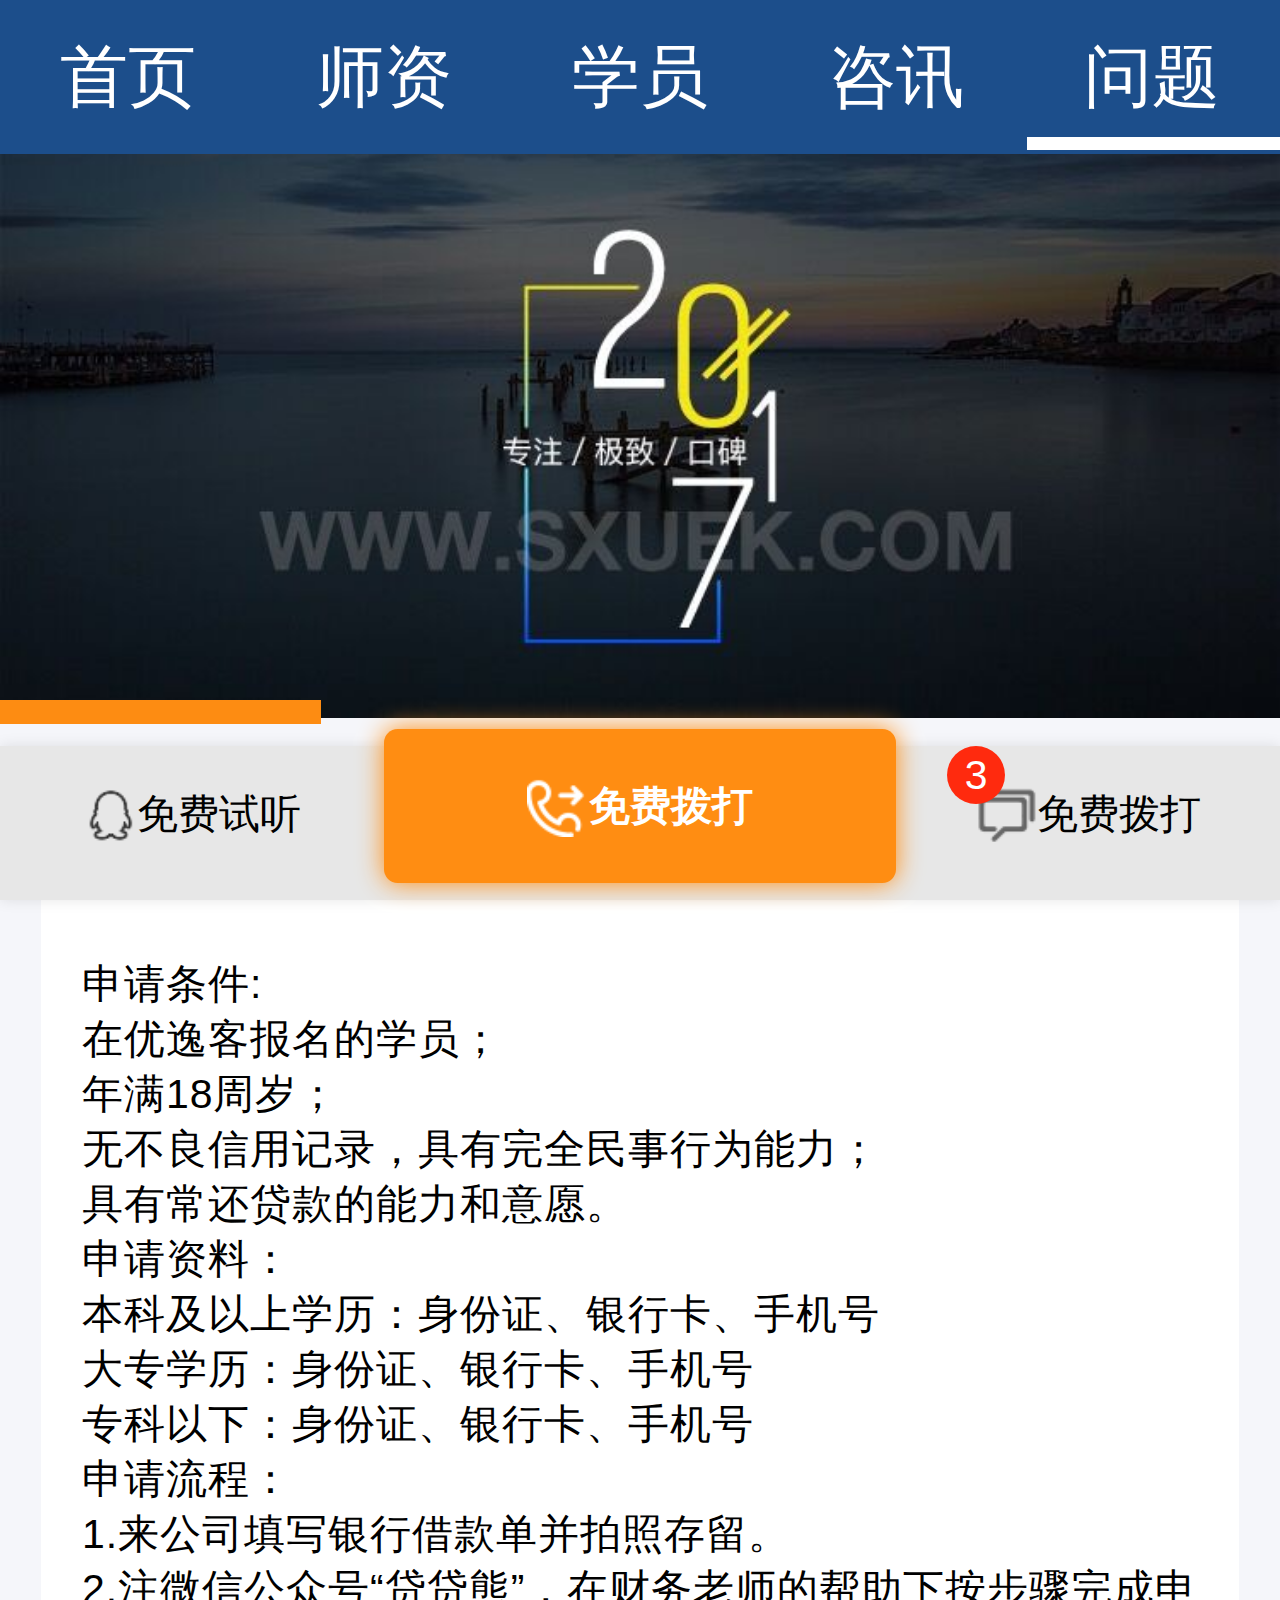
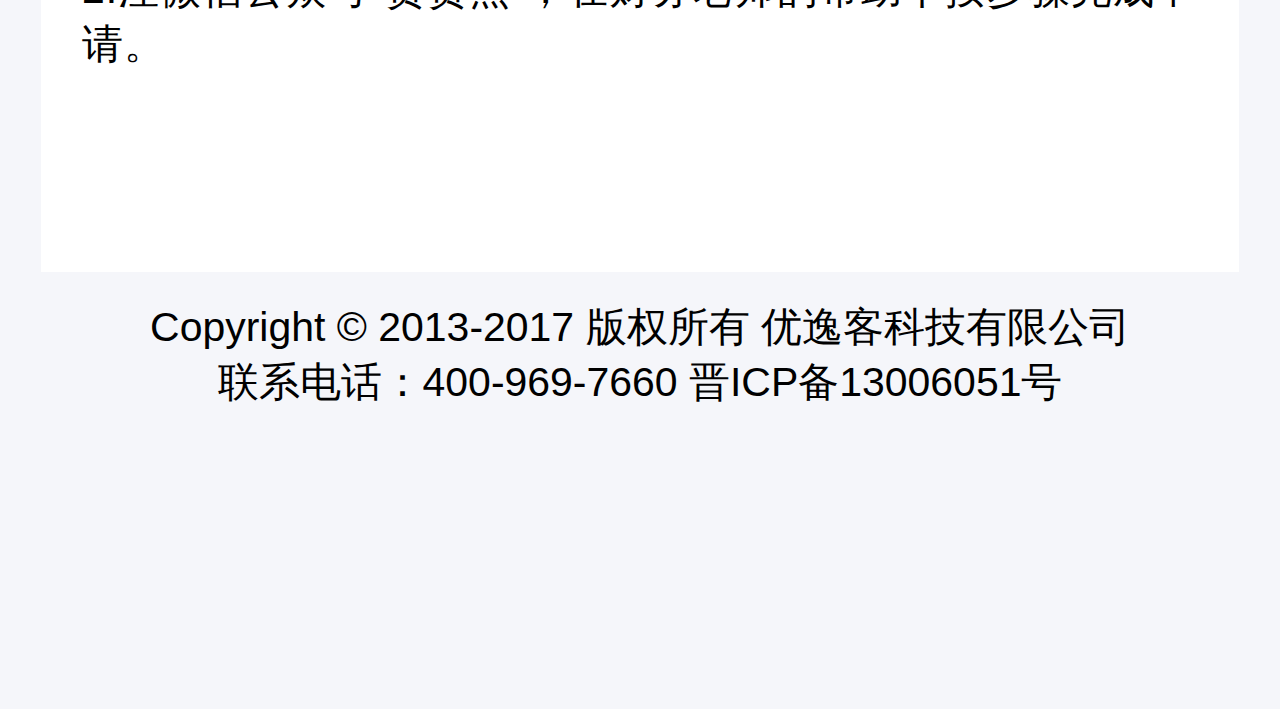
<file: zhuxue.html>
<!DOCTYPE html>
<html lang="en">
    <head>
        <meta charset="utf-8">
        <meta name="x5-orientation" content="portrait | landscape" />
        <meta name="screen-orientation" content="portrait">
        <meta name="x5-fullscreen" content="true" />
        <meta name="full-screen" content="yes">
        <meta name="format-detection" content="telephone=no, email=no" />
        <meta name="viewport" content="width=device-width, initial-scale=1.0, maximum-scale=1.0, user-scalable=0">
        <meta name="viewport" content="width=device-width, initial-scale=1">
        <link rel="stylesheet" href="css/zhuxue.css">
        <link rel="stylesheet" href="css/all.css">
        <title>助学贷款页面</title>
        <script src="js/index.js"></script>
    </head>
    <body>
    	<!-- 头部 -->
		 <div class="php">
            <a href="index.html">首页</a>
            <a href="index.html">师资</a>
            <a href="index.html">学员</a>
            <a href="index.html">咨讯</a>
            <a href="index.html">问题</a>
            <div class="guodu"></div>
        </div>
        <!-- 第一块 -->
        <a href="index.html">
	        <div class="box1">     
	        </div>
	        <div class="nav"></div>
		</a>
		<!-- 第二块 -->
		<div class="box2">
            <div class="box2-son">
                <div class="son1">
                    <a href="index.html" class="son1-a">首页</a>
                    <span class="son1-span1"></span>
                    <a href="#" class="son1-a1">助学贷款</a>
                </div>
                <!-- 第二块中的第二 -->
                <div class="son2">
                	<p class="son2-p">
                		申请条件:  <br>
                		在优逸客报名的学员； <br>
                		年满18周岁； <br>
                		无不良信用记录，具有完全民事行为能力； <br>
                		具有常还贷款的能力和意愿。 <br>
                		申请资料：<br>
                		本科及以上学历：身份证、银行卡、手机号 <br>
                		大专学历：身份证、银行卡、手机号 <br>
                		专科以下：身份证、银行卡、手机号 <br>
                		申请流程：<br>
                		1.来公司填写银行借款单并拍照存留。<br>
                		2.注微信公众号“贷贷熊”，在财务老师的帮助下按步骤完成申请。<br>
                	</p>	
                </div> 
            </div> 
        </div>
		<!-- 第三块 -->

        <div class="footer">
                <p>Copyright © 2013-2017 版权所有 优逸客科技有限公司</p>
                <p>联系电话：400-969-7660 晋ICP备13006051号</p>
            </div>
            <div class="both"></div>
            <!-- 拨打电话 -->
            <div class="contact">
            <div class="contactlist">
                <div class="freelisen">
                    <img src="img/qq.png" alt="" />
                    <span>免费试听</span>
                </div>
                <div class="freetele">
                    <a href=""></a>
                    <span>免费拨打</span>
                </div>
                <div class="online">
                    <a href=""></a>
                    <span>免费拨打</span>
                    <span class="tips">3</span>
                </div>
                </div>
            </div>
    </body>
</html>
</file>
<file: css/index.css>
/*
* @Author: Acer
* @Date:   2017-04-05 19:06:50
* @Last Modified by:   Acer
* @Last Modified time: 2017-04-10 22:51:24
*/



*{
	padding: 0;
	margin: 0;
	-webkit-tap-highlight-color: rgba(0, 0, 0, 0);
	-webkit-appearance: none;
	list-style: none;
}

a{
	color: #333;
	text-decoration: none;
}
body{
 	font-family:Helvetica;
 	-webkit-text-size-adjust:100%;
	-webkit-user-select:none;  /* //安卓不支持 */
	-webkit-overflow-scrolling:touch;
	/* -webkit-transform: translate3d(0, 0, 0);
	transform: translate3d(0, 0, 0); */
	-webkit-overflow-scrolling:touch;
	overflow-scrolling: touch;
	-webkit-user-select:none;
	user-select:none;
	-webkit-tap-highlight-color:rgba(255,255,255,0);
	-webkit-text-size-adjust: 100%;
	 text-size-adjust: 100%;
 }
p{
	max-height:9999999px;
}

 html, body, form, fieldset, p, div, h1, h2, h3, h4, h5, h6 {
 	-webkit-text-size-adjust:none;
 }

img{
	display: block;
}

/* 顶部部分 */

.header{
	width: 100%;
	height:0.445rem;
	background: #007be3;
	position: fixed;
	top: 0;
	/* z-index: 100; */
}

.head{
	width: 100%;
	height: 0.4rem;
}
.son{
	width: 100%;
	height: 0.41rem;
	background: #47afff;
}
.header input{
	width:70%;
	height: 0.31rem;
	border: 1px solid #ccc; 
	border-radius:0.03rem;
	padding: 0 0.05rem;
	position: absolute;
	top:5px;
	left: 2%;
}

.header .a1{
	position: absolute;
	left: 68%;
	top: 0.1rem;
	display: block;
	width: 0.22rem;
	height: 0.22rem;
	background: url('../img/icon.png') no-repeat 0 0;
	background-size: 1rem;
}

.header .a2{
	display: block;
	width: 20%;
	right: 2.5%;
	top: 5.5px;
	height: 0.29rem;
	background: #03159B;
	color: #fff;
	font-size: 0.12rem;
	text-align: center;
	position: absolute;
	font-weight:100;
	line-height: 0.29rem;
	border-radius: 0.03rem;
}


/* banner部分 */

.banner{
	width:100%;
	height: 2.105rem; 
}

.banner .son{
	width: 100%;
	height: 100%;
	background: url('../img/banner_02.png') no-repeat center center;
	background-size: cover;
}


/* 媒体部分 */
.box3{
	width:100%;
	background: #F5F6FA;
	padding: 0.1rem 0.14rem 0.1rem;
	box-sizing: border-box;
}

.box3 ul{
	width:100%;
	height: 100%;
	display: flex;
	flex-wrap: wrap; 
	font-size:24px;
	-webkit-box-pack: center;
	justify-content: space-around;
}

.box3 ul li{
	width:23%;
	height: 50%;
	font-size:12px;
	font-weight: 600;
	color: #000;
	background: #fff;
	border-radius: 0.05rem; 
 	/* margin-bottom: 0.08rem;
    padding-top: 0.125rem; */
    margin: 0.04rem auto;
    box-sizing: border-box;
    box-shadow: 0 0 0 rgba(0,0,0,0);
    text-align: center;
}


li:nth-child(1) a{
	display: block;
	width:0.525rem;
	height:0.525rem;
	color: #000; 
	background: url('../img/shouye6.png') no-repeat 0 0;
	background-size:1rem;
	margin: 0 auto;
}


li:nth-child(2) a{
	display: block;
	width:0.525rem;
	height:0.525rem;
	color: #000;  
	background: url('../img/shouye6.png') no-repeat -0.49rem 0rem;
	background-size:1rem;
	margin: 0 auto;
}

li:nth-child(3) a{
	display: block;
	width:0.525rem;
	height:0.525rem;
	color: #000;  
	background: url('../img/shouye6.png') no-repeat 0.075rem -0.55rem;
	background-size:1rem;
	margin: 0 auto;
}

li:nth-child(4) a{
	display: block;
	width:0.525rem;
	height:0.525rem; 
	color: #000;
	background: url('../img/ufo.png') no-repeat;
	background-size:cover;
	margin: 0 auto;
}

li:nth-child(5) a{
	display: block;
	width:0.525rem;
	height:0.525rem;
	color: #000; 
	background: url('../img/shouye6.png') no-repeat -0.49rem -0.55rem;
	background-size:1rem;
	margin: 0 auto;
}

li:nth-child(6) a{
	display: block;
	width:0.525rem;
	height:0.525rem; 
	color: #000;
	background: url('../img/shouye6.png') no-repeat 0rem -1.65rem;
	background-size:1rem;
	margin: 0 auto;
}
li:nth-child(7) a{
	display: block;
	width:0.525rem;
	height:0.525rem; 
	color: #000;
	background: url('../img/shouye6.png') no-repeat 0.05rem -1.1rem;
	background-size:1rem;
	margin: 0 auto;
}

li:nth-child(8) a{
	display: block;
	width:0.525rem;
	height:0.525rem; 
	color: #000;
	background: url('../img/shouye6.png') no-repeat -0.49rem -1.1rem;
	background-size:1rem;
	margin: 0 auto;
}


/* 服务体系 */

.box4{
	width:100%;
	height: 0.315rem; 
	border-bottom: 1px solid #ccc;
	text-align: center;
	line-height: 0.315rem;
}

.box4 h3{
	color: #000;
	font-size: 0.12rem;
	font-weight: 200;
}

/* 服务体系下 */

.servicebox{
	width: 100%;
	height: 1.09rem;
	border-bottom: 1px solid #e8e8e8;
	display: flex;
	flex-direction: row;
}
.servicebox .s01{
	width: 50%;
	height: 100%;
	border-right: 1px solid #e8e8e8;
    padding: 0.19rem 0rem 0.24rem 0.08rem;
    box-sizing: border-box;
    display: flex;
	flex-direction: row;
	cursor:pointer;
}
.s01 .left{
	width: 0.9rem;
	height: 100%;
	float: left;
}
.s01 .left h2{
	font-size: 0.12rem;
    font-weight: normal;
    color: #000000;
}
.s01 .left h3{
	font-size: 0.09rem;
    font-weight: normal;
    color: #999999;
}
.s01 .right{
	float: left;
	width: 0.75rem;
	height: 100%;
	background-image: url(../img/secjlt.png);
	background-position: 0 -2.2rem;
	background-size: 1rem;	
}
.s01 .right1{
	float: left;
	width: 0.75rem;
	height: 100%;
	background-image: url(../img/secjlt.png);
	background-position: 0 -2.95rem;
	background-size: 1rem;	
}

.items{
	width: 100%;
	height: 0.66rem;
	display: flex;
	flex-direction: row;
}
.items>div{
	width: 33.333333%;
	height: 100%;
	display: flex;
	flex-direction: row;
	align-items: center;
	justify-content: center;
}
.items h2{
	font-size: 0.12rem;
    font-weight: normal;
    color: #000000;
}
.items h3{
	font-size: 0.09rem;
    font-weight: normal;
    color: #999999;
}
.items .free{
	border-right: 1px solid #EDEDED;
}

.items .free .freepic{
	width: 0.3rem;
	height: 0.3rem;
	background-image: url(../img/free.png);
	background-size: cover;
}

.items .info{
	border-right: 1px solid #EDEDED;
}

.items .info .infopic{
	width: 0.3rem;
	height: 0.3rem;
	background-image: url(../img/info.png);
	background-size: cover;
}
.items .about .aboutpic{
	width: 0.3rem;
	height: 0.3rem;
	background-image: url(../img/about.png);
	background-size: cover;
}


 .both{
	width:100%;
	height: 0.4rem; 
} 



.contact{
	width: 100%;
    height: 0.45rem;
    box-sizing: border-box;
    background-color: #ffffff;
    margin-top: 0.2rem;
    position: fixed;
    left: 0;
    bottom: 0;
    box-shadow: 0 0 0.04rem rgba(0,0,0,0.1);
    z-index: 999;
}
.contactlist{
	width: 100%;
	height: 0.45rem;
	display: flex;
	flex-direction: row;
	justify-content: center;
	align-content: center;
	background: #E7E7E7;
}
.contactlist img{
	width: 0.16rem;
	height: 0.16rem;
}
.contactlist span{
	font-size: 0.12rem;
	color: #000;
}
.freelisen{
	width: 30%;
	height: 0.4rem;
	display: flex;
	flex-direction: row;
	align-items: center;
	justify-content: center;
}
.freetele{
	width: 40%;
	height: 0.45rem;
	display: flex;
	background-color: #ff8d12;
    border-radius: 0.04rem;
    color: #fff;
    text-align: center;
    box-shadow: 0px 0px 0.075rem #ff8d12;
    flex-direction: row;
	align-items: center;
	justify-content: center;
	margin-top: -0.05rem;
}
.freetele>a{
	width: 0.18rem;
    height: 0.18rem;
    background: url(../img/secjlt.png);
    background-position: -0.8rem -2.39rem;
    background-repeat: no-repeat;
    background-size: 1rem;
    display: inline-block;
    line-height: 0.45rem;
}
.contactlist .freetele span{
	color: #fff;
	font-weight: bold;
}
.online{
	width: 30%;
	height: 0.4rem;
	display: flex;
	flex-direction: row;
	align-items: center;
	justify-content: center;
	position: relative;
}
.online>a{
	width: 0.18rem;
    height: 0.18rem;
    background: url(../img/secjlt.png);
    background-position: -0.8rem -2.64rem;
    background-repeat: no-repeat;
    background-size: 1rem;
    display: inline-block;
    line-height: 0.40rem;
}
.online .tips{
	width: 0.17rem;
	height: 0.17rem;
	border-radius: 50%;
	background: #FF2A0E;
	color: #fff;
	position: absolute;
	top:0;
	left: 0.15rem;
	text-align: center;
	line-height: 0.17rem;
}
</file>
<file: css/about.css>
/*
* @Author: Acer
* @Date:   2017-04-11 00:32:02
* @Last Modified by:   Acer
* @Last Modified time: 2017-04-11 10:00:45
*/



.php{
	width: 100%;
	height:0.45rem;
	background: #1C4E8B;
	position: fixed;
	top: 0;
	left: 0;
	z-index: 900;
}

.php a{
	display: block;
	width: 0.75rem;
	height: 0.45rem;
	color: #fff;
	font-size: 0.2rem;
	text-align: center;
	line-height: 0.45rem;
	float: left;
	position: relative;
}

.guodu{
	width: 0.74rem;
	height: 0.04rem;
	background: #fff;
	position: absolute;
	top: 0.4rem;
	right: 0;
}

.nav{
	width:0.94rem;
	height: 0.07rem;
	background:#FD8C12;
	position: absolute;
	top: 2.05rem;
	left: 0;  
}

.box1{
	width: 100%;
	height: 2.105rem;
	background: url('../img/goldshi/banner4.jpg') no-repeat center center;
	background-size: 100%;
}


/* 第二 */
.box2{
	width: 100%;
	height: 7.5rem;
	background: #F5F6FA;
}

.box2-son{
	width: 3.51rem;
	height:7.5rem;
	margin: 0 auto;
}

.son1{
	width: 100%;
	height: 0.35rem;
}

.son1-a{
	display: inline-block;
	width: auto;
	height: auto;
	color: #000;
	font-weight:500;
	font-size: 0.12rem;
	text-align: center;
	line-height: 0.24rem;
	margin-right: 0.07rem;
}

.son1-span1{
	display: inline-block;
	width:0.08rem;
	height: 0.1rem;
	background: url('../img/goldshi/jiantou.png') no-repeat center center;
	background-size: 100%;
	color: #000;
	margin-top: 0.13rem;
	font-size: 0.12rem;

}
.son1-a1{
	display: inline-block;
	width:auto;
	height: auto;
	color: #000;
	font-weight:500;
	font-size: 0.12rem;
	text-align: center;
	line-height: 0.24rem;
	margin-right: 0.07rem;
}

/* 第二块 第二*/

.son2{
	width: 100%;
	height: 7.51rem;
	color: rgb(34, 34,34);
	/* background: red; */
}



.son2-1{
	width: 3.195rem;
	height: 1.67rem;
	padding: 0.15rem 0.1rem  0.1rem 0.215rem;
	margin-bottom: 0.05rem;
	background: #fff;
	position: relative;

}

.shu{
	display: inline-block;
	width: 0.04rem;
	height: 0.12rem;
	background: #01b5ff;
	position: absolute;
	top: 0.25rem;
	left: 0.32rem;
	float: left;
}



h2{
	margin-left: 0.25rem;
	font-size: 0.18rem;
	margin-bottom: 0.1rem;
}


.line{
	width: 3.19rem;
	border-bottom: 1px dashed #666666;
}

.p{
	margin-top: 0.1rem;
	font-size: 0.12rem;
	color: rgb(34, 34, 34);
}

/* 第二块 2-2*/

.son2-2{
	width:3.195rem;
	height: 1.265rem;
	padding: 0.15rem 0.1rem  0.1rem 0.215rem;
	margin-bottom: 0.05rem;
	background: #fff;
	position: relative;
}

.shu2{
	display: inline-block;
	width: 0.04rem;
	height: 0.12rem;
	background: #01b5ff;
	position: absolute;
	top: 0.25rem;
	left: 0.32rem;
	float: left;
}

.static{
	width: 3.195rem;
	height: 1rem;
	/* background: blue; */
}

.static-1{
	width: 33.3%;
	float: left;
	padding: 0.185rem;
	box-sizing: border-box;
}

.img-1{
	width: 100%;
}







/* 第三块  2-3 */

.son2-3{
	width: 3.195rem;
	height:0.56rem;
	padding: 0.15rem 0.1rem  0.1rem 0.215rem;
	margin-bottom: 0.05rem;
	background: #fff;
	position: relative;
}


.title-3{
	margin-top: 0.07rem;
	width: 100%;
	font-size: 0.12rem;
	line-height: 0.19rem;
}





.img-3{
	width: 0.865rem;
	height: 0.865rem;
	margin: 0.2rem auto 0;
	/* background: #fff; */
}



.img-3-img{
	width: 100%;
}
/* 底部 */

.footer{
	width: 3.36rem;
	height:0.6rem;
	margin:0.1rem auto 0;
	
}

.footer p{
	color: #999;
	font-size: 0.12rem;
	text-align: center;
}

.both{
	width: 100%;
	height: 0.8rem;
}

/* 拨打电话 */

.contact{
	width: 100%;
    height: 0.45rem;
    box-sizing: border-box;
    background-color: #ffffff;
    margin-top: 0.2rem;
  	 position: fixed;
    left: 0;
    bottom: 0;
    box-shadow: 0 0 0.04rem rgba(0,0,0,0.1);
    z-index: 999;
}
.contactlist{
	width: 100%;
	height: 0.45rem;
	display: flex;
	flex-direction: row;
	justify-content: center;
	align-content: center;
	background: #E7E7E7;
}
.contactlist img{
	width: 0.16rem;
	height: 0.16rem;
}
.contactlist span{
	font-size: 0.12rem;
	color: #000;
}
.freelisen{
	width: 30%;
	height: 0.4rem;
	display: flex;
	flex-direction: row;
	align-items: center;
	justify-content: center;
}
.freetele{
	width: 40%;
	height: 0.45rem;
	display: flex;
	background-color: #ff8d12;
    border-radius: 0.04rem;
    color: #fff;
    text-align: center;
    box-shadow: 0px 0px 0.075rem #ff8d12;
    flex-direction: row;
	align-items: center;
	justify-content: center;
	margin-top: -0.05rem;
}
.freetele>a{
	width: 0.18rem;
    height: 0.18rem;
    background: url(../img/secjlt.png);
    background-position: -0.8rem -2.39rem;
    background-repeat: no-repeat;
    background-size: 1rem;
    display: inline-block;
    line-height: 0.45rem;
}
.contactlist .freetele span{
	color: #fff;
	font-weight: bold;
}
.online{
	width: 30%;
	height: 0.4rem;
	display: flex;
	flex-direction: row;
	align-items: center;
	justify-content: center;
	position: relative;
}
.online>a{
	width: 0.18rem;
    height: 0.18rem;
    background: url(../img/secjlt.png);
    background-position: -0.8rem -2.64rem;
    background-repeat: no-repeat;
    background-size: 1rem;
    display: inline-block;
    line-height: 0.40rem;
}
.online .tips{
	width: 0.17rem;
	height: 0.17rem;
	border-radius: 50%;
	background: #FF2A0E;
	color: #fff;
	position: absolute;
	top:0;
	left: 0.15rem;
	text-align: center;
	line-height: 0.17rem;
}
</file>
<file: css/all.css>
/*
* @Author: Acer
* @Date:   2017-04-06 10:44:28
* @Last Modified by:   Acer
* @Last Modified time: 2017-04-06 20:02:44
*/

*{
	padding: 0;
	margin: 0;
	/* -webkit-tap-highlight-color: rgba(0, 0, 0, 0); */
	-webkit-appearance: none;
	list-style: none;
}

a{
	text-decoration: none;
}
body{
 	/* font-family:Helvetica; */
 	-webkit-text-size-adjust:100%;
	-webkit-user-select:none;  /* //安卓不支持 */
	-webkit-overflow-scrolling:touch;
	/* -webkit-transform: translate3d(0, 0, 0);
	transform: translate3d(0, 0, 0); */
	-webkit-overflow-scrolling:touch;
	overflow-scrolling: touch;
	-webkit-user-select:none;
	user-select:none;
	-webkit-tap-highlight-color:rgba(255,255,255,0);
	-webkit-text-size-adjust: 100%;
	 text-size-adjust: 100%;
	 background: #F5F6FA;
 }
p{
	max-height:9999999px;
}

 html, body, form, fieldset, p, div, h1, h2, h3, h4, h5, h6 {
 	-webkit-text-size-adjust:none;
 }

img{
	display: block;
}
/* body{
-webkit-text-size-adjust:100%
-webkit-tap-highlight-color: rgba(0, 0, 0, 0);
-webkit-appearance: none;
-webkit-user-select:none  //安卓不支持
p{max-height:9999999px}
-webkit-overflow-scrolling:touch
-webkit-transform: translate3d(0, 0, 0);transform: translate3d(0, 0, 0);
html, body, form, fieldset, p, div, h1, h2, h3, h4, h5, h6 {-webkit-text-size-adjust:none;}
body {-webkit-overflow-scrolling:touch; overflow-scrolling: touch;}
-webkit-user-select:none;user-select:none;
-webkit-tap-highlight-color:rgba(255,255,255,0);
-webkit-text-size-adjust: 100%;

} */
*{
	margin:0;
	padding: 0;
	list-style: none;
}
body{
	font-size: 16px;
    font-family: "苹方","微软雅黑", "Helvetica";
    color: #999;
}
a{
	display: block;
	text-decoration: none;
	color: #fff;
}
img{
	display: block;
}
</file>
<file: css/free.css>
/*
* @Author: Acer
* @Date:   2017-04-10 20:53:53
* @Last Modified by:   Acer
* @Last Modified time: 2017-04-11 09:10:46
*/


.php{
	width: 100%;
	height:0.45rem;
	background: #1C4E8B;
	position: fixed;
	top: 0;
	left: 0;
	z-index: 900;
}

.php a{
	display: block;
	width: 0.75rem;
	height: 0.45rem;
	color: #fff;
	font-size: 0.2rem;
	text-align: center;
	line-height: 0.45rem;
	float: left;
	position: relative;
}

.guodu{
	width: 0.74rem;
	height: 0.04rem;
	background: #fff;
	position: absolute;
	top: 0.4rem;
	right: 0;
}

.nav{
	width:0.94rem;
	height: 0.07rem;
	background:#FD8C12;
	position: absolute;
	top: 2.05rem;
	left: 0;  
}

.box1{
	width: 100%;
	height: 2.105rem;
	background: url('../img/goldshi/banner4.jpg') no-repeat center center;
	background-size: 100%;
}


/* 第二 */
.box2{
	width: 100%;
	height: 8.1rem;
	background: #F5F6FA;
}

.box2-son{
	width: 3.51rem;
	height:9.8rem;
	margin: 0 auto;
}

.son1{
	width: 100%;
	height: 0.35rem;
}

.son1-a{
	display: inline-block;
	width: auto;
	height: auto;
	color: #000;
	font-weight:500;
	font-size: 0.12rem;
	text-align: center;
	line-height: 0.24rem;
	margin-right: 0.07rem;
}

.son1-span1{
	display: inline-block;
	width:0.08rem;
	height: 0.1rem;
	background: url('../img/goldshi/jiantou.png') no-repeat center center;
	background-size: 100%;
	color: #000;
	margin-top: 0.13rem;
	font-size: 0.12rem;

}
.son1-a1{
	display: inline-block;
	width:auto;
	height: auto;
	color: #000;
	font-weight:500;
	font-size: 0.12rem;
	text-align: center;
	line-height: 0.24rem;
	margin-right: 0.07rem;
}

/* 第二块 第二*/

.son2{
	width:100%;
	height: 9.5rem;
	padding-top: 0.17rem;
	font-size: 0.12rem;
	margin: 0 auto;
	background: #fff;
}

.son2-p{
	width: 3.36rem;
	height: 1.08rem;
	margin-top: 0.15rem;
	padding: 0.03rem 0.03rem 0.1rem 0.12rem;
	color: #000;
	letter-spacing: 1px; 
}

.img{
	width: 3.36rem;
	height: 2.72rem;
	margin-top: 0.3rem;
	padding: 0.03rem 0.03rem 0.1rem 0.12rem;
}

.img img:nth-child(1){
	width:48%;
	height: 1.32rem;
	margin-right: 0.05rem;
	float: left; 
}

.img img:nth-child(2){
	width:48%;
	height: 1.32rem;
	float: left;
}

.img img:nth-child(3){
	width:98%;
	height: 1.32rem;
	margin-top: 1.4rem; 
}

.clear{
	clear: both;
}


/* .cheng{
	width: 100%;
	height: 0.7rem;
} */
/* 底部 */

.footer{
	width: 3.36rem;
	height:0.6rem;
	margin:2.4rem auto 0;
	
}

.footer p{
	color: #999;
	font-size: 0.12rem;
	text-align: center;
}

.both{
	width: 100%;
	height: 0.6rem;
}

/* 拨打电话 */

.contact{
	width: 100%;
    height: 0.45rem;
    box-sizing: border-box;
    background-color: #ffffff;
    margin-top: 0.2rem;
  	 position: fixed;
    left: 0;
    bottom: 0;
    box-shadow: 0 0 0.04rem rgba(0,0,0,0.1);
    z-index: 999;
}
.contactlist{
	width: 100%;
	height: 0.45rem;
	display: flex;
	flex-direction: row;
	justify-content: center;
	align-content: center;
	background: #E7E7E7;
}
.contactlist img{
	width: 0.16rem;
	height: 0.16rem;
}
.contactlist span{
	font-size: 0.12rem;
	color: #000;
}
.freelisen{
	width: 30%;
	height: 0.4rem;
	display: flex;
	flex-direction: row;
	align-items: center;
	justify-content: center;
}
.freetele{
	width: 40%;
	height: 0.45rem;
	display: flex;
	background-color: #ff8d12;
    border-radius: 0.04rem;
    color: #fff;
    text-align: center;
    box-shadow: 0px 0px 0.075rem #ff8d12;
    flex-direction: row;
	align-items: center;
	justify-content: center;
	margin-top: -0.05rem;
}
.freetele>a{
	width: 0.18rem;
    height: 0.18rem;
    background: url(../img/secjlt.png);
    background-position: -0.8rem -2.39rem;
    background-repeat: no-repeat;
    background-size: 1rem;
    display: inline-block;
    line-height: 0.45rem;
}
.contactlist .freetele span{
	color: #fff;
	font-weight: bold;
}
.online{
	width: 30%;
	height: 0.4rem;
	display: flex;
	flex-direction: row;
	align-items: center;
	justify-content: center;
	position: relative;
}
.online>a{
	width: 0.18rem;
    height: 0.18rem;
    background: url(../img/secjlt.png);
    background-position: -0.8rem -2.64rem;
    background-repeat: no-repeat;
    background-size: 1rem;
    display: inline-block;
    line-height: 0.40rem;
}
.online .tips{
	width: 0.17rem;
	height: 0.17rem;
	border-radius: 50%;
	background: #FF2A0E;
	color: #fff;
	position: absolute;
	top:0;
	left: 0.15rem;
	text-align: center;
	line-height: 0.17rem;
}
</file>
<file: css/Full Stack.css>
/*
* @Author: Acer
* @Date:   2017-04-08 09:21:17
* @Last Modified by:   Acer
* @Last Modified time: 2017-04-11 09:04:02
*/


*{
	padding: 0;
	margin: 0;
	-webkit-tap-highlight-color: rgba(0, 0, 0, 0);
	-webkit-appearance: none;
	list-style: none;
}

a{
	text-decoration: none;
}
body{
 	font-family:Helvetica;
 	-webkit-text-size-adjust:100%;
	-webkit-user-select:none;  /* //安卓不支持 */
	-webkit-overflow-scrolling:touch;
	/* -webkit-transform: translate3d(0, 0, 0);
	transform: translate3d(0, 0, 0); */
	-webkit-overflow-scrolling:touch;
	overflow-scrolling: touch;
	-webkit-user-select:none;
	user-select:none;
	-webkit-tap-highlight-color:rgba(255,255,255,0);
	-webkit-text-size-adjust: 100%;
	 text-size-adjust: 100%;
 }
p{
	max-height:9999999px;
}

 html, body, form, fieldset, p, div, h1, h2, h3, h4, h5, h6 {
 	-webkit-text-size-adjust:none;
 }

img{
	display: block;
}

/* php页面开始 */

/* html,body{
	overflow:hidden;
}

body{
	overflow:scroll;
} */


/* 头部 */

.php{
	width: 100%;
	height:0.45rem;
	background: #1C4E8B;
	/* position: absolute;
	top: 0; */
	position: fixed;
	top: 0;
	left: 0;
	z-index: 900;
}

.php a{
	display: block;
	width: 0.75rem;
	height: 0.45rem;
	color: #fff;
	font-size: 0.2rem;
	text-align: center;
	line-height: 0.45rem;
	float: left;
}


 /* php第一块  */

.php-box1{
	width:100%;
	height: 2.5rem;
	background: url('../img/Full Stack/qzbanner.png') no-repeat center center;
	background-size: 100%; 
	position: relative;
}

.box1-son{
	display: block;
	width: 1.05rem;
	height: 0.25rem;
	background: url('../img/php/phpbtn.png') no-repeat center center;
	background-size: 100%;
	color: #fff;
	font-size: 0.16rem;
	text-align: center;
	line-height: 0.25rem;
	position: absolute;
	left:1.4rem;
	bottom: 0.2rem;
}



/* full stack第二块 */

.box2{
	width: 100%;
	height: 3.7rem;
	/* margin-bottom: 0.1rem; */
}


/* 第二块中第一块 */


 .box1-top{
	width:100%;
	height: auto;
	margin-bottom: 0.1rem;
	box-shadow:0 0.04rem 0.04rem rgba(0, 0, 0, 0.2); 
}

.box1-top h2:first-child{
	font-size:0.2rem;
	color: #333;
	text-align: center;
	padding-top: 0.2rem;
	box-sizing: border-box; 
}

h2:first-child span{
	font-size:0.2rem;
	font-weight:300;
	color: #333;  
}

.liner{
	width:2.77rem;
	height:0.15rem;
	background: url('../img/Full Stack/qztitleline.png') no-repeat center;
	background-size: 100%;
	margin: 0rem auto; 
}

.box1-top p{
	font-size: 0.12rem;
	text-align: center;
	text-transform: uppercase;
}





/* 第二块中第二块 */


.box2-bottom{
	width: 100%;
	height: 3rem;
	background: url('../img/Full Stack/qz1back.png') no-repeat center center;
	background-size: 100%;
}

.box2-p{
	width:100%;
	height: 1.8rem;
	color: #000;
	font-size: 0.12rem;
	text-align: center; 
	margin-top: 0.06rem;
	line-height: 0.2rem;
}

.box2-bottom-span{
	color: #01b5ff;
	font-weight: 300;
}

 /* full stack第三块 */

 .box3{
 	width: 100%;
 	height: 3.45rem;
 	background: #1b1d32;
 }

 /* full stack第三块中的第一块 */

 .box3-top{
 	width:100%;
 	height: 0.71rem;
 	background: url('../img/Full Stack/qztitleback.png') no-repeat;
 	background-size: 100%;
 	padding-bottom: 0.1rem;
 }

.box3-top h2:first-child{
	font-size:0.2rem;
	color: #333;
	text-align: center;
	padding-top: 0.08rem;
	box-sizing: border-box; 
}

.box3-top h2:first-child span{
	font-size:0.2rem;
	font-weight:300;
	color: #333;  
}

.box3-top .liner{
	width:2.77rem;
	height:0.08rem;
	background: url('../img/Full Stack/qztitleline.png') no-repeat center;
	background-size: 100%;
	margin: 0rem auto; 
}

.box3-top p{
	font-size: 0.12rem;
	text-align: center;
	text-transform: uppercase;
}


/* full stack第三块中的第二块 */

.box3-son2{
	width:3.4rem;
	height: 2.5rem;
	margin: 0 auto; 
	/* border: 1px solid red; */
}

.son2-ul{
	width: 100%;
	height: 100%;
	display: flex;
	flex-wrap: wrap;
	margin-top: 0.2rem;
	justify-content: space-between;
}

.son2-ul-1{
	width: 1.05rem;
	height: 1.05rem;
	background: url('../img/Full Stack/qzfw1.png') no-repeat;
	background-size: 100%;
}

.son2-ul-2{
	width: 1.05rem;
	height: 1.05rem;
	background: url('../img/Full Stack/qzfw2.png') no-repeat;
	background-size: 100%;
}

.son2-ul-3{
	width: 1.05rem;
	height: 1.05rem;
	background: url('../img/Full Stack/qzfw3.png') no-repeat;
	background-size: 100%;
}
.son2-ul-4{
	width: 1.05rem;
	height: 1.05rem;
	background: url('../img/Full Stack/qzfw4.png') no-repeat;
	background-size: 100%;
}

.son2-ul-5{
	width: 1.05rem;
	height: 1.05rem;
	background: url('../img/Full Stack/qzfw5.png') no-repeat;
	background-size: 100%;
}

.son2-ul-6{
	width: 1.05rem;
	height: 1.05rem;
	background: url('../img/Full Stack/qzfw6.png') no-repeat;
	background-size: 100%;
}

.p1{
	width: 1.05rem;
	height: 0.3rem;
	line-height: 0.3rem;
	color: #000;
	font-size: 0.16rem;
	text-align: center;
	margin-top: 0.15rem;
	font-weight: 700;
}

.p2{
	width: 1.05rem;
	height: 0.55rem;
	line-height: 0.2rem;
	color: #000;
	font-size: 0.12rem;
	text-align: center;
	font-weight: 500;
}

.box4{
	width: 100%;
	height: 4.3rem;
}

.box4-son2{
	width: 100%;
	height: 3.4rem;
	position: relative;
	background: url('../img/Full Stack/webkcback.png') repeat;
}

.son-1{
	width:0.45rem;
	height: 1.285rem;
	position: absolute;
	left: 0;
	top: 0.3rem;
	background: url('../img/Full Stack/qzzw1.png') center center;
	background-size: 100%;
}

.son-2{
	width:1.29rem;
	height: 1.285rem;
	position: absolute;
	left: 0.99rem;
	top: 0.81rem;
	background: url('../img/Full Stack/qzzw2.png') center center;
	background-size: 100%; 
}

.son-3{
	width:0.9rem;
	height: 0.9rem;
	position: absolute;
	left: 1.8rem;
	top: 0.09rem; 
	background: url('../img/Full Stack/qzzw3.png') center center;
	background-size: 100%;
}


.son-4{
	width:0.99rem;
	height: 0.99rem;
	position: absolute;
	left: 2.7rem;
	top: 0.45rem;
	background: url('../img/Full Stack/qzzw7.png') center center;
	background-size: 100%; 
}

.son-5{
	width:0.845rem;
	height: 0.845rem;
	position: absolute;
	left: 0.2rem;
	top: 1.8rem;
	background: url('../img/Full Stack/qzzw5.png') center center;
	background-size: 100%;  
}

.son-6{
	width:0.91rem;
	height: 0.91rem;
	position: absolute;
	left: 1.3rem;
	top: 2.3rem;
	background: url('../img/Full Stack/qzzw6.png') center center;
	background-size: 100%;  
}

.son-7{
	width:0.695rem;
	height: 0.685rem;
	position: absolute;
	left: 2.7rem;
	top: 2rem;
	background: url('../img/Full Stack/qzzw4.png') center center;
	background-size: 100%;  
}

.son-8{
	width:0.28rem;
	height: 1.07rem;
	position: absolute;
	left:3.47rem;
	top: 2rem;
	background: url('../img/Full Stack/qzzw8.png') center center;
	background-size: 100%;  
}

.son-9{
	width:0.5rem;
	height: 0.5rem;
	position: absolute;
	left:0.4rem;
	top: 1.2rem;
	background: #ff7616;
	border-radius: 50%;
}


.son-10{
	width:0.55rem;
	height: 0.55rem;
	position: absolute;
	left:0.4rem;
	top: 2.8rem;
	background: #ffd906;
	border-radius: 50%;
}

.son-11{
	width:0.58rem;
	height: 0.58rem;
	position: absolute;
	left:0.4rem;
	top: 2.8rem;
	background: #ff7474;
	border-radius: 50%;
}

.son-12{
	width:0.55rem;
	height: 0.55rem;
	position: absolute;
	left:2rem;
	top: 1.9rem;
	background: #8366ff;
	border-radius: 50%;
}
.son-13{
	width:0.45rem;
	height: 0.45rem;
	position: absolute;
	left:2.3rem;
	top: 1.35rem;
	background: #79e179;
	border-radius: 50%;
}


.son-14{
	width:0.25rem;
	height: 0.25rem;
	position: absolute;
	left:2.9rem;
	top:1.7rem;
	background: #ffd906;
	border-radius: 50%;
}


/* 第五块 */

.box5{
	width: 100%;
	height: 5rem;
	background:#1B1D32;
}

.box5-son2{
	width:100%;
	height: 4.30rem;
}

.box5-son2-top{
	width: 1.85rem;
	height:0.4rem;
	margin: 0.1rem auto;
	/* border: 1px solid red; */
}

.box5-p{
	width:1.69rem;
	height: 0.23rem;
	color:#00c298 ;
	font-size: 0.14rem;
	text-align: center;
	/* border: 1px solid blue; */
}

.box5-p1{
	width:1.85rem;
	height: 0.05rem;
	border-top:0.01rem solid #fff;
	border-bottom:0.01rem dashed #fff;  
}

.box5-son2-center{
	width:3.51rem;
	height:2.55rem;
	background: url('../img/Full Stack/qzbili.png') no-repeat;
	background-size: 100%;
	margin: 0.3rem auto; 
}

.box5-son2-bottom{
	width:1.245rem;
	height: 0.335rem;
	display: block;
	background: url('../img/Full Stack/qzanniu.png') no-repeat;
	background-size: 100%;
	text-align: center;
	line-height: 0.335rem;
	margin: 0.2rem auto; 
}

/* 第六块 */

.box6{
	width:100%;
	height: 4rem; 
}

/* 第六块中的第二块 */

.box6-son2{
	width: 100%;
	height: 2.25rem;
}

.box9{
	width:100%;
	height: 2.05rem; 
	margin-top: 0.4rem;
}

.box9 .box9-top{
	width:3.51rem;
	height: 0.3rem;
	margin: 0 auto;
	color: #fff; 
	text-align: center;
}

.box9 .box9-top .son:nth-child(1){
	width:0.65rem;
	height: 0.3rem;
	background: #49d8bc;
	border-top-left-radius:0.05rem;
	border-top-right-radius: 0.05rem; 
	float: left;  
}

.box9 .box9-top .son:nth-child(2){
	width:0.9rem;
	height: 0.3rem;
	background: #39ceb1;
	border-top-left-radius:0.05rem;
	border-top-right-radius: 0.05rem; 
	float: left; 
}

.box9 .box9-top .son:nth-child(3){
	width:1.96rem;
	height: 0.3rem;
	background: #22c4a4;
	border-top-left-radius:0.05rem;
	border-top-right-radius: 0.05rem;
	float: left;  
}

.box9 ul{
	width:3.49rem;
	height: 1.49rem;
	border: 1px solid #1875FF;
	margin: 0 auto; 
}

.box9 ul .top-son{
	background: #F5F6FA;
	text-align: center;
}

.box9 ul .top-son1{
	background: #eee;
	text-align: center;
}


.box9 ul .top-son span{
	font-size: 0.12rem;
	color: #000;
	display: block;
	text-align: center;
}

.box9 ul .top-son span:nth-child(1){
	width:0.65rem;
	height: 0.3rem;
	border-top-left-radius:0.05rem;
	border-top-right-radius: 0.05rem; 
	float: left;
	line-height: 0.3rem;
}
.box9 ul .top-son span:nth-child(2){
	width:0.9rem;
	height: 0.3rem;
	border-top-left-radius:0.05rem;
	border-top-right-radius: 0.05rem; 
	float: left;
	line-height: 0.3rem;
}	

.box9 .top-son span:nth-child(3){
	width:1.9rem;
	height: 0.3rem;
	border-top-left-radius:0.05rem;
	border-top-right-radius: 0.05rem;
	float: left; 
	line-height: 0.3rem; 
}

.box9 .box9-a{
	display: block;
	width: 1.495rem;
	height: 0.4rem;
	background: url('../img/Full Stack/qzanniu.png') no-repeat;
	background-size: 100%;
	text-align: center;
	line-height: 0.4rem;
	margin:0.4rem auto;
}


/* 第七块  VIP定制实训课程 */

.box7{
	width: 100%;
	height: 7.1rem;
	background: #1b1d32;
}

.box7-son2{
	width:3.51rem;
	height: 7.1rem;
	margin: 0 auto;
	/* border: 1px solid red;  */
}

.box7-son2-ul{
	width: 100%;
	height: 100%;
	/* display: flex;
	flex-wrap: wrap;
	justify-content: space-around; */ 
}

.box7-li1{
	width: 3.41rem;
	/* height: 0.66rem; */
	padding: 0.05rem;
	margin-top: 0.2rem;
	/* border: 1px solid red; */
}

.li1-left{
	width: 0.42rem;
	height: 0.42rem;
	/* border: 1px solid yellow; */
	float: left;
	position: relative;
}

.li1-01{
	width: 0.42rem;
	height: 0.42rem;
	position: absolute;
	top: 0;
	left: 0;
}

.li1-line{
	width: 0.42rem;
	height: 0.42rem;
	position: absolute;
	position: absolute;
	top: 0;
	left: 0;
	animation:zhuan 5s linear 0.01s infinite; 
}

@keyframes zhuan{
	0%{
		transform: rotate(0);
	}
	50%{
		transform: rotate(180deg);
	}
	100%{
		transform: rotate(360deg);
	}
}


.li1-right{
	width:2.85rem;
	/* height: 0.66rem; */
	padding-left: 0.1rem;
	float: left;  
}

.li1-right-top-1{
	width: 100%;
	height: 0.2rem;
	border-bottom: 0.02rem dotted #d79115;
	color: #d79115;
	font-size: 0.14rem;
}

.li1-right-top2{
	width: 100%;
	/* height: 0.38rem; */
	font-size: 0.12rem;
	color: #fff;
	font-weight: 300;
	margin-top: 0.05rem;
}

/* 02 */


.li1-right-top-2{
	width: 100%;
	height: 0.2rem;
	border-bottom: 0.02rem dotted #da4e3d;
	color: #da4e3d;
	font-size: 0.14rem;
}


/* 03 */

.li1-right-top-3{
	width: 100%;
	height: 0.2rem;
	border-bottom: 0.02rem dotted #83bf79;
	color:#83bf79;
	font-size: 0.14rem;
}

/* 04 */

.li1-right-top-4{
	width: 100%;
	height: 0.2rem;
	border-bottom: 0.02rem dotted #18aad3;
	color: #18aad3;
	font-size: 0.14rem;
}



/* 05 */

.li1-right-top-5{
	width: 100%;
	height: 0.2rem;
	border-bottom: 0.02rem dotted #f8ce68;
	color: #f8ce68;
	font-size: 0.14rem;
}


/* 06 */

.li1-right-top-6{
	width: 100%;
	height: 0.2rem;
	border-bottom: 0.02rem dotted #a2699e;
	color: #a2699e;
	font-size: 0.14rem;
	margin-top: 0.1rem;
}


/* 第八块 */

/* 第八块第一步 */

.box8>.box1-top-1{
	width:100%;
	height: auto;
	box-shadow:0 0.04rem 0.04rem rgba(0, 0, 0, 0.2); 
}

.box8>.box1-top-1>h2:first-child{
	font-size:0.2rem;
	color: #333;
	text-align: center;
	box-sizing: border-box; 
}

.box8>h2:first-child>span{
	font-size:0.2rem;
	font-weight:300;
	color: #333;  
}

.box8-liner{
	width:2.77rem;
	height:0.08rem;
	background: url('../img/Full Stack/qztitleline.png') no-repeat center;
	background-size: 100%;
	margin: 0rem auto; 
}

.box8>.box1-top-1 p{
	font-size: 0.12rem;
	text-align: center;
	text-transform: uppercase;
}


/* 图 */

.box8-img{
	width: 100%;
	height: 0.75rem;
	background: url('../img/Full Stack/qzyyk.png') no-repeat;
	background-size: 100%;
}

/* 表单 */

.ui-form{
	width:3.05rem;
	height:1.7rem;
	margin: 0.1rem auto;
	/* border: 1px solid red;  */
	font-size: 0.16rem;
	color: #000;
}
.ui-form .ui-box1{
	width: 3.05rem;
	height:0.4rem;
	/* border: 1px solid red; */
} 
.ui-form .ui-box1 .ui-box1-son1{
	width:0.6rem;
	height:100%;
	/* border: 1px solid blue; */
	float: left;
	margin: 0 auto;
	text-align: right;
	line-height: 0.4rem; 
}

.ui-form .ui-box1 .ui-box1-son1 span{
	color: red;
}

.ui-form .ui-box1-left{
	float: left;
	width:2rem;
	height: 0.4rem;
	margin: 0 auto;
	text-align: center;
	line-height: 0.4rem; 
}

.ui-box1-left input{
	width: 1.69rem;
	height: 100%;
	border: 0;
	outline: none;
	text-indent: 1em;
	background: url('../img/ui/input.png') no-repeat center center;
	background-size:100%;
	line-height:0.3rem; 
}

.ui-box1-left select{
	text-indent: 1em;
	border: 0;
	width: 1.69rem;
	height: 100%;
	background: url('../img/ui/input.png') no-repeat center center;
	background-size: 100%;
	outline: none;
}

.box9-a{
	display: block;
	width: 1.5rem;
	height: 0.4rem;
	background: url('../img/php/btn.png') no-repeat center center;
	background-size: 100%;
	margin: 0.2rem auto;
	text-align: center;
	line-height: 0.4rem;
	color: #fff;
}





/* 底部信息 */
.footer{
	margin-top: 0.7rem;
	width: 100%;
	height:0.6rem;
	text-align: center;
}

.footer p{
	color: #999;
	font-size: 0.14rem;
}

.both{
	width: 100%;
	height: 0.4rem;
}

/* 拨打电话 */

.contact{
	width: 100%;
    height: 0.45rem;
    box-sizing: border-box;
    background-color: #ffffff;
    margin-top: 0.2rem;
  	 position: fixed;
    left: 0;
    bottom: 0;
    box-shadow: 0 0 0.04rem rgba(0,0,0,0.1);
    z-index: 999;
}
.contactlist{
	width: 100%;
	height: 0.45rem;
	display: flex;
	flex-direction: row;
	justify-content: center;
	align-content: center;
	background: #E7E7E7;
}
.contactlist img{
	width: 0.16rem;
	height: 0.16rem;
}
.contactlist span{
	font-size: 0.12rem;
	color: #000;
}
.freelisen{
	width: 30%;
	height: 0.4rem;
	display: flex;
	flex-direction: row;
	align-items: center;
	justify-content: center;
}
.freetele{
	width: 40%;
	height: 0.45rem;
	display: flex;
	background-color: #ff8d12;
    border-radius: 0.04rem;
    color: #fff;
    text-align: center;
    box-shadow: 0px 0px 0.075rem #ff8d12;
    flex-direction: row;
	align-items: center;
	justify-content: center;
	margin-top: -0.05rem;
}
.freetele>a{
	width: 0.18rem;
    height: 0.18rem;
    background: url(../img/secjlt.png);
    background-position: -0.8rem -2.39rem;
    background-repeat: no-repeat;
    background-size: 1rem;
    display: inline-block;
    line-height: 0.45rem;
}
.contactlist .freetele span{
	color: #fff;
	font-weight: bold;
}
.online{
	width: 30%;
	height: 0.4rem;
	display: flex;
	flex-direction: row;
	align-items: center;
	justify-content: center;
	position: relative;
}
.online>a{
	width: 0.18rem;
    height: 0.18rem;
    background: url(../img/secjlt.png);
    background-position: -0.8rem -2.64rem;
    background-repeat: no-repeat;
    background-size: 1rem;
    display: inline-block;
    line-height: 0.40rem;
}
.online .tips{
	width: 0.17rem;
	height: 0.17rem;
	border-radius: 50%;
	background: #FF2A0E;
	color: #fff;
	position: absolute;
	top:0;
	left: 0.15rem;
	text-align: center;
	line-height: 0.17rem;
}
</file>
<file: css/gaoxin.css>
/*
* @Author: Acer
* @Date:   2017-04-08 02:08:48
* @Last Modified by:   Acer
* @Last Modified time: 2017-04-10 15:54:40
*/


/* 头部 */

.gaoxin{
	/* width: 100%; */
	height:0.45rem;
	background: #1C4E8B;
	position: fixed;
	top: 0;
	left: 0;
	z-index: 900;
}

.gaoxin a{
	display: block;
	width: 0.75rem;
	height: 0.45rem;
	color: #fff;
	font-size: 0.2rem;
	text-align: center;
	line-height: 0.45rem;
	float: left;
}




.box1{
	width: 100%;
	height: 2.105rem;
	background: url('../img/goldshi/banner4.jpg') no-repeat center center;
	background-size: 100%;
}


/* 第二块 */
.box2{
	width: 100%;
	height:6.5rem;
	background: #F5F6FA;
}

.box2-son{
	width: 3.51rem;
	height: 6.5rem;
	margin: 0 auto;
}

.son1{
	width: 100%;
	height: 0.35rem;
}

.son1-a{
	display: inline-block;
	width: auto;
	height: auto;
	color: #000;
	font-weight:500;
	font-size: 0.12rem;
	text-align: center;
	line-height: 0.24rem;
	margin-right: 0.07rem;
}

.son1-span1{
	display: inline-block;
	width:0.08rem;
	height: 0.1rem;
	background: url('../img/goldshi/jiantou.png') no-repeat center center;
	background-size: 100%;
	color: #000;
	margin-top: 0.13rem;
	font-size: 0.12rem;

}
.son1-a1{
	display: inline-block;
	width:auto;
	height: auto;
	color: #000;
	font-weight:500;
	font-size: 0.12rem;
	text-align: center;
	line-height: 0.24rem;
	margin-right: 0.07rem;
}


/* 第二块中的第二 */


.box2-content{
	width:100%;
	height:4.85rem;
	background: #fff;
	margin: 0.05rem auto 0;
	padding: 0.05rem  0;
}



/* 第三块 */

.son3{
	width:100%;
	height: 4.85rem;
	margin: 0 auto;
	/* border: 1px solid blue;  */
}

.son3-ul{
	width: 100%;
	height:100%;
}

.son3-1{
	width:100%;
	height: 0.645rem;
	padding: 0.175rem 0;
	margin-bottom: 0.05rem;
	border-bottom: 0.01rem solid #b8b8b8;
}

.son3-a{
	width:100%;
	height: auto;
	display: block;
	display: flex;
	justify-content: space-between; 
}

.son3-img{
	width: 0.965rem;
	height:0.645rem;
	float: left;
	margin-top: 0.075rem;
}

.img{
	width: 0.965rem;
	height: 0.645rem;
}

.right{
	width:2.005rem;
	height: 0.52rem;
	margin-top: 0.17rem;
	float: left; 
}

.name{
	width: 2.005rem;
	height: 0.2rem;
	color: #000;
	font-size: 0.16rem;
}

.line{
	width:2rem;
	border-top: 1px dashed #b8b8b8;
}

.zhize{
	width: 2.005rem;
	height: 0.19rem;
	color: #01b5ff;
	font-size:0.12rem; 
}

.part2{
	width: 2.005rem;
	height: 0.36rem;
	color: #94d43b;
	font-size: 0.12rem;
}

.part3{
	width: 0.75rem;
	height: 0.12rem;
	margin: 0.05rem 0;
	color:#ff9300;
	font-size: 0.12rem;
	float: left;
}

/* 下一页 */

.fenye{
	width: 100%;
	height: 0.4rem;
	margin: 0.6rem auto;
}

.fenye-son{
	width: 100%;
	height: 0.325rem;
	margin-top: 0.25rem;
	padding-top: 0.075rem;
}

.fenye-son>a:nth-child(1){
	width: 0.15rem;
	height: 0.15rem;
	padding: 0.05rem;
	margin-right: 0.075rem;
	margin-left: 0.14rem;
	background: url('../img/goldshi/s1.png') center center no-repeat;
	background-size: 100%;
	display: block;
	float: left;
}

.fenye-son>a:nth-child(2){
	width: 0.64rem;
	height: 0.15rem;
	padding: 0.05rem;
	margin-right: 0.075rem;
	background: url('../img/goldshi/s2.png') center center no-repeat;
	background-size: 100%;
	display: block;
	float: left;
}

.fenye-son>a:nth-child(3){
	/* width: 0.38rem;
	height: 0.13rem; */
	padding: 0.05rem;
	margin-right: 0.075rem;
	border:1px solid #666;
	font-size: 0.12rem;
	color: #333;
	text-align: center;
	line-height: 0.13rem;
	display: block;
	border-radius: 0.4rem;
	float: left;
}

.fenye-son>a:nth-child(4){
	width: 0.64rem;
	height: 0.15rem;
	padding: 0.05rem;
	margin-right: 0.075rem;
	background: url('../img/goldshi/s3.png') center center no-repeat;
	background-size: 100%;
	display: block;
	float: left;
}

.fenye-son>a:nth-child(5){
	width: 0.15rem;
	height: 0.15rem;
	padding: 0.05rem;
	margin-right: 0.075rem;
	background: url('../img/goldshi/s4.png') center center no-repeat;
	background-size: 100%;
	display: block;
	float: left;
}

.footer{
	width: 100%;
	height:0.6rem;
	text-align: center;
}

.footer p{
	color: #999;
	font-size: 0.14rem;
}

.both{
	width: 100%;
	height: 0.4rem;
}

/* 拨打电话 */

.contact{
	width: 100%;
    height: 0.45rem;
    box-sizing: border-box;
    background-color: #ffffff;
    margin-top: 0.2rem;
  	 position: fixed;
    left: 0;
    bottom: 0;
    box-shadow: 0 0 0.04rem rgba(0,0,0,0.1);
    z-index: 999;
}
.contactlist{
	width: 100%;
	height: 0.45rem;
	display: flex;
	flex-direction: row;
	justify-content: center;
	align-content: center;
	background: #E7E7E7;
}
.contactlist img{
	width: 0.16rem;
	height: 0.16rem;
}
.contactlist span{
	font-size: 0.12rem;
	color: #000;
}
.freelisen{
	width: 30%;
	height: 0.4rem;
	display: flex;
	flex-direction: row;
	align-items: center;
	justify-content: center;
}
.freetele{
	width: 40%;
	height: 0.45rem;
	display: flex;
	background-color: #ff8d12;
    border-radius: 0.04rem;
    color: #fff;
    text-align: center;
    box-shadow: 0px 0px 0.075rem #ff8d12;
    flex-direction: row;
	align-items: center;
	justify-content: center;
	margin-top: -0.05rem;
}
.freetele>a{
	width: 0.18rem;
    height: 0.18rem;
    background: url(../img/secjlt.png);
    background-position: -0.8rem -2.39rem;
    background-repeat: no-repeat;
    background-size: 1rem;
    display: inline-block;
    line-height: 0.45rem;
}
.contactlist .freetele span{
	color: #fff;
	font-weight: bold;
}
.online{
	width: 30%;
	height: 0.4rem;
	display: flex;
	flex-direction: row;
	align-items: center;
	justify-content: center;
	position: relative;
}
.online>a{
	width: 0.18rem;
    height: 0.18rem;
    background: url(../img/secjlt.png);
    background-position: -0.8rem -2.64rem;
    background-repeat: no-repeat;
    background-size: 1rem;
    display: inline-block;
    line-height: 0.40rem;
}
.online .tips{
	width: 0.17rem;
	height: 0.17rem;
	border-radius: 50%;
	background: #FF2A0E;
	color: #fff;
	position: absolute;
	top:0;
	left: 0.15rem;
	text-align: center;
	line-height: 0.17rem;
}
</file>
<file: css/goldshi.css>
/*
* @Author: Acer
* @Date:   2017-04-07 22:33:20
* @Last Modified by:   Acer
* @Last Modified time: 2017-04-10 15:53:50
*/

/* 头部 */

.php{
	width: 100%;
	height:0.45rem;
	background: #1C4E8B;
	position: fixed;
	top: 0;
	left: 0;
	z-index: 900;
}

.php a{
	display: block;
	width: 0.75rem;
	height: 0.45rem;
	color: #fff;
	font-size: 0.2rem;
	text-align: center;
	line-height: 0.45rem;
	float: left;
}




.box1{
	width: 100%;
	height: 2.105rem;
	background: url('../img/goldshi/banner4.jpg') no-repeat center center;
	background-size: 100%;
}


/* 第二块 */
.box2{
	width: 100%;
	height: 9rem;
	background: #F5F6FA;
}

.box2-son{
	width: 3.51rem;
	height: 9rem;
	margin: 0 auto;
}

.son1{
	width: 100%;
	height: 0.35rem;
}

.son1-a{
	display: inline-block;
	width: auto;
	height: auto;
	color: #000;
	font-weight:500;
	font-size: 0.12rem;
	text-align: center;
	line-height: 0.24rem;
	margin-right: 0.07rem;
}

.son1-span1{
	display: inline-block;
	width:0.08rem;
	height: 0.1rem;
	background: url('../img/goldshi/jiantou.png') no-repeat center center;
	background-size: 100%;
	color: #000;
	margin-top: 0.13rem;
	font-size: 0.12rem;

}
.son1-a1{
	display: inline-block;
	width:auto;
	height: auto;
	color: #000;
	font-weight:500;
	font-size: 0.12rem;
	text-align: center;
	line-height: 0.24rem;
	margin-right: 0.07rem;
}


/* 第二块中的第二 */


.box2-content{
	width: 3.27rem;
	height: 8.175rem;
	background: #fff;
	margin: 0.05rem auto 0;
	padding: 0.05rem  0.12rem 0;
}

.son2{
	width: 3.15rem;
	height:0.38rem;
	border: 0.02rem solid #01b5ff;
	border-radius: 0.07rem;
	margin: 0 auto;
}

.son2-a{
	background: #01b5ff;
	display: block;
	width: 1.05rem;
	height: 0.38rem;
	position: relative;
	text-align: center;
	line-height:0.38rem; 
	float: left;
	/* border-radius: 0.07rem; */
}

.son2-a1{
	display: block;
	width: 1rem;
	height: 0.38rem;
	position: relative;
	text-align: center;
	line-height:0.38rem; 
	float: left;
	color: #000;
	/* border-radius: 0.07rem; */
}
.sanjiao{
	border-top:0.1rem solid #01b5ff;
	border-bottom: : 0.1rem solid rgba(0, 0, 0, 0);
	border-right: 0.1rem solid rgba(0, 0, 0, 0);
	border-left: 0.1rem solid rgba(0, 0, 0, 0);
	position: absolute;
	left: 0.5rem;
	bottom: -0.1rem;
}


/* 第三块 */

.son3{
	width:3.27rem;
	height: 7.175rem;
	margin: 0 auto;
	/* border: 1px solid blue;  */
}

.son3-ul{
	width: 100%;
	height:100%;
}

.son3-1{
	width: 3.07rem;
	height: 1.225rem;
	padding: 0.1rem;
	border-bottom: 0.01rem solid #b8b8b8;
}

.son3-a{
	width:100%;
	height: auto;
	display: block;
	display: flex;
	justify-content: space-between; 
}

.son3-img{
	width: 1.15rem;
	height: 1.15rem;
	float: left;
	margin-top: 0.075rem;
}

.img{
	width: 1.15rem;
	height: 1.15rem;
}

.right{
	width:1.8rem;
	height: 0.96rem;
	margin-top: 0.17rem;
	float: left; 
}

.right-top{
	width: 1.8rem;
	height: 0.49rem;
}

.name{
	width: 1.8rem;
	height: 0.15rem;
	color: #000;
	font-size: 0.16rem;

}

.line{
	border-top: 1px dashed #b8b8b8;
	margin: 0.1rem 0;
}

.zhize{
	width: 1.8rem;
	height: 0.13rem;
	color: #01b5ff;
	font-size:0.12rem; 
}

.part2{
	width: 1.151rem;
	margin-top: 0.1rem;
	color: #333;
	font-size: 0.12rem;
	overflow: hidden;
	white-space:nowrap; 
	text-overflow: ellipsis;
}

.part3{
	width: 0.75rem;
	height: 0.12rem;
	margin: 0.05rem 0;
	color:#ff9300;
	font-size: 0.12rem;
	float: left;
}

/* 下一页 */

.fenye{
	width: 3.27rem;
	height: 0.4rem;
}

.fenye-son{
	width: 100%;
	height: 0.325rem;
	margin-top: 0.1rem;
	padding-top: 0.075rem;
}

.fenye-son>a:nth-child(1){
	width: 0.15rem;
	height: 0.15rem;
	padding: 0.05rem;
	margin-right: 0.075rem;
	margin-left: 0.14rem;
	background: url('../img/goldshi/s1.png') center center no-repeat;
	background-size: 100%;
	display: block;
	float: left;
}

.fenye-son>a:nth-child(2){
	width: 0.64rem;
	height: 0.15rem;
	padding: 0.05rem;
	margin-right: 0.075rem;
	background: url('../img/goldshi/s2.png') center center no-repeat;
	background-size: 100%;
	display: block;
	float: left;
}

.fenye-son>a:nth-child(3){
	/* width: 0.38rem;
	height: 0.13rem; */
	padding: 0.05rem;
	margin-right: 0.075rem;
	border:1px solid #666;
	font-size: 0.12rem;
	color: #333;
	text-align: center;
	line-height: 0.13rem;
	display: block;
	border-radius: 0.4rem;
	float: left;
}

.fenye-son>a:nth-child(4){
	width: 0.64rem;
	height: 0.15rem;
	padding: 0.05rem;
	margin-right: 0.075rem;
	background: url('../img/goldshi/s3.png') center center no-repeat;
	background-size: 100%;
	display: block;
	float: left;
}

.fenye-son>a:nth-child(5){
	width: 0.15rem;
	height: 0.15rem;
	padding: 0.05rem;
	margin-right: 0.075rem;
	background: url('../img/goldshi/s4.png') center center no-repeat;
	background-size: 100%;
	display: block;
	float: left;
}

.footer{
	width: 100%;
	height:0.6rem;
	text-align: center;
}

.footer p{
	color: #999;
	font-size: 0.14rem;
}

.both{
	width: 100%;
	height: 0.4rem;
}

/* 拨打电话 */

.contact{
	width: 100%;
    height: 0.45rem;
    box-sizing: border-box;
    background-color: #ffffff;
    margin-top: 0.2rem;
  	 position: fixed;
    left: 0;
    bottom: 0;
    box-shadow: 0 0 0.04rem rgba(0,0,0,0.1);
    z-index: 999;
}
.contactlist{
	width: 100%;
	height: 0.45rem;
	display: flex;
	flex-direction: row;
	justify-content: center;
	align-content: center;
	background: #E7E7E7;
}
.contactlist img{
	width: 0.16rem;
	height: 0.16rem;
}
.contactlist span{
	font-size: 0.12rem;
	color: #000;
}
.freelisen{
	width: 30%;
	height: 0.4rem;
	display: flex;
	flex-direction: row;
	align-items: center;
	justify-content: center;
}
.freetele{
	width: 40%;
	height: 0.45rem;
	display: flex;
	background-color: #ff8d12;
    border-radius: 0.04rem;
    color: #fff;
    text-align: center;
    box-shadow: 0px 0px 0.075rem #ff8d12;
    flex-direction: row;
	align-items: center;
	justify-content: center;
	margin-top: -0.05rem;
}
.freetele>a{
	width: 0.18rem;
    height: 0.18rem;
    background: url(../img/secjlt.png);
    background-position: -0.8rem -2.39rem;
    background-repeat: no-repeat;
    background-size: 1rem;
    display: inline-block;
    line-height: 0.45rem;
}
.contactlist .freetele span{
	color: #fff;
	font-weight: bold;
}
.online{
	width: 30%;
	height: 0.4rem;
	display: flex;
	flex-direction: row;
	align-items: center;
	justify-content: center;
	position: relative;
}
.online>a{
	width: 0.18rem;
    height: 0.18rem;
    background: url(../img/secjlt.png);
    background-position: -0.8rem -2.64rem;
    background-repeat: no-repeat;
    background-size: 1rem;
    display: inline-block;
    line-height: 0.40rem;
}
.online .tips{
	width: 0.17rem;
	height: 0.17rem;
	border-radius: 50%;
	background: #FF2A0E;
	color: #fff;
	position: absolute;
	top:0;
	left: 0.15rem;
	text-align: center;
	line-height: 0.17rem;
}
</file>
<file: css/hot.css>
/*
* @Author: Acer
* @Date:   2017-04-08 17:08:18
* @Last Modified by:   Acer
* @Last Modified time: 2017-04-10 16:23:15
*/

.php{
	width: 100%;
	height:0.45rem;
	background: #1C4E8B;
	position: fixed;
	top: 0;
	left: 0;
	z-index: 900;
}

.php a{
	display: block;
	width: 0.75rem;
	height: 0.45rem;
	color: #fff;
	font-size: 0.2rem;
	text-align: center;
	line-height: 0.45rem;
	float: left;
	position: relative;
}

.guodu{
	width: 0.74rem;
	height: 0.04rem;
	background: #fff;
	position: absolute;
	top: 0.4rem;
	right: 0;
}

.nav{
	width:0.94rem;
	height: 0.07rem;
	background:#FD8C12;
	position: absolute;
	top: 2.05rem;
	left: 0;  
}

.box1{
	width: 100%;
	height: 2.105rem;
	background: url('../img/goldshi/banner4.jpg') no-repeat center center;
	background-size: 100%;
}


/* 第二块 */



/* 第二块头部 */


/* 第二块中间内容 */



.box2{
	width: 100%;
	height: 8.1rem;
	background: #F5F6FA;
}

.box2-son{
	width: 3.51rem;
	height:8.1rem;
	margin: 0 auto;
}

.son1{
	width: 100%;
	height: 0.35rem;
}

.son1-a{
	display: inline-block;
	width: auto;
	height: auto;
	color: #000;
	font-weight:500;
	font-size: 0.12rem;
	text-align: center;
	line-height: 0.24rem;
	margin-right: 0.07rem;
}

.son1-span1{
	display: inline-block;
	width:0.08rem;
	height: 0.1rem;
	background: url('../img/goldshi/jiantou.png') no-repeat center center;
	background-size: 100%;
	color: #000;
	margin-top: 0.13rem;
	font-size: 0.12rem;

}
.son1-a1{
	display: inline-block;
	width:auto;
	height: auto;
	color: #000;
	font-weight:500;
	font-size: 0.12rem;
	text-align: center;
	line-height: 0.24rem;
	margin-right: 0.07rem;
}



.box2-content{
	width: 3.27rem;
	height: 7.5rem;
	background: #fff;
	margin: 0.05rem auto 0;
	padding: 0.05rem  0.12rem 0;
}

.son2{
	width: 3.15rem;
	height:0.38rem;
	border: 0.02rem solid #01b5ff;
	border-radius: 0.07rem;
	margin: 0 auto;
}

.son2-a{
	background: #01b5ff;
	display: block;
	width: 1.05rem;
	height: 0.38rem;
	position: relative;
	text-align: center;
	line-height:0.38rem; 
	float: left;
	/* border-radius: 0.07rem; */
}

.son2-a1{
	display: block;
	width: 1rem;
	height: 0.38rem;
	position: relative;
	text-align: center;
	line-height:0.38rem; 
	float: left;
	color: #000;
	/* border-radius: 0.07rem; */
}
.sanjiao{
	border-top:0.1rem solid #01b5ff;
	border-bottom: : 0.1rem solid rgba(0, 0, 0, 0);
	border-right: 0.1rem solid rgba(0, 0, 0, 0);
	border-left: 0.1rem solid rgba(0, 0, 0, 0);
	position: absolute;
	left: 0.5rem;
	bottom: -0.1rem;
}

/* 第三模块 */

.son3{
	width: 3.15rem;
	height: 6.4rem;
	/* background: red; */
	margin: 0 auto;
}

.son3-1{
	width: 100%;
	height: 1.3rem;
	border-bottom: 1px solid #b8b8b8;
	margin-top:0.15rem; 
}

.son3-a{
	display: block;
	width: 100%;
	height: auto;
	font-size: 0.12rem;
	color: #000;
	padding: 0.15rem 0  0.05rem;
}

.xian{
	width:0.02rem;
	height: 0.1rem; 
	background: #01b5ff;
	float: left;
	margin-top: 0.035rem;
}

.biaoti{
	font-size: 0.14rem;
	font-weight: 700;
	margin-left: 0.04rem;
}

.yuan{
	width: 100%;
	height: 0.54rem;
}
.yuan-img{
	width: 0.125rem;
	height: 0.125rem;
	background: url('../img/hot/hot_01.png') no-repeat;
	background-size: 100%;
	float: left;
}

.chakan{
	margin-top: 0.2rem;
	text-align: center;
	color:#ff9300 ;
	font-size: 0.14rem;
}


/* 第三 */

/* 下一页 */

.fenye{
	width: 3.27rem;
	height: 0.4rem;
	margin-top:1rem;
}

.fenye-son{
	width: 100%;
	height: 0.325rem;
	margin-top: 0.1rem;
	padding-top: 0.075rem;
}

.fenye-son>a:nth-child(1){
	width: 0.15rem;
	height: 0.15rem;
	padding: 0.05rem;
	margin-right: 0.075rem;
	margin-left: 0.14rem;
	background: url('../img/goldshi/s1.png') center center no-repeat;
	background-size: 100%;
	display: block;
	float: left;
}

.fenye-son>a:nth-child(2){
	width: 0.64rem;
	height: 0.15rem;
	padding: 0.05rem;
	margin-right: 0.075rem;
	background: url('../img/goldshi/s2.png') center center no-repeat;
	background-size: 100%;
	display: block;
	float: left;
}

.fenye-son>a:nth-child(3){
	/* width: 0.38rem;
	height: 0.13rem; */
	padding: 0.05rem;
	margin-right: 0.075rem;
	border:1px solid #666;
	font-size: 0.12rem;
	color: #333;
	text-align: center;
	line-height: 0.13rem;
	display: block;
	border-radius: 0.4rem;
	float: left;
}

.fenye-son>a:nth-child(4){
	width: 0.64rem;
	height: 0.15rem;
	padding: 0.05rem;
	margin-right: 0.075rem;
	background: url('../img/goldshi/s3.png') center center no-repeat;
	background-size: 100%;
	display: block;
	float: left;
}

.fenye-son>a:nth-child(5){
	width: 0.15rem;
	height: 0.15rem;
	padding: 0.05rem;
	margin-right: 0.075rem;
	background: url('../img/goldshi/s4.png') center center no-repeat;
	background-size: 100%;
	display: block;
	float: left;
}

.footer{
	margin-top: 1.1rem;
	width: 100%;
	height:0.6rem;
	text-align: center;
}

.footer p{
	color: #999;
	font-size: 0.14rem;
}

.both{
	width: 100%;
	height: 0.4rem;
}

/* 拨打电话 */

.contact{
	width: 100%;
    height: 0.45rem;
    box-sizing: border-box;
    background-color: #ffffff;
    margin-top: 0.2rem;
  	 position: fixed;
    left: 0;
    bottom: 0;
    box-shadow: 0 0 0.04rem rgba(0,0,0,0.1);
    z-index: 999;
}
.contactlist{
	width: 100%;
	height: 0.45rem;
	display: flex;
	flex-direction: row;
	justify-content: center;
	align-content: center;
	background: #E7E7E7;
}
.contactlist img{
	width: 0.16rem;
	height: 0.16rem;
}
.contactlist span{
	font-size: 0.12rem;
	color: #000;
}
.freelisen{
	width: 30%;
	height: 0.4rem;
	display: flex;
	flex-direction: row;
	align-items: center;
	justify-content: center;
}
.freetele{
	width: 40%;
	height: 0.45rem;
	display: flex;
	background-color: #ff8d12;
    border-radius: 0.04rem;
    color: #fff;
    text-align: center;
    box-shadow: 0px 0px 0.075rem #ff8d12;
    flex-direction: row;
	align-items: center;
	justify-content: center;
	margin-top: -0.05rem;
}
.freetele>a{
	width: 0.18rem;
    height: 0.18rem;
    background: url(../img/secjlt.png);
    background-position: -0.8rem -2.39rem;
    background-repeat: no-repeat;
    background-size: 1rem;
    display: inline-block;
    line-height: 0.45rem;
}
.contactlist .freetele span{
	color: #fff;
	font-weight: bold;
}
.online{
	width: 30%;
	height: 0.4rem;
	display: flex;
	flex-direction: row;
	align-items: center;
	justify-content: center;
	position: relative;
}
.online>a{
	width: 0.18rem;
    height: 0.18rem;
    background: url(../img/secjlt.png);
    background-position: -0.8rem -2.64rem;
    background-repeat: no-repeat;
    background-size: 1rem;
    display: inline-block;
    line-height: 0.40rem;
}
.online .tips{
	width: 0.17rem;
	height: 0.17rem;
	border-radius: 50%;
	background: #FF2A0E;
	color: #fff;
	position: absolute;
	top:0;
	left: 0.15rem;
	text-align: center;
	line-height: 0.17rem;
}
</file>
<file: css/listen.css>
/*
* @Author: Acer
* @Date:   2017-04-10 22:34:05
* @Last Modified by:   Acer
* @Last Modified time: 2017-04-11 09:16:47
*/


.php{
	width: 100%;
	height:0.45rem;
	background: #1C4E8B;
	position: fixed;
	top: 0;
	left: 0;
	z-index: 900;
}

.php a{
	display: block;
	width: 0.75rem;
	height: 0.45rem;
	color: #fff;
	font-size: 0.2rem;
	text-align: center;
	line-height: 0.45rem;
	float: left;
	position: relative;
}

.guodu{
	width: 0.74rem;
	height: 0.04rem;
	background: #fff;
	position: absolute;
	top: 0.4rem;
	right: 0;
}

.nav{
	width:0.94rem;
	height: 0.07rem;
	background:#FD8C12;
	position: absolute;
	top: 2.05rem;
	left: 0;  
}

.box1{
	width: 100%;
	height: 2.105rem;
	background: url('../img/goldshi/banner4.jpg') no-repeat center center;
	background-size: 100%;
}


/* 第二 */
.box2{
	width: 100%;
	height: 2.86rem;
	background: #F5F6FA;
}

.box2-son{
	width: 3.51rem;
	height:2.8rem;
	margin: 0 auto;
}

.son1{
	width: 100%;
	height: 0.35rem;
}

.son1-a{
	display: inline-block;
	width: auto;
	height: auto;
	color: #000;
	font-weight:500;
	font-size: 0.12rem;
	text-align: center;
	line-height: 0.24rem;
	margin-right: 0.07rem;
}

.son1-span1{
	display: inline-block;
	width:0.08rem;
	height: 0.1rem;
	background: url('../img/goldshi/jiantou.png') no-repeat center center;
	background-size: 100%;
	color: #000;
	margin-top: 0.13rem;
	font-size: 0.12rem;

}
.son1-a1{
	display: inline-block;
	width:auto;
	height: auto;
	color: #000;
	font-weight:500;
	font-size: 0.12rem;
	text-align: center;
	line-height: 0.24rem;
	margin-right: 0.07rem;
}

/* 第二块 第二*/

.son2{
	width:100%;
	height: 9.32rem;
	padding-top: 0.17rem;
	font-size: 0.12rem;
	margin: 0 auto;
	background: #fff;
}

.son2-p{
	width: 3.36rem;
	height:3.04rem;
	padding: 0.03rem 0.03rem 0.1rem 0.12rem;
	color: #000;
	font-size: 0.14rem;
	font-weight: 500;
	text-align: center;
}

.hr{
	width:0.4rem;
	height: 0.015rem;
	background: #999;
	margin: 0.1rem auto;
}

.son-span{
	width:3.36rem;
	height: 0.125rem;
	margin-top: 0.1rem auto;
	color:#000;
	font-weight: 400;
	font-size: 0.12rem; 
}

.p{
	width:3.36rem;
	height:auto;
	text-align: left;
	margin: 0.2rem auto;
	font-weight: 400;
}

.box2-p{
	width: 3.36rem;
	height: 0.87rem;
	margin: 0 auto 1.25rem;
	border-top: 1px solid #666;
	border-bottom: 1px solid #666;
}

.box2-p2{
	width: 2.5rem;
	height: 0.9rem;
	margin: 0 auto;
}


.box2-p-left{
	width: 0.75rem;
	height: 0.87rem;
	line-height: 0.3rem;
	float: left;
}

.box2-p-left2{
	width: 1.45rem;
	height: 0.87rem;
	float: left;
	line-height: 0.3rem;
}

.box2-p-left3{
	width: 1.1rem;
	height: 0.87rem;
	float: left;
	line-height: 0.3rem;
}

.box-p-img1{
	display: block;
	width: 1.1rem;
	height: 0.9rem;
	float: left;
	margin: 0 auto;
	padding-right: 0.2rem;
}

.box-p-img2{
	display: block;
	width: 1.1rem;
	height: 0.9rem;
	float: left;
}



.left-span{
	width: 100%;
	height: 0.25rem;
	/* background: red; */
}

.left-bottom{
	width: 100%;
	height: 0.65rem;
	overflow: hidden;
	line-height: 0.3rem;
	/* background: blue; */
}

.bottom-p1{
	width: 100%;
	height: 0.25rem;
	line-height: 0.25rem;
}


.son2-p3{
	width: 3.36rem;
	height: 2.05rem;
	/* background: blue; */
	margin: 0.1rem auto;
}

.title{
	width: 100%;
	height:0.6rem;
	color: #000;
	font-weight: 400;
	/* background: red; */
}

.p-title{
	width: 100%;
	height: 0.3rem;
	text-align: center;
	color: #000;
}

.p-hr{
	width: 0.4rem;
	height:0.01rem;
	background: #999;
	margin: 0 auto;
}

.span2{
	width: 100%;
	height:0.125rem;
	text-align: center;
	/* background: pink; */
}

.title2{
	width:3.36rem;
	height: 1.25rem;
	margin: 0 auto;
	color: #000;
	font-weight: 400;
	/* background: red; */
}

.title2-p{
	width: 100%;
	height: 0.73rem;
	border-top: 1px solid #666;
	border-bottom: 1px solid #666;
}

.num{
	width: 0.45rem;
	height: 100%;
	text-align: center;
	line-height: 0.5rem;
	color: #000;
	font-size: 0.20rem;
	font-weight: 600;
	float: left;
}
.num-right{
	width: 1.25rem;
	height: 0.1rem;
	padding: 0.075rem 0.04rem;
	float: left;
}


.num-img{
	width: 0.125rem;
	height: 0.245rem;
	background: url('../img/listen/szh-jiantou.png') no-repeat;
	background-size: 100%;
	float: left;
	margin: 0.24rem 0;
}

.num-right2{
	width: 1.25rem;
	height: 0.1rem;
	padding: 0.075rem 0.04rem;
	float: left;
}

.title-bottom{
	width: 100%;
	height: 0.49rem;
	border-bottom: 1px solid #666;
}

.num-ph{
	width: 1.49rem;
	text-align: center;
	line-height: 0.49rem;
	float: left;
}

/* 底部 */

.footer{
	width: 3.36rem;
	height:0.6rem;
	margin:6rem auto 0;
	
}

.footer p{
	color: #000;
	font-size: 0.12rem;
	text-align: center;
}

.both{
	width: 100%;
	height: 0.6rem;
}

/* 拨打电话 */

.contact{
	width: 100%;
    height: 0.45rem;
    box-sizing: border-box;
    background-color: #ffffff;
    margin-top: 0.2rem;
  	 position: fixed;
    left: 0;
    bottom: 0;
    box-shadow: 0 0 0.04rem rgba(0,0,0,0.1);
    z-index: 999;
}
.contactlist{
	width: 100%;
	height: 0.45rem;
	display: flex;
	flex-direction: row;
	justify-content: center;
	align-content: center;
	background: #E7E7E7;
}
.contactlist img{
	width: 0.16rem;
	height: 0.16rem;
}
.contactlist span{
	font-size: 0.12rem;
	color: #000;
}
.freelisen{
	width: 30%;
	height: 0.4rem;
	display: flex;
	flex-direction: row;
	align-items: center;
	justify-content: center;
}
.freetele{
	width: 40%;
	height: 0.45rem;
	display: flex;
	background-color: #ff8d12;
    border-radius: 0.04rem;
    color: #fff;
    text-align: center;
    box-shadow: 0px 0px 0.075rem #ff8d12;
    flex-direction: row;
	align-items: center;
	justify-content: center;
	margin-top: -0.05rem;
}
.freetele>a{
	width: 0.18rem;
    height: 0.18rem;
    background: url(../img/secjlt.png);
    background-position: -0.8rem -2.39rem;
    background-repeat: no-repeat;
    background-size: 1rem;
    display: inline-block;
    line-height: 0.45rem;
}
.contactlist .freetele span{
	color: #fff;
	font-weight: bold;
}
.online{
	width: 30%;
	height: 0.4rem;
	display: flex;
	flex-direction: row;
	align-items: center;
	justify-content: center;
	position: relative;
}
.online>a{
	width: 0.18rem;
    height: 0.18rem;
    background: url(../img/secjlt.png);
    background-position: -0.8rem -2.64rem;
    background-repeat: no-repeat;
    background-size: 1rem;
    display: inline-block;
    line-height: 0.40rem;
}
.online .tips{
	width: 0.17rem;
	height: 0.17rem;
	border-radius: 50%;
	background: #FF2A0E;
	color: #fff;
	position: absolute;
	top:0;
	left: 0.15rem;
	text-align: center;
	line-height: 0.17rem;
}
</file>
<file: css/media.css>
/*
* @Author: Acer
* @Date:   2017-04-08 00:42:36
* @Last Modified by:   Acer
* @Last Modified time: 2017-04-10 15:02:22
*/


.php{
	width: 100%;
	height:0.45rem;
	background: #1C4E8B;
	position: fixed;
	top: 0;
	left: 0;
	z-index: 900;
}

.php a{
	display: block;
	width: 0.75rem;
	height: 0.45rem;
	color: #fff;
	font-size: 0.2rem;
	text-align: center;
	line-height: 0.45rem;
	float: left;
}




.box1{
	width: 100%;
	height: 2.105rem;
	background: url('../img/goldshi/banner4.jpg') no-repeat center center;
	background-size: 100%;
}


/* 第二块 */
.box2{
	width: 100%;
	height: 8rem;
	background: #F5F6FA;
}

.box2-son{
	width: 3.51rem;
	height: 9rem;
	margin: 0 auto;
}

.son1{
	width: 100%;
	height: 0.35rem;
}

.son1-a{
	display: inline-block;
	width: auto;
	height:auto;
	color: #000;
	font-weight:500;
	font-size: 0.12rem;
	text-align: center;
	line-height: 0.24rem;
	margin-right: 0.07rem;
}

.son1-span1{
	display: inline-block;
	width:0.08rem;
	height: 0.1rem;
	background: url('../img/goldshi/jiantou.png') no-repeat center center;
	background-size: 100%;
	color: #000;
	margin-top: 0.13rem;
	font-size: 0.12rem;

}
.son1-a1{
	display: inline-block;
	width: auto;
	height: auto;
	color: #000;
	font-weight:500;
	font-size: 0.12rem;
	text-align: center;
	line-height: 0.24rem;
	margin-right: 0.07rem;
}


/* 第二块中的第二 */


.box2-content{
	width: 3.27rem;
	height: 8.175rem;
	background: #fff;
	margin: 0.05rem auto 0;
	padding: 0.05rem  0.12rem 0;
}

.son2{
	width: 3.15rem;
	height:0.38rem;
	border: 0.02rem solid #01b5ff;
	border-radius: 0.07rem;
	margin: 0 auto;
}

.son2-a{
	background: #01b5ff;
	display: block;
	width: 1.05rem;
	height: 0.38rem;
	position: relative;
	text-align: center;
	line-height:0.38rem; 
	float: left;
	/* border-radius: 0.07rem; */
}

.son2-a1{
	display: block;
	width: 1rem;
	height: 0.38rem;
	position: relative;
	text-align: center;
	line-height:0.38rem; 
	float: left;
	color: #000;
	/* border-radius: 0.07rem; */
}
.sanjiao{
	border-top:0.1rem solid #01b5ff;
	border-bottom: : 0.1rem solid rgba(0, 0, 0, 0);
	border-right: 0.1rem solid rgba(0, 0, 0, 0);
	border-left: 0.1rem solid rgba(0, 0, 0, 0);
	position: absolute;
	left: 0.5rem;
	bottom: -0.1rem;
}


/* 第三块 */

.box2-content>a:nth-child(1){
	width:3.27rem;
	height: 1.505rem;
	display: block;
	margin-top: 0.17rem;
}

.box2-content>a:nth-child(1)>h2{
	width: 3.27rem;
	height: 0.2rem;
	margin-bottom: 0.11rem;
	font-size: 0.14rem;
	color: #000;
	font-weight: 500;
}

.part1{
	border-bottom: 1px solid #b8b8b8;
	width: 3.27rem;
	height: 0.885rem;
}

.part1 .img{
	width:1.03rem;
	height: 0.885rem;
	position: relative;
	float: left; 
}

.line{
	width: 0.965rem;
	height: 0.775rem;
	background: url('../img/media/media_line.png') no-repeat center center;
	background-size: 100%;
}



.img-1{
	width: 0.965rem;
	height: 0.725rem;
	background: #c8c8c8;
	position: absolute;
	top: 0.1rem;
	left: -0.07rem;
	z-index: 50;
}

.img-1>img{
	width: 100%;
	height: 100%;
}

.box2-content>a:nth-child(2)>h2{
	width: 3.27rem;
	height: 0.2rem;
	margin-bottom: 0.11rem;
	margin-top: 0.11rem;
	font-size: 0.14rem;
	color: #000;
	font-weight: 500;
}

.box2-content>a:nth-child(3)>h2{
	width: 3.27rem;
	height: 0.2rem;
	margin-bottom: 0.11rem;
	margin-top: 0.11rem;
	font-size: 0.14rem;
	color: #000;
	font-weight: 500;
}


.box2-content>a:nth-child(3)>h2{
	width: 3.27rem;
	height: 0.2rem;
	margin-bottom: 0.11rem;
	margin-top: 0.11rem;
	font-size: 0.14rem;
	color: #000;
	font-weight: 500;
}

.box2-content>a:nth-child(4)>h2{
	width: 3.27rem;
	height: 0.2rem;
	margin-bottom: 0.11rem;
	margin-top: 0.11rem;
	font-size: 0.14rem;
	color: #000;
	font-weight: 500;
}


.part1>p{
	width: 2.1rem;
	height: auto;
	color: #333;
	font-size: 0.12rem;
	float: left;
	line-height: 0.18rem;
}

.media{
	width: 3.27rem;
	height: 0.29rem;
	border-bottom: 1px solid #b8b8b8;
}

.time{
	width:1rem;
	height: 0.29rem; 
	float: left;
	color: #333;
	font-size: 0.12rem;
	text-align: right;
}

.time2{
	width:1rem;
	height: 0.29rem; 
	float: left;
	color: #333;
	font-size: 0.12rem;
}
.time>span{
	display: block;
	color: #333;
	margin-top: -0.01rem;
	font-size: 0.12rem;
	float: left;
	line-height: 0.3rem;
}

.time3{
	width:1.20rem;
	height: 0.29rem; 
	float: left;
	color: #333;
	font-size: 0.12rem;
}



.i1{
	width: 0.15rem;
	height: 0.15rem;
	display: block;
	background: url('../img/media/media_icon.png') no-repeat;
	background-size: cover;
	margin-top: 0.075rem;
	margin-right: 0.024rem;
	float: left;
}




/* 下一页 */

.fenye{
	width: 3.27rem;
	height: 0.4rem;
	margin-top: 0.4rem;
}

.fenye-son{
	width: 100%;
	height: 0.325rem;
	margin-top: 0.1rem;
	padding-top: 0.075rem;
}

.fenye-son>a:nth-child(1){
	width: 0.15rem;
	height: 0.15rem;
	padding: 0.05rem;
	margin-right: 0.075rem;
	margin-left: 0.14rem;
	background: url('../img/goldshi/s1.png') center center no-repeat;
	background-size: 100%;
	display: block;
	float: left;
}

.fenye-son>a:nth-child(2){
	width: 0.64rem;
	height: 0.15rem;
	padding: 0.05rem;
	margin-right: 0.075rem;
	background: url('../img/goldshi/s2.png') center center no-repeat;
	background-size: 100%;
	display: block;
	float: left;
}

.fenye-son>a:nth-child(3){
	width: auto;
	height: auto;
	padding: 0.05rem;
	margin-right: 0.075rem;
	border:1px solid #666;
	font-size: 0.12rem;
	color: #333;
	text-align: center;
	line-height: 0.13rem;
	display: block;
	border-radius: 0.4rem;
	float: left;
}

.fenye-son>a:nth-child(4){
	width: 0.64rem;
	height: 0.15rem;
	padding: 0.05rem;
	margin-right: 0.075rem;
	background: url('../img/goldshi/s3.png') center center no-repeat;
	background-size: 100%;
	display: block;
	float: left;
}

.fenye-son>a:nth-child(5){
	width: 0.15rem;
	height: 0.15rem;
	padding: 0.05rem;
	margin-right: 0.075rem;
	background: url('../img/goldshi/s4.png') center center no-repeat;
	background-size: 100%;
	display: block;
	float: left;
}

.footer{
	width: 100%;
	height:0.6rem;
	text-align: center;
}

.footer p{
	color: #999;
	font-size: 0.14rem;
}

.both{
	width: 100%;
	height: 0.4rem;
}

/* 拨打电话 */

.contact{
	width: 100%;
    height: 0.45rem;
    box-sizing: border-box;
    background-color: #ffffff;
    margin-top: 0.2rem;
  	 position: fixed;
    left: 0;
    bottom: 0;
    box-shadow: 0 0 0.04rem rgba(0,0,0,0.1);
    z-index: 999;
}
.contactlist{
	width: 100%;
	height: 0.45rem;
	display: flex;
	flex-direction: row;
	justify-content: center;
	align-content: center;
	background: #E7E7E7;
}
.contactlist img{
	width: 0.16rem;
	height: 0.16rem;
}
.contactlist span{
	font-size: 0.12rem;
	color: #000;
}
.freelisen{
	width: 30%;
	height: 0.4rem;
	display: flex;
	flex-direction: row;
	align-items: center;
	justify-content: center;
}
.freetele{
	width: 40%;
	height: 0.45rem;
	display: flex;
	background-color: #ff8d12;
    border-radius: 0.04rem;
    color: #fff;
    text-align: center;
    box-shadow: 0px 0px 0.075rem #ff8d12;
    flex-direction: row;
	align-items: center;
	justify-content: center;
	margin-top: -0.05rem;
}
.freetele>a{
	width: 0.18rem;
    height: 0.18rem;
    background: url(../img/secjlt.png);
    background-position: -0.8rem -2.39rem;
    background-repeat: no-repeat;
    background-size: 1rem;
    display: inline-block;
    line-height: 0.45rem;
}
.contactlist .freetele span{
	color: #fff;
	font-weight: bold;
}
.online{
	width: 30%;
	height: 0.4rem;
	display: flex;
	flex-direction: row;
	align-items: center;
	justify-content: center;
	position: relative;
}
.online>a{
	width: 0.18rem;
    height: 0.18rem;
    background: url(../img/secjlt.png);
    background-position: -0.8rem -2.64rem;
    background-repeat: no-repeat;
    background-size: 1rem;
    display: inline-block;
    line-height: 0.40rem;
}
.online .tips{
	width: 0.17rem;
	height: 0.17rem;
	border-radius: 50%;
	background: #FF2A0E;
	color: #fff;
	position: absolute;
	top:0;
	left: 0.15rem;
	text-align: center;
	line-height: 0.17rem;
}
</file>
<file: css/php.css>
/*
* @Author: Acer
* @Date:   2017-04-07 15:23:04
* @Last Modified by:   Acer
* @Last Modified time: 2017-04-11 09:00:36
*/

*{
	padding: 0;
	margin: 0;
	-webkit-tap-highlight-color: rgba(0, 0, 0, 0);
	-webkit-appearance: none;
	list-style: none;
}

a{
	text-decoration: none;
}
body{
 	font-family:Helvetica;
 	-webkit-text-size-adjust:100%;
	-webkit-user-select:none;  /* //安卓不支持 */
	-webkit-overflow-scrolling:touch;
	/* -webkit-transform: translate3d(0, 0, 0);
	transform: translate3d(0, 0, 0); */
	-webkit-overflow-scrolling:touch;
	overflow-scrolling: touch;
	-webkit-user-select:none;
	user-select:none;
	-webkit-tap-highlight-color:rgba(255,255,255,0);
	-webkit-text-size-adjust: 100%;
	 text-size-adjust: 100%;
 }
p{
	max-height:9999999px;
}

 html, body, form, fieldset, p, div, h1, h2, h3, h4, h5, h6 {
 	-webkit-text-size-adjust:none;
 }

img{
	display: block;
}

/* php页面开始 */

html,body{
	width: 100%;
	height: 100%;
	overflow: hidden;
}

body{
	overflow:scroll;
}


/* 头部 */

.php{
	width: 100%;
	height:0.45rem;
	background: #1C4E8B;
	position: fixed;
	top: 0;
	left: 0;
	z-index: 900;
}

.php a{
	display: block;
	width: 0.75rem;
	height: 0.45rem;
	color: #fff;
	font-size: 0.2rem;
	text-align: center;
	line-height: 0.45rem;
	float: left;
}


 /* php第一块  */

.php-box1{
	width:100%;
	height: 2.5rem;
	background: url('../img/php/phpbanner.png') no-repeat center center;
	background-size: 100%; 
	position: relative;
}

.box1-son{
	display: block;
	width: 1.05rem;
	height: 0.25rem;
	background: url('../img/php/phpbtn.png') no-repeat center center;
	background-size: 100%;
	color: #fff;
	font-size: 0.16rem;
	text-align: center;
	line-height: 0.25rem;
	position: absolute;
	left:1.4rem;
	bottom: 0.2rem;
}

/* php第2块 */

.php-box2{
	width:100%;
	height:2.9rem;
	position: relative; 
}

.box2-son1{
	width:100%;
	height:0.51rem;
	padding: 0.1rem 0;
	position: relative;
	box-shadow: 0 0.04rem 0.004rem #C4C5C8;	 
}

.son1-title{
	width: 1.29rem;
	height: 0.2rem;
	margin-top: 0.2rem;
	font-size:0.16rem;
	color: #333;
	margin: 0 auto;
	float: left;
	position: absolute;
	left: 1.5rem;
	bottom: 0.3rem;
}

.son1-title span{
	font-weight: 500;
}

.son1-img{
	width:0.33rem;
	height: 0.3rem;
	background: url('../img/php/phptitle1.png') no-repeat center center;
	background-size: 100%;
	float: left;
	position: absolute;
	left: 1rem;
	bottom: 0.2rem;
}

.linner{
	width: 0.54rem;
	height: 0.52rem;
	background: url('../img/php/titleL.png') no-repeat center center;
	background-size: 100%;
	position: absolute;
	left: 1.2rem;
	bottom: 0.13rem;
}

.undeline{
	width:0.57rem;
	height: 0.03rem;
	background: url('../img/php/titleR.png') no-repeat center center;
	background-size: 100%;
	position: absolute;
	left: 2.1rem;
	bottom: 0.2rem; 
}

/* php第2块中的第二部分 */

.box2-son2{
	width:100%;
	height: 2.3rem;
	background: #F5F6FA; 
}

.son2-content{
	width: 3.51rem;
	height: 2.1rem;
	margin: 0 auto;
}

.content-son1{
	width: 3.09rem;
	height: 1.52rem;
	border: 1px solid #1bbf99;
	padding:0.22rem 0.2rem 0.2rem;
	background: #F5F6FA;
}

.content-son1>p{
	color: #333;
	font-size: 0.14rem;
}

.content-son2{
	width: 3.43rem;
	height: 0.02rem;
	border: 1px solid #1bbf99;
	border-top: 0;
	margin: 0 auto;
}

.content-son3{
	width: 3.38rem;
	height: 0.02rem;
	border: 1px solid #1bbf99;
	border-top: 0;
}

/* php第三块  */

.php-box3{
	width: 100%;
	height:2.9rem;
}

/* php第三块中的第二部 */

.box3-son2{
	width: 100%;
	height: 2.9rem;
	margin: 0 auto;
}


.box3{
	width: 100%;
	height:2.57rem ;
	margin-top: 0.2rem;
	margin-bottom: 0.21rem;
}

.box3 ul{
	width: 100%;
	height:1.21rem;
	display: flex;
	-webkit-box-pack: center;
	justify-content: space-around;
}

.box3 ul:nth-child(1){
	margin-bottom: 0.14rem; 
}

.box3 ul li{
	width:1.05rem;
	height:1.21rem;
}

.box3 ul li:nth-child(1){
	width:1.05rem;
	height:1.21rem;
	border-radius:1px; 
}
.box3 ul li:nth-child(1) .top{
	width:1.05rem;
	height:0.5rem;
	background: #F2A111;
	margin-bottom: 2px; 
}


.box3 ul li:nth-child(1) .top .img{ 
	height:0.5rem;
	background: url('../img/ui/fwtx1.png') no-repeat ;
	background-size: 1rem;
	color:#fff;
	font-size: 0.12rem;
	text-align: right;
	line-height: 0.5rem;
	padding-right:0.05rem;
	box-sizing: border-box;
}


.box3 ul li:nth-child(1) .bottom{
	width:1.05rem;
	height:0.71rem;
	border: 1px dashed #F2A111;
	box-sizing: border-box;
	text-align: center;
}

.box3 ul li:nth-child(1) .bottom p , .box3 ul li:nth-child(2) .bottom p,.box3 ul li:nth-child(3) .bottom p{
	width: 100%;
	height: 100%;
	font-size: 0.14rem;
	color: #333;
	font-weight:600;
}



.box3 ul li:nth-child(2){
	width:1.05rem;
	height:1.21rem;
	border-radius:1px;  
}

.box3 ul li:nth-child(2) .top{
	width:1.05rem;
	height:0.5rem;
	background: #2F90DA; 
}


.box3 ul li:nth-child(2) .top .img2{
	width:1.05rem;
	height:0.5rem;
	margin-bottom: 2px;
	background: url('../img/ui/fwtx2.png') no-repeat ;
	background-size: 1rem;
	color:#fff;
	font-size: 0.12rem;
	text-align: right;
	line-height: 0.5rem;
	padding-right:0.05rem;
	box-sizing: border-box;
}


.box3 ul li:nth-child(2)  .bottom{
	width:1.05rem;
	height:0.71rem;
	border: 1px dashed #2F90DA;
	box-sizing: border-box;
	text-align: center;
}


.box3 ul li:nth-child(3){
	width:1.05rem;
	height:1.21rem;
	border-radius:1px;  
}

.box3 ul li:nth-child(3) .top{
	width:1.05rem;
	height:0.5rem;
	background: #F87844;
	margin-bottom: 2px; 
}

.box3 ul li:nth-child(3) .top .img3{
	width:1.05rem;
	height:0.5rem;
	background: url('../img/ui/fwtx3.png') no-repeat;
	background-size: 1rem;
	margin-bottom: 2px;
	color:#fff;
	font-size: 0.12rem;
	text-align: right;
	line-height: 0.5rem;
	padding-right:0.05rem;
	box-sizing: border-box;
}

.box3 ul li:nth-child(3) .bottom{
	width:1.05rem;
	height:0.71rem;
	border: 1px dashed #F87844;
	box-sizing: border-box;
	text-align: center;
}

/* php第四块 */


.php-box4{
	width: 100%;
	height: auto;
}

.box4-son2{
	background: #1B1D32;
	width: 100%;
	height: 4.30rem;
}

.box4-content{
	width:1.65rem;
	height: 0.21rem;
	margin: 0 auto;
	padding: 0.4rem;
	color:#00c298;
	font-size:0.14rem; 
	line-height: 0.21rem; 
}

.box4-title{
	width:1.85rem;
	height: 0.01rem;
	background-color: #fff;
	margin: 0  auto;
}

.box4-title2{
	width: 1.85rem;
	height: 0.01rem;
	border: 1px dashed #fff;
	margin-top: 0.04rem;
}

.box4-content2{
	width:3.51rem;
	height: 2.21rem;
	 /* border: 1px solid red; */
	 margin: 0 auto;

}

.content2-son1{
	width: 1.68rem;
	border: 1px solid #fff;
	float: left;
}

.content2-son22{
	margin-right: 0.09rem;
}

.content2-son1 p{
	width:100%;
	height: 0.2rem;
	font-size:0.12rem;
	color: #fff; 
	text-align: center;
	line-height: 0.2rem;
	margin-top: 0.1rem; 
	font-weight: 400;
	 text-overflow:clip;
}
.content2-son1>p>span{
	color: #e47749;
}

.box4-img{
	width: 1.7rem;
	height: 1.1rem;
	background: url('../img/php/bfb1.png') no-repeat center center;
	background-size: cover;
	margin: 0 auto;
}

.content2-son1 .box4-p2{
	color: #fff;
	font-size: 0.12rem;
	width:1.6rem;
	height: 0.8rem;
	border-top: 1px solid #fff;
}


.box4-a{
	width: 1.495rem;
	height: 0.4rem;
	display: block;
	margin: 0.4rem auto;
	background: url('../img/php/btn.png') no-repeat center center;
	background-size: 100%;
	font-size: 0.16rem;
	text-align: center;
	line-height: 0.4rem;
	color: #fff;
}

/* php第5块 */
.php-box5{
	height: auto;
	/* margin-bottom: 0.4rem; */
	background: #F5F6FA;
}

.box5-box2{
	background: #fff;
}



/* php第5块中的2 */

.box9{
	width:100%;
	height: 2.55rem; 
	margin-top: 0.4rem;
}

.box9 .box9-top{
	width:3.51rem;
	height: 0.3rem;
	margin: 0 auto;
	color: #fff; 
	text-align: center;
	font-size: 0.14rem;
	line-height: 0.3rem;
}

.box9 .box9-top .son:nth-child(1){
	width:0.65rem;
	height: 0.3rem;
	background: #40ABFD;
	border-top-left-radius:0.05rem;
	border-top-right-radius: 0.05rem; 
	float: left; 
	text-align: center; 
}

.box9 .box9-top .son:nth-child(2){
	width:0.9rem;
	height: 0.3rem;
	background: #219EFF;
	border-top-left-radius:0.05rem;
	border-top-right-radius: 0.05rem; 
	float: left; 
}

.box9 .box9-top .son:nth-child(3){
	width:1.96rem;
	height: 0.3rem;
	background: #118DED;
	border-top-left-radius:0.05rem;
	border-top-right-radius: 0.05rem;
	float: left;  
}

.box9 ul{
	width:3.49rem;
	height: 1.49rem;
	border: 1px solid #1875FF;
	margin: 0 auto; 
}

.box9 ul .top-son{
	background: #F5F6FA;
	text-align: center;
}

.box9 ul .top-son1{
	background: #eee;
	text-align: center;
}


.box9 ul .top-son span{
	font-size: 0.12rem;
	color: #000;
	display: block;
	text-align: center;
}

.box9 ul .top-son span:nth-child(1){
	width:0.65rem;
	height: 0.3rem;
	border-top-left-radius:0.05rem;
	border-top-right-radius: 0.05rem; 
	float: left;
	line-height: 0.3rem;
}
.box9 ul .top-son span:nth-child(2){
	width:0.9rem;
	height: 0.3rem;
	border-top-left-radius:0.05rem;
	border-top-right-radius: 0.05rem; 
	float: left;
	line-height: 0.3rem;
}	

.box9 .top-son span:nth-child(3){
	width:1.9rem;
	height: 0.3rem;
	border-top-left-radius:0.05rem;
	border-top-right-radius: 0.05rem;
	float: left; 
	line-height: 0.3rem; 
}

.box9 .box9-a{
	display: block;
	width: 1.495rem;
	height: 0.4rem;
	background: url('../img/ui/btn.png') no-repeat;
	background-size: 100%;
	text-align: center;
	line-height: 0.4rem;
	margin:0.2rem auto;
	font-size: 0.14rem;
	background-color: #F5F6FA;
}

/* php第6块 */

.php-box6{
	width: 100%;
	height: 5rem;
	background: #1b1d32;
	border-top: 1px solid #fff;
}


.box6-ul{
	width: 3.51rem;
	height: 5rem;
	margin: 0.3rem auto 0;
	/* border: 1px solid blue; */
}

.box6-li{
	width:3.41rem;
	height: 0.71rem;
	margin: 0 auto; 
}

.li-son1{
	width: 0.27rem;
	height: 0.76rem;
	float: left;
}

.li-son1-title{
	width: 0.23rem;
	height: 0.23rem;
	border: 2px solid #ffd300;
	color: #fff;
	font-size: 0.14rem;
	line-height: 0.23rem;
	text-align: center;
}

.li-son2-title{
	width:0.01rem;
	height: 0.49rem;
	background: #ffd300; 
	margin: 0 auto;
}

.li-son2{
	float: left;
	width: 2.99rem;
	height: 0.76rem;
	/* background: #fff; */
	margin-left: 0.15rem;
}

.span{
	display: block;
	font-size: 0.14rem;
	color: #ffd300;
}

.li-son2>p{
	width: 2.99rem;
	height: 0.32rem;
	border-top: 1px dashed #ffd300;
	font-size: 0.12rem;
	color: #fff;
	padding: 0.05rem 0;
	margin-top: 0.05rem;
}

/* php第七块 */

.php-box7{
	width: 100%;
	height: 2.82rem;
	background: #F5F6FA;
}


.box7{
	width: 3.51rem;
	height: 2.82rem;
	margin: 0 auto;
	border-top: 1px solid #F5F6FA;
}

.box7-son{
	width: 3.51rem;
	height: 2.02rem;
	margin: 0.4rem 0;
	color: #000;
	font-size: 0.12rem;
}

.box7-ul{
	float: left;
}


.box7 li:nth-child(1){
	width: 3.51rem;
	height: 0.505rem;
}

.box7 li:nth-child(1) div:nth-child(1){
	width: 0.775rem;
	height: 0.505rem;
	padding-left: 0.44rem;
	background: url('../img/php/phpzw1.png') no-repeat center center;
	background-size: 100%;
	text-align: center;
	line-height: 0.6rem;
	float: left;
}

.box7 li:nth-child(1) div:nth-child(2){
	width: 0.915rem;
	/* height: 0.505rem; */
	padding-left: 0.44rem;
	background: url('../img/php/phpzw1.png') no-repeat center center;
	background-size: 100%;
	float:right;
	text-align: center;
	line-height: 0.6rem;
	margin-left: 0.44rem;
}


.box7 li:nth-child(2) div:nth-child(1){
	width: 0.83rem;
	height: 0.505rem;
	background: url('../img/php/phpzw1.png') no-repeat center center;
	background-size: 100%;
	text-align: center;
	line-height: 0.6rem;
	float: left;
	padding-left: 0.44rem;
	margin-left:1.1rem;
}


/* php第八块中的第二 */

.php8-box8{
	width: 100%;
	height:3rem;
	background: #1B1D32;
	border-top: 1px solid #1B1D32;
	margin-top: 0.07rem;
}

.box8-son{
	width:3.51rem;
	height:1.8rem;
	margin: 0.5rem auto 0;
}

.box8-son-left{
	width: 0.935rem;
	height: 1.61rem;
	background: url('../img/php/phpren.png') no-repeat center center;
	background-size: 100%;
	float: left;
}

.box8-son-right{
	width: 2.89rem;
	height: 1.52rem;
	border: 1px solid #ffd300;
	border-left: 0;
	margin-left: 0.5rem;
}

.box8-ul{
	width:2.9rem;
	height: 1.15rem;
	/* border: 1px solid red; */
	margin:0.2rem auto; 
}

.box8-ul li{
	width:2.7rem;
	height: 0.2rem; 
	border-bottom: 1px dashed #ffd300;
	font-size:0.16rem; 
	text-align: center;
	margin-bottom: 0.07rem;
	line-height: 0.1rem;
}

.box8-ul li a{
	color: #fff;
}

.box8-ul li:nth-child(5){
	border-bottom: 0;
}

.box8-a{
	width:1.5rem;
	height: 0.4rem;
	display: block;
	background: url('../img/php/btn.png') no-repeat center center;
	background-size: 100%;
	font-size: 0.14rem;
	 text-align: center;
	 line-height: 0.4rem;
	 margin: 0 auto;
}

/* 第九块中的第二块 */

.content{
	width:3.51rem;
	height: 2.8rem; 
	margin: 0.12rem auto;
}

 .content .p{
	font-size: 0.16rem;
	text-align: center;
	color: #000; 
	font-weight: 400;
}





/* form表单 */

.ui-form{
	width:3.05rem;
	height:1.7rem;
	margin: 0.1rem auto;
	/* border: 1px solid red;  */
	font-size: 0.16rem;
	color: #000;
}
.ui-form .ui-box1{
	width: 3.05rem;
	height:0.4rem;
	/* border: 1px solid red; */
} 
.ui-form .ui-box1 .ui-box1-son1{
	width:0.6rem;
	height:100%;
	/* border: 1px solid blue; */
	float: left;
	margin: 0 auto;
	text-align: right;
	line-height: 0.4rem; 
}

.ui-form .ui-box1 .ui-box1-son1 span{
	color: red;
}

.ui-form .ui-box1-left{
	float: left;
	width:2rem;
	height: 0.4rem;
	margin: 0 auto;
	text-align: center;
	line-height: 0.4rem; 
}

.ui-box1-left input{
	width: 1.69rem;
	height: 100%;
	border: 0;
	outline: none;
	text-indent: 1em;
	background: url('../img/ui/input.png') no-repeat center center;
	background-size:100%;
	line-height:0.3rem; 
}

.ui-box1-left select{
	text-indent: 1em;
	border: 0;
	width: 1.69rem;
	height: 100%;
	background: url('../img/ui/input.png') no-repeat center center;
	background-size: 100%;
	outline: none;
}

.box9-a{
	display: block;
	width: 1.5rem;
	height: 0.4rem;
	background: url('../img/php/btn.png') no-repeat center center;
	background-size: 100%;
	margin: 0.2rem auto;
	text-align: center;
	line-height: 0.4rem;
	color: #fff;
}





/* 底部信息 */
.footer{
	width: 100%;
	height:0.6rem;
	text-align: center;
}

.footer p{
	color: #999;
	font-size: 0.14rem;
}

.both{
	width: 100%;
	height: 0.4rem;
}

/* 拨打电话 */

.contact{
	width: 100%;
    height: 0.45rem;
    box-sizing: border-box;
    background-color: #ffffff;
    margin-top: 0.2rem;
  	 position: fixed;
    left: 0;
    bottom: 0;
    box-shadow: 0 0 0.04rem rgba(0,0,0,0.1);
    z-index: 999;
}
.contactlist{
	width: 100%;
	height: 0.45rem;
	display: flex;
	flex-direction: row;
	justify-content: center;
	align-content: center;
	background: #E7E7E7;
}
.contactlist img{
	width: 0.16rem;
	height: 0.16rem;
}
.contactlist span{
	font-size: 0.12rem;
	color: #000;
}
.freelisen{
	width: 30%;
	height: 0.4rem;
	display: flex;
	flex-direction: row;
	align-items: center;
	justify-content: center;
}
.freetele{
	width: 40%;
	height: 0.45rem;
	display: flex;
	background-color: #ff8d12;
    border-radius: 0.04rem;
    color: #fff;
    text-align: center;
    box-shadow: 0px 0px 0.075rem #ff8d12;
    flex-direction: row;
	align-items: center;
	justify-content: center;
	margin-top: -0.05rem;
}
.freetele>a{
	width: 0.18rem;
    height: 0.18rem;
    background: url(../img/secjlt.png);
    background-position: -0.8rem -2.39rem;
    background-repeat: no-repeat;
    background-size: 1rem;
    display: inline-block;
    line-height: 0.45rem;
}
.contactlist .freetele span{
	color: #fff;
	font-weight: bold;
}
.online{
	width: 30%;
	height: 0.4rem;
	display: flex;
	flex-direction: row;
	align-items: center;
	justify-content: center;
	position: relative;
}
.online>a{
	width: 0.18rem;
    height: 0.18rem;
    background: url(../img/secjlt.png);
    background-position: -0.8rem -2.64rem;
    background-repeat: no-repeat;
    background-size: 1rem;
    display: inline-block;
    line-height: 0.40rem;
}
.online .tips{
	width: 0.17rem;
	height: 0.17rem;
	border-radius: 50%;
	background: #FF2A0E;
	color: #fff;
	position: absolute;
	top:0;
	left: 0.15rem;
	text-align: center;
	line-height: 0.17rem;
}
</file>
<file: css/ui.css>
/*
* @Author: Acer
* @Date:   2017-04-06 10:40:14
* @Last Modified by:   Acer
* @Last Modified time: 2017-04-10 15:46:36
*/


/* 顶部部分 */

.header{
	width: 100%;
	height:0.445rem;
	background: #007be3;
	position: fixed;
	top: 0;
	z-index: 100; 
}

.head{
	width: 100%;
	height: 0.4rem;
}
.son{
	width: 100%;
	height: 0.41rem;
	background: #47afff;
}
.header input{
	width:70%;
	height: 0.31rem;
	padding: 0 0.05rem;
	position: absolute;
	top:5px;
	left: 2%;
}

.header .a1{
	position: absolute;
	left: 68%;
	top: 0.1rem;
	display: block;
	width: 0.22rem;
	height: 0.22rem;
	background: url('../img/icon.png') no-repeat 0 0;
	background-size: 1rem;
}

.header .a2{
	display: block;
	width: 20%;
	right: 2.5%;
	top: 5.5px;
	height: 0.29rem;
	background: #03159B;
	color: #fff;
	font-size: 0.12rem;
	text-align: center;
	position: absolute;
	font-weight:100;
	line-height: 0.29rem;
	border-radius: 0.03rem;
}











/* banner部分 */
.banner{
	width: 100%;
	height: 2.1rem;
	background: url('../img/ui/uibanners.png') no-repeat #0D0A14;
	background-size:cover;
}

/* 第二块 */
.box2{
	width: 100%;
	margin-top: 0.23rem;
	/* border: 1px solid red; */
	text-align: center;
}

.box2 span:nth-child(1){
	font-size: 0.18rem;
	color: #000;
	font-weight:400; 
}


.box2 span:nth-child(2){
	font-size: 0.18rem;
	color: #000;
	font-weight:300;
}

.box2 hr{
	margin: 0 auto;
	width:1.35rem;
	border-top: 1px solid  #00A8FF; 
}


.box2 span:nth-child(3){
	font-size:0.12rem;
	color: #333;
	font-weight:200;
}

/* 第三块 */

.box3{
	width: 100%;
	height:2.57rem ;
	margin-top: 0.2rem;
	margin-bottom: 0.21rem;
}

.box3 ul{
	width: 100%;
	height:1.21rem;
	display: flex;
	-webkit-box-pack: center;
	justify-content: space-around;
}

.box3 ul:nth-child(1){
	margin-bottom: 0.14rem; 
}

.box3 ul li{
	width:1.05rem;
	height:1.21rem;
}

.box3 ul li:nth-child(1){
	width:1.05rem;
	height:1.21rem;
	border-radius:1px; 
}
.box3 ul li:nth-child(1) .top{
	width:1.05rem;
	height:0.5rem;
	background: #F2A111;
	margin-bottom: 2px; 
}


.box3 ul li:nth-child(1) .top .img{ 
	height:0.5rem;
	background: url('../img/ui/fwtx1.png') no-repeat ;
	background-size: 1rem;
	color:#fff;
	font-size: 0.12rem;
	text-align: right;
	line-height: 0.5rem;
	padding-right:0.05rem;
	box-sizing: border-box;
}


.box3 ul li:nth-child(1) .bottom{
	width:1.05rem;
	height:0.71rem;
	border: 1px dashed #F2A111;
	box-sizing: border-box;
	text-align: center;
}

.box3 ul li:nth-child(1) .bottom p , .box3 ul li:nth-child(2) .bottom p,.box3 ul li:nth-child(3) .bottom p{
	width: 100%;
	height: 100%;
	font-size: 0.14rem;
	color: #333;
	font-weight:600;
}



.box3 ul li:nth-child(2){
	width:1.05rem;
	height:1.21rem;
	border-radius:1px;  
}

.box3 ul li:nth-child(2) .top{
	width:1.05rem;
	height:0.5rem;
	background: #2F90DA; 
}


.box3 ul li:nth-child(2) .top .img2{
	width:1.05rem;
	height:0.5rem;
	margin-bottom: 2px;
	background: url('../img/ui/fwtx2.png') no-repeat ;
	background-size: 1rem;
	color:#fff;
	font-size: 0.12rem;
	text-align: right;
	line-height: 0.5rem;
	padding-right:0.05rem;
	box-sizing: border-box;
}


.box3 ul li:nth-child(2)  .bottom{
	width:1.05rem;
	height:0.71rem;
	border: 1px dashed #2F90DA;
	box-sizing: border-box;
	text-align: center;
}


.box3 ul li:nth-child(3){
	width:1.05rem;
	height:1.21rem;
	border-radius:1px;  
}

.box3 ul li:nth-child(3) .top{
	width:1.05rem;
	height:0.5rem;
	background: #F87844;
	margin-bottom: 2px; 
}

.box3 ul li:nth-child(3) .top .img3{
	width:1.05rem;
	height:0.5rem;
	background: url('../img/ui/fwtx3.png') no-repeat;
	background-size: 1rem;
	margin-bottom: 2px;
	color:#fff;
	font-size: 0.12rem;
	text-align: right;
	line-height: 0.5rem;
	padding-right:0.05rem;
	box-sizing: border-box;
}

.box3 ul li:nth-child(3) .bottom{
	width:1.05rem;
	height:0.71rem;
	border: 1px dashed #F87844;
	box-sizing: border-box;
	text-align: center;
}


/* 第四块 */

.box4{
	width: 100%;
	height:0.74rem;
	background: url('../img/ui/uititle1.png') no-repeat;
	background-size: contain;
	text-align: center;
	line-height: 0.5rem;
	margin-bottom: 0.14rem;
}


.box4 p{
	width: 1.73rem;
	height: 0.18rem;
	color: #fff;
	font-size:0.18rem; 
	margin:0.13rem 1rem 0.03rem ;
}

.box4 hr{
	width:1.36rem;
	border-top: 1px solid #fff;
	margin:0.2rem 1.2rem 0rem ;
}

.box4 span{
	width: 1.73rem;
	height: 0.18rem;
	display: block;
	color: #fff;
	font-size: 0.18rem;
	margin:-0.13rem 1rem 0.03rem; 
} 


/* 第五块 */

.box5{
	width:100%; 
}

.box5 .box-son{
	width: 3.51rem;
	height: 1.51rem;
	border: 1px dashed #000;
	margin: 0 auto;
	text-align: center;
}

.box5 .box-son span{
	font-size: 0.12rem;
	color: #00A8FF;
}

.box5 .box-son p{
	color: #333;
	font-size: 0.12rem;
}


/* 第六块就业前景上图 */

.box6{
	width:100%;
	height: 1.85rem;
	margin-top: 0.05rem;
}


.box6 .box6-son{
	width:100%;
	height:1.87rem;
	background: url('../img/ui/ui11s.png') no-repeat  center center;
	background-size:100%;
	position: relative;
}

.box7{
	height:0.66rem;
	background: url('../img/ui/uititle2.png') no-repeat center center;
	background-size: 100%;
	box-sizing: border-box;
	position: absolute;
	bottom: -0.35rem;	
}

.box7 .box7-p{
	margin: 0 auto;
}


/* 第八块 */

.box8{
	width: 100%;
	height: 6rem;
	background: #1B1D32;
}

.box8 .box8-top{
	width:100%;
	height: 0.74rem;
	text-align: center;
	margin-top: 0.06rem;
	line-height: 0.8rem;
	color: #fff;
	font-size: 0.18rem;
	font-weight: 500; 
}

.box8 .box8-top hr:nth-child(1){
	width: 1.23rem;
	border-top: 1px solid #fff;
	border-left: 0;
	border-right: 0;
	border-bottom: 0;
	margin: -0.25rem 1.25rem;
}

.box8 .box8-top hr:nth-child(2){
	width: 1.23rem;
	height: 0.01rem;
	border-top: 1px dashed #fff;
	border-left: 0;
	border-right: 0;
	border-bottom: 0;
	margin: 0.3rem 1.25rem;
	font-weight: 100;
}

.box8 .center{
	width:3.51rem;
	height: 2.085rem;
	background: url('../img/ui/bfb.png') no-repeat;
	background-size:100%; 
	margin:0.12rem  auto;  
	position: relative;
}

.box8 .center .son1:nth-child(1){
	width: 0.41rem;
	height: 0.16rem;
	position: absolute;
	background: #FFF100;
	top: 0.25rem;
	left:0.55rem ;
}

.box8 .center .son1:nth-child(2){
	width: 0.65rem;
	height: 0.16rem;
	position: absolute;
	background: #1DFFBD;
	top: 0.55rem;
	left:0.55rem ;
}

.box8 .center .son1:nth-child(3){
	width:2.40rem;
	height: 0.16rem;
	position: absolute;
	background: #0C51FF;
	top: 0.85rem;
	left:0.55rem ;
}

.box8 .center .son1:nth-child(4){
	width: 1.38rem;
	height: 0.16rem;
	position: absolute;
	background: #00A8FF;
	top: 1.15rem;
	left:0.55rem ;
}

.box8 .center .son1:nth-child(5){
	width: 0.65rem;
	height: 0.16rem;
	position: absolute;
	background: #1BEFE8;
	top: 1.5rem;
	left:0.55rem ;
}

/* 第八块底部 */

.box8 .box8-bottom{
	width:100%;
	display: flex;
	flex-wrap: wrap;
	justify-content: space-around; 
}

.box8 .box8-bottom li{
	/* position: relative; */
	width:1.705rem;
	height: 1.035rem;
	background: url('../img/ui/ui2back.png') no-repeat;
	background-size: 100%;
	text-align: center;
	margin-bottom: 0.1rem;
}

.box8 .box8-bottom li p{
	width: 100%;
	height: 0.85rem;
	font-size: 0.12rem;
	color: #fff;
	text-align: center;
	margin-bottom: 0.01rem;
	text-overflow: clip;
}

.box8 .box8-bottom li span{
	width: 100%;
	height: 0.300rem;
	display: block;
	color: #fff;
	font-size: 0.12rem;
	font-weight: 700;
}

/* 第八块结束 */

.box8 .bottom{
	width:100%;
	height: 1.2rem;
	text-align: center;
	line-height: 0.4rem; 
}

.box8 .bottom a{
	display: block;
	width: 1.51rem;
	height: 0.40rem;
	background: url('../img/ui/btn.png') no-repeat;
	background-size: 100%;
	margin: 0 auto;
}

/* .box8 .box8-box4{
	
} */


/* .box8:after,.box8:before{
	content: " ";
	display: block;
	clear: both;
} */

.both{
	width: 100%;
}


/* 第九块 */

.box9{
	width:100%;
	height: 2.05rem; 
	margin-top: 0.77rem;
}

.box9 .box9-top{
	width:3.51rem;
	height: 0.3rem;
	margin: 0 auto;
	color: #fff; 
	text-align: center;
}

.box9 .box9-top .son:nth-child(1){
	width:0.65rem;
	height: 0.3rem;
	background: #40ABFD;
	border-top-left-radius:0.05rem;
	border-top-right-radius: 0.05rem; 
	float: left;  
}

.box9 .box9-top .son:nth-child(2){
	width:0.9rem;
	height: 0.3rem;
	background: #219EFF;
	border-top-left-radius:0.05rem;
	border-top-right-radius: 0.05rem; 
	float: left; 
}

.box9 .box9-top .son:nth-child(3){
	width:1.96rem;
	height: 0.3rem;
	background: #118DED;
	border-top-left-radius:0.05rem;
	border-top-right-radius: 0.05rem;
	float: left;  
}

.box9 ul{
	width:3.49rem;
	height: 1.49rem;
	border: 1px solid #1875FF;
	margin: 0 auto; 
}

.box9 ul .top-son{
	background: #F5F6FA;
	text-align: center;
}

.box9 ul .top-son1{
	background: #eee;
	text-align: center;
}


.box9 ul .top-son span{
	font-size: 0.12rem;
	color: #000;
	display: block;
	text-align: center;
}

.box9 ul .top-son span:nth-child(1){
	width:0.65rem;
	height: 0.3rem;
	border-top-left-radius:0.05rem;
	border-top-right-radius: 0.05rem; 
	float: left;
	line-height: 0.3rem;
}
.box9 ul .top-son span:nth-child(2){
	width:0.9rem;
	height: 0.3rem;
	border-top-left-radius:0.05rem;
	border-top-right-radius: 0.05rem; 
	float: left;
	line-height: 0.3rem;
}	

.box9 .top-son span:nth-child(3){
	width:1.9rem;
	height: 0.3rem;
	border-top-left-radius:0.05rem;
	border-top-right-radius: 0.05rem;
	float: left; 
	line-height: 0.3rem; 
}

.box9 .box9-a{
	display: block;
	width: 1.495rem;
	height: 0.4rem;
	background: url('../img/ui/btn.png') no-repeat;
	background-size: 100%;
	text-align: center;
	line-height: 0.4rem;
	margin:0.2rem auto;
}


/* 第十块 课程规划 */

.box10{
	width: 100%;
	height:8.40rem;
	margin-top:0.5rem ;
}

.box10 .box10-top{
	height: 0.25rem;
	padding: 0.2rem 0;
	background: url('../img/ui/uititle3.png') no-repeat;
	background-size: 100%;
}

.box10 .box10-top .box10-p{
	width:100%;
	height:0.2rem;
	color: #fff;
	font-size: 0.18rem;
	font-weight: 700;
	text-align: center;
	margin-bottom: 0.03rem; 
}


.box10 .box10-p span{
	font-weight: 500;
}

.box10 .box10-xian{
	width:1.35rem;
	height: 0.01rem;
	background: #fff;
	margin: 0 auto; 
}

.box10 .box10-top .box10-p2{
	width:100%;
	height:0.2rem;
	color: #fff;
	font-size: 0.16rem;
	font-weight: 500;
	text-align: center; 
}


/* 十块中的第二块 */

.box10 .box10-content{
	width:100%;
	height: 7.2rem;
	background: #F4F5F9; 
}

.box10 .box10-content ul{
	width: 3.51rem;
	height:7rem;
	margin: 0.3rem auto;
}

.box10 .box10-content ul li:nth-child(1){
	width:3.51rem;
	height: 1.16rem;
	border-top: 2px solid #F88C00;
	margin-top: 0.2rem; 
	background: #fff;
	margin: 0 auto;
}

.box10 li:nth-child(1) .box10-span{
	display: block;
	width: 3.31rem;
	height: 0.16rem;
	padding:0.05rem 0.1rem ;
	color: #000;
	font-size: 0.14rem;
	margin-top: 0.1rem;
}

.box10 li:nth-child(1) .box10-p{
	width: 3.31rem;
	height:0.54rem ;
	border-bottom: 1px dashed #a0a0a0;
	font-size: 0.12rem;
	color: #666;
	letter-spacing:0.005rem;
	line-height: 0.26rem;
	padding:0.05rem;
}

.box10 .box10-content ul li:nth-child(2){
	width:3.51rem;
	height: 1.16rem;
	border-top: 2px solid #F88C00;
	margin-top: 0.2rem; 
	background: #fff;
	margin: 0 auto;
}

.box10 li:nth-child(2) .box10-span{
	display: block;
	width: 3.31rem;
	height: 0.16rem;
	padding:0.05rem 0.1rem ;
	color: #000;
	font-size: 0.14rem;
	margin-top: 0.1rem;
}

.box10 li:nth-child(2) .box10-p{
	width: 3.31rem;
	height:0.54rem ;
	border-bottom: 1px dashed #a0a0a0;
	font-size: 0.12rem;
	color: #666;
	letter-spacing:0.005rem;
	line-height: 0.26rem;
	padding:0.05rem;
}

.box10 .box10-content ul li:nth-child(3){
	width:3.51rem;
	height: 1.16rem;
	border-top: 2px solid #F88C00;
	margin-top: 0.2rem; 
	background: #fff;
	margin: 0 auto;
}

.box10 li:nth-child(3) .box10-span{
	display: block;
	width: 3.31rem;
	height: 0.16rem;
	padding:0.05rem 0.1rem ;
	color: #000;
	font-size: 0.14rem;
	margin-top: 0.1rem;
}

.box10 li:nth-child(3) .box10-p{
	width: 3.31rem;
	height:0.54rem ;
	border-bottom: 1px dashed #a0a0a0;
	font-size: 0.12rem;
	color: #666;
	letter-spacing:0.005rem;
	line-height: 0.26rem;
	padding:0.05rem;
}

.box10 .box10-content ul li:nth-child(4){
	width:3.51rem;
	height: 1.16rem;
	border-top: 2px solid #F88C00;
	margin-top: 0.2rem; 
	background: #fff;
	margin: 0 auto;
}

.box10 li:nth-child(4) .box10-span{
	display: block;
	width: 3.31rem;
	height: 0.16rem;
	padding:0.05rem 0.1rem ;
	color: #000;
	font-size: 0.14rem;
	margin-top: 0.1rem;
}

.box10 li:nth-child(4) .box10-p{
	width: 3.31rem;
	height:0.54rem ;
	border-bottom: 1px dashed #a0a0a0;
	font-size: 0.12rem;
	color: #666;
	letter-spacing:0.005rem;
	line-height: 0.26rem;
	padding:0.05rem;
}

.box10 .box10-content ul li:nth-child(5){
	width:3.51rem;
	height: 1.16rem;
	border-top: 2px solid #F88C00;
	margin-top: 0.2rem; 
	background: #fff;
	margin: 0 auto;
}

.box10 li:nth-child(5) .box10-span{
	display: block;
	width: 3.31rem;
	height: 0.16rem;
	padding:0.05rem 0.1rem ;
	color: #000;
	font-size: 0.14rem;
	margin-top: 0.1rem;
}

.box10 li:nth-child(5) .box10-p{
	width: 3.31rem;
	height:0.54rem ;
	border-bottom: 1px dashed #a0a0a0;
	font-size: 0.12rem;
	color: #666;
	letter-spacing:0.005rem;
	line-height: 0.26rem;
	padding:0.05rem;
}

.box10 .box10-content ul li:nth-child(6){
	width:3.51rem;
	height: 1.16rem;
	border-top: 2px solid #F88C00;
	margin-top: 0.2rem; 
	background: #fff;
	margin: 0 auto;
}

.box10 li:nth-child(6) .box10-span{
	display: block;
	width: 3.31rem;
	height: 0.16rem;
	padding:0.05rem 0.1rem ;
	color: #000;
	font-size: 0.14rem;
	margin-top: 0.1rem;
}

.box10 li:nth-child(6) .box10-p{
	width: 3.31rem;
	height:0.54rem ;
	border-bottom: 1px dashed #a0a0a0;
	font-size: 0.12rem;
	color: #666;
	letter-spacing:0.005rem;
	line-height: 0.26rem;
	padding:0.05rem;
}

.box10 .box10-content ul li:nth-child(7){
	width:3.51rem;
	height: 1.16rem;
	border-top: 2px solid #F88C00;
	margin-top: 0.2rem; 
	background: #fff;
	margin: 0 auto;
}

.box10 li:nth-child(7) .box10-span{
	display: block;
	width: 3.31rem;
	height: 0.16rem;
	padding:0.05rem 0.1rem ;
	color: #000;
	font-size: 0.14rem;
	margin-top: 0.1rem;
}

.box10 li:nth-child(7) .box10-p{
	width: 3.31rem;
	height:0.54rem ;
	border-bottom: 1px dashed #a0a0a0;
	font-size: 0.12rem;
	color: #666;
	letter-spacing:0.005rem;
	line-height: 0.26rem;
	padding:0.05rem;
}

/* 第十一块  设计工具 */

.box11{
	width:100%;
	height:4.495rem; 
	margin-top: 0.25rem;
	background: #F5F6FA;
}

/* 第十一块中的第一块 */
.box11 .box11-top{
	height: 0.25rem;
	padding: 0.2rem 0;
	background: url('../img/ui/uititle2.png') no-repeat;
	background-size: 100%;
}

.box11 .box11-top .box11-p{
	width:100%;
	height:0.2rem;
	color: #fff;
	font-size: 0.18rem;
	font-weight: 700;
	text-align: center;
	margin-bottom: 0.03rem; 
}


.box11 .box11-p span{
	font-weight: 500;
}

.box11 .box11-xian{
	width:1.35rem;
	height: 0.01rem;
	background: #fff;
	margin: 0 auto; 
}

.box11 .box11-top .box11-p2{
	width:100%;
	height:0.2rem;
	color: #fff;
	font-size: 0.14rem;
	font-weight: 500;
	text-align: center;
	text-transform: uppercase; 
}


/* 第十一块中的第二块 */

.box11 .box11-content{
	width: 3.51rem;
	height: 4.045rem;
	margin: 0 auto;
	margin-top: 0.25rem;
	padding: 0 0.12rem;
}

.box11 .box11-content .content{
	width:3.51rem;
	height: 1.315rem;
	margin-top: 0.05rem;
	display: flex;
	justify-content:space-between;
}

.box11 .box11-content .content-son{
	width:1.73rem;
	height: 100%;
	background: url('../img/ui/ui51.png') no-repeat;
	background-size: 100%;
}

.box11 .box11-content li:nth-child(2){
	width: 1.73rem;
	height: 100%;
	background: url('../img/ui/ui52.png') no-repeat;
	background-size: 100%;
}

.box11 ul:nth-child(2){
	width:3.51rem;
	height: 1.315rem;
	margin: 0.05rem auto 0; 
}

.box11 ul:nth-child(2) li{
	width: 100%;
	height: 100%;
	background: url('../img/ui/ui53.png') no-repeat;
	background-size: 100%;
}


.box11 ul:nth-child(3){
	width:3.51rem;
	height: 1.315rem;
	margin-top: 0.05rem;
	display: flex;
	justify-content:space-between;
}

.box11 ul:nth-child(3) li:nth-child(1){
	width:1.73rem;
	height: 100%;
	background: url('../img/ui/ui54.png') no-repeat;
	background-size: 100%;
}

.box11 ul:nth-child(3) li:nth-child(2){
	width: 1.73rem;
	height: 100%;
	background: url('../img/ui/ui55.png') no-repeat;
	background-size: 100%;
}


/* 第十二块  手机专享 */

.box12{
	width: 100%;
	height: 3rem;
	background: #F5F6FA;
	margin-top: 0.78rem;
}


/* 第十二块中第一块 */
.box12 .box12-top{
	height: 0.25rem;
	padding: 0.2rem 0;
	background: url('../img/ui/uititle1.png') no-repeat;
	background-size: 100%;
}

.box12 .box12-top .box12-p{
	width:100%;
	height:0.2rem;
	color: #fff;
	font-size: 0.18rem;
	font-weight: 700;
	text-align: center;
	margin-bottom: 0.03rem; 
}


.box12 .box12-p span{
	font-weight: 500;
}

.box12 .box12-xian{
	width:1.35rem;
	height: 0.01rem;
	background: #fff;
	margin: 0 auto; 
}

.box12 .box12-top .box12-p2{
	width:100%;
	height:0.2rem;
	color: #fff;
	font-size: 0.14rem;
	font-weight: 500;
	text-align: center;
	text-transform: uppercase; 
}

/* 第十二块第二块 */

.content{
	width:3.51rem;
	height: 3.1rem; 
	margin: 0.12rem auto;
}

.box12 .content p{
	text-align: center;
	color: #000; 
}


/* form表单 */

.ui-form{
	width:3.05rem;
	height:1.7rem;
	margin: 0.1rem auto;
	/* border: 1px solid red;  */
	font-size: 0.16rem;
	color: #000;
}
.ui-form .ui-box1{
	width: 3.05rem;
	height:0.4rem;
	/* border: 1px solid red; */
} 
.ui-form .ui-box1 .ui-box1-son1{
	width:0.6rem;
	height:100%;
	/* border: 1px solid blue; */
	float: left;
	margin: 0 auto;
	text-align: right;
	line-height: 0.4rem; 
}

.ui-form .ui-box1 .ui-box1-son1 span{
	color: red;
}

.ui-form .ui-box1-left{
	float: left;
	width:2rem;
	height: 0.4rem;
	margin: 0 auto;
	text-align: center;
	line-height: 0.4rem; 
}

.ui-box1-left input{
	width: 1.69rem;
	height: 100%;
	border: 0;
	outline: none;
	text-indent: 1em;
	background: url('../img/ui/input.png') no-repeat center center;
	background-size:100%;
	line-height:0.3rem; 
}

.ui-box1-left select{
	text-indent: 1em;
	border: 0;
	width: 1.69rem;
	height: 100%;
	background: url('../img/ui/input.png') no-repeat center center;
	background-size: 100%;
	outline: none;
}


/* 底部信息 */
.footer{
	width: 100%;
	height:0.6rem;
	text-align: center;
}

.footer p{
	color: #999;
	font-size: 0.14rem;
}


/* 拨打电话 */

.contact{
	width: 100%;
    height: 0.45rem;
    box-sizing: border-box;
    background-color: #ffffff;
    margin-top: 0.2rem;
    position: fixed;
    left: 0;
    bottom: 0;
    box-shadow: 0 0 0.04rem rgba(0,0,0,0.1);
    z-index: 999;
}
.contactlist{
	width: 100%;
	height: 0.45rem;
	display: flex;
	flex-direction: row;
	justify-content: center;
	align-content: center;
	background: #E7E7E7;
}
.contactlist img{
	width: 0.16rem;
	height: 0.16rem;
}
.contactlist span{
	font-size: 0.12rem;
	color: #000;
}
.freelisen{
	width: 30%;
	height: 0.4rem;
	display: flex;
	flex-direction: row;
	align-items: center;
	justify-content: center;
}
.freetele{
	width: 40%;
	height: 0.45rem;
	display: flex;
	background-color: #ff8d12;
    border-radius: 0.04rem;
    color: #fff;
    text-align: center;
    box-shadow: 0px 0px 0.075rem #ff8d12;
    flex-direction: row;
	align-items: center;
	justify-content: center;
	margin-top: -0.05rem;
}
.freetele>a{
	width: 0.18rem;
    height: 0.18rem;
    background: url(../img/secjlt.png);
    background-position: -0.8rem -2.39rem;
    background-repeat: no-repeat;
    background-size: 1rem;
    display: inline-block;
    line-height: 0.45rem;
}
.contactlist .freetele span{
	color: #fff;
	font-weight: bold;
}
.online{
	width: 30%;
	height: 0.4rem;
	display: flex;
	flex-direction: row;
	align-items: center;
	justify-content: center;
	position: relative;
}
.online>a{
	width: 0.18rem;
    height: 0.18rem;
    background: url(../img/secjlt.png);
    background-position: -0.8rem -2.64rem;
    background-repeat: no-repeat;
    background-size: 1rem;
    display: inline-block;
    line-height: 0.40rem;
}
.online .tips{
	width: 0.17rem;
	height: 0.17rem;
	border-radius: 50%;
	background: #FF2A0E;
	color: #fff;
	position: absolute;
	top:0;
	left: 0.15rem;
	text-align: center;
	line-height: 0.17rem;
}
</file>
<file: css/WEB.css>
/*
* @Author: Acer
* @Date:   2017-04-06 10:40:40
* @Last Modified by:   Acer
* @Last Modified time: 2017-04-11 09:55:06
*/
*{
	padding: 0;
	margin: 0;
	-webkit-tap-highlight-color: rgba(0, 0, 0, 0);
	-webkit-appearance: none;
	list-style: none;
}

a{
	text-decoration: none;
}
body{
 	font-family:Helvetica;
 	-webkit-text-size-adjust:100%;
	-webkit-user-select:none;  /* //安卓不支持 */
	-webkit-overflow-scrolling:touch;
	/* -webkit-transform: translate3d(0, 0, 0);
	transform: translate3d(0, 0, 0); */
	-webkit-overflow-scrolling:touch;
	overflow-scrolling: touch;
	-webkit-user-select:none;
	user-select:none;
	-webkit-tap-highlight-color:rgba(255,255,255,0);
	-webkit-text-size-adjust: 100%;
	 text-size-adjust: 100%;
	 background: #F5F6FA;
 }
p{
	max-height:9999999px;
}

 html, body, form, fieldset, p, div, h1, h2, h3, h4, h5, h6 {
 	-webkit-text-size-adjust:none;
 }

img{
	display: block;
}

/* 顶部部分 */

.header{
	width: 100%;
	height:0.445rem;
	background: #007be3;
	position: fixed;
	top: 0;
	z-index: 100;
}

.head{
	width: 100%;
	height: 0.4rem;
}
.son{
	width: 100%;
	height: 0.41rem;
	background: #47afff;
}
.header input{
	width:70%;
	height: 0.31rem;
	border: 1px solid #ccc; 
	border-radius:0.03rem;
	padding: 0 0.05rem;
	position: absolute;
	top:5px;
	left: 2%;
}

.header .a1{
	position: absolute;
	left: 68%;
	top: 0.1rem;
	display: block;
	width: 0.22rem;
	height: 0.22rem;
	background: url('../img/icon.png') no-repeat 0 0;
	background-size: 1rem;
}

.header .a2{
	display: block;
	width: 20%;
	right: 2.5%;
	top: 5.5px;
	height: 0.29rem;
	background: #03159B;
	color: #fff;
	font-size: 0.12rem;
	text-align: center;
	position: absolute;
	font-weight:100;
	line-height: 0.29rem;
	border-radius: 0.03rem;
}

/* web-banner图 */
.web-banner{
	width: 100%;
	height:2.05rem;
	background: url('../img/web/webbanner.png') no-repeat #00C298 center center;
	background-size:cover;
}

/* 什么是web前端工程师 */
.web-box1{
	width:100%;
	height:4.1rem; 
	background: #F5F6FA;
}

 .box1-top{
	width:100%;
	height: auto;
	box-shadow:0 0.04rem 0.04rem rgba(0, 0, 0, 0.2); 
	background: #fff;
}

.box1-top h2:first-child{
	font-size:0.2rem;
	color: #333;
	text-align: center;
	padding-top: 0.2rem;
	box-sizing: border-box; 
}

h2:first-child span{
	font-size:0.2rem;
	font-weight:500;
	color: #333;  
}

.liner{
	width:1.35rem;
	height:0.1rem;
	background: url('../img/web/ui1lines.png') no-repeat center;
	background-size: 100%;
	margin: 0rem auto; 
}

.box1-top p{
	color: #000;
	text-align: center;
}

.box1-content{
	width: 100%;
	height: auto;
	overflow: hidden;
}

.content-son1{
	width: 3.11rem;
	height:0.68rem;
	padding: 0.25rem;
	background: url('../img/web/web1back.png') no-repeat center center;
	background-size: 100%;
	margin: 0.14rem auto;
}

.content-son1 h3:first-child{
	font-size:0.18rem;
	color: #00C298;
	
}

strong:first-child{
	font-size: 0.24rem;
	color: #00C298; 
	font-weight: 700;
	text-transform: uppercase;
}

.span1{
	font-size: 0.14rem;
	color: #FF815C;
}

.p1{
	height: auto;
	line-height: 0.18rem;
	font-size: 0.12rem;
	color: #333;
}

/* 什么是web前端工程师内容第二块 */

.box2-content{
	width: 3.11rem;
	height: 1.5rem;
	padding: 0.25rem;
	margin: 0rem auto;
	background: url('../img/web/web1backs.png') no-repeat center center;
	background-size: 100%;
	text-overflow: clip;
}

.box2-content>h3{
	font-size: 0.18rem;
	color:#00C298 ;
	padding-top: 0.04rem;
}

/* 六大服务 第二块 */

.box2{
	width: 100%;
	height: 3.76rem;
}

.box3{
	width: 100%;
	height:2.57rem ;
	margin-top: 0.2rem;
	margin-bottom: 0.21rem;
}

.box3 ul{
	width: 100%;
	height:1.21rem;
	display: flex;
	-webkit-box-pack: center;
	justify-content: space-around;
}

.box3 ul:nth-child(1){
	margin-bottom: 0.14rem; 
}

.box3 ul li{
	width:1.05rem;
	height:1.21rem;
}

.box3 ul li:nth-child(1){
	width:1.05rem;
	height:1.21rem;
	border-radius:1px; 
}
.box3 ul li:nth-child(1) .top{
	width:1.05rem;
	height:0.5rem;
	background: #F2A111;
	margin-bottom: 2px; 
}


.box3 ul li:nth-child(1) .top .img{ 
	height:0.5rem;
	background: url('../img/ui/fwtx1.png') no-repeat ;
	background-size: 1rem;
	color:#fff;
	font-size: 0.12rem;
	text-align: right;
	line-height: 0.5rem;
	padding-right:0.05rem;
	box-sizing: border-box;
}


.box3 ul li:nth-child(1) .bottom{
	width:1.05rem;
	height:0.71rem;
	border: 1px dashed #F2A111;
	box-sizing: border-box;
	text-align: center;
}

.box3 ul li:nth-child(1) .bottom p , .box3 ul li:nth-child(2) .bottom p,.box3 ul li:nth-child(3) .bottom p{
	width: 100%;
	height: 100%;
	font-size: 0.14rem;
	color: #333;
	font-weight:600;
}



.box3 ul li:nth-child(2){
	width:1.05rem;
	height:1.21rem;
	border-radius:1px;  
}

.box3 ul li:nth-child(2) .top{
	width:1.05rem;
	height:0.5rem;
	background: #2F90DA; 
}


.box3 ul li:nth-child(2) .top .img2{
	width:1.05rem;
	height:0.5rem;
	margin-bottom: 2px;
	background: url('../img/ui/fwtx2.png') no-repeat ;
	background-size: 1rem;
	color:#fff;
	font-size: 0.12rem;
	text-align: right;
	line-height: 0.5rem;
	padding-right:0.05rem;
	box-sizing: border-box;
}


.box3 ul li:nth-child(2)  .bottom{
	width:1.05rem;
	height:0.71rem;
	border: 1px dashed #2F90DA;
	box-sizing: border-box;
	text-align: center;
}


.box3 ul li:nth-child(3){
	width:1.05rem;
	height:1.21rem;
	border-radius:1px;  
}

.box3 ul li:nth-child(3) .top{
	width:1.05rem;
	height:0.5rem;
	background: #F87844;
	margin-bottom: 2px; 
}

.box3 ul li:nth-child(3) .top .img3{
	width:1.05rem;
	height:0.5rem;
	background: url('../img/ui/fwtx3.png') no-repeat;
	background-size: 1rem;
	margin-bottom: 2px;
	color:#fff;
	font-size: 0.12rem;
	text-align: right;
	line-height: 0.5rem;
	padding-right:0.05rem;
	box-sizing: border-box;
}

.box3 ul li:nth-child(3) .bottom{
	width:1.05rem;
	height:0.71rem;
	border: 1px dashed #F87844;
	box-sizing: border-box;
	text-align: center;
}


/* 就业前景  第三块中第二 */

.box3-son2-img{
	width: 100%;
	height: 4.3rem;
	background: #1b1d32;
	padding-top: 0.2rem;
	margin: 0 auto;
}

.box3-son2-img-p{
	width: 1.8rem;
	height: 0.19rem;
	padding: 0.1rem;
	margin: 0 auto;
	color: #00c298;
	border-bottom: 1px solid #fff;
}

.box3-son2-p-line{
	width: 2rem;
	border-bottom: 0.02rem dotted #fff;
	margin: 0.04rem auto;
}

.box3-son2-center{
	width: 3.15rem;
	height: 2.15rem;
	background: url('../img/hot/webbfb.png') no-repeat;
	background-size: 100%;
	margin: 0.5rem auto 0;
}

.box3-son2-p2{
	width:3.15rem; 
	text-align: center;
	color: #fff;
	font-size: 0.12rem;
	margin: 0 auto;
}

.btn{
	display: block;
	width: 1.495rem;
	height: 0.4rem;
	margin: 0.2rem auto;
	background: url('../img/hot/btn.png') no-repeat;
	background-size: 100%;
	text-align: center;
	line-height: 0.4rem;
}

/* 优秀学员 第四块中第二块 */


.box9{
	width:100%;
	height: 2.5rem; 
	margin-top: 0.25rem;
}

.box9 .box9-top{
	width:3.51rem;
	height: 0.3rem;
	margin: 0 auto;
	color: #fff; 
	text-align: center;
}

.box9 .box9-top .son:nth-child(1){
	width:0.65rem;
	height: 0.3rem;
	background: #40ABFD;
	border-top-left-radius:0.05rem;
	border-top-right-radius: 0.05rem; 
	float: left;  
}

.box9 .box9-top .son:nth-child(2){
	width:0.9rem;
	height: 0.3rem;
	background: #219EFF;
	border-top-left-radius:0.05rem;
	border-top-right-radius: 0.05rem; 
	float: left; 
}

.box9 .box9-top .son:nth-child(3){
	width:1.96rem;
	height: 0.3rem;
	background: #118DED;
	border-top-left-radius:0.05rem;
	border-top-right-radius: 0.05rem;
	float: left;  
}

.box9 ul{
	width:3.49rem;
	height: 1.49rem;
	border: 1px solid #1875FF;
	margin: 0 auto; 
}

.box9 ul .top-son{
	background: #F5F6FA;
	text-align: center;
}

.box9 ul .top-son1{
	background: #eee;
	text-align: center;
}


.box9 ul .top-son span{
	font-size: 0.12rem;
	color: #000;
	display: block;
	text-align: center;
}

.box9 ul .top-son span:nth-child(1){
	width:0.65rem;
	height: 0.3rem;
	border-top-left-radius:0.05rem;
	border-top-right-radius: 0.05rem; 
	float: left;
	line-height: 0.3rem;
}
.box9 ul .top-son span:nth-child(2){
	width:0.9rem;
	height: 0.3rem;
	border-top-left-radius:0.05rem;
	border-top-right-radius: 0.05rem; 
	float: left;
	line-height: 0.3rem;
}	

.box9 .top-son span:nth-child(3){
	width:1.9rem;
	height: 0.3rem;
	border-top-left-radius:0.05rem;
	border-top-right-radius: 0.05rem;
	float: left; 
	line-height: 0.3rem; 
}

.box9 .box9-a{
	display: block;
	width: 1.495rem;
	height: 0.4rem;
	background: url('../img/ui/btn.png') no-repeat;
	background-size: 100%;
	text-align: center;
	line-height: 0.4rem;
	margin:0.2rem auto;
}

/* 课程规划 第五块中得第二块 */

.box5-son2{
	width: 100%;
	height: 6.95rem;
	position: relative;
	background: url('../img/hot/webkcback.png') repeat center center;
}

.shuxian{
	width: 0.02rem;
	height: 7rem;
	background: #00a8ff;
	position: absolute;
	top: 0;
	left:1.8rem;
	z-index: -1;
}

.linjichu{
	width: 1.53rem;
	height: 0.3rem;
	background: #00a8ff;
	text-align: center;
	color: #fff;
	line-height: 0.3rem;
	margin: 0.1rem auto;
	border: 1px solid #00a8ff;
}

.linjichu p{
	width: 1.46rem;
	height: 0.23rem;
	border: 1px dashed #fff;
	text-align: center;
	margin: 0.015rem;
	line-height: 0.23rem;
}

.yuan1{
	width: 0.08rem;
	height: 0.08rem;
	border-radius: 50%;
	position: absolute;
	left: 1.75rem;
	top: 0.8rem;
	background:#fff; 
	border: 0.02rem solid #00a8ff;
}

.yuan2{
	width: 0.08rem;
	height: 0.08rem;
	border-radius: 50%;
	position: absolute;
	left: 1.75rem;
	top: 1.4rem;
	background:#fff; 
	border: 0.02rem solid #00a8ff;
}

.yuan3{
	width: 0.08rem;
	height: 0.08rem;
	border-radius: 50%;
	position: absolute;
	left: 1.75rem;
	top: 1.6rem;
	background:#fff; 
	border: 0.02rem solid #00a8ff;
}

.yuan4{
	width: 0.08rem;
	height: 0.08rem;
	border-radius: 50%;
	position: absolute;
	left: 1.75rem;
	top: 2.8rem;
	background:#fff; 
	border: 0.02rem solid #00a8ff;
}
.yuan5{
	width: 0.08rem;
	height: 0.08rem;
	border-radius: 50%;
	position: absolute;
	left: 1.75rem;
	top: 3rem;
	background:#fff; 
	border: 0.02rem solid #00a8ff;
}
.yuan6{
	width: 0.08rem;
	height: 0.08rem;
	border-radius: 50%;
	position: absolute;
	left: 1.75rem;
	top: 4.2rem;
	background:#fff; 
	border: 0.02rem solid #00a8ff;
}
.yuan7{
	width: 0.08rem;
	height: 0.08rem;
	border-radius: 50%;
	position: absolute;
	left: 1.75rem;
	top: 4.4rem;
	background:#fff; 
	border: 0.02rem solid #00a8ff;
}

.yuan8{
	width: 0.08rem;
	height: 0.08rem;
	border-radius: 50%;
	position: absolute;
	left: 1.75rem;
	top: 6.1rem;
	background:#fff; 
	border: 0.02rem solid #00a8ff;
}


.box5-son2-left-ul{
	width: 1.675rem;
	height: 4.21rem;
	float: left;
	/* border: 1px solid red; */
	margin-left: 0.15rem;
}

.left-son1{
	width: 1.575rem;
	height: 1.14rem;
	margin-top: 0.6rem;
}

.left-son1-top{
	width:1.475rem;
	height: 0.29rem;
	 background: url('../img/hot/web4back.png') no-repeat;
	 background-size: 100%;
	 font-size: 0.14rem;
	 color: #fff;
	 text-align: center;
	 line-height: 0.29rem;
}

.left-son1-bottom{
	width: 1.31rem;
	/* height: 0.68rem; */
	border: 1px solid #00a8ff;
	font-size: 0.12rem;
	color: #333;
	line-height: 0.15rem;
	/* text-align: center; */
	padding: 0.05rem;
	margin-top: -0.04rem;
}


.left-son2{
	width: 1.575rem;
	height: 1.14rem;
	margin-top: 0.3rem;
}


.left-son2-top{
	width:1.475rem;
	height: 0.29rem;
	 background: url('../img/hot/web4back.png') no-repeat;
	 background-size: 100%;
	 font-size: 0.14rem;
	 color: #fff;
	 text-align: center;
	 line-height: 0.29rem;
}

.left-son2-bottom{
	width: 1.31rem;
	/* height: 0.68rem; */
	border: 1px solid #00a8ff;
	font-size: 0.12rem;
	color: #333;
	line-height: 0.15rem;
	/* text-align: center; */
	padding: 0.05rem;
	margin-top: -0.04rem;
}

.left-son3{
	width: 1.575rem;
	height: 1.14rem;
	margin-top: 0.5rem;
}


.left-son3-top{
	width:1.475rem;
	height: 0.29rem;
	 background: url('../img/hot/web4back.png') no-repeat;
	 background-size: 100%;
	 font-size: 0.14rem;
	 color: #fff;
	 text-align: center;
	 line-height: 0.29rem;
}

.left-son3-bottom{
	width: 1.31rem;
	/* height: 0.68rem; */
	border: 1px solid #00a8ff;
	font-size: 0.12rem;
	color: #333;
	line-height: 0.15rem;
	/* text-align: center; */
	padding: 0.05rem;
	margin-top: -0.04rem;
}


.box5-son2-right-ul{
	width: 1.675rem;
	height: 4.21rem;
	float:right;
	/* border: 1px solid red; */
	/* margin-right: 0.1rem; */
}

.right-son1{
	width: 1.575rem;
	height: 1.14rem;
	margin-top: 0.6rem;
}

.right-son1-top{
	width:1.475rem;
	height: 0.29rem;
	 background: url('../img/hot/web4back2.png') no-repeat;
	 background-size: 100%;
	 font-size: 0.14rem;
	 color: #fff;
	 text-align: center;
	 line-height: 0.29rem;
}

.right-son3-bottom{
	width: 1.3rem;
	border: 1px solid #00a8ff;
	font-size: 0.12rem;
	color: #333;
	line-height: 0.15rem;
	text-align: center;
	padding: 0.05rem;
	margin-left: 0.05rem;
	margin-top: -0.04rem;
}


.right-son2{
	width: 1.575rem;
	height: 1.14rem;
	margin-top: 0.3rem;
}


.right-son2-top{
	width:1.475rem;
	height: 0.29rem;
	 background: url('../img/hot/web4back2.png') no-repeat;
	 background-size: 100%;
	 font-size: 0.14rem;
	 color: #fff;
	 text-align: center;
	 line-height: 0.29rem;
}

.right-son2-bottom{
	width: 1.31rem;
	/* height: 0.68rem; */
	border: 1px solid #00a8ff;
	font-size: 0.12rem;
	color: #333;
	line-height: 0.15rem;
	/* text-align: center; */
	padding: 0.05rem;
	margin-top: -0.04rem;
	margin-right: 0rem;
}

.right-son3{
	width: 1.575rem;
	height: 1.14rem;
	margin-top: 0.5rem;
}


.right-son3-top{
	width:1.475rem;
	/* height: 0.29rem; */
	 background: url('../img/hot/web4back2.png') no-repeat;
	 background-size: 100%;
	 font-size: 0.14rem;
	 color: #fff;
	 text-align: center;
	 line-height: 0.29rem;
}

/* .right-son3-bottom{
	width: 1.31rem;
	border: 1px solid #00a8ff;
	font-size: 0.12rem;
	color: #000;
	line-height: 0.14rem;
	/* text-align: center;
	padding:0rem -0.05rem;
	margin-top: -0.04rem;
} */ 



.linjichu1{
	width: 1.53rem;
	height: 0.3rem;
	background: #00a8ff;
	text-align: center;
	color: #fff;
	line-height: 0.3rem;
	margin: 5.8rem auto;
	border: 1px solid #00a8ff;
}

.linjichu1 p{
	width: 1.46rem;
	height: 0.23rem;
	border: 1px dashed #fff;
	text-align: center;
	margin: 0.015rem;
	line-height: 0.23rem;
}

/* 第六块第二部分 */

.box6{
	width: 100%;
	height: 7rem;
	background:#1B1D32; 
}

.box6-son{
	width: 3.51rem;
	height: 7rem;
	margin: 0 auto;
	position: relative;
}

.box6-son1{
	width: 100%;
	height: 2.16rem;
}

.box6-son1-1{
	width:1.35rem;
	height: 0.25rem;
	background:#f2a111;
	border-radius: 1.2rem; 
	position: absolute;
	left: 0.1rem;
	top: 1.2rem; 
	text-align: center;
	line-height: 0.25rem;
	font-size: 0.12rem;
	color: #fff;
}

.box6-son1-2{
	width:1.15rem;
	height: 0.25rem;
	background:#00c298;
	border-radius: 1.2rem; 
	position: absolute;
	left: 0.3rem;
	top:0.5rem;
	text-align: center;
	line-height: 0.25rem;
	font-size: 0.12rem;
	color: #fff; 
}

.box6-son1-3{
	width:1.35rem;
	height: 0.25rem;
	background:#f87844;
	border-radius: 1.2rem; 
	position: absolute;
	left:1.7rem;
	top:0.6rem; 
	text-align: center;
	line-height: 0.25rem;
	font-size: 0.12rem;
	color: #fff;
}

.box6-son1-4{
	width:1.35rem;
	height: 0.25rem;
	background:#00baff;
	border-radius: 1.2rem; 
	position: absolute;
	left: 2rem;
	top:1.2rem; 
	text-align: center;
	line-height: 0.25rem;
	font-size: 0.12rem;
	color: #fff;
}

.quanren{
	width: 0.87rem;
	height: 0.87rem;
	border: 2px solid #00c298;
	border-radius: 50%;
	/* position: absolute;
	top: 2.1rem;
	left: 1.2rem; */
	margin: 0 auto;
}

.xiaoquanren{
	width:0.73rem;
	height: 0.73rem;
	border: 2px dashed #00c298;
	border-radius: 50%;
	margin: 0.05rem auto;
	animation: zhuan 5s linear infinite; 
}

@keyframes zhuan{
	0%{
		transform: rotate(0);
	}
	50%{
		transform: rotate(180deg);
	}
	100%{
		transform: rotate(360deg);
	}
}

.box6-img{
	width: 0.62rem;
	height: 0.97rem;
	position: absolute;
	top: 1.8rem;
	left: 1.4rem; 
}

.box6-line{
	width: 0.02rem;
	height: 0.35rem;
	background: #00c298;
	position: absolute;
	top: 3.05rem;
	left: 1.75rem;
}




.linjichu2{
	width: 1.53rem;
	height: 0.3rem;
	background: #00a8ff;
	text-align: center;
	color: #000;
	line-height: 0.3rem;
	margin: 0 auto 0.1rem;
	border: 1px solid #00a8ff;
	position: absolute;
	top:3.2rem;
	left: 1rem;
}
.linjichu2 p{
	width: 1.46rem;
	height: 0.23rem;
	font-weight: 700;
	border: 1px dashed #fff;
	text-align: center;
	line-height: 0.23rem;
	font-size: 0.12rem;
	margin: 0.015rem auto;
}

.box6-son1-kuang{
	width: 3.49rem;
	height: 2.21rem;
	border: 1px solid #00c298;
	position: absolute;
	top: 3.3rem;
}

.box6-ul{
	width: 3.2rem;
	height: 1.75rem;
	margin: 0.35rem auto;
	/* background: red; */
}


.box6-ul-li1{
	width: 100%;
	height: 0.34rem;
	border-bottom:1px dashed #00c298;
	font-size: 0.12rem;
	color: #fff;
	line-height: 0.34rem; 
}


.box6-mashang{
	width: 3.51rem;
	height: 1.2rem;
	margin: 2.7rem auto 0;
	/* background: red; */
}

.box6-mashang>img{
	width: 0.865rem;
	height: 0.865rem;
	margin: 0.2rem auto;
}

/* 第七块底部 */
.content{
	width:3.51rem;
	height: 2.8rem; 
	margin: 0.12rem auto;
}

 .content .p{
	font-size: 0.16rem;
	text-align: center;
	color: #000; 
	font-weight: 400;
}





/* form表单 */

.ui-form{
	width:3.05rem;
	height:1.7rem;
	margin: 0.1rem auto;
	/* border: 1px solid red;  */
	font-size: 0.16rem;
	color: #000;
}
.ui-form .ui-box1{
	width: 3.05rem;
	height:0.4rem;
	/* border: 1px solid red; */
} 
.ui-form .ui-box1 .ui-box1-son1{
	width:0.6rem;
	height:100%;
	/* border: 1px solid blue; */
	float: left;
	margin: 0 auto;
	text-align: right;
	line-height: 0.4rem; 
}

.ui-form .ui-box1 .ui-box1-son1 span{
	color: red;
}

.ui-form .ui-box1-left{
	float: left;
	width:2rem;
	height: 0.4rem;
	margin: 0 auto;
	text-align: center;
	line-height: 0.4rem; 
}

.ui-box1-left input{
	width: 1.69rem;
	height: 100%;
	border: 0;
	outline: none;
	text-indent: 1em;
	background: url('../img/ui/input.png') no-repeat center center;
	background-size:100%;
	line-height:0.3rem; 
}

.ui-box1-left select{
	text-indent: 1em;
	border: 0;
	width: 1.69rem;
	height: 100%;
	background: url('../img/ui/input.png') no-repeat center center;
	background-size: 100%;
	outline: none;
}

.box9-a{
	display: block;
	width: 1.5rem;
	height: 0.4rem;
	background: url('../img/php/btn.png') no-repeat center center;
	background-size: 100%;
	margin: 0.2rem auto;
	text-align: center;
	line-height: 0.4rem;
	color: #fff;
}





/* 底部信息 */
.footer{
	width: 100%;
	height:0.6rem;
	text-align: center;
}

.footer p{
	color: #999;
	font-size: 0.14rem;
}

.both{
	width: 100%;
	height: 0.4rem;
}

/* 拨打电话 */

.contact{
	width: 100%;
    height: 0.45rem;
    box-sizing: border-box;
    background-color: #ffffff;
    margin-top: 0.2rem;
  	 position: fixed;
    left: 0;
    bottom: 0;
    box-shadow: 0 0 0.04rem rgba(0,0,0,0.1);
    z-index: 999;
}
.contactlist{
	width: 100%;
	height: 0.45rem;
	display: flex;
	flex-direction: row;
	justify-content: center;
	align-content: center;
	background: #E7E7E7;
}
.contactlist img{
	width: 0.16rem;
	height: 0.16rem;
}
.contactlist span{
	font-size: 0.12rem;
	color: #000;
}
.freelisen{
	width: 30%;
	height: 0.4rem;
	display: flex;
	flex-direction: row;
	align-items: center;
	justify-content: center;
}
.freetele{
	width: 40%;
	height: 0.45rem;
	display: flex;
	background-color: #ff8d12;
    border-radius: 0.04rem;
    color: #fff;
    text-align: center;
    box-shadow: 0px 0px 0.075rem #ff8d12;
    flex-direction: row;
	align-items: center;
	justify-content: center;
	margin-top: -0.05rem;
}
.freetele>a{
	width: 0.18rem;
    height: 0.18rem;
    background: url(../img/secjlt.png);
    background-position: -0.8rem -2.39rem;
    background-repeat: no-repeat;
    background-size: 1rem;
    display: inline-block;
    line-height: 0.45rem;
}
.contactlist .freetele span{
	color: #fff;
	font-weight: bold;
}
.online{
	width: 30%;
	height: 0.4rem;
	display: flex;
	flex-direction: row;
	align-items: center;
	justify-content: center;
	position: relative;
}
.online>a{
	width: 0.18rem;
    height: 0.18rem;
    background: url(../img/secjlt.png);
    background-position: -0.8rem -2.64rem;
    background-repeat: no-repeat;
    background-size: 1rem;
    display: inline-block;
    line-height: 0.40rem;
}
.online .tips{
	width: 0.17rem;
	height: 0.17rem;
	border-radius: 50%;
	background: #FF2A0E;
	color: #fff;
	position: absolute;
	top:0;
	left: 0.15rem;
	text-align: center;
	line-height: 0.17rem;
}
</file>
<file: css/zhuxue.css>
/*
* @Author: Acer
* @Date:   2017-04-10 22:22:30
* @Last Modified by:   Acer
* @Last Modified time: 2017-04-11 09:59:20
*/


.php{
	width: 100%;
	height:0.45rem;
	background: #1C4E8B;
	position: fixed;
	top: 0;
	left: 0;
	z-index: 900;
}

.php a{
	display: block;
	width: 0.75rem;
	height: 0.45rem;
	color: #fff;
	font-size: 0.2rem;
	text-align: center;
	line-height: 0.45rem;
	float: left;
	position: relative;
}

.guodu{
	width: 0.74rem;
	height: 0.04rem;
	background: #fff;
	position: absolute;
	top: 0.4rem;
	right: 0;
}

.nav{
	width:0.94rem;
	height: 0.07rem;
	background:#FD8C12;
	position: absolute;
	top: 2.05rem;
	left: 0;  
}

.box1{
	width: 100%;
	height: 2.105rem;
	background: url('../img/goldshi/banner4.jpg') no-repeat center center;
	background-size: 100%;
}


/* 第二 */
.box2{
	width: 100%;
	height: 2.86rem;
	background: #F5F6FA;
}

.box2-son{
	width: 3.51rem;
	height:2.8rem;
	margin: 0 auto;
}

.son1{
	width: 100%;
	height: 0.35rem;
}

.son1-a{
	display: inline-block;
	width: auto;
	height: auto;
	color: #000;
	font-weight:500;
	font-size: 0.12rem;
	text-align: center;
	line-height: 0.24rem;
	margin-right: 0.07rem;
}

.son1-span1{
	display: inline-block;
	width:0.08rem;
	height: 0.1rem;
	background: url('../img/goldshi/jiantou.png') no-repeat center center;
	background-size: 100%;
	color: #000;
	margin-top: 0.13rem;
	font-size: 0.12rem;

}
.son1-a1{
	display: inline-block;
	width:auto;
	height: auto;
	color: #000;
	font-weight:500;
	font-size: 0.12rem;
	text-align: center;
	line-height: 0.24rem;
	margin-right: 0.07rem;
}

/* 第二块 第二*/

.son2{
	width:100%;
	height: 2.86rem;
	padding-top: 0.17rem;
	font-size: 0.12rem;
	margin: 0 auto;
	background: #fff;
}

.son2-p{
	width: 3.36rem;
	height: 1.08rem;
	margin-top: 0.15rem;
	padding: 0.03rem 0.03rem 0.1rem 0.12rem;
	color: #000;
	letter-spacing: 1px; 
	font-weight: 500;
}



/* 底部 */

.footer{
	width: 3.36rem;
	height:0.6rem;
	margin:0.6rem auto 0;
	
}

.footer p{
	color: #000;
	font-size: 0.12rem;
	text-align: center;
}

.both{
	width: 100%;
	height: 0.6rem;
}

/* 拨打电话 */

.contact{
	width: 100%;
    height: 0.45rem;
    box-sizing: border-box;
    background-color: #ffffff;
    margin-top: 0.2rem;
  	 position: fixed;
    left: 0;
    bottom: 0;
    box-shadow: 0 0 0.04rem rgba(0,0,0,0.1);
    z-index: 999;
}
.contactlist{
	width: 100%;
	height: 0.45rem;
	display: flex;
	flex-direction: row;
	justify-content: center;
	align-content: center;
	background: #E7E7E7;
}
.contactlist img{
	width: 0.16rem;
	height: 0.16rem;
}
.contactlist span{
	font-size: 0.12rem;
	color: #000;
}
.freelisen{
	width: 30%;
	height: 0.4rem;
	display: flex;
	flex-direction: row;
	align-items: center;
	justify-content: center;
}
.freetele{
	width: 40%;
	height: 0.45rem;
	display: flex;
	background-color: #ff8d12;
    border-radius: 0.04rem;
    color: #fff;
    text-align: center;
    box-shadow: 0px 0px 0.075rem #ff8d12;
    flex-direction: row;
	align-items: center;
	justify-content: center;
	margin-top: -0.05rem;
}
.freetele>a{
	width: 0.18rem;
    height: 0.18rem;
    background: url(../img/secjlt.png);
    background-position: -0.8rem -2.39rem;
    background-repeat: no-repeat;
    background-size: 1rem;
    display: inline-block;
    line-height: 0.45rem;
}
.contactlist .freetele span{
	color: #fff;
	font-weight: bold;
}
.online{
	width: 30%;
	height: 0.4rem;
	display: flex;
	flex-direction: row;
	align-items: center;
	justify-content: center;
	position: relative;
}
.online>a{
	width: 0.18rem;
    height: 0.18rem;
    background: url(../img/secjlt.png);
    background-position: -0.8rem -2.64rem;
    background-repeat: no-repeat;
    background-size: 1rem;
    display: inline-block;
    line-height: 0.40rem;
}
.online .tips{
	width: 0.17rem;
	height: 0.17rem;
	border-radius: 50%;
	background: #FF2A0E;
	color: #fff;
	position: absolute;
	top:0;
	left: 0.15rem;
	text-align: center;
	line-height: 0.17rem;
}
</file>
